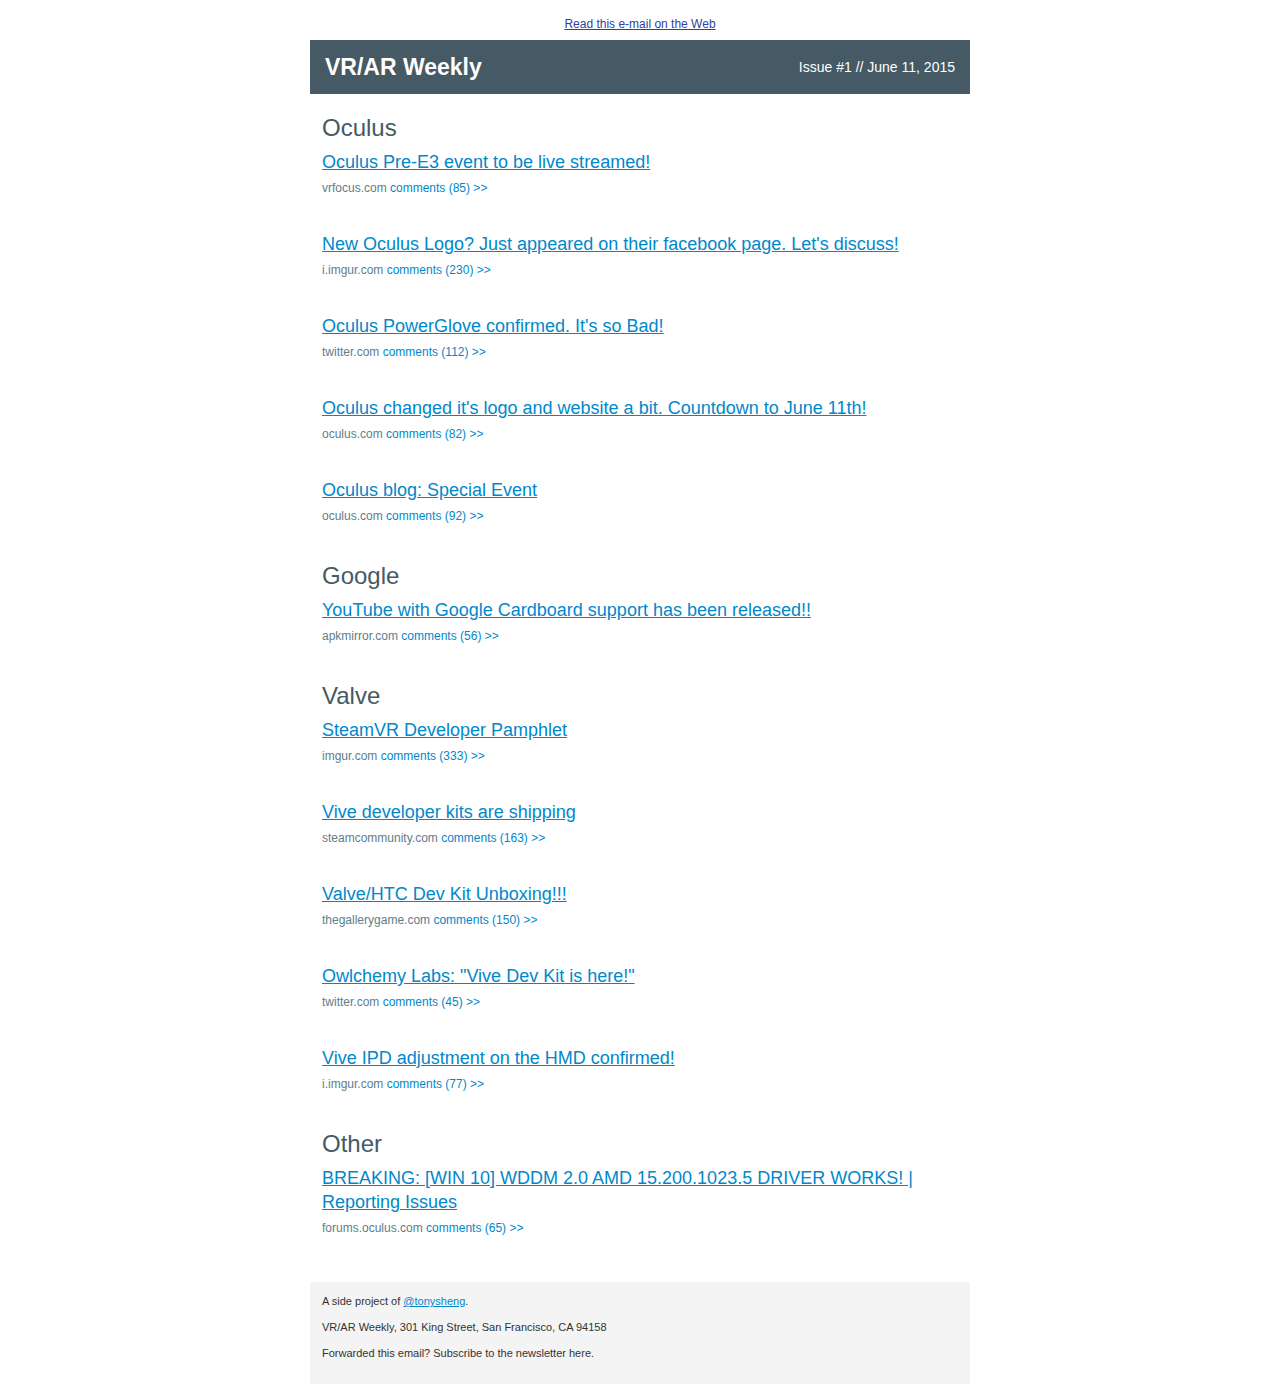
<file: 1.html>
<!DOCTYPE html>
<html>
<head>
    <title>VR/AR Weekly #1</title>
</head>
<body>
<!-- INCLOSING TABLE AND DIV -->
<div class="issue-html"><table border="0" width="100%" cellpadding="0" cellspacing="0" bgcolor="#ffffff" style="font-family: 'helvetica neue', helvetica, arial, sans-serif; font-size: 14px; line-height: 20px; color: #333"><tr><td align="center" valign="top">

<!-- EMAIL TEXT AND AND READ ON WEB LINK -->
	<table border="0" width="660" cellpadding="0" cellspacing="0" class="container noarchive" style="border-collapse: collapse;"><tr><td style="padding-top: 6px; padding-bottom: 6px; font-size: 12px; text-align: center; color: #555">
		<a target="_blank" href="{{url}}issue/1" style="color: #303F9F">Read this e-mail on the Web</a>
	</td></tr></table>

	<!-- BODY INCLOSING TABLE -->
	<table border="0" width="660" cellpadding="0" cellspacing="0" class="container" style="border-collapse: collapse">
		<tr><td style="background-color: #455A64"><table width="100%" cellspacing="0" cellpadding="0" align="left"><tr><td align="left" class="block" style="padding: 6px 12px;">

		<!-- TOP BANNER -->
			<table align="left" width="50%" class="gowide"><tr><td><span style="line-height: 36px; font-size: 23px; color: #303F9F; font-weight: bold; color: #ffffff; -webkit-font-smoothing: antialiased;">VR/AR Weekly</span></td></tr></table>
			<table align="left" style="text-align: right" width="50%" class="gowide lonmo"><tr><td><span style="font-size: 14px; line-height: 36px; font-weight: normal; color: #ffffff">
				Issue #1 // June 11, 2015
			</span></td></tr></table>
		</td></tr></table></td></tr>

		<!-- POSTS CONTAINER -->
		<tr><td style="padding: 16px 12px 12px 12px" align="left">

		
	<p style="color:#455A64; font-size: 24px; font-weight: normal; margin-top: 8px; margin-bottom: 10px">Oculus</p>
		<table width="600" align="left" class="gowide" cellpadding="0" cellspacing="0" style="border-collapse: collapse"><tr><td>
				<div style="font-size: 18px; margin: 2px 0px"><a target="_blank" href="http://vrfocus.com/archives/16121/oculus-e3-show-timing-announced-will-be-livestreamed/?utm_source=vrarweekly&amp;utm_medium=email" title="http://vrfocus.com/archives/16121/oculus-e3-show-timing-announced-will-be-livestreamed/" style="display: block; color: #0088cc; line-height: 24px; text-decoration: underline; font-weight: 500">Oculus Pre-E3 event to be live streamed!</a></div>
				<div style="color: #607D8B; font-weight: normal; font-size: 12px; line-height: 24px; text-transform: lowercase; margin-top: 2px; font-family: verdana, arial, sans-serif">
					vrfocus.com   <a target="_blank" href="https://www.reddit.com/r/oculus/comments/38ksj3/oculus_pree3_event_to_be_live_streamed/?utm_source=vrarweekly&amp;utm_medium=email" title="https://www.reddit.com/r/oculus/comments/38ksj3/oculus_pree3_event_to_be_live_streamed/" style="display: inline-block; color: #0088cc; text-decoration: none; text-transform: none">  comments (85) >></a></div>
					<div style="font-size: 13px; line-height: 17px; margin-top: 4px; color: #666666">
						
					</div>
					<br>
				</td></tr></table>
				<table width="140" class="nomo" align="left"><tr><td style="text-align: center"></td></tr></table>
				<br clear="all" style="clear: both">
		
		<table width="600" align="left" class="gowide" cellpadding="0" cellspacing="0" style="border-collapse: collapse"><tr><td>
				<div style="font-size: 18px; margin: 2px 0px"><a target="_blank" href="http://i.imgur.com/mfuLStB.png?utm_source=vrarweekly&amp;utm_medium=email" title="http://i.imgur.com/mfuLStB.png" style="display: block; color: #0088cc; line-height: 24px; text-decoration: underline; font-weight: 500">New Oculus Logo? Just appeared on their facebook page. Let's discuss!</a></div>
				<div style="color: #607D8B; font-weight: normal; font-size: 12px; line-height: 24px; text-transform: lowercase; margin-top: 2px; font-family: verdana, arial, sans-serif">
					i.imgur.com   <a target="_blank" href="https://www.reddit.com/r/oculus/comments/3964df/new_oculus_logo_just_appeared_on_their_facebook/?utm_source=vrarweekly&amp;utm_medium=email" title="https://www.reddit.com/r/oculus/comments/3964df/new_oculus_logo_just_appeared_on_their_facebook/" style="display: inline-block; color: #0088cc; text-decoration: none; text-transform: none">  comments (230) >></a></div>
					<div style="font-size: 13px; line-height: 17px; margin-top: 4px; color: #666666">
						
					</div>
					<br>
				</td></tr></table>
				<table width="140" class="nomo" align="left"><tr><td style="text-align: center"></td></tr></table>
				<br clear="all" style="clear: both">
		
		<table width="600" align="left" class="gowide" cellpadding="0" cellspacing="0" style="border-collapse: collapse"><tr><td>
				<div style="font-size: 18px; margin: 2px 0px"><a target="_blank" href="https://twitter.com/PalmerLuckey/status/606940907498258432?utm_source=vrarweekly&amp;utm_medium=email" title="https://twitter.com/PalmerLuckey/status/606940907498258432" style="display: block; color: #0088cc; line-height: 24px; text-decoration: underline; font-weight: 500">Oculus PowerGlove confirmed. It's so Bad!</a></div>
				<div style="color: #607D8B; font-weight: normal; font-size: 12px; line-height: 24px; text-transform: lowercase; margin-top: 2px; font-family: verdana, arial, sans-serif">
					twitter.com   <a target="_blank" href="https://www.reddit.com/r/oculus/comments/38q4h6/oculus_powerglove_confirmed_its_so_bad/?utm_source=vrarweekly&amp;utm_medium=email" title="https://www.reddit.com/r/oculus/comments/38q4h6/oculus_powerglove_confirmed_its_so_bad/" style="display: inline-block; color: #0088cc; text-decoration: none; text-transform: none">  comments (112) >></a></div>
					<div style="font-size: 13px; line-height: 17px; margin-top: 4px; color: #666666">
						
					</div>
					<br>
				</td></tr></table>
				<table width="140" class="nomo" align="left"><tr><td style="text-align: center"></td></tr></table>
				<br clear="all" style="clear: both">
		
		<table width="600" align="left" class="gowide" cellpadding="0" cellspacing="0" style="border-collapse: collapse"><tr><td>
				<div style="font-size: 18px; margin: 2px 0px"><a target="_blank" href="https://www.oculus.com/en-us/?utm_source=vrarweekly&amp;utm_medium=email" title="https://www.oculus.com/en-us/" style="display: block; color: #0088cc; line-height: 24px; text-decoration: underline; font-weight: 500">Oculus changed it's logo and website a bit. Countdown to June 11th!</a></div>
				<div style="color: #607D8B; font-weight: normal; font-size: 12px; line-height: 24px; text-transform: lowercase; margin-top: 2px; font-family: verdana, arial, sans-serif">
					oculus.com   <a target="_blank" href="https://www.reddit.com/r/oculus/comments/39647f/oculus_changed_its_logo_and_website_a_bit/?utm_source=vrarweekly&amp;utm_medium=email" title="https://www.reddit.com/r/oculus/comments/39647f/oculus_changed_its_logo_and_website_a_bit/" style="display: inline-block; color: #0088cc; text-decoration: none; text-transform: none">  comments (82) >></a></div>
					<div style="font-size: 13px; line-height: 17px; margin-top: 4px; color: #666666">
						
					</div>
					<br>
				</td></tr></table>
				<table width="140" class="nomo" align="left"><tr><td style="text-align: center"></td></tr></table>
				<br clear="all" style="clear: both">
		
		<table width="600" align="left" class="gowide" cellpadding="0" cellspacing="0" style="border-collapse: collapse"><tr><td>
				<div style="font-size: 18px; margin: 2px 0px"><a target="_blank" href="https://www.oculus.com/en-us/blog/june-11-special-event-livestream-plus-new-oculus-logo/?utm_source=vrarweekly&amp;utm_medium=email" title="https://www.oculus.com/en-us/blog/june-11-special-event-livestream-plus-new-oculus-logo/" style="display: block; color: #0088cc; line-height: 24px; text-decoration: underline; font-weight: 500">Oculus blog: Special Event</a></div>
				<div style="color: #607D8B; font-weight: normal; font-size: 12px; line-height: 24px; text-transform: lowercase; margin-top: 2px; font-family: verdana, arial, sans-serif">
					oculus.com   <a target="_blank" href="https://www.reddit.com/r/oculus/comments/39avxh/oculus_blog_special_event/?utm_source=vrarweekly&amp;utm_medium=email" title="https://www.reddit.com/r/oculus/comments/39avxh/oculus_blog_special_event/" style="display: inline-block; color: #0088cc; text-decoration: none; text-transform: none">  comments (92) >></a></div>
					<div style="font-size: 13px; line-height: 17px; margin-top: 4px; color: #666666">
						
					</div>
					<br>
				</td></tr></table>
				<table width="140" class="nomo" align="left"><tr><td style="text-align: center"></td></tr></table>
				<br clear="all" style="clear: both">
		<p style="color:#455A64; font-size: 24px; font-weight: normal; margin-top: 8px; margin-bottom: 10px">Google</p>
		<table width="600" align="left" class="gowide" cellpadding="0" cellspacing="0" style="border-collapse: collapse"><tr><td>
				<div style="font-size: 18px; margin: 2px 0px"><a target="_blank" href="http://www.apkmirror.com/apk/google-inc/youtube/youtube-10-21-57-android-apk-download?utm_source=vrarweekly&amp;utm_medium=email" title="http://www.apkmirror.com/apk/google-inc/youtube/youtube-10-21-57-android-apk-download" style="display: block; color: #0088cc; line-height: 24px; text-decoration: underline; font-weight: 500">YouTube with Google Cardboard support has been released!!</a></div>
				<div style="color: #607D8B; font-weight: normal; font-size: 12px; line-height: 24px; text-transform: lowercase; margin-top: 2px; font-family: verdana, arial, sans-serif">
					apkmirror.com   <a target="_blank" href="https://www.reddit.com/r/GoogleCardboard/comments/38hd13/youtube_with_google_cardboard_support_has_been/?utm_source=vrarweekly&amp;utm_medium=email" title="https://www.reddit.com/r/GoogleCardboard/comments/38hd13/youtube_with_google_cardboard_support_has_been/" style="display: inline-block; color: #0088cc; text-decoration: none; text-transform: none">  comments (56) >></a></div>
					<div style="font-size: 13px; line-height: 17px; margin-top: 4px; color: #666666">
						
					</div>
					<br>
				</td></tr></table>
				<table width="140" class="nomo" align="left"><tr><td style="text-align: center"></td></tr></table>
				<br clear="all" style="clear: both">
		<p style="color:#455A64; font-size: 24px; font-weight: normal; margin-top: 8px; margin-bottom: 10px">Valve</p>
		<table width="600" align="left" class="gowide" cellpadding="0" cellspacing="0" style="border-collapse: collapse"><tr><td>
				<div style="font-size: 18px; margin: 2px 0px"><a target="_blank" href="https://imgur.com/a/FDUwM?utm_source=vrarweekly&amp;utm_medium=email" title="https://imgur.com/a/FDUwM" style="display: block; color: #0088cc; line-height: 24px; text-decoration: underline; font-weight: 500">SteamVR Developer Pamphlet</a></div>
				<div style="color: #607D8B; font-weight: normal; font-size: 12px; line-height: 24px; text-transform: lowercase; margin-top: 2px; font-family: verdana, arial, sans-serif">
					imgur.com   <a target="_blank" href="https://www.reddit.com/r/oculus/comments/38wdos/steamvr_developer_pamphlet/?utm_source=vrarweekly&amp;utm_medium=email" title="https://www.reddit.com/r/oculus/comments/38wdos/steamvr_developer_pamphlet/" style="display: inline-block; color: #0088cc; text-decoration: none; text-transform: none">  comments (333) >></a></div>
					<div style="font-size: 13px; line-height: 17px; margin-top: 4px; color: #666666">
						
					</div>
					<br>
				</td></tr></table>
				<table width="140" class="nomo" align="left"><tr><td style="text-align: center"></td></tr></table>
				<br clear="all" style="clear: both">
		
		<table width="600" align="left" class="gowide" cellpadding="0" cellspacing="0" style="border-collapse: collapse"><tr><td>
				<div style="font-size: 18px; margin: 2px 0px"><a target="_blank" href="http://steamcommunity.com/games/250820/announcements/detail/155718876679273412?utm_source=vrarweekly&amp;utm_medium=email" title="http://steamcommunity.com/games/250820/announcements/detail/155718876679273412" style="display: block; color: #0088cc; line-height: 24px; text-decoration: underline; font-weight: 500">Vive developer kits are shipping</a></div>
				<div style="color: #607D8B; font-weight: normal; font-size: 12px; line-height: 24px; text-transform: lowercase; margin-top: 2px; font-family: verdana, arial, sans-serif">
					steamcommunity.com   <a target="_blank" href="https://www.reddit.com/r/oculus/comments/38oxck/vive_developer_kits_are_shipping/?utm_source=vrarweekly&amp;utm_medium=email" title="https://www.reddit.com/r/oculus/comments/38oxck/vive_developer_kits_are_shipping/" style="display: inline-block; color: #0088cc; text-decoration: none; text-transform: none">  comments (163) >></a></div>
					<div style="font-size: 13px; line-height: 17px; margin-top: 4px; color: #666666">
						
					</div>
					<br>
				</td></tr></table>
				<table width="140" class="nomo" align="left"><tr><td style="text-align: center"></td></tr></table>
				<br clear="all" style="clear: both">
		
		<table width="600" align="left" class="gowide" cellpadding="0" cellspacing="0" style="border-collapse: collapse"><tr><td>
				<div style="font-size: 18px; margin: 2px 0px"><a target="_blank" href="http://www.thegallerygame.com/blog/valvehtc-vive-dev-kit-unboxing/?utm_source=vrarweekly&amp;utm_medium=email" title="http://www.thegallerygame.com/blog/valvehtc-vive-dev-kit-unboxing/" style="display: block; color: #0088cc; line-height: 24px; text-decoration: underline; font-weight: 500">Valve/HTC Dev Kit Unboxing!!!</a></div>
				<div style="color: #607D8B; font-weight: normal; font-size: 12px; line-height: 24px; text-transform: lowercase; margin-top: 2px; font-family: verdana, arial, sans-serif">
					thegallerygame.com   <a target="_blank" href="https://www.reddit.com/r/oculus/comments/38q9mw/valvehtc_dev_kit_unboxing/?utm_source=vrarweekly&amp;utm_medium=email" title="https://www.reddit.com/r/oculus/comments/38q9mw/valvehtc_dev_kit_unboxing/" style="display: inline-block; color: #0088cc; text-decoration: none; text-transform: none">  comments (150) >></a></div>
					<div style="font-size: 13px; line-height: 17px; margin-top: 4px; color: #666666">
						
					</div>
					<br>
				</td></tr></table>
				<table width="140" class="nomo" align="left"><tr><td style="text-align: center"></td></tr></table>
				<br clear="all" style="clear: both">
		
		<table width="600" align="left" class="gowide" cellpadding="0" cellspacing="0" style="border-collapse: collapse"><tr><td>
				<div style="font-size: 18px; margin: 2px 0px"><a target="_blank" href="https://twitter.com/DevinReimer/status/606892698897809408?utm_source=vrarweekly&amp;utm_medium=email" title="https://twitter.com/DevinReimer/status/606892698897809408" style="display: block; color: #0088cc; line-height: 24px; text-decoration: underline; font-weight: 500">Owlchemy Labs: "Vive Dev Kit is here!"</a></div>
				<div style="color: #607D8B; font-weight: normal; font-size: 12px; line-height: 24px; text-transform: lowercase; margin-top: 2px; font-family: verdana, arial, sans-serif">
					twitter.com   <a target="_blank" href="https://www.reddit.com/r/oculus/comments/38pcs4/owlchemy_labs_vive_dev_kit_is_here/?utm_source=vrarweekly&amp;utm_medium=email" title="https://www.reddit.com/r/oculus/comments/38pcs4/owlchemy_labs_vive_dev_kit_is_here/" style="display: inline-block; color: #0088cc; text-decoration: none; text-transform: none">  comments (45) >></a></div>
					<div style="font-size: 13px; line-height: 17px; margin-top: 4px; color: #666666">
						
					</div>
					<br>
				</td></tr></table>
				<table width="140" class="nomo" align="left"><tr><td style="text-align: center"></td></tr></table>
				<br clear="all" style="clear: both">
		
		<table width="600" align="left" class="gowide" cellpadding="0" cellspacing="0" style="border-collapse: collapse"><tr><td>
				<div style="font-size: 18px; margin: 2px 0px"><a target="_blank" href="http://i.imgur.com/hc20MKs.png?utm_source=vrarweekly&amp;utm_medium=email" title="http://i.imgur.com/hc20MKs.png" style="display: block; color: #0088cc; line-height: 24px; text-decoration: underline; font-weight: 500">Vive IPD adjustment on the HMD confirmed!</a></div>
				<div style="color: #607D8B; font-weight: normal; font-size: 12px; line-height: 24px; text-transform: lowercase; margin-top: 2px; font-family: verdana, arial, sans-serif">
					i.imgur.com   <a target="_blank" href="https://www.reddit.com/r/oculus/comments/38rh7o/vive_ipd_adjustment_on_the_hmd_confirmed/?utm_source=vrarweekly&amp;utm_medium=email" title="https://www.reddit.com/r/oculus/comments/38rh7o/vive_ipd_adjustment_on_the_hmd_confirmed/" style="display: inline-block; color: #0088cc; text-decoration: none; text-transform: none">  comments (77) >></a></div>
					<div style="font-size: 13px; line-height: 17px; margin-top: 4px; color: #666666">
						
					</div>
					<br>
				</td></tr></table>
				<table width="140" class="nomo" align="left"><tr><td style="text-align: center"></td></tr></table>
				<br clear="all" style="clear: both">
		<p style="color:#455A64; font-size: 24px; font-weight: normal; margin-top: 8px; margin-bottom: 10px">Other</p>
		<table width="600" align="left" class="gowide" cellpadding="0" cellspacing="0" style="border-collapse: collapse"><tr><td>
				<div style="font-size: 18px; margin: 2px 0px"><a target="_blank" href="https://forums.oculus.com/viewtopic.php?f=34&amp;t=24052&amp;p=276980#p276980?utm_source=vrarweekly&amp;utm_medium=email" title="https://forums.oculus.com/viewtopic.php?f=34&amp;t=24052&amp;p=276980#p276980" style="display: block; color: #0088cc; line-height: 24px; text-decoration: underline; font-weight: 500">BREAKING: [WIN 10] WDDM 2.0 AMD 15.200.1023.5 DRIVER WORKS! | Reporting Issues</a></div>
				<div style="color: #607D8B; font-weight: normal; font-size: 12px; line-height: 24px; text-transform: lowercase; margin-top: 2px; font-family: verdana, arial, sans-serif">
					forums.oculus.com   <a target="_blank" href="https://www.reddit.com/r/oculus/comments/38xxht/breaking_win_10_wddm_20_amd_1520010235_driver/?utm_source=vrarweekly&amp;utm_medium=email" title="https://www.reddit.com/r/oculus/comments/38xxht/breaking_win_10_wddm_20_amd_1520010235_driver/" style="display: inline-block; color: #0088cc; text-decoration: none; text-transform: none">  comments (65) >></a></div>
					<div style="font-size: 13px; line-height: 17px; margin-top: 4px; color: #666666">
						
					</div>
					<br>
				</td></tr></table>
				<table width="140" class="nomo" align="left"><tr><td style="text-align: center"></td></tr></table>
				<br clear="all" style="clear: both">
		

		</td></tr>

		<!-- FOOTER -->
<tr><td bgcolor="#f4f4f4" style="font-family: verdana, helvetica, arial, sans-serif; text-align: left; padding-top: 12px; padding-left: 12px; padding-right: 12px; padding-bottom: 12px" class="noarchive">
	<p style="line-height: 15px; font-size: 11px; margin-top: 0">A side project of <a target="_blank" href="http://twitter.com/tonysheng" style="color: #0088cc">@tonysheng</a>.
	<p style="font-size: 11px; line-height: 15px">VR/AR Weekly, 301 King Street, San Francisco, CA 94158</p>
	<p style="font-size: 11px; line-height: 15px">Forwarded this email? Subscribe to the newsletter here.</p>
</td></tr>
</table>
</td></tr></table></div>
</body>
</html>
</file>
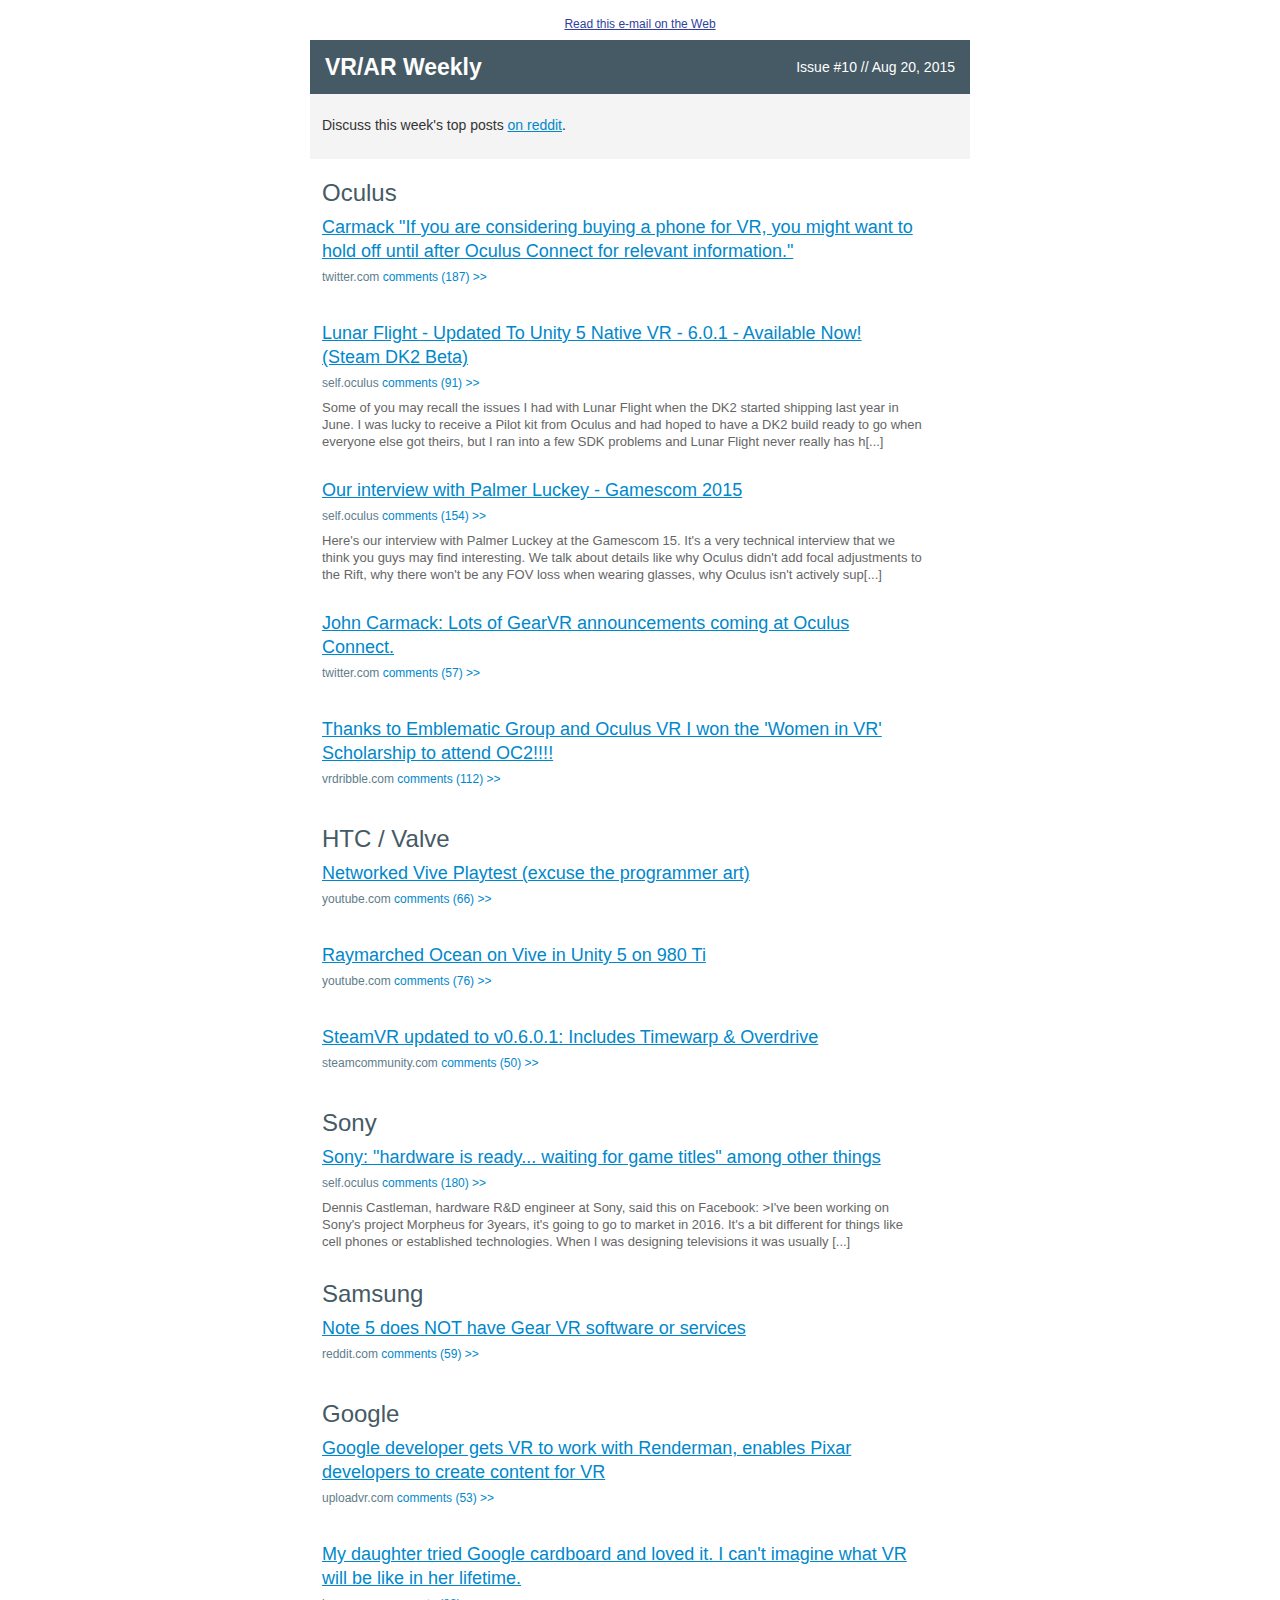
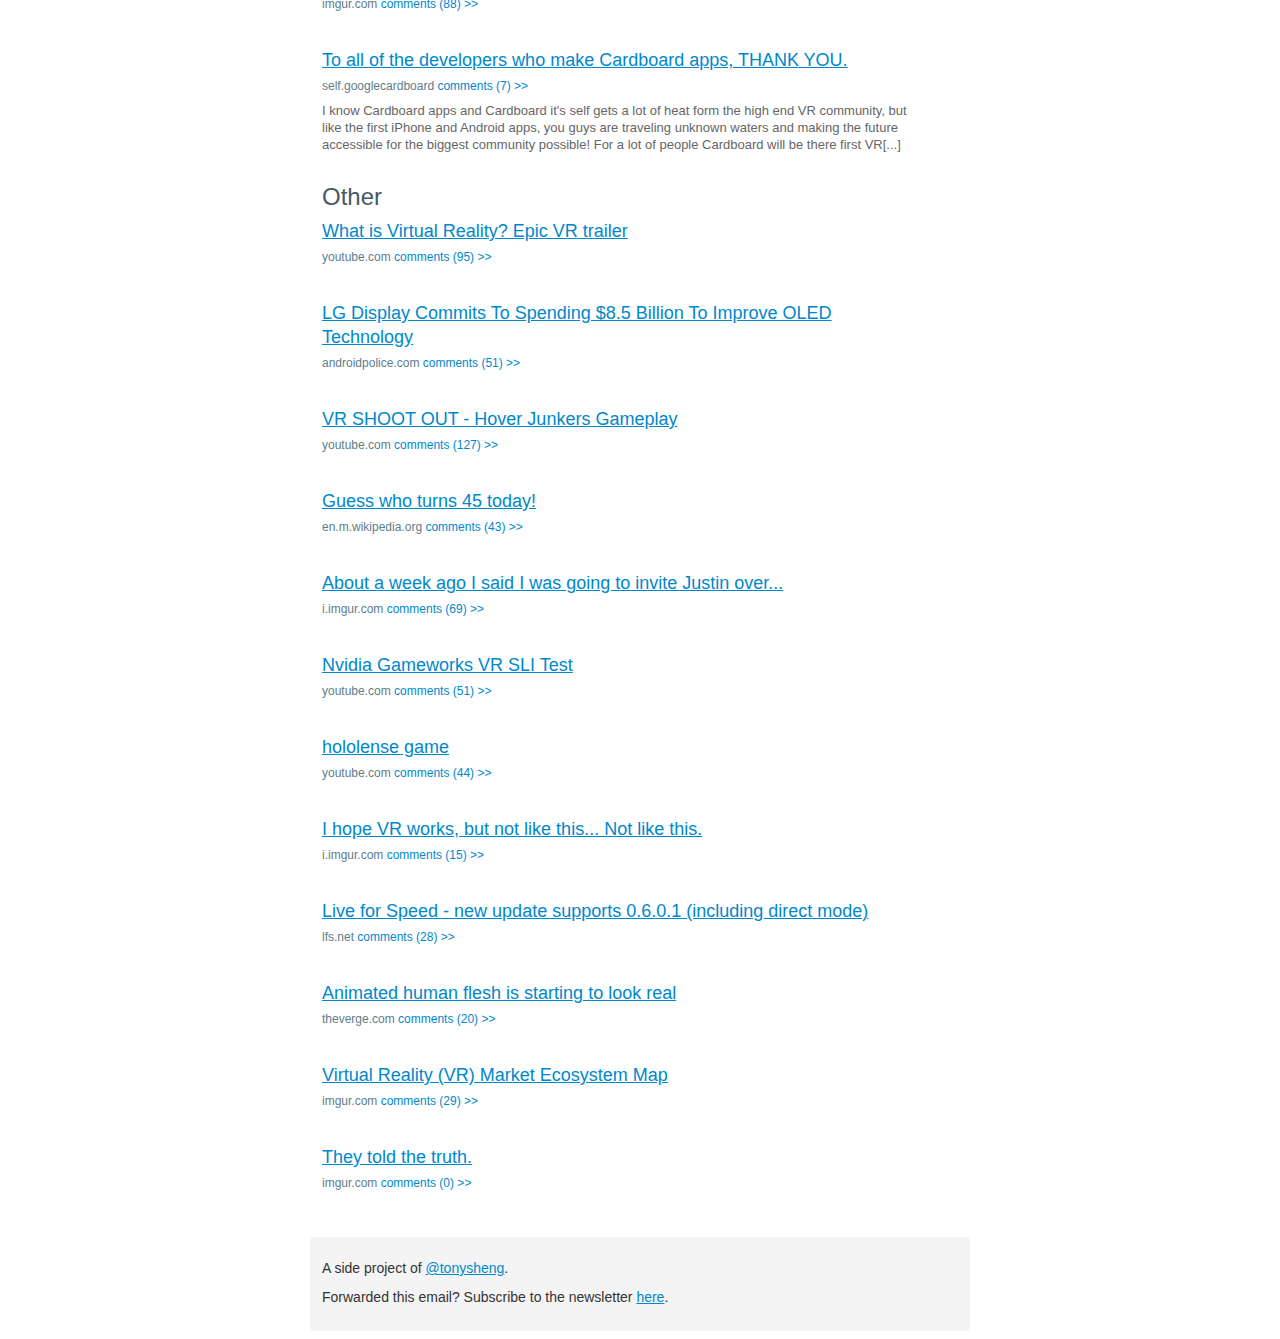
<file: 10.html>
<!DOCTYPE html>
<html>
<head>
    <title>Top posts in virtual and augmented reality | VR/AR Weekly #10</title>
    <meta name="description" content="Top posts from every major virtual reality subreddits for the week of Aug 20, 2015. Keep up to date with virtual reality and augmented reality by subscribing to VR/AR Weekly.">
</head>
<body>
<!-- INCLOSING TABLE AND DIV -->
<div class="issue-html"><table border="0" width="100%" cellpadding="0" cellspacing="0" bgcolor="#ffffff" style="font-family: 'helvetica neue', helvetica, arial, sans-serif; font-size: 14px; line-height: 20px; color: #333"><tr><td align="center" valign="top">

<!-- EMAIL TEXT AND AND READ ON WEB LINK -->
	<table border="0" width="660" cellpadding="0" cellspacing="0" class="container noarchive" style="border-collapse: collapse;"><tr><td style="padding-top: 6px; padding-bottom: 6px; font-size: 12px; text-align: center; color: #555">
		<a target="_blank" href="http://www.vrarweekly.com/10.html" style="color: #303F9F">Read this e-mail on the Web</a>
	</td></tr></table>

	<!-- BODY INCLOSING TABLE -->
	<table border="0" width="660" cellpadding="0" cellspacing="0" class="container" style="border-collapse: collapse">
		<tr><td style="background-color: #455A64"><table width="100%" cellspacing="0" cellpadding="0" align="left"><tr><td align="left" class="block" style="padding: 6px 12px;">

		<!-- TOP BANNER -->
			<table align="left" width="50%" class="gowide"><tr><td><span style="line-height: 36px; font-size: 23px; color: #303F9F; font-weight: bold; color: #ffffff; -webkit-font-smoothing: antialiased;">VR/AR Weekly</span></td></tr></table>
			<table align="left" style="text-align: right" width="50%" class="gowide lonmo"><tr><td><span style="font-size: 14px; line-height: 36px; font-weight: normal; color: #ffffff">
				Issue #10 // Aug 20, 2015
			</span></td></tr></table>
		</td></tr></table></td></tr>

		<!-- DISCUSS ON REDDIT -->
		<tr><td bgcolor="#f4f4f4" style="font-family: verdana, helvetica, arial, sans-serif; text-align: left; padding-top: 12px; padding-left: 12px; padding-right: 12px; padding-bottom: 12px;" class="noarchive">
			<p style="line-height: 15px; font-size: 14px; margin-top: 12px">Discuss this week's top posts <a target="_blank" href="https://www.reddit.com/r/oculus/comments/3hqeui/what_happened_this_week_in_virtual_reality_vrar/" style="color: #0088cc">on reddit</a>.
		</td></tr>

		<!-- POSTS CONTAINER -->
		<tr><td style="padding: 16px 12px 12px 12px" align="left">

		
	<p style="color:#455A64; font-size: 24px; font-weight: normal; margin-top: 8px; margin-bottom: 10px">Oculus</p>
		<table width="600" align="left" class="gowide" cellpadding="0" cellspacing="0" style="border-collapse: collapse"><tr><td>
				<div style="font-size: 18px; margin: 2px 0px"><a target="_blank" href="https://twitter.com/ID_AA_Carmack/status/632233609374490624?utm_source=vrarweekly&amp;utm_medium=email" title="https://twitter.com/ID_AA_Carmack/status/632233609374490624" style="display: block; color: #0088cc; line-height: 24px; text-decoration: underline; font-weight: 500">Carmack "If you are considering buying a phone for VR, you might want to hold off until after Oculus Connect for relevant information."</a></div>
				<div style="color: #607D8B; font-weight: normal; font-size: 12px; line-height: 24px; text-transform: lowercase; margin-top: 2px; font-family: verdana, arial, sans-serif">
					twitter.com   <a target="_blank" href="https://www.reddit.com/r/oculus/comments/3gzv9m/carmack_if_you_are_considering_buying_a_phone_for/?utm_source=vrarweekly&amp;utm_medium=email" title="https://www.reddit.com/r/oculus/comments/3gzv9m/carmack_if_you_are_considering_buying_a_phone_for/" style="display: inline-block; color: #0088cc; text-decoration: none; text-transform: none">  comments (187) >></a></div>
					<div style="font-size: 13px; line-height: 17px; margin-top: 4px; color: #666666">
						
					</div>
					<br>
				</td></tr></table>
				<table width="140" class="nomo" align="left"><tr><td style="text-align: center"></td></tr></table>
				<br clear="all" style="clear: both">
		
		<table width="600" align="left" class="gowide" cellpadding="0" cellspacing="0" style="border-collapse: collapse"><tr><td>
				<div style="font-size: 18px; margin: 2px 0px"><a target="_blank" href="http://www.reddit.com/r/oculus/comments/3hbipw/lunar_flight_updated_to_unity_5_native_vr_601/?utm_source=vrarweekly&amp;utm_medium=email" title="http://www.reddit.com/r/oculus/comments/3hbipw/lunar_flight_updated_to_unity_5_native_vr_601/" style="display: block; color: #0088cc; line-height: 24px; text-decoration: underline; font-weight: 500">Lunar Flight - Updated To Unity 5 Native VR - 6.0.1 - Available Now! (Steam DK2 Beta)</a></div>
				<div style="color: #607D8B; font-weight: normal; font-size: 12px; line-height: 24px; text-transform: lowercase; margin-top: 2px; font-family: verdana, arial, sans-serif">
					self.oculus   <a target="_blank" href="https://www.reddit.com/r/oculus/comments/3hbipw/lunar_flight_updated_to_unity_5_native_vr_601/?utm_source=vrarweekly&amp;utm_medium=email" title="https://www.reddit.com/r/oculus/comments/3hbipw/lunar_flight_updated_to_unity_5_native_vr_601/" style="display: inline-block; color: #0088cc; text-decoration: none; text-transform: none">  comments (91) >></a></div>
					<div style="font-size: 13px; line-height: 17px; margin-top: 4px; color: #666666">
						Some of you may recall the issues I had with Lunar Flight when the DK2 started shipping last year in June. I was lucky to receive a Pilot kit from Oculus and had hoped to have a DK2 build ready to go when everyone else got theirs, but I ran into a few SDK problems and Lunar Flight never really has h[...]
					</div>
					<br>
				</td></tr></table>
				<table width="140" class="nomo" align="left"><tr><td style="text-align: center"></td></tr></table>
				<br clear="all" style="clear: both">
		
		<table width="600" align="left" class="gowide" cellpadding="0" cellspacing="0" style="border-collapse: collapse"><tr><td>
				<div style="font-size: 18px; margin: 2px 0px"><a target="_blank" href="http://www.reddit.com/r/oculus/comments/3gya8k/our_interview_with_palmer_luckey_gamescom_2015/?utm_source=vrarweekly&amp;utm_medium=email" title="http://www.reddit.com/r/oculus/comments/3gya8k/our_interview_with_palmer_luckey_gamescom_2015/" style="display: block; color: #0088cc; line-height: 24px; text-decoration: underline; font-weight: 500">Our interview with Palmer Luckey - Gamescom 2015</a></div>
				<div style="color: #607D8B; font-weight: normal; font-size: 12px; line-height: 24px; text-transform: lowercase; margin-top: 2px; font-family: verdana, arial, sans-serif">
					self.oculus   <a target="_blank" href="https://www.reddit.com/r/oculus/comments/3gya8k/our_interview_with_palmer_luckey_gamescom_2015/?utm_source=vrarweekly&amp;utm_medium=email" title="https://www.reddit.com/r/oculus/comments/3gya8k/our_interview_with_palmer_luckey_gamescom_2015/" style="display: inline-block; color: #0088cc; text-decoration: none; text-transform: none">  comments (154) >></a></div>
					<div style="font-size: 13px; line-height: 17px; margin-top: 4px; color: #666666">
						Here's our interview with Palmer Luckey at the Gamescom 15. It's a very technical interview that we think you guys may find interesting. We talk about details like why Oculus didn't add focal adjustments to the Rift, why there won't be any FOV loss when wearing glasses, why Oculus isn't actively sup[...]
					</div>
					<br>
				</td></tr></table>
				<table width="140" class="nomo" align="left"><tr><td style="text-align: center"></td></tr></table>
				<br clear="all" style="clear: both">
		
		<table width="600" align="left" class="gowide" cellpadding="0" cellspacing="0" style="border-collapse: collapse"><tr><td>
				<div style="font-size: 18px; margin: 2px 0px"><a target="_blank" href="https://twitter.com/ID_AA_Carmack/status/632210136199622656?utm_source=vrarweekly&amp;utm_medium=email" title="https://twitter.com/ID_AA_Carmack/status/632210136199622656" style="display: block; color: #0088cc; line-height: 24px; text-decoration: underline; font-weight: 500">John Carmack: Lots of GearVR announcements coming at Oculus Connect.</a></div>
				<div style="color: #607D8B; font-weight: normal; font-size: 12px; line-height: 24px; text-transform: lowercase; margin-top: 2px; font-family: verdana, arial, sans-serif">
					twitter.com   <a target="_blank" href="https://www.reddit.com/r/oculus/comments/3gzi4n/john_carmack_lots_of_gearvr_announcements_coming/?utm_source=vrarweekly&amp;utm_medium=email" title="https://www.reddit.com/r/oculus/comments/3gzi4n/john_carmack_lots_of_gearvr_announcements_coming/" style="display: inline-block; color: #0088cc; text-decoration: none; text-transform: none">  comments (57) >></a></div>
					<div style="font-size: 13px; line-height: 17px; margin-top: 4px; color: #666666">
						
					</div>
					<br>
				</td></tr></table>
				<table width="140" class="nomo" align="left"><tr><td style="text-align: center"></td></tr></table>
				<br clear="all" style="clear: both">
		
		<table width="600" align="left" class="gowide" cellpadding="0" cellspacing="0" style="border-collapse: collapse"><tr><td>
				<div style="font-size: 18px; margin: 2px 0px"><a target="_blank" href="http://www.vrdribble.com/allthingsvr/2015/8/17/vr-dribbles-janessa-nichole-white-is-emblematic-group-and-oculus-vrs-scholarship-winner?utm_source=vrarweekly&amp;utm_medium=email" title="http://www.vrdribble.com/allthingsvr/2015/8/17/vr-dribbles-janessa-nichole-white-is-emblematic-group-and-oculus-vrs-scholarship-winner" style="display: block; color: #0088cc; line-height: 24px; text-decoration: underline; font-weight: 500">Thanks to Emblematic Group and Oculus VR I won the 'Women in VR' Scholarship to attend OC2!!!!</a></div>
				<div style="color: #607D8B; font-weight: normal; font-size: 12px; line-height: 24px; text-transform: lowercase; margin-top: 2px; font-family: verdana, arial, sans-serif">
					vrdribble.com   <a target="_blank" href="https://www.reddit.com/r/oculus/comments/3hm21f/thanks_to_emblematic_group_and_oculus_vr_i_won/?utm_source=vrarweekly&amp;utm_medium=email" title="https://www.reddit.com/r/oculus/comments/3hm21f/thanks_to_emblematic_group_and_oculus_vr_i_won/" style="display: inline-block; color: #0088cc; text-decoration: none; text-transform: none">  comments (112) >></a></div>
					<div style="font-size: 13px; line-height: 17px; margin-top: 4px; color: #666666">
						
					</div>
					<br>
				</td></tr></table>
				<table width="140" class="nomo" align="left"><tr><td style="text-align: center"></td></tr></table>
				<br clear="all" style="clear: both">
		<p style="color:#455A64; font-size: 24px; font-weight: normal; margin-top: 8px; margin-bottom: 10px">HTC / Valve</p>
		
		<table width="600" align="left" class="gowide" cellpadding="0" cellspacing="0" style="border-collapse: collapse"><tr><td>
				<div style="font-size: 18px; margin: 2px 0px"><a target="_blank" href="https://www.youtube.com/watch?v=uwa6yzeBOmw?utm_source=vrarweekly&amp;utm_medium=email" title="https://www.youtube.com/watch?v=uwa6yzeBOmw" style="display: block; color: #0088cc; line-height: 24px; text-decoration: underline; font-weight: 500">Networked Vive Playtest (excuse the programmer art)</a></div>
				<div style="color: #607D8B; font-weight: normal; font-size: 12px; line-height: 24px; text-transform: lowercase; margin-top: 2px; font-family: verdana, arial, sans-serif">
					youtube.com   <a target="_blank" href="https://www.reddit.com/r/oculus/comments/3hgqtb/networked_vive_playtest_excuse_the_programmer_art/?utm_source=vrarweekly&amp;utm_medium=email" title="https://www.reddit.com/r/oculus/comments/3hgqtb/networked_vive_playtest_excuse_the_programmer_art/" style="display: inline-block; color: #0088cc; text-decoration: none; text-transform: none">  comments (66) >></a></div>
					<div style="font-size: 13px; line-height: 17px; margin-top: 4px; color: #666666">
						
					</div>
					<br>
				</td></tr></table>
				<table width="140" class="nomo" align="left"><tr><td style="text-align: center"></td></tr></table>
				<br clear="all" style="clear: both">
		
		
		<table width="600" align="left" class="gowide" cellpadding="0" cellspacing="0" style="border-collapse: collapse"><tr><td>
				<div style="font-size: 18px; margin: 2px 0px"><a target="_blank" href="https://www.youtube.com/watch?v=EUEhNHpWseY?utm_source=vrarweekly&amp;utm_medium=email" title="https://www.youtube.com/watch?v=EUEhNHpWseY" style="display: block; color: #0088cc; line-height: 24px; text-decoration: underline; font-weight: 500">Raymarched Ocean on Vive in Unity 5 on 980 Ti</a></div>
				<div style="color: #607D8B; font-weight: normal; font-size: 12px; line-height: 24px; text-transform: lowercase; margin-top: 2px; font-family: verdana, arial, sans-serif">
					youtube.com   <a target="_blank" href="https://www.reddit.com/r/oculus/comments/3hjl4e/raymarched_ocean_on_vive_in_unity_5_on_980_ti/?utm_source=vrarweekly&amp;utm_medium=email" title="https://www.reddit.com/r/oculus/comments/3hjl4e/raymarched_ocean_on_vive_in_unity_5_on_980_ti/" style="display: inline-block; color: #0088cc; text-decoration: none; text-transform: none">  comments (76) >></a></div>
					<div style="font-size: 13px; line-height: 17px; margin-top: 4px; color: #666666">
						
					</div>
					<br>
				</td></tr></table>
				<table width="140" class="nomo" align="left"><tr><td style="text-align: center"></td></tr></table>
				<br clear="all" style="clear: both">
		
		
		<table width="600" align="left" class="gowide" cellpadding="0" cellspacing="0" style="border-collapse: collapse"><tr><td>
				<div style="font-size: 18px; margin: 2px 0px"><a target="_blank" href="http://steamcommunity.com/games/250820/announcements/detail/118570981123842132?utm_source=vrarweekly&amp;utm_medium=email" title="http://steamcommunity.com/games/250820/announcements/detail/118570981123842132" style="display: block; color: #0088cc; line-height: 24px; text-decoration: underline; font-weight: 500">SteamVR updated to v0.6.0.1: Includes Timewarp &amp; Overdrive</a></div>
				<div style="color: #607D8B; font-weight: normal; font-size: 12px; line-height: 24px; text-transform: lowercase; margin-top: 2px; font-family: verdana, arial, sans-serif">
					steamcommunity.com   <a target="_blank" href="https://www.reddit.com/r/oculus/comments/3hh92b/steamvr_updated_to_v0601_includes_timewarp/?utm_source=vrarweekly&amp;utm_medium=email" title="https://www.reddit.com/r/oculus/comments/3hh92b/steamvr_updated_to_v0601_includes_timewarp/" style="display: inline-block; color: #0088cc; text-decoration: none; text-transform: none">  comments (50) >></a></div>
					<div style="font-size: 13px; line-height: 17px; margin-top: 4px; color: #666666">
						
					</div>
					<br>
				</td></tr></table>
				<table width="140" class="nomo" align="left"><tr><td style="text-align: center"></td></tr></table>
				<br clear="all" style="clear: both">
		<p style="color:#455A64; font-size: 24px; font-weight: normal; margin-top: 8px; margin-bottom: 10px">Sony</p>
		<table width="600" align="left" class="gowide" cellpadding="0" cellspacing="0" style="border-collapse: collapse"><tr><td>
				<div style="font-size: 18px; margin: 2px 0px"><a target="_blank" href="http://www.reddit.com/r/oculus/comments/3h8agv/sony_hardware_is_ready_waiting_for_game_titles/?utm_source=vrarweekly&amp;utm_medium=email" title="http://www.reddit.com/r/oculus/comments/3h8agv/sony_hardware_is_ready_waiting_for_game_titles/" style="display: block; color: #0088cc; line-height: 24px; text-decoration: underline; font-weight: 500">Sony: "hardware is ready... waiting for game titles" among other things</a></div>
				<div style="color: #607D8B; font-weight: normal; font-size: 12px; line-height: 24px; text-transform: lowercase; margin-top: 2px; font-family: verdana, arial, sans-serif">
					self.oculus   <a target="_blank" href="https://www.reddit.com/r/oculus/comments/3h8agv/sony_hardware_is_ready_waiting_for_game_titles/?utm_source=vrarweekly&amp;utm_medium=email" title="https://www.reddit.com/r/oculus/comments/3h8agv/sony_hardware_is_ready_waiting_for_game_titles/" style="display: inline-block; color: #0088cc; text-decoration: none; text-transform: none">  comments (180) >></a></div>
					<div style="font-size: 13px; line-height: 17px; margin-top: 4px; color: #666666">
						Dennis Castleman, hardware R&amp;D engineer at Sony, said this on Facebook:

&gt;I've been working on Sony's project Morpheus for 3years, it's going to go to market in 2016. It's a bit different for things like cell phones or established technologies. When I was designing televisions it was usually [...]
					</div>
					<br>
				</td></tr></table>
				<table width="140" class="nomo" align="left"><tr><td style="text-align: center"></td></tr></table>
				<br clear="all" style="clear: both">
		<p style="color:#455A64; font-size: 24px; font-weight: normal; margin-top: 8px; margin-bottom: 10px">Samsung</p>
		
		
		<table width="600" align="left" class="gowide" cellpadding="0" cellspacing="0" style="border-collapse: collapse"><tr><td>
				<div style="font-size: 18px; margin: 2px 0px"><a target="_blank" href="http://www.reddit.com/r/GearVR/comments/3h28eq/note_5_920c_retail_does_not_have_gear_vr_software/?utm_source=vrarweekly&amp;utm_medium=email" title="http://www.reddit.com/r/GearVR/comments/3h28eq/note_5_920c_retail_does_not_have_gear_vr_software/" style="display: block; color: #0088cc; line-height: 24px; text-decoration: underline; font-weight: 500">Note 5 does NOT have Gear VR software or services</a></div>
				<div style="color: #607D8B; font-weight: normal; font-size: 12px; line-height: 24px; text-transform: lowercase; margin-top: 2px; font-family: verdana, arial, sans-serif">
					reddit.com   <a target="_blank" href="https://www.reddit.com/r/oculus/comments/3h2bcc/note_5_does_not_have_gear_vr_software_or_services/?utm_source=vrarweekly&amp;utm_medium=email" title="https://www.reddit.com/r/oculus/comments/3h2bcc/note_5_does_not_have_gear_vr_software_or_services/" style="display: inline-block; color: #0088cc; text-decoration: none; text-transform: none">  comments (59) >></a></div>
					<div style="font-size: 13px; line-height: 17px; margin-top: 4px; color: #666666">
						
					</div>
					<br>
				</td></tr></table>
				<table width="140" class="nomo" align="left"><tr><td style="text-align: center"></td></tr></table>
				<br clear="all" style="clear: both">
		<p style="color:#455A64; font-size: 24px; font-weight: normal; margin-top: 8px; margin-bottom: 10px">Google</p>
		<table width="600" align="left" class="gowide" cellpadding="0" cellspacing="0" style="border-collapse: collapse"><tr><td>
				<div style="font-size: 18px; margin: 2px 0px"><a target="_blank" href="http://uploadvr.com/renderman-vr-google/?utm_source=vrarweekly&amp;utm_medium=email" title="http://uploadvr.com/renderman-vr-google/" style="display: block; color: #0088cc; line-height: 24px; text-decoration: underline; font-weight: 500">Google developer gets VR to work with Renderman, enables Pixar developers to create content for VR</a></div>
				<div style="color: #607D8B; font-weight: normal; font-size: 12px; line-height: 24px; text-transform: lowercase; margin-top: 2px; font-family: verdana, arial, sans-serif">
					uploadvr.com   <a target="_blank" href="https://www.reddit.com/r/oculus/comments/3hlnus/google_developer_gets_vr_to_work_with_renderman/?utm_source=vrarweekly&amp;utm_medium=email" title="https://www.reddit.com/r/oculus/comments/3hlnus/google_developer_gets_vr_to_work_with_renderman/" style="display: inline-block; color: #0088cc; text-decoration: none; text-transform: none">  comments (53) >></a></div>
					<div style="font-size: 13px; line-height: 17px; margin-top: 4px; color: #666666">
						
					</div>
					<br>
				</td></tr></table>
				<table width="140" class="nomo" align="left"><tr><td style="text-align: center"></td></tr></table>
				<br clear="all" style="clear: both">
		
		<table width="600" align="left" class="gowide" cellpadding="0" cellspacing="0" style="border-collapse: collapse"><tr><td>
				<div style="font-size: 18px; margin: 2px 0px"><a target="_blank" href="http://imgur.com/xa2Yooc?utm_source=vrarweekly&amp;utm_medium=email" title="http://imgur.com/xa2Yooc" style="display: block; color: #0088cc; line-height: 24px; text-decoration: underline; font-weight: 500">My daughter tried Google cardboard and loved it. I can't imagine what VR will be like in her lifetime.</a></div>
				<div style="color: #607D8B; font-weight: normal; font-size: 12px; line-height: 24px; text-transform: lowercase; margin-top: 2px; font-family: verdana, arial, sans-serif">
					imgur.com   <a target="_blank" href="https://www.reddit.com/r/oculus/comments/3h5lhn/my_daughter_tried_google_cardboard_and_loved_it_i/?utm_source=vrarweekly&amp;utm_medium=email" title="https://www.reddit.com/r/oculus/comments/3h5lhn/my_daughter_tried_google_cardboard_and_loved_it_i/" style="display: inline-block; color: #0088cc; text-decoration: none; text-transform: none">  comments (88) >></a></div>
					<div style="font-size: 13px; line-height: 17px; margin-top: 4px; color: #666666">
						
					</div>
					<br>
				</td></tr></table>
				<table width="140" class="nomo" align="left"><tr><td style="text-align: center"></td></tr></table>
				<br clear="all" style="clear: both">
		
		<table width="600" align="left" class="gowide" cellpadding="0" cellspacing="0" style="border-collapse: collapse"><tr><td>
				<div style="font-size: 18px; margin: 2px 0px"><a target="_blank" href="http://www.reddit.com/r/GoogleCardboard/comments/3h46xe/to_all_of_the_developers_who_make_cardboard_apps/?utm_source=vrarweekly&amp;utm_medium=email" title="http://www.reddit.com/r/GoogleCardboard/comments/3h46xe/to_all_of_the_developers_who_make_cardboard_apps/" style="display: block; color: #0088cc; line-height: 24px; text-decoration: underline; font-weight: 500">To all of the developers who make Cardboard apps, THANK YOU.</a></div>
				<div style="color: #607D8B; font-weight: normal; font-size: 12px; line-height: 24px; text-transform: lowercase; margin-top: 2px; font-family: verdana, arial, sans-serif">
					self.GoogleCardboard   <a target="_blank" href="https://www.reddit.com/r/GoogleCardboard/comments/3h46xe/to_all_of_the_developers_who_make_cardboard_apps/?utm_source=vrarweekly&amp;utm_medium=email" title="https://www.reddit.com/r/GoogleCardboard/comments/3h46xe/to_all_of_the_developers_who_make_cardboard_apps/" style="display: inline-block; color: #0088cc; text-decoration: none; text-transform: none">  comments (7) >></a></div>
					<div style="font-size: 13px; line-height: 17px; margin-top: 4px; color: #666666">
						I know Cardboard apps and Cardboard it's self gets a lot of heat form the high end VR community, but like the first iPhone and Android apps, you guys are traveling unknown waters and making the future accessible for the biggest community possible! For a lot of people Cardboard will be there first VR[...]
					</div>
					<br>
				</td></tr></table>
				<table width="140" class="nomo" align="left"><tr><td style="text-align: center"></td></tr></table>
				<br clear="all" style="clear: both">
		<p style="color:#455A64; font-size: 24px; font-weight: normal; margin-top: 8px; margin-bottom: 10px">Other</p>
		<table width="600" align="left" class="gowide" cellpadding="0" cellspacing="0" style="border-collapse: collapse"><tr><td>
				<div style="font-size: 18px; margin: 2px 0px"><a target="_blank" href="https://www.youtube.com/watch?v=eHy90mzN3XI?utm_source=vrarweekly&amp;utm_medium=email" title="https://www.youtube.com/watch?v=eHy90mzN3XI" style="display: block; color: #0088cc; line-height: 24px; text-decoration: underline; font-weight: 500">What is Virtual Reality? Epic VR trailer</a></div>
				<div style="color: #607D8B; font-weight: normal; font-size: 12px; line-height: 24px; text-transform: lowercase; margin-top: 2px; font-family: verdana, arial, sans-serif">
					youtube.com   <a target="_blank" href="https://www.reddit.com/r/oculus/comments/3hb9k7/what_is_virtual_reality_epic_vr_trailer/?utm_source=vrarweekly&amp;utm_medium=email" title="https://www.reddit.com/r/oculus/comments/3hb9k7/what_is_virtual_reality_epic_vr_trailer/" style="display: inline-block; color: #0088cc; text-decoration: none; text-transform: none">  comments (95) >></a></div>
					<div style="font-size: 13px; line-height: 17px; margin-top: 4px; color: #666666">
						
					</div>
					<br>
				</td></tr></table>
				<table width="140" class="nomo" align="left"><tr><td style="text-align: center"></td></tr></table>
				<br clear="all" style="clear: both">
		
		<table width="600" align="left" class="gowide" cellpadding="0" cellspacing="0" style="border-collapse: collapse"><tr><td>
				<div style="font-size: 18px; margin: 2px 0px"><a target="_blank" href="http://www.androidpolice.com/2015/08/17/lg-display-commits-to-spending-8-5-billion-to-improve-oled-technology/?utm_source=vrarweekly&amp;utm_medium=email" title="http://www.androidpolice.com/2015/08/17/lg-display-commits-to-spending-8-5-billion-to-improve-oled-technology/" style="display: block; color: #0088cc; line-height: 24px; text-decoration: underline; font-weight: 500">LG Display Commits To Spending $8.5 Billion To Improve OLED Technology</a></div>
				<div style="color: #607D8B; font-weight: normal; font-size: 12px; line-height: 24px; text-transform: lowercase; margin-top: 2px; font-family: verdana, arial, sans-serif">
					androidpolice.com   <a target="_blank" href="https://www.reddit.com/r/oculus/comments/3hdwnl/lg_display_commits_to_spending_85_billion_to/?utm_source=vrarweekly&amp;utm_medium=email" title="https://www.reddit.com/r/oculus/comments/3hdwnl/lg_display_commits_to_spending_85_billion_to/" style="display: inline-block; color: #0088cc; text-decoration: none; text-transform: none">  comments (51) >></a></div>
					<div style="font-size: 13px; line-height: 17px; margin-top: 4px; color: #666666">
						
					</div>
					<br>
				</td></tr></table>
				<table width="140" class="nomo" align="left"><tr><td style="text-align: center"></td></tr></table>
				<br clear="all" style="clear: both">
		
		<table width="600" align="left" class="gowide" cellpadding="0" cellspacing="0" style="border-collapse: collapse"><tr><td>
				<div style="font-size: 18px; margin: 2px 0px"><a target="_blank" href="https://www.youtube.com/watch?v=kYDSqRzOVKE?utm_source=vrarweekly&amp;utm_medium=email" title="https://www.youtube.com/watch?v=kYDSqRzOVKE" style="display: block; color: #0088cc; line-height: 24px; text-decoration: underline; font-weight: 500">VR SHOOT OUT - Hover Junkers Gameplay</a></div>
				<div style="color: #607D8B; font-weight: normal; font-size: 12px; line-height: 24px; text-transform: lowercase; margin-top: 2px; font-family: verdana, arial, sans-serif">
					youtube.com   <a target="_blank" href="https://www.reddit.com/r/oculus/comments/3gyv51/vr_shoot_out_hover_junkers_gameplay/?utm_source=vrarweekly&amp;utm_medium=email" title="https://www.reddit.com/r/oculus/comments/3gyv51/vr_shoot_out_hover_junkers_gameplay/" style="display: inline-block; color: #0088cc; text-decoration: none; text-transform: none">  comments (127) >></a></div>
					<div style="font-size: 13px; line-height: 17px; margin-top: 4px; color: #666666">
						
					</div>
					<br>
				</td></tr></table>
				<table width="140" class="nomo" align="left"><tr><td style="text-align: center"></td></tr></table>
				<br clear="all" style="clear: both">
		
		<table width="600" align="left" class="gowide" cellpadding="0" cellspacing="0" style="border-collapse: collapse"><tr><td>
				<div style="font-size: 18px; margin: 2px 0px"><a target="_blank" href="https://en.m.wikipedia.org/wiki/John_Carmack?utm_source=vrarweekly&amp;utm_medium=email" title="https://en.m.wikipedia.org/wiki/John_Carmack" style="display: block; color: #0088cc; line-height: 24px; text-decoration: underline; font-weight: 500">Guess who turns 45 today!</a></div>
				<div style="color: #607D8B; font-weight: normal; font-size: 12px; line-height: 24px; text-transform: lowercase; margin-top: 2px; font-family: verdana, arial, sans-serif">
					en.m.wikipedia.org   <a target="_blank" href="https://www.reddit.com/r/oculus/comments/3hok9e/guess_who_turns_45_today/?utm_source=vrarweekly&amp;utm_medium=email" title="https://www.reddit.com/r/oculus/comments/3hok9e/guess_who_turns_45_today/" style="display: inline-block; color: #0088cc; text-decoration: none; text-transform: none">  comments (43) >></a></div>
					<div style="font-size: 13px; line-height: 17px; margin-top: 4px; color: #666666">
						
					</div>
					<br>
				</td></tr></table>
				<table width="140" class="nomo" align="left"><tr><td style="text-align: center"></td></tr></table>
				<br clear="all" style="clear: both">
		
		<table width="600" align="left" class="gowide" cellpadding="0" cellspacing="0" style="border-collapse: collapse"><tr><td>
				<div style="font-size: 18px; margin: 2px 0px"><a target="_blank" href="http://i.imgur.com/GMSEN2c.png?utm_source=vrarweekly&amp;utm_medium=email" title="http://i.imgur.com/GMSEN2c.png" style="display: block; color: #0088cc; line-height: 24px; text-decoration: underline; font-weight: 500">About a week ago I said I was going to invite Justin over...</a></div>
				<div style="color: #607D8B; font-weight: normal; font-size: 12px; line-height: 24px; text-transform: lowercase; margin-top: 2px; font-family: verdana, arial, sans-serif">
					i.imgur.com   <a target="_blank" href="https://www.reddit.com/r/oculus/comments/3hiro7/about_a_week_ago_i_said_i_was_going_to_invite/?utm_source=vrarweekly&amp;utm_medium=email" title="https://www.reddit.com/r/oculus/comments/3hiro7/about_a_week_ago_i_said_i_was_going_to_invite/" style="display: inline-block; color: #0088cc; text-decoration: none; text-transform: none">  comments (69) >></a></div>
					<div style="font-size: 13px; line-height: 17px; margin-top: 4px; color: #666666">
						
					</div>
					<br>
				</td></tr></table>
				<table width="140" class="nomo" align="left"><tr><td style="text-align: center"></td></tr></table>
				<br clear="all" style="clear: both">
		
		<table width="600" align="left" class="gowide" cellpadding="0" cellspacing="0" style="border-collapse: collapse"><tr><td>
				<div style="font-size: 18px; margin: 2px 0px"><a target="_blank" href="https://www.youtube.com/watch?v=HuOV-xz0GFc?utm_source=vrarweekly&amp;utm_medium=email" title="https://www.youtube.com/watch?v=HuOV-xz0GFc" style="display: block; color: #0088cc; line-height: 24px; text-decoration: underline; font-weight: 500">Nvidia Gameworks VR SLI Test</a></div>
				<div style="color: #607D8B; font-weight: normal; font-size: 12px; line-height: 24px; text-transform: lowercase; margin-top: 2px; font-family: verdana, arial, sans-serif">
					youtube.com   <a target="_blank" href="https://www.reddit.com/r/oculus/comments/3gwnsm/nvidia_gameworks_vr_sli_test/?utm_source=vrarweekly&amp;utm_medium=email" title="https://www.reddit.com/r/oculus/comments/3gwnsm/nvidia_gameworks_vr_sli_test/" style="display: inline-block; color: #0088cc; text-decoration: none; text-transform: none">  comments (51) >></a></div>
					<div style="font-size: 13px; line-height: 17px; margin-top: 4px; color: #666666">
						
					</div>
					<br>
				</td></tr></table>
				<table width="140" class="nomo" align="left"><tr><td style="text-align: center"></td></tr></table>
				<br clear="all" style="clear: both">
		
		<table width="600" align="left" class="gowide" cellpadding="0" cellspacing="0" style="border-collapse: collapse"><tr><td>
				<div style="font-size: 18px; margin: 2px 0px"><a target="_blank" href="https://www.youtube.com/watch?v=oUaiXs3qx6k?utm_source=vrarweekly&amp;utm_medium=email" title="https://www.youtube.com/watch?v=oUaiXs3qx6k" style="display: block; color: #0088cc; line-height: 24px; text-decoration: underline; font-weight: 500">hololense game</a></div>
				<div style="color: #607D8B; font-weight: normal; font-size: 12px; line-height: 24px; text-transform: lowercase; margin-top: 2px; font-family: verdana, arial, sans-serif">
					youtube.com   <a target="_blank" href="https://www.reddit.com/r/oculus/comments/3h9xkj/hololense_game/?utm_source=vrarweekly&amp;utm_medium=email" title="https://www.reddit.com/r/oculus/comments/3h9xkj/hololense_game/" style="display: inline-block; color: #0088cc; text-decoration: none; text-transform: none">  comments (44) >></a></div>
					<div style="font-size: 13px; line-height: 17px; margin-top: 4px; color: #666666">
						
					</div>
					<br>
				</td></tr></table>
				<table width="140" class="nomo" align="left"><tr><td style="text-align: center"></td></tr></table>
				<br clear="all" style="clear: both">
		
		<table width="600" align="left" class="gowide" cellpadding="0" cellspacing="0" style="border-collapse: collapse"><tr><td>
				<div style="font-size: 18px; margin: 2px 0px"><a target="_blank" href="http://i.imgur.com/sbLwkCj.gifv?utm_source=vrarweekly&amp;utm_medium=email" title="http://i.imgur.com/sbLwkCj.gifv" style="display: block; color: #0088cc; line-height: 24px; text-decoration: underline; font-weight: 500">I hope VR works, but not like this... Not like this.</a></div>
				<div style="color: #607D8B; font-weight: normal; font-size: 12px; line-height: 24px; text-transform: lowercase; margin-top: 2px; font-family: verdana, arial, sans-serif">
					i.imgur.com   <a target="_blank" href="https://www.reddit.com/r/oculus/comments/3hiifz/i_hope_vr_works_but_not_like_this_not_like_this/?utm_source=vrarweekly&amp;utm_medium=email" title="https://www.reddit.com/r/oculus/comments/3hiifz/i_hope_vr_works_but_not_like_this_not_like_this/" style="display: inline-block; color: #0088cc; text-decoration: none; text-transform: none">  comments (15) >></a></div>
					<div style="font-size: 13px; line-height: 17px; margin-top: 4px; color: #666666">
						
					</div>
					<br>
				</td></tr></table>
				<table width="140" class="nomo" align="left"><tr><td style="text-align: center"></td></tr></table>
				<br clear="all" style="clear: both">
		
		<table width="600" align="left" class="gowide" cellpadding="0" cellspacing="0" style="border-collapse: collapse"><tr><td>
				<div style="font-size: 18px; margin: 2px 0px"><a target="_blank" href="https://www.lfs.net/patch-6j?utm_source=vrarweekly&amp;utm_medium=email" title="https://www.lfs.net/patch-6j" style="display: block; color: #0088cc; line-height: 24px; text-decoration: underline; font-weight: 500">Live for Speed - new update supports 0.6.0.1 (including direct mode)</a></div>
				<div style="color: #607D8B; font-weight: normal; font-size: 12px; line-height: 24px; text-transform: lowercase; margin-top: 2px; font-family: verdana, arial, sans-serif">
					lfs.net   <a target="_blank" href="https://www.reddit.com/r/oculus/comments/3h3qmp/live_for_speed_new_update_supports_0601_including/?utm_source=vrarweekly&amp;utm_medium=email" title="https://www.reddit.com/r/oculus/comments/3h3qmp/live_for_speed_new_update_supports_0601_including/" style="display: inline-block; color: #0088cc; text-decoration: none; text-transform: none">  comments (28) >></a></div>
					<div style="font-size: 13px; line-height: 17px; margin-top: 4px; color: #666666">
						
					</div>
					<br>
				</td></tr></table>
				<table width="140" class="nomo" align="left"><tr><td style="text-align: center"></td></tr></table>
				<br clear="all" style="clear: both">
		
		<table width="600" align="left" class="gowide" cellpadding="0" cellspacing="0" style="border-collapse: collapse"><tr><td>
				<div style="font-size: 18px; margin: 2px 0px"><a target="_blank" href="http://www.theverge.com/2015/8/13/9146947/animation-human-siggraph-2015?utm_source=vrarweekly&amp;utm_medium=email" title="http://www.theverge.com/2015/8/13/9146947/animation-human-siggraph-2015" style="display: block; color: #0088cc; line-height: 24px; text-decoration: underline; font-weight: 500">Animated human flesh is starting to look real</a></div>
				<div style="color: #607D8B; font-weight: normal; font-size: 12px; line-height: 24px; text-transform: lowercase; margin-top: 2px; font-family: verdana, arial, sans-serif">
					theverge.com   <a target="_blank" href="https://www.reddit.com/r/oculus/comments/3gw2m0/animated_human_flesh_is_starting_to_look_real/?utm_source=vrarweekly&amp;utm_medium=email" title="https://www.reddit.com/r/oculus/comments/3gw2m0/animated_human_flesh_is_starting_to_look_real/" style="display: inline-block; color: #0088cc; text-decoration: none; text-transform: none">  comments (20) >></a></div>
					<div style="font-size: 13px; line-height: 17px; margin-top: 4px; color: #666666">
						
					</div>
					<br>
				</td></tr></table>
				<table width="140" class="nomo" align="left"><tr><td style="text-align: center"></td></tr></table>
				<br clear="all" style="clear: both">
		
		<table width="600" align="left" class="gowide" cellpadding="0" cellspacing="0" style="border-collapse: collapse"><tr><td>
				<div style="font-size: 18px; margin: 2px 0px"><a target="_blank" href="http://imgur.com/bDRrsyo?utm_source=vrarweekly&amp;utm_medium=email" title="http://imgur.com/bDRrsyo" style="display: block; color: #0088cc; line-height: 24px; text-decoration: underline; font-weight: 500">Virtual Reality (VR) Market Ecosystem Map</a></div>
				<div style="color: #607D8B; font-weight: normal; font-size: 12px; line-height: 24px; text-transform: lowercase; margin-top: 2px; font-family: verdana, arial, sans-serif">
					imgur.com   <a target="_blank" href="https://www.reddit.com/r/virtualreality/comments/3hbokq/virtual_reality_vr_market_ecosystem_map/?utm_source=vrarweekly&amp;utm_medium=email" title="https://www.reddit.com/r/virtualreality/comments/3hbokq/virtual_reality_vr_market_ecosystem_map/" style="display: inline-block; color: #0088cc; text-decoration: none; text-transform: none">  comments (29) >></a></div>
					<div style="font-size: 13px; line-height: 17px; margin-top: 4px; color: #666666">
						
					</div>
					<br>
				</td></tr></table>
				<table width="140" class="nomo" align="left"><tr><td style="text-align: center"></td></tr></table>
				<br clear="all" style="clear: both">
		
		<table width="600" align="left" class="gowide" cellpadding="0" cellspacing="0" style="border-collapse: collapse"><tr><td>
				<div style="font-size: 18px; margin: 2px 0px"><a target="_blank" href="http://imgur.com/bIMuZly?utm_source=vrarweekly&amp;utm_medium=email" title="http://imgur.com/bIMuZly" style="display: block; color: #0088cc; line-height: 24px; text-decoration: underline; font-weight: 500">They told the truth.</a></div>
				<div style="color: #607D8B; font-weight: normal; font-size: 12px; line-height: 24px; text-transform: lowercase; margin-top: 2px; font-family: verdana, arial, sans-serif">
					imgur.com   <a target="_blank" href="https://www.reddit.com/r/GoogleCardboard/comments/3hbkas/they_told_the_truth/?utm_source=vrarweekly&amp;utm_medium=email" title="https://www.reddit.com/r/GoogleCardboard/comments/3hbkas/they_told_the_truth/" style="display: inline-block; color: #0088cc; text-decoration: none; text-transform: none">  comments (0) >></a></div>
					<div style="font-size: 13px; line-height: 17px; margin-top: 4px; color: #666666">
						
					</div>
					<br>
				</td></tr></table>
				<table width="140" class="nomo" align="left"><tr><td style="text-align: center"></td></tr></table>
				<br clear="all" style="clear: both">
		

		</td></tr>

		<!-- FOOTER -->
<tr><td bgcolor="#f4f4f4" style="font-family: verdana, helvetica, arial, sans-serif; text-align: left; padding-top: 12px; padding-left: 12px; padding-right: 12px; padding-bottom: 12px" class="noarchive">
	<p style="line-height: 15px; font-size: 14px; margin-top: 12px">A side project of <a target="_blank" href="http://twitter.com/tonysheng" style="color: #0088cc">@tonysheng</a>.
	<p style="font-size: 14px; line-height: 15px">Forwarded this email? Subscribe to the newsletter <a target="_blank" href="http://www.vrarweekly.com" style="color: #0088cc">here</a>.</p>
</td></tr>
</table>
</td></tr></table></div>
</body>
</html>
</file>
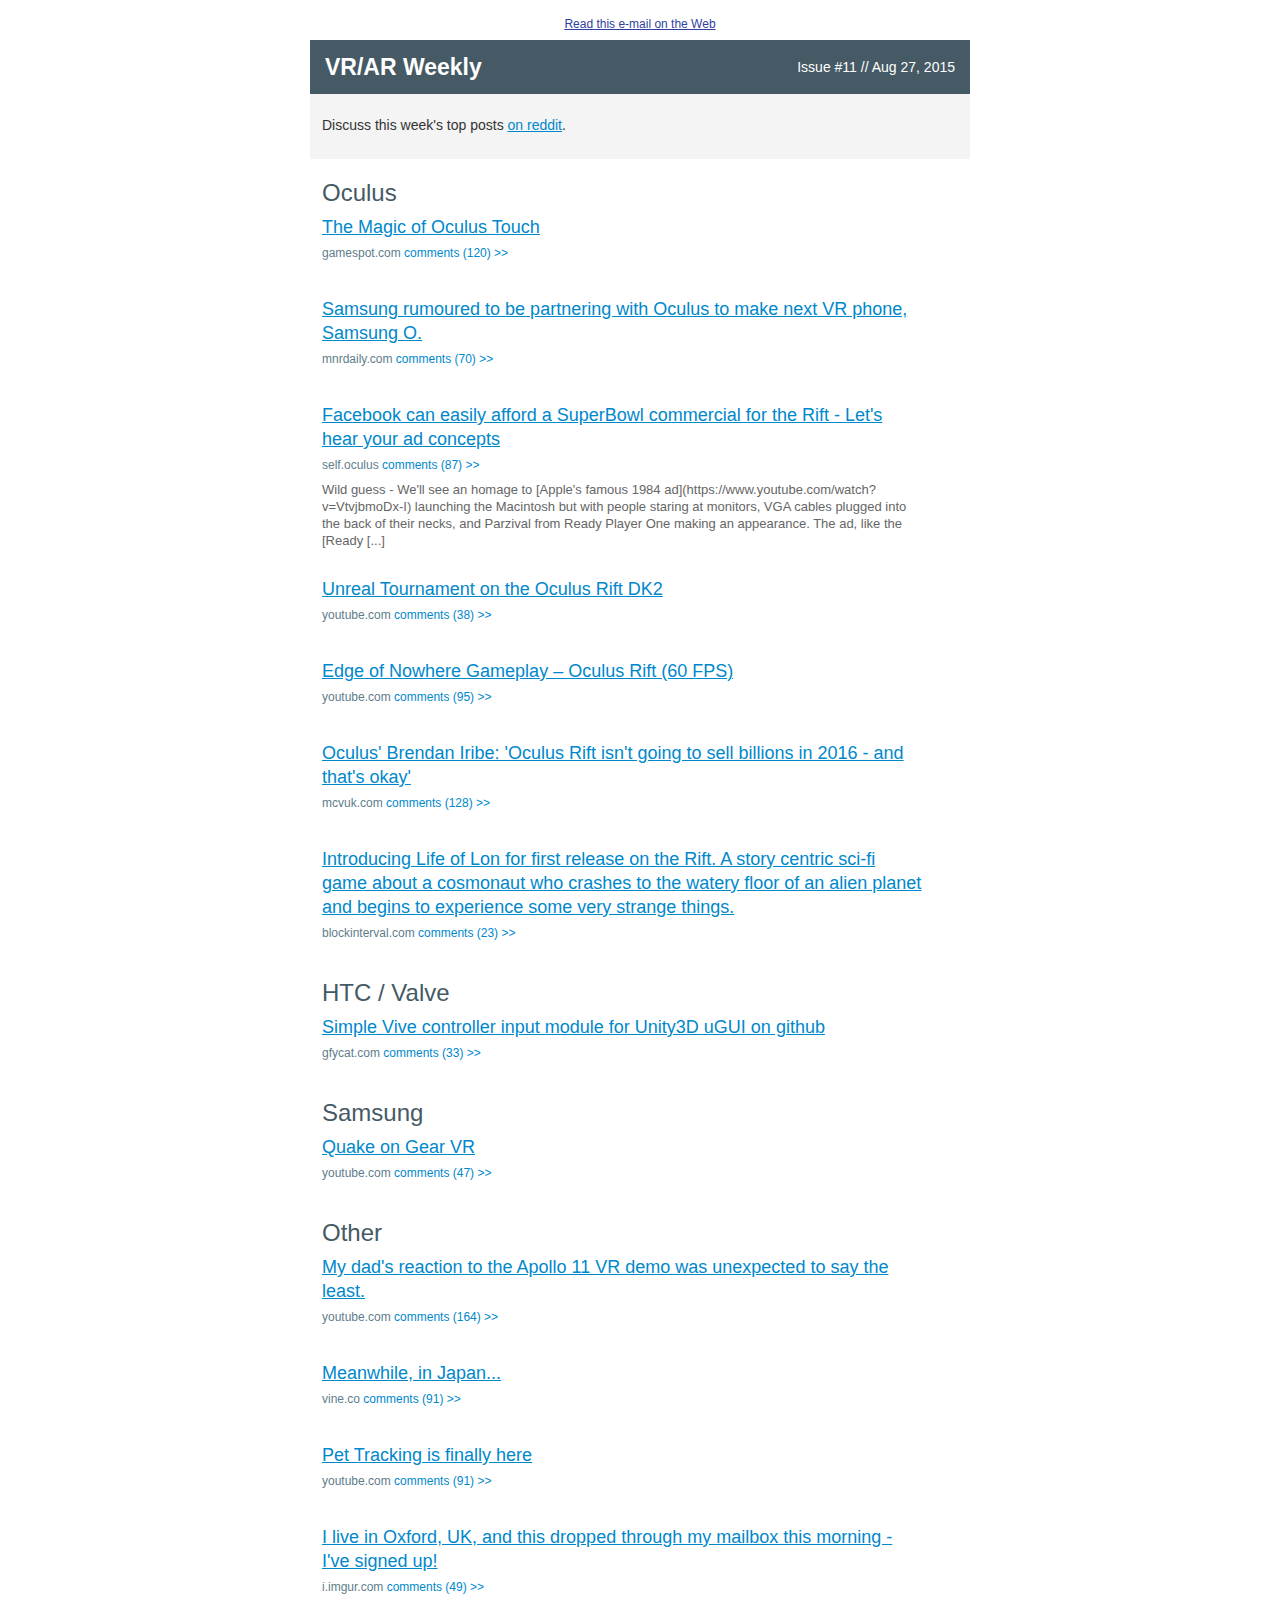
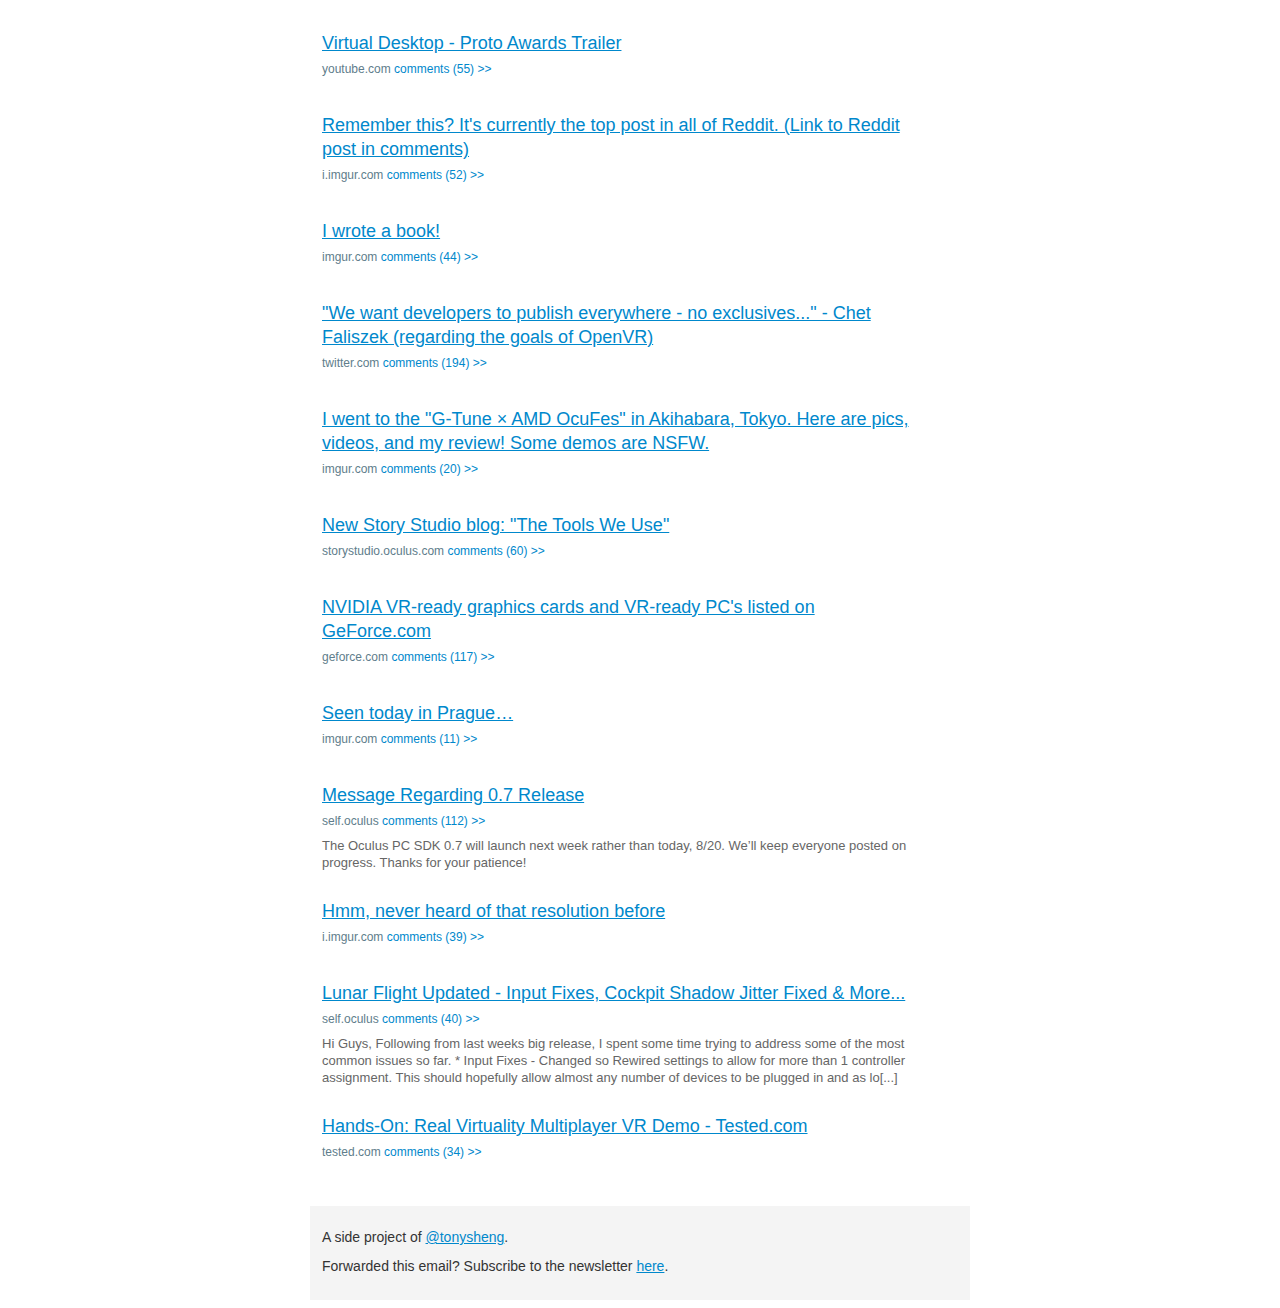
<file: 11.html>
<!DOCTYPE html>
<html>
<head>
    <title>Top posts in virtual and augmented reality | VR/AR Weekly #11</title>
    <meta name="description" content="Top posts from every major virtual reality subreddits for the week of Aug 27, 2015. Keep up to date with virtual reality and augmented reality by subscribing to VR/AR Weekly.">
</head>
<body>
<!-- INCLOSING TABLE AND DIV -->
<div class="issue-html"><table border="0" width="100%" cellpadding="0" cellspacing="0" bgcolor="#ffffff" style="font-family: 'helvetica neue', helvetica, arial, sans-serif; font-size: 14px; line-height: 20px; color: #333"><tr><td align="center" valign="top">

<!-- EMAIL TEXT AND AND READ ON WEB LINK -->
	<table border="0" width="660" cellpadding="0" cellspacing="0" class="container noarchive" style="border-collapse: collapse;"><tr><td style="padding-top: 6px; padding-bottom: 6px; font-size: 12px; text-align: center; color: #555">
		<a target="_blank" href="http://www.vrarweekly.com/11.html" style="color: #303F9F">Read this e-mail on the Web</a>
	</td></tr></table>

	<!-- BODY INCLOSING TABLE -->
	<table border="0" width="660" cellpadding="0" cellspacing="0" class="container" style="border-collapse: collapse">
		<tr><td style="background-color: #455A64"><table width="100%" cellspacing="0" cellpadding="0" align="left"><tr><td align="left" class="block" style="padding: 6px 12px;">

		<!-- TOP BANNER -->
			<table align="left" width="50%" class="gowide"><tr><td><span style="line-height: 36px; font-size: 23px; color: #303F9F; font-weight: bold; color: #ffffff; -webkit-font-smoothing: antialiased;">VR/AR Weekly</span></td></tr></table>
			<table align="left" style="text-align: right" width="50%" class="gowide lonmo"><tr><td><span style="font-size: 14px; line-height: 36px; font-weight: normal; color: #ffffff">
				Issue #11 // Aug 27, 2015
			</span></td></tr></table>
		</td></tr></table></td></tr>

		<!-- DISCUSS ON REDDIT -->
		<tr><td bgcolor="#f4f4f4" style="font-family: verdana, helvetica, arial, sans-serif; text-align: left; padding-top: 12px; padding-left: 12px; padding-right: 12px; padding-bottom: 12px;" class="noarchive">
			<p style="line-height: 15px; font-size: 14px; margin-top: 12px">Discuss this week's top posts <a target="_blank" href="https://www.reddit.com/r/oculus/comments/3ilqkr/what_happened_this_week_in_vr_vrar_weekly_issue_11/" style="color: #0088cc">on reddit</a>.
		</td></tr>

		<!-- POSTS CONTAINER -->
		<tr><td style="padding: 16px 12px 12px 12px" align="left">

		
	<p style="color:#455A64; font-size: 24px; font-weight: normal; margin-top: 8px; margin-bottom: 10px">Oculus</p>
		<table width="600" align="left" class="gowide" cellpadding="0" cellspacing="0" style="border-collapse: collapse"><tr><td>
				<div style="font-size: 18px; margin: 2px 0px"><a target="_blank" href="http://www.gamespot.com/videos/the-magic-of-oculus-touch/2300-6426686/?utm_source=vrarweekly&amp;utm_medium=email" title="http://www.gamespot.com/videos/the-magic-of-oculus-touch/2300-6426686/" style="display: block; color: #0088cc; line-height: 24px; text-decoration: underline; font-weight: 500">The Magic of Oculus Touch</a></div>
				<div style="color: #607D8B; font-weight: normal; font-size: 12px; line-height: 24px; text-transform: lowercase; margin-top: 2px; font-family: verdana, arial, sans-serif">
					gamespot.com   <a target="_blank" href="https://www.reddit.com/r/oculus/comments/3ihy6w/the_magic_of_oculus_touch/?utm_source=vrarweekly&amp;utm_medium=email" title="https://www.reddit.com/r/oculus/comments/3ihy6w/the_magic_of_oculus_touch/" style="display: inline-block; color: #0088cc; text-decoration: none; text-transform: none">  comments (120) >></a></div>
					<div style="font-size: 13px; line-height: 17px; margin-top: 4px; color: #666666">
						
					</div>
					<br>
				</td></tr></table>
				<table width="140" class="nomo" align="left"><tr><td style="text-align: center"></td></tr></table>
				<br clear="all" style="clear: both">
		
		<table width="600" align="left" class="gowide" cellpadding="0" cellspacing="0" style="border-collapse: collapse"><tr><td>
				<div style="font-size: 18px; margin: 2px 0px"><a target="_blank" href="http://www.mnrdaily.com/article/samsung.galaxy.o.series.vr.centric.smartphones.to.be.designed.with.oculus.rift/3256.htm?utm_source=vrarweekly&amp;utm_medium=email" title="http://www.mnrdaily.com/article/samsung.galaxy.o.series.vr.centric.smartphones.to.be.designed.with.oculus.rift/3256.htm" style="display: block; color: #0088cc; line-height: 24px; text-decoration: underline; font-weight: 500">Samsung rumoured to be partnering with Oculus to make next VR phone, Samsung O.</a></div>
				<div style="color: #607D8B; font-weight: normal; font-size: 12px; line-height: 24px; text-transform: lowercase; margin-top: 2px; font-family: verdana, arial, sans-serif">
					mnrdaily.com   <a target="_blank" href="https://www.reddit.com/r/oculus/comments/3hw3hb/samsung_rumoured_to_be_partnering_with_oculus_to/?utm_source=vrarweekly&amp;utm_medium=email" title="https://www.reddit.com/r/oculus/comments/3hw3hb/samsung_rumoured_to_be_partnering_with_oculus_to/" style="display: inline-block; color: #0088cc; text-decoration: none; text-transform: none">  comments (70) >></a></div>
					<div style="font-size: 13px; line-height: 17px; margin-top: 4px; color: #666666">
						
					</div>
					<br>
				</td></tr></table>
				<table width="140" class="nomo" align="left"><tr><td style="text-align: center"></td></tr></table>
				<br clear="all" style="clear: both">
		
		<table width="600" align="left" class="gowide" cellpadding="0" cellspacing="0" style="border-collapse: collapse"><tr><td>
				<div style="font-size: 18px; margin: 2px 0px"><a target="_blank" href="http://www.reddit.com/r/oculus/comments/3i03sn/facebook_can_easily_afford_a_superbowl_commercial/?utm_source=vrarweekly&amp;utm_medium=email" title="http://www.reddit.com/r/oculus/comments/3i03sn/facebook_can_easily_afford_a_superbowl_commercial/" style="display: block; color: #0088cc; line-height: 24px; text-decoration: underline; font-weight: 500">Facebook can easily afford a SuperBowl commercial for the Rift - Let's hear your ad concepts</a></div>
				<div style="color: #607D8B; font-weight: normal; font-size: 12px; line-height: 24px; text-transform: lowercase; margin-top: 2px; font-family: verdana, arial, sans-serif">
					self.oculus   <a target="_blank" href="https://www.reddit.com/r/oculus/comments/3i03sn/facebook_can_easily_afford_a_superbowl_commercial/?utm_source=vrarweekly&amp;utm_medium=email" title="https://www.reddit.com/r/oculus/comments/3i03sn/facebook_can_easily_afford_a_superbowl_commercial/" style="display: inline-block; color: #0088cc; text-decoration: none; text-transform: none">  comments (87) >></a></div>
					<div style="font-size: 13px; line-height: 17px; margin-top: 4px; color: #666666">
						Wild guess - We'll see an homage to [Apple's famous 1984 ad](https://www.youtube.com/watch?v=VtvjbmoDx-I) launching the Macintosh but with people staring at monitors, VGA cables plugged into the back of their necks, and Parzival from Ready Player One making an appearance.    The ad, like the [Ready [...]
					</div>
					<br>
				</td></tr></table>
				<table width="140" class="nomo" align="left"><tr><td style="text-align: center"></td></tr></table>
				<br clear="all" style="clear: both">
		
		<table width="600" align="left" class="gowide" cellpadding="0" cellspacing="0" style="border-collapse: collapse"><tr><td>
				<div style="font-size: 18px; margin: 2px 0px"><a target="_blank" href="https://www.youtube.com/watch?v=ad5fvD5vbtQ?utm_source=vrarweekly&amp;utm_medium=email" title="https://www.youtube.com/watch?v=ad5fvD5vbtQ" style="display: block; color: #0088cc; line-height: 24px; text-decoration: underline; font-weight: 500">Unreal Tournament on the Oculus Rift DK2</a></div>
				<div style="color: #607D8B; font-weight: normal; font-size: 12px; line-height: 24px; text-transform: lowercase; margin-top: 2px; font-family: verdana, arial, sans-serif">
					youtube.com   <a target="_blank" href="https://www.reddit.com/r/oculus/comments/3hvafv/unreal_tournament_on_the_oculus_rift_dk2/?utm_source=vrarweekly&amp;utm_medium=email" title="https://www.reddit.com/r/oculus/comments/3hvafv/unreal_tournament_on_the_oculus_rift_dk2/" style="display: inline-block; color: #0088cc; text-decoration: none; text-transform: none">  comments (38) >></a></div>
					<div style="font-size: 13px; line-height: 17px; margin-top: 4px; color: #666666">
						
					</div>
					<br>
				</td></tr></table>
				<table width="140" class="nomo" align="left"><tr><td style="text-align: center"></td></tr></table>
				<br clear="all" style="clear: both">
		
		<table width="600" align="left" class="gowide" cellpadding="0" cellspacing="0" style="border-collapse: collapse"><tr><td>
				<div style="font-size: 18px; margin: 2px 0px"><a target="_blank" href="https://www.youtube.com/watch?v=WoV0pn2wr20?utm_source=vrarweekly&amp;utm_medium=email" title="https://www.youtube.com/watch?v=WoV0pn2wr20" style="display: block; color: #0088cc; line-height: 24px; text-decoration: underline; font-weight: 500">Edge of Nowhere Gameplay – Oculus Rift (60 FPS)</a></div>
				<div style="color: #607D8B; font-weight: normal; font-size: 12px; line-height: 24px; text-transform: lowercase; margin-top: 2px; font-family: verdana, arial, sans-serif">
					youtube.com   <a target="_blank" href="https://www.reddit.com/r/oculus/comments/3i8die/edge_of_nowhere_gameplay_oculus_rift_60_fps/?utm_source=vrarweekly&amp;utm_medium=email" title="https://www.reddit.com/r/oculus/comments/3i8die/edge_of_nowhere_gameplay_oculus_rift_60_fps/" style="display: inline-block; color: #0088cc; text-decoration: none; text-transform: none">  comments (95) >></a></div>
					<div style="font-size: 13px; line-height: 17px; margin-top: 4px; color: #666666">
						
					</div>
					<br>
				</td></tr></table>
				<table width="140" class="nomo" align="left"><tr><td style="text-align: center"></td></tr></table>
				<br clear="all" style="clear: both">
		
		<table width="600" align="left" class="gowide" cellpadding="0" cellspacing="0" style="border-collapse: collapse"><tr><td>
				<div style="font-size: 18px; margin: 2px 0px"><a target="_blank" href="http://www.mcvuk.com/news/read/oculus-rift-isn-t-going-to-sell-billions-in-2016-and-that-s-okay/0154719?utm_source=vrarweekly&amp;utm_medium=email" title="http://www.mcvuk.com/news/read/oculus-rift-isn-t-going-to-sell-billions-in-2016-and-that-s-okay/0154719" style="display: block; color: #0088cc; line-height: 24px; text-decoration: underline; font-weight: 500">Oculus' Brendan Iribe: 'Oculus Rift isn't going to sell billions in 2016 - and that's okay'</a></div>
				<div style="color: #607D8B; font-weight: normal; font-size: 12px; line-height: 24px; text-transform: lowercase; margin-top: 2px; font-family: verdana, arial, sans-serif">
					mcvuk.com   <a target="_blank" href="https://www.reddit.com/r/oculus/comments/3hv068/oculus_brendan_iribe_oculus_rift_isnt_going_to/?utm_source=vrarweekly&amp;utm_medium=email" title="https://www.reddit.com/r/oculus/comments/3hv068/oculus_brendan_iribe_oculus_rift_isnt_going_to/" style="display: inline-block; color: #0088cc; text-decoration: none; text-transform: none">  comments (128) >></a></div>
					<div style="font-size: 13px; line-height: 17px; margin-top: 4px; color: #666666">
						
					</div>
					<br>
				</td></tr></table>
				<table width="140" class="nomo" align="left"><tr><td style="text-align: center"></td></tr></table>
				<br clear="all" style="clear: both">
		
		<table width="600" align="left" class="gowide" cellpadding="0" cellspacing="0" style="border-collapse: collapse"><tr><td>
				<div style="font-size: 18px; margin: 2px 0px"><a target="_blank" href="http://www.blockinterval.com/project-updates/2015/8/18/announcing-life-of-lon-for-vr?utm_source=vrarweekly&amp;utm_medium=email" title="http://www.blockinterval.com/project-updates/2015/8/18/announcing-life-of-lon-for-vr" style="display: block; color: #0088cc; line-height: 24px; text-decoration: underline; font-weight: 500">Introducing Life of Lon for first release on the Rift. A story centric sci-fi game about a cosmonaut who crashes to the watery floor of an alien planet and begins to experience some very strange things.</a></div>
				<div style="color: #607D8B; font-weight: normal; font-size: 12px; line-height: 24px; text-transform: lowercase; margin-top: 2px; font-family: verdana, arial, sans-serif">
					blockinterval.com   <a target="_blank" href="https://www.reddit.com/r/oculus/comments/3i75gf/introducing_life_of_lon_for_first_release_on_the/?utm_source=vrarweekly&amp;utm_medium=email" title="https://www.reddit.com/r/oculus/comments/3i75gf/introducing_life_of_lon_for_first_release_on_the/" style="display: inline-block; color: #0088cc; text-decoration: none; text-transform: none">  comments (23) >></a></div>
					<div style="font-size: 13px; line-height: 17px; margin-top: 4px; color: #666666">
						
					</div>
					<br>
				</td></tr></table>
				<table width="140" class="nomo" align="left"><tr><td style="text-align: center"></td></tr></table>
				<br clear="all" style="clear: both">
		<p style="color:#455A64; font-size: 24px; font-weight: normal; margin-top: 8px; margin-bottom: 10px">HTC / Valve</p>
		
		<table width="600" align="left" class="gowide" cellpadding="0" cellspacing="0" style="border-collapse: collapse"><tr><td>
				<div style="font-size: 18px; margin: 2px 0px"><a target="_blank" href="http://gfycat.com/ReflectingFancyAkitainu?utm_source=vrarweekly&amp;utm_medium=email" title="http://gfycat.com/ReflectingFancyAkitainu" style="display: block; color: #0088cc; line-height: 24px; text-decoration: underline; font-weight: 500">Simple Vive controller input module for Unity3D uGUI on github</a></div>
				<div style="color: #607D8B; font-weight: normal; font-size: 12px; line-height: 24px; text-transform: lowercase; margin-top: 2px; font-family: verdana, arial, sans-serif">
					gfycat.com   <a target="_blank" href="https://www.reddit.com/r/oculus/comments/3ihy8n/simple_vive_controller_input_module_for_unity3d/?utm_source=vrarweekly&amp;utm_medium=email" title="https://www.reddit.com/r/oculus/comments/3ihy8n/simple_vive_controller_input_module_for_unity3d/" style="display: inline-block; color: #0088cc; text-decoration: none; text-transform: none">  comments (33) >></a></div>
					<div style="font-size: 13px; line-height: 17px; margin-top: 4px; color: #666666">
						
					</div>
					<br>
				</td></tr></table>
				<table width="140" class="nomo" align="left"><tr><td style="text-align: center"></td></tr></table>
				<br clear="all" style="clear: both">
		<p style="color:#455A64; font-size: 24px; font-weight: normal; margin-top: 8px; margin-bottom: 10px">Samsung</p>
		
		<table width="600" align="left" class="gowide" cellpadding="0" cellspacing="0" style="border-collapse: collapse"><tr><td>
				<div style="font-size: 18px; margin: 2px 0px"><a target="_blank" href="https://www.youtube.com/watch?v=DwAUHIUEiJg?utm_source=vrarweekly&amp;utm_medium=email" title="https://www.youtube.com/watch?v=DwAUHIUEiJg" style="display: block; color: #0088cc; line-height: 24px; text-decoration: underline; font-weight: 500">Quake on Gear VR</a></div>
				<div style="color: #607D8B; font-weight: normal; font-size: 12px; line-height: 24px; text-transform: lowercase; margin-top: 2px; font-family: verdana, arial, sans-serif">
					youtube.com   <a target="_blank" href="https://www.reddit.com/r/oculus/comments/3huhnw/quake_on_gear_vr/?utm_source=vrarweekly&amp;utm_medium=email" title="https://www.reddit.com/r/oculus/comments/3huhnw/quake_on_gear_vr/" style="display: inline-block; color: #0088cc; text-decoration: none; text-transform: none">  comments (47) >></a></div>
					<div style="font-size: 13px; line-height: 17px; margin-top: 4px; color: #666666">
						
					</div>
					<br>
				</td></tr></table>
				<table width="140" class="nomo" align="left"><tr><td style="text-align: center"></td></tr></table>
				<br clear="all" style="clear: both">
		<p style="color:#455A64; font-size: 24px; font-weight: normal; margin-top: 8px; margin-bottom: 10px">Other</p>
		<table width="600" align="left" class="gowide" cellpadding="0" cellspacing="0" style="border-collapse: collapse"><tr><td>
				<div style="font-size: 18px; margin: 2px 0px"><a target="_blank" href="https://www.youtube.com/watch?v=NGVxud9N2gQ?utm_source=vrarweekly&amp;utm_medium=email" title="https://www.youtube.com/watch?v=NGVxud9N2gQ" style="display: block; color: #0088cc; line-height: 24px; text-decoration: underline; font-weight: 500">My dad's reaction to the Apollo 11 VR demo was unexpected to say the least.</a></div>
				<div style="color: #607D8B; font-weight: normal; font-size: 12px; line-height: 24px; text-transform: lowercase; margin-top: 2px; font-family: verdana, arial, sans-serif">
					youtube.com   <a target="_blank" href="https://www.reddit.com/r/oculus/comments/3i2t59/my_dads_reaction_to_the_apollo_11_vr_demo_was/?utm_source=vrarweekly&amp;utm_medium=email" title="https://www.reddit.com/r/oculus/comments/3i2t59/my_dads_reaction_to_the_apollo_11_vr_demo_was/" style="display: inline-block; color: #0088cc; text-decoration: none; text-transform: none">  comments (164) >></a></div>
					<div style="font-size: 13px; line-height: 17px; margin-top: 4px; color: #666666">
						
					</div>
					<br>
				</td></tr></table>
				<table width="140" class="nomo" align="left"><tr><td style="text-align: center"></td></tr></table>
				<br clear="all" style="clear: both">
		
		<table width="600" align="left" class="gowide" cellpadding="0" cellspacing="0" style="border-collapse: collapse"><tr><td>
				<div style="font-size: 18px; margin: 2px 0px"><a target="_blank" href="https://vine.co/v/eju3za36hjO?utm_source=vrarweekly&amp;utm_medium=email" title="https://vine.co/v/eju3za36hjO" style="display: block; color: #0088cc; line-height: 24px; text-decoration: underline; font-weight: 500">Meanwhile, in Japan...</a></div>
				<div style="color: #607D8B; font-weight: normal; font-size: 12px; line-height: 24px; text-transform: lowercase; margin-top: 2px; font-family: verdana, arial, sans-serif">
					vine.co   <a target="_blank" href="https://www.reddit.com/r/oculus/comments/3i7vf6/meanwhile_in_japan/?utm_source=vrarweekly&amp;utm_medium=email" title="https://www.reddit.com/r/oculus/comments/3i7vf6/meanwhile_in_japan/" style="display: inline-block; color: #0088cc; text-decoration: none; text-transform: none">  comments (91) >></a></div>
					<div style="font-size: 13px; line-height: 17px; margin-top: 4px; color: #666666">
						
					</div>
					<br>
				</td></tr></table>
				<table width="140" class="nomo" align="left"><tr><td style="text-align: center"></td></tr></table>
				<br clear="all" style="clear: both">
		
		<table width="600" align="left" class="gowide" cellpadding="0" cellspacing="0" style="border-collapse: collapse"><tr><td>
				<div style="font-size: 18px; margin: 2px 0px"><a target="_blank" href="https://www.youtube.com/watch?v=TDOVa82SKNI?utm_source=vrarweekly&amp;utm_medium=email" title="https://www.youtube.com/watch?v=TDOVa82SKNI" style="display: block; color: #0088cc; line-height: 24px; text-decoration: underline; font-weight: 500">Pet Tracking is finally here</a></div>
				<div style="color: #607D8B; font-weight: normal; font-size: 12px; line-height: 24px; text-transform: lowercase; margin-top: 2px; font-family: verdana, arial, sans-serif">
					youtube.com   <a target="_blank" href="https://www.reddit.com/r/oculus/comments/3hregp/pet_tracking_is_finally_here/?utm_source=vrarweekly&amp;utm_medium=email" title="https://www.reddit.com/r/oculus/comments/3hregp/pet_tracking_is_finally_here/" style="display: inline-block; color: #0088cc; text-decoration: none; text-transform: none">  comments (91) >></a></div>
					<div style="font-size: 13px; line-height: 17px; margin-top: 4px; color: #666666">
						
					</div>
					<br>
				</td></tr></table>
				<table width="140" class="nomo" align="left"><tr><td style="text-align: center"></td></tr></table>
				<br clear="all" style="clear: both">
		
		<table width="600" align="left" class="gowide" cellpadding="0" cellspacing="0" style="border-collapse: collapse"><tr><td>
				<div style="font-size: 18px; margin: 2px 0px"><a target="_blank" href="http://i.imgur.com/cQsnZij.jpg?utm_source=vrarweekly&amp;utm_medium=email" title="http://i.imgur.com/cQsnZij.jpg" style="display: block; color: #0088cc; line-height: 24px; text-decoration: underline; font-weight: 500">I live in Oxford, UK, and this dropped through my mailbox this morning - I've signed up!</a></div>
				<div style="color: #607D8B; font-weight: normal; font-size: 12px; line-height: 24px; text-transform: lowercase; margin-top: 2px; font-family: verdana, arial, sans-serif">
					i.imgur.com   <a target="_blank" href="https://www.reddit.com/r/oculus/comments/3ibzog/i_live_in_oxford_uk_and_this_dropped_through_my/?utm_source=vrarweekly&amp;utm_medium=email" title="https://www.reddit.com/r/oculus/comments/3ibzog/i_live_in_oxford_uk_and_this_dropped_through_my/" style="display: inline-block; color: #0088cc; text-decoration: none; text-transform: none">  comments (49) >></a></div>
					<div style="font-size: 13px; line-height: 17px; margin-top: 4px; color: #666666">
						
					</div>
					<br>
				</td></tr></table>
				<table width="140" class="nomo" align="left"><tr><td style="text-align: center"></td></tr></table>
				<br clear="all" style="clear: both">
		
		<table width="600" align="left" class="gowide" cellpadding="0" cellspacing="0" style="border-collapse: collapse"><tr><td>
				<div style="font-size: 18px; margin: 2px 0px"><a target="_blank" href="https://www.youtube.com/watch?v=7iBce0OsD20?utm_source=vrarweekly&amp;utm_medium=email" title="https://www.youtube.com/watch?v=7iBce0OsD20" style="display: block; color: #0088cc; line-height: 24px; text-decoration: underline; font-weight: 500">Virtual Desktop - Proto Awards Trailer</a></div>
				<div style="color: #607D8B; font-weight: normal; font-size: 12px; line-height: 24px; text-transform: lowercase; margin-top: 2px; font-family: verdana, arial, sans-serif">
					youtube.com   <a target="_blank" href="https://www.reddit.com/r/oculus/comments/3iez7c/virtual_desktop_proto_awards_trailer/?utm_source=vrarweekly&amp;utm_medium=email" title="https://www.reddit.com/r/oculus/comments/3iez7c/virtual_desktop_proto_awards_trailer/" style="display: inline-block; color: #0088cc; text-decoration: none; text-transform: none">  comments (55) >></a></div>
					<div style="font-size: 13px; line-height: 17px; margin-top: 4px; color: #666666">
						
					</div>
					<br>
				</td></tr></table>
				<table width="140" class="nomo" align="left"><tr><td style="text-align: center"></td></tr></table>
				<br clear="all" style="clear: both">
		
		<table width="600" align="left" class="gowide" cellpadding="0" cellspacing="0" style="border-collapse: collapse"><tr><td>
				<div style="font-size: 18px; margin: 2px 0px"><a target="_blank" href="http://i.imgur.com/AckNsBP.gifv?utm_source=vrarweekly&amp;utm_medium=email" title="http://i.imgur.com/AckNsBP.gifv" style="display: block; color: #0088cc; line-height: 24px; text-decoration: underline; font-weight: 500">Remember this? It's currently the top post in all of Reddit. (Link to Reddit post in comments)</a></div>
				<div style="color: #607D8B; font-weight: normal; font-size: 12px; line-height: 24px; text-transform: lowercase; margin-top: 2px; font-family: verdana, arial, sans-serif">
					i.imgur.com   <a target="_blank" href="https://www.reddit.com/r/oculus/comments/3i9vlr/remember_this_its_currently_the_top_post_in_all/?utm_source=vrarweekly&amp;utm_medium=email" title="https://www.reddit.com/r/oculus/comments/3i9vlr/remember_this_its_currently_the_top_post_in_all/" style="display: inline-block; color: #0088cc; text-decoration: none; text-transform: none">  comments (52) >></a></div>
					<div style="font-size: 13px; line-height: 17px; margin-top: 4px; color: #666666">
						
					</div>
					<br>
				</td></tr></table>
				<table width="140" class="nomo" align="left"><tr><td style="text-align: center"></td></tr></table>
				<br clear="all" style="clear: both">
		
		<table width="600" align="left" class="gowide" cellpadding="0" cellspacing="0" style="border-collapse: collapse"><tr><td>
				<div style="font-size: 18px; margin: 2px 0px"><a target="_blank" href="http://imgur.com/hDXBjjf?utm_source=vrarweekly&amp;utm_medium=email" title="http://imgur.com/hDXBjjf" style="display: block; color: #0088cc; line-height: 24px; text-decoration: underline; font-weight: 500">I wrote a book!</a></div>
				<div style="color: #607D8B; font-weight: normal; font-size: 12px; line-height: 24px; text-transform: lowercase; margin-top: 2px; font-family: verdana, arial, sans-serif">
					imgur.com   <a target="_blank" href="https://www.reddit.com/r/oculus/comments/3iehlc/i_wrote_a_book/?utm_source=vrarweekly&amp;utm_medium=email" title="https://www.reddit.com/r/oculus/comments/3iehlc/i_wrote_a_book/" style="display: inline-block; color: #0088cc; text-decoration: none; text-transform: none">  comments (44) >></a></div>
					<div style="font-size: 13px; line-height: 17px; margin-top: 4px; color: #666666">
						
					</div>
					<br>
				</td></tr></table>
				<table width="140" class="nomo" align="left"><tr><td style="text-align: center"></td></tr></table>
				<br clear="all" style="clear: both">
		
		<table width="600" align="left" class="gowide" cellpadding="0" cellspacing="0" style="border-collapse: collapse"><tr><td>
				<div style="font-size: 18px; margin: 2px 0px"><a target="_blank" href="https://twitter.com/chetfaliszek/status/635881307612909568?utm_source=vrarweekly&amp;utm_medium=email" title="https://twitter.com/chetfaliszek/status/635881307612909568" style="display: block; color: #0088cc; line-height: 24px; text-decoration: underline; font-weight: 500">"We want developers to publish everywhere - no exclusives..." - Chet Faliszek (regarding the goals of OpenVR)</a></div>
				<div style="color: #607D8B; font-weight: normal; font-size: 12px; line-height: 24px; text-transform: lowercase; margin-top: 2px; font-family: verdana, arial, sans-serif">
					twitter.com   <a target="_blank" href="https://www.reddit.com/r/oculus/comments/3i9xvm/we_want_developers_to_publish_everywhere_no/?utm_source=vrarweekly&amp;utm_medium=email" title="https://www.reddit.com/r/oculus/comments/3i9xvm/we_want_developers_to_publish_everywhere_no/" style="display: inline-block; color: #0088cc; text-decoration: none; text-transform: none">  comments (194) >></a></div>
					<div style="font-size: 13px; line-height: 17px; margin-top: 4px; color: #666666">
						
					</div>
					<br>
				</td></tr></table>
				<table width="140" class="nomo" align="left"><tr><td style="text-align: center"></td></tr></table>
				<br clear="all" style="clear: both">
		
		<table width="600" align="left" class="gowide" cellpadding="0" cellspacing="0" style="border-collapse: collapse"><tr><td>
				<div style="font-size: 18px; margin: 2px 0px"><a target="_blank" href="http://imgur.com/a/4w31i?utm_source=vrarweekly&amp;utm_medium=email" title="http://imgur.com/a/4w31i" style="display: block; color: #0088cc; line-height: 24px; text-decoration: underline; font-weight: 500">I went to the "G-Tune × AMD OcuFes" in Akihabara, Tokyo. Here are pics, videos, and my review! Some demos are NSFW.</a></div>
				<div style="color: #607D8B; font-weight: normal; font-size: 12px; line-height: 24px; text-transform: lowercase; margin-top: 2px; font-family: verdana, arial, sans-serif">
					imgur.com   <a target="_blank" href="https://www.reddit.com/r/oculus/comments/3il4lw/i_went_to_the_gtune_amd_ocufes_in_akihabara_tokyo/?utm_source=vrarweekly&amp;utm_medium=email" title="https://www.reddit.com/r/oculus/comments/3il4lw/i_went_to_the_gtune_amd_ocufes_in_akihabara_tokyo/" style="display: inline-block; color: #0088cc; text-decoration: none; text-transform: none">  comments (20) >></a></div>
					<div style="font-size: 13px; line-height: 17px; margin-top: 4px; color: #666666">
						
					</div>
					<br>
				</td></tr></table>
				<table width="140" class="nomo" align="left"><tr><td style="text-align: center"></td></tr></table>
				<br clear="all" style="clear: both">
		
		<table width="600" align="left" class="gowide" cellpadding="0" cellspacing="0" style="border-collapse: collapse"><tr><td>
				<div style="font-size: 18px; margin: 2px 0px"><a target="_blank" href="https://storystudio.oculus.com/en-us/blog/the-tools-we-use-as-of-august-2015/?utm_source=vrarweekly&amp;utm_medium=email" title="https://storystudio.oculus.com/en-us/blog/the-tools-we-use-as-of-august-2015/" style="display: block; color: #0088cc; line-height: 24px; text-decoration: underline; font-weight: 500">New Story Studio blog: "The Tools We Use"</a></div>
				<div style="color: #607D8B; font-weight: normal; font-size: 12px; line-height: 24px; text-transform: lowercase; margin-top: 2px; font-family: verdana, arial, sans-serif">
					storystudio.oculus.com   <a target="_blank" href="https://www.reddit.com/r/oculus/comments/3ihhct/new_story_studio_blog_the_tools_we_use/?utm_source=vrarweekly&amp;utm_medium=email" title="https://www.reddit.com/r/oculus/comments/3ihhct/new_story_studio_blog_the_tools_we_use/" style="display: inline-block; color: #0088cc; text-decoration: none; text-transform: none">  comments (60) >></a></div>
					<div style="font-size: 13px; line-height: 17px; margin-top: 4px; color: #666666">
						
					</div>
					<br>
				</td></tr></table>
				<table width="140" class="nomo" align="left"><tr><td style="text-align: center"></td></tr></table>
				<br clear="all" style="clear: both">
		
		<table width="600" align="left" class="gowide" cellpadding="0" cellspacing="0" style="border-collapse: collapse"><tr><td>
				<div style="font-size: 18px; margin: 2px 0px"><a target="_blank" href="http://www.geforce.com/virtual-reality?utm_source=vrarweekly&amp;utm_medium=email" title="http://www.geforce.com/virtual-reality" style="display: block; color: #0088cc; line-height: 24px; text-decoration: underline; font-weight: 500">NVIDIA VR-ready graphics cards and VR-ready PC's listed on GeForce.com</a></div>
				<div style="color: #607D8B; font-weight: normal; font-size: 12px; line-height: 24px; text-transform: lowercase; margin-top: 2px; font-family: verdana, arial, sans-serif">
					geforce.com   <a target="_blank" href="https://www.reddit.com/r/oculus/comments/3ieeuh/nvidia_vrready_graphics_cards_and_vrready_pcs/?utm_source=vrarweekly&amp;utm_medium=email" title="https://www.reddit.com/r/oculus/comments/3ieeuh/nvidia_vrready_graphics_cards_and_vrready_pcs/" style="display: inline-block; color: #0088cc; text-decoration: none; text-transform: none">  comments (117) >></a></div>
					<div style="font-size: 13px; line-height: 17px; margin-top: 4px; color: #666666">
						
					</div>
					<br>
				</td></tr></table>
				<table width="140" class="nomo" align="left"><tr><td style="text-align: center"></td></tr></table>
				<br clear="all" style="clear: both">
		
		<table width="600" align="left" class="gowide" cellpadding="0" cellspacing="0" style="border-collapse: collapse"><tr><td>
				<div style="font-size: 18px; margin: 2px 0px"><a target="_blank" href="http://imgur.com/ZtbDbkl?utm_source=vrarweekly&amp;utm_medium=email" title="http://imgur.com/ZtbDbkl" style="display: block; color: #0088cc; line-height: 24px; text-decoration: underline; font-weight: 500">Seen today in Prague…</a></div>
				<div style="color: #607D8B; font-weight: normal; font-size: 12px; line-height: 24px; text-transform: lowercase; margin-top: 2px; font-family: verdana, arial, sans-serif">
					imgur.com   <a target="_blank" href="https://www.reddit.com/r/oculus/comments/3hu592/seen_today_in_prague/?utm_source=vrarweekly&amp;utm_medium=email" title="https://www.reddit.com/r/oculus/comments/3hu592/seen_today_in_prague/" style="display: inline-block; color: #0088cc; text-decoration: none; text-transform: none">  comments (11) >></a></div>
					<div style="font-size: 13px; line-height: 17px; margin-top: 4px; color: #666666">
						
					</div>
					<br>
				</td></tr></table>
				<table width="140" class="nomo" align="left"><tr><td style="text-align: center"></td></tr></table>
				<br clear="all" style="clear: both">
		
		<table width="600" align="left" class="gowide" cellpadding="0" cellspacing="0" style="border-collapse: collapse"><tr><td>
				<div style="font-size: 18px; margin: 2px 0px"><a target="_blank" href="http://www.reddit.com/r/oculus/comments/3hqqaq/message_regarding_07_release/?utm_source=vrarweekly&amp;utm_medium=email" title="http://www.reddit.com/r/oculus/comments/3hqqaq/message_regarding_07_release/" style="display: block; color: #0088cc; line-height: 24px; text-decoration: underline; font-weight: 500">Message Regarding 0.7 Release</a></div>
				<div style="color: #607D8B; font-weight: normal; font-size: 12px; line-height: 24px; text-transform: lowercase; margin-top: 2px; font-family: verdana, arial, sans-serif">
					self.oculus   <a target="_blank" href="https://www.reddit.com/r/oculus/comments/3hqqaq/message_regarding_07_release/?utm_source=vrarweekly&amp;utm_medium=email" title="https://www.reddit.com/r/oculus/comments/3hqqaq/message_regarding_07_release/" style="display: inline-block; color: #0088cc; text-decoration: none; text-transform: none">  comments (112) >></a></div>
					<div style="font-size: 13px; line-height: 17px; margin-top: 4px; color: #666666">
						The Oculus PC SDK 0.7 will launch next week rather than today, 8/20. 

We’ll keep everyone posted on progress. 

Thanks for your patience!
					</div>
					<br>
				</td></tr></table>
				<table width="140" class="nomo" align="left"><tr><td style="text-align: center"></td></tr></table>
				<br clear="all" style="clear: both">
		
		<table width="600" align="left" class="gowide" cellpadding="0" cellspacing="0" style="border-collapse: collapse"><tr><td>
				<div style="font-size: 18px; margin: 2px 0px"><a target="_blank" href="http://i.imgur.com/6nJLKbO.png?utm_source=vrarweekly&amp;utm_medium=email" title="http://i.imgur.com/6nJLKbO.png" style="display: block; color: #0088cc; line-height: 24px; text-decoration: underline; font-weight: 500">Hmm, never heard of that resolution before</a></div>
				<div style="color: #607D8B; font-weight: normal; font-size: 12px; line-height: 24px; text-transform: lowercase; margin-top: 2px; font-family: verdana, arial, sans-serif">
					i.imgur.com   <a target="_blank" href="https://www.reddit.com/r/oculus/comments/3ihf2y/hmm_never_heard_of_that_resolution_before/?utm_source=vrarweekly&amp;utm_medium=email" title="https://www.reddit.com/r/oculus/comments/3ihf2y/hmm_never_heard_of_that_resolution_before/" style="display: inline-block; color: #0088cc; text-decoration: none; text-transform: none">  comments (39) >></a></div>
					<div style="font-size: 13px; line-height: 17px; margin-top: 4px; color: #666666">
						
					</div>
					<br>
				</td></tr></table>
				<table width="140" class="nomo" align="left"><tr><td style="text-align: center"></td></tr></table>
				<br clear="all" style="clear: both">
		
		<table width="600" align="left" class="gowide" cellpadding="0" cellspacing="0" style="border-collapse: collapse"><tr><td>
				<div style="font-size: 18px; margin: 2px 0px"><a target="_blank" href="http://www.reddit.com/r/oculus/comments/3i2le6/lunar_flight_updated_input_fixes_cockpit_shadow/?utm_source=vrarweekly&amp;utm_medium=email" title="http://www.reddit.com/r/oculus/comments/3i2le6/lunar_flight_updated_input_fixes_cockpit_shadow/" style="display: block; color: #0088cc; line-height: 24px; text-decoration: underline; font-weight: 500">Lunar Flight Updated - Input Fixes, Cockpit Shadow Jitter Fixed &amp; More...</a></div>
				<div style="color: #607D8B; font-weight: normal; font-size: 12px; line-height: 24px; text-transform: lowercase; margin-top: 2px; font-family: verdana, arial, sans-serif">
					self.oculus   <a target="_blank" href="https://www.reddit.com/r/oculus/comments/3i2le6/lunar_flight_updated_input_fixes_cockpit_shadow/?utm_source=vrarweekly&amp;utm_medium=email" title="https://www.reddit.com/r/oculus/comments/3i2le6/lunar_flight_updated_input_fixes_cockpit_shadow/" style="display: inline-block; color: #0088cc; text-decoration: none; text-transform: none">  comments (40) >></a></div>
					<div style="font-size: 13px; line-height: 17px; margin-top: 4px; color: #666666">
						Hi Guys,

Following from last weeks big release, I spent some time trying to address some of the most common issues so far.

* Input Fixes - Changed so Rewired settings to allow for more than 1 controller assignment. This should hopefully allow almost any number of devices to be plugged in and as lo[...]
					</div>
					<br>
				</td></tr></table>
				<table width="140" class="nomo" align="left"><tr><td style="text-align: center"></td></tr></table>
				<br clear="all" style="clear: both">
		
		<table width="600" align="left" class="gowide" cellpadding="0" cellspacing="0" style="border-collapse: collapse"><tr><td>
				<div style="font-size: 18px; margin: 2px 0px"><a target="_blank" href="http://www.tested.com/tech/538086-hands-real-virtuality-multiplayer-vr-demo/?utm_source=vrarweekly&amp;utm_medium=email" title="http://www.tested.com/tech/538086-hands-real-virtuality-multiplayer-vr-demo/" style="display: block; color: #0088cc; line-height: 24px; text-decoration: underline; font-weight: 500">Hands-On: Real Virtuality Multiplayer VR Demo - Tested.com</a></div>
				<div style="color: #607D8B; font-weight: normal; font-size: 12px; line-height: 24px; text-transform: lowercase; margin-top: 2px; font-family: verdana, arial, sans-serif">
					tested.com   <a target="_blank" href="https://www.reddit.com/r/oculus/comments/3hunem/handson_real_virtuality_multiplayer_vr_demo/?utm_source=vrarweekly&amp;utm_medium=email" title="https://www.reddit.com/r/oculus/comments/3hunem/handson_real_virtuality_multiplayer_vr_demo/" style="display: inline-block; color: #0088cc; text-decoration: none; text-transform: none">  comments (34) >></a></div>
					<div style="font-size: 13px; line-height: 17px; margin-top: 4px; color: #666666">
						
					</div>
					<br>
				</td></tr></table>
				<table width="140" class="nomo" align="left"><tr><td style="text-align: center"></td></tr></table>
				<br clear="all" style="clear: both">
		

		</td></tr>

		<!-- FOOTER -->
<tr><td bgcolor="#f4f4f4" style="font-family: verdana, helvetica, arial, sans-serif; text-align: left; padding-top: 12px; padding-left: 12px; padding-right: 12px; padding-bottom: 12px" class="noarchive">
	<p style="line-height: 15px; font-size: 14px; margin-top: 12px">A side project of <a target="_blank" href="http://twitter.com/tonysheng" style="color: #0088cc">@tonysheng</a>.
	<p style="font-size: 14px; line-height: 15px">Forwarded this email? Subscribe to the newsletter <a target="_blank" href="http://www.vrarweekly.com" style="color: #0088cc">here</a>.</p>
</td></tr>
</table>
</td></tr></table></div>
</body>
</html>
</file>
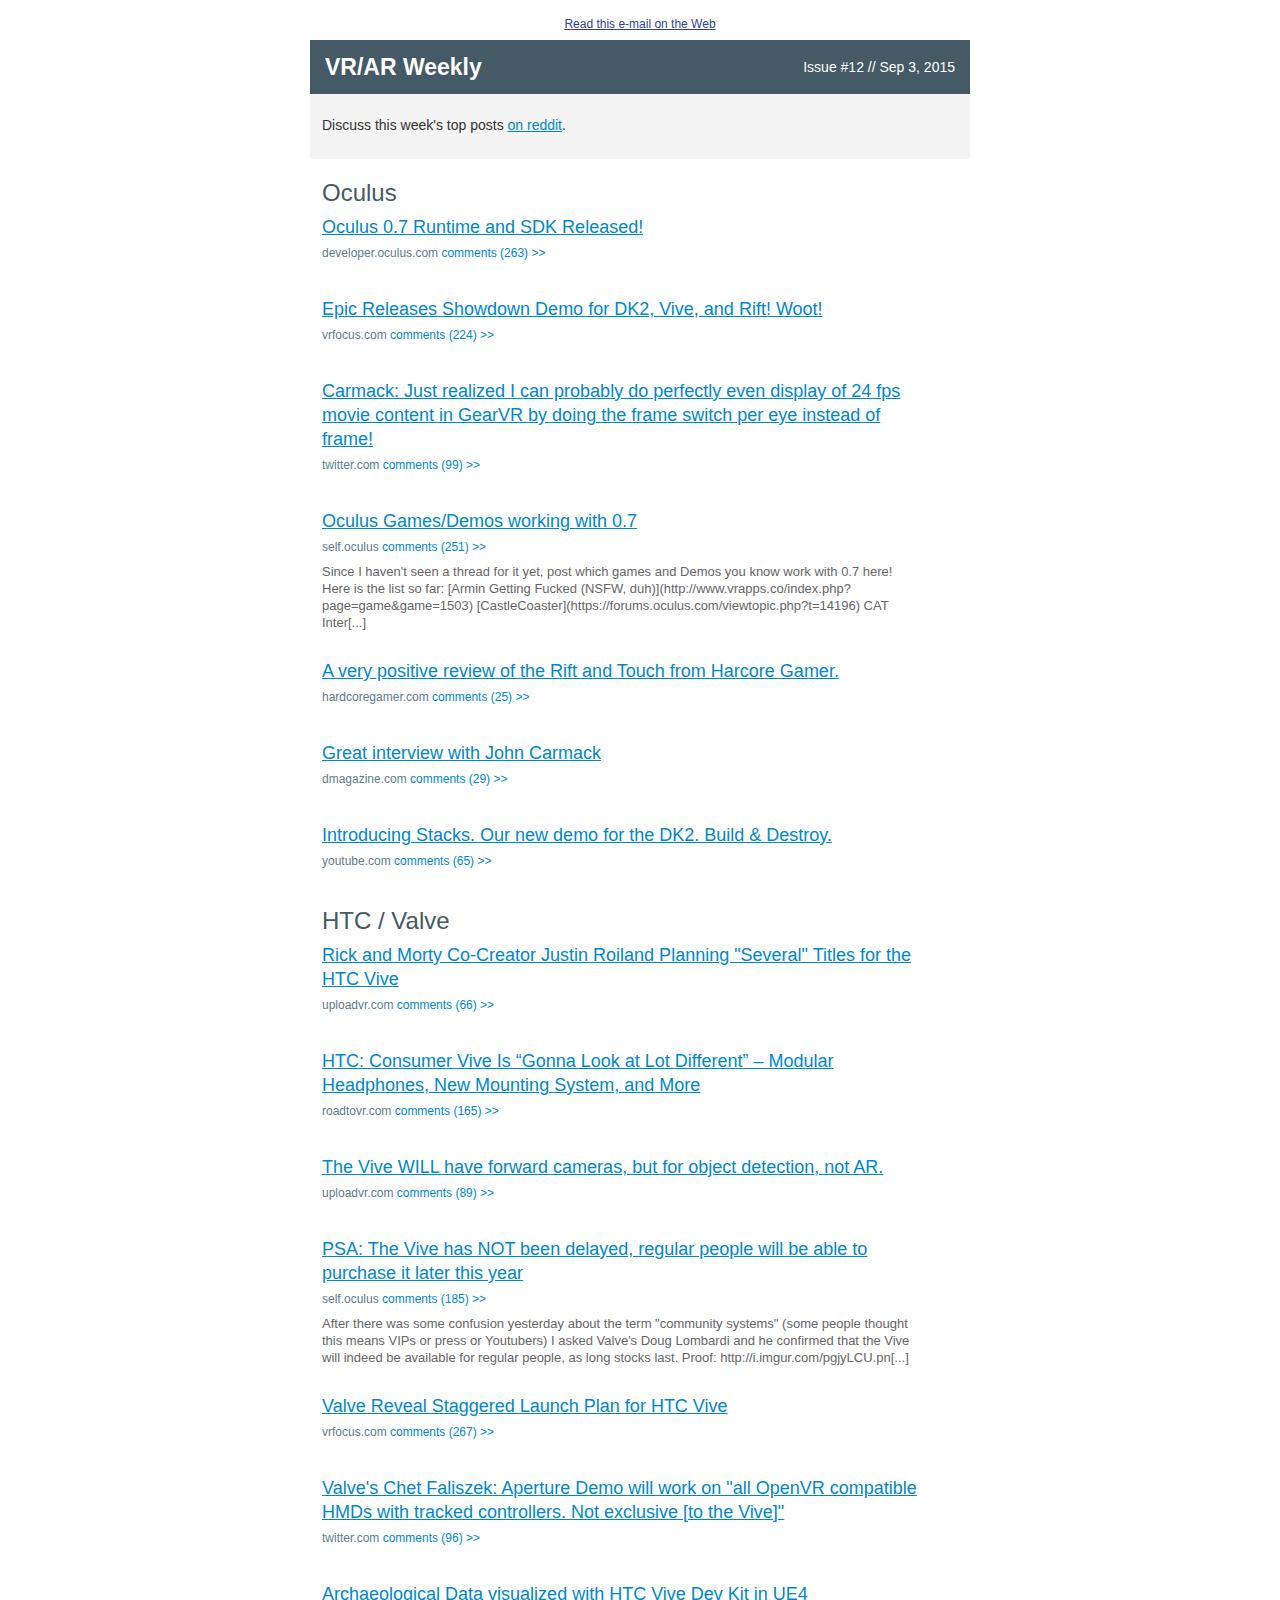
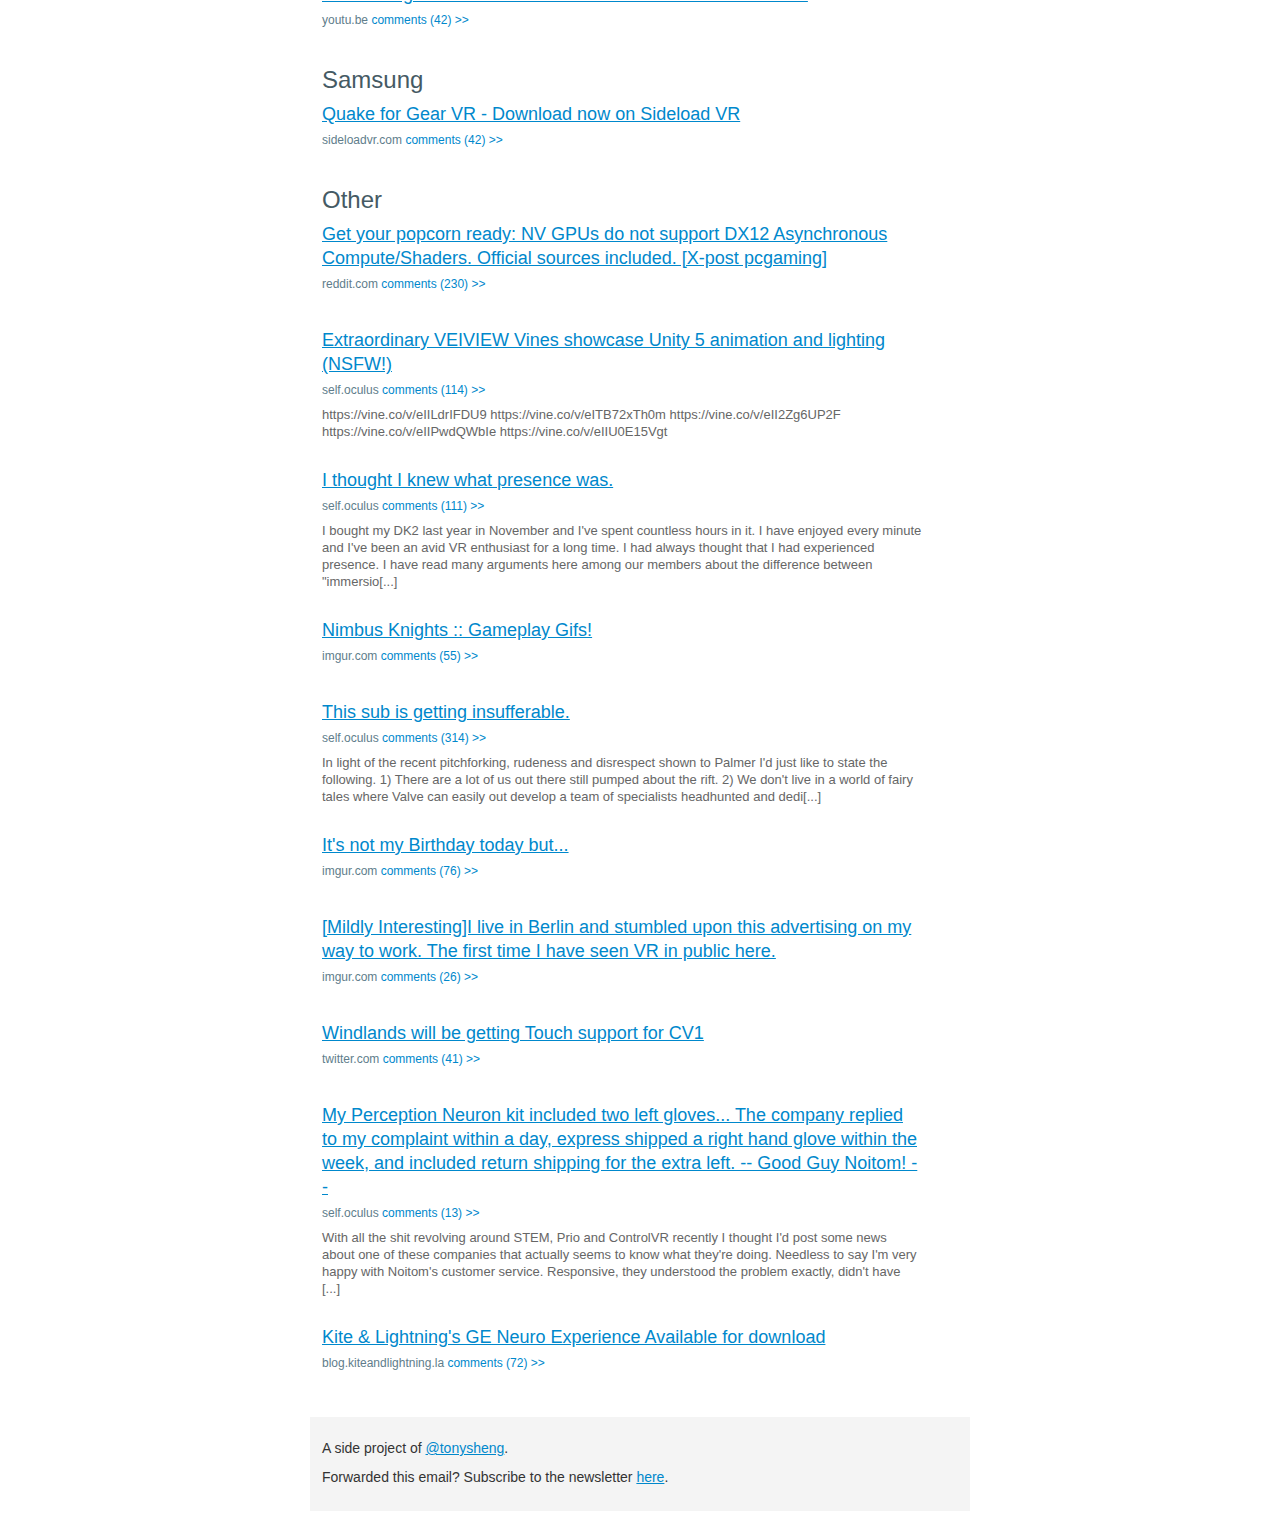
<file: 12.html>
<!DOCTYPE html>
<html>
<head>
    <title>Top posts in virtual and augmented reality | VR/AR Weekly #12</title>
    <meta name="description" content="Top posts from every major virtual reality subreddits for the week of Sep 3, 2015. Keep up to date with virtual reality and augmented reality by subscribing to VR/AR Weekly.">
</head>
<body>
<!-- INCLOSING TABLE AND DIV -->
<div class="issue-html"><table border="0" width="100%" cellpadding="0" cellspacing="0" bgcolor="#ffffff" style="font-family: 'helvetica neue', helvetica, arial, sans-serif; font-size: 14px; line-height: 20px; color: #333"><tr><td align="center" valign="top">

<!-- EMAIL TEXT AND AND READ ON WEB LINK -->
	<table border="0" width="660" cellpadding="0" cellspacing="0" class="container noarchive" style="border-collapse: collapse;"><tr><td style="padding-top: 6px; padding-bottom: 6px; font-size: 12px; text-align: center; color: #555">
		<a target="_blank" href="http://www.vrarweekly.com/12.html" style="color: #303F9F">Read this e-mail on the Web</a>
	</td></tr></table>

	<!-- BODY INCLOSING TABLE -->
	<table border="0" width="660" cellpadding="0" cellspacing="0" class="container" style="border-collapse: collapse">
		<tr><td style="background-color: #455A64"><table width="100%" cellspacing="0" cellpadding="0" align="left"><tr><td align="left" class="block" style="padding: 6px 12px;">

		<!-- TOP BANNER -->
			<table align="left" width="50%" class="gowide"><tr><td><span style="line-height: 36px; font-size: 23px; color: #303F9F; font-weight: bold; color: #ffffff; -webkit-font-smoothing: antialiased;">VR/AR Weekly</span></td></tr></table>
			<table align="left" style="text-align: right" width="50%" class="gowide lonmo"><tr><td><span style="font-size: 14px; line-height: 36px; font-weight: normal; color: #ffffff">
				Issue #12 // Sep 3, 2015
			</span></td></tr></table>
		</td></tr></table></td></tr>

		<!-- DISCUSS ON REDDIT -->
		<tr><td bgcolor="#f4f4f4" style="font-family: verdana, helvetica, arial, sans-serif; text-align: left; padding-top: 12px; padding-left: 12px; padding-right: 12px; padding-bottom: 12px;" class="noarchive">
			<p style="line-height: 15px; font-size: 14px; margin-top: 12px">Discuss this week's top posts <a target="_blank" href="https://www.reddit.com/r/oculus/comments/3ji3yx/a_roundup_of_what_happened_this_week_in_vr_vrar/" style="color: #0088cc">on reddit</a>.
		</td></tr>

		<!-- POSTS CONTAINER -->
		<tr><td style="padding: 16px 12px 12px 12px" align="left">

		
	<p style="color:#455A64; font-size: 24px; font-weight: normal; margin-top: 8px; margin-bottom: 10px">Oculus</p>
		<table width="600" align="left" class="gowide" cellpadding="0" cellspacing="0" style="border-collapse: collapse"><tr><td>
				<div style="font-size: 18px; margin: 2px 0px"><a target="_blank" href="https://developer.oculus.com/downloads/pc/0.7.0.0-beta/Oculus_Runtime_for_Windows/?utm_source=vrarweekly&amp;utm_medium=email" title="https://developer.oculus.com/downloads/pc/0.7.0.0-beta/Oculus_Runtime_for_Windows/" style="display: block; color: #0088cc; line-height: 24px; text-decoration: underline; font-weight: 500">Oculus 0.7 Runtime and SDK Released!</a></div>
				<div style="color: #607D8B; font-weight: normal; font-size: 12px; line-height: 24px; text-transform: lowercase; margin-top: 2px; font-family: verdana, arial, sans-serif">
					developer.oculus.com   <a target="_blank" href="https://www.reddit.com/r/oculus/comments/3inqbc/oculus_07_runtime_and_sdk_released/?utm_source=vrarweekly&amp;utm_medium=email" title="https://www.reddit.com/r/oculus/comments/3inqbc/oculus_07_runtime_and_sdk_released/" style="display: inline-block; color: #0088cc; text-decoration: none; text-transform: none">  comments (263) >></a></div>
					<div style="font-size: 13px; line-height: 17px; margin-top: 4px; color: #666666">
						
					</div>
					<br>
				</td></tr></table>
				<table width="140" class="nomo" align="left"><tr><td style="text-align: center"></td></tr></table>
				<br clear="all" style="clear: both">
		
		<table width="600" align="left" class="gowide" cellpadding="0" cellspacing="0" style="border-collapse: collapse"><tr><td>
				<div style="font-size: 18px; margin: 2px 0px"><a target="_blank" href="http://vrfocus.com/archives/21005/epic-games-release-showdown-for-oculus-rift-project-morpheus-htc-vive/?utm_source=vrarweekly&amp;utm_medium=email" title="http://vrfocus.com/archives/21005/epic-games-release-showdown-for-oculus-rift-project-morpheus-htc-vive/" style="display: block; color: #0088cc; line-height: 24px; text-decoration: underline; font-weight: 500">Epic Releases Showdown Demo for DK2, Vive, and Rift! Woot!</a></div>
				<div style="color: #607D8B; font-weight: normal; font-size: 12px; line-height: 24px; text-transform: lowercase; margin-top: 2px; font-family: verdana, arial, sans-serif">
					vrfocus.com   <a target="_blank" href="https://www.reddit.com/r/oculus/comments/3jdpp9/epic_releases_showdown_demo_for_dk2_vive_and_rift/?utm_source=vrarweekly&amp;utm_medium=email" title="https://www.reddit.com/r/oculus/comments/3jdpp9/epic_releases_showdown_demo_for_dk2_vive_and_rift/" style="display: inline-block; color: #0088cc; text-decoration: none; text-transform: none">  comments (224) >></a></div>
					<div style="font-size: 13px; line-height: 17px; margin-top: 4px; color: #666666">
						
					</div>
					<br>
				</td></tr></table>
				<table width="140" class="nomo" align="left"><tr><td style="text-align: center"></td></tr></table>
				<br clear="all" style="clear: both">
		
		<table width="600" align="left" class="gowide" cellpadding="0" cellspacing="0" style="border-collapse: collapse"><tr><td>
				<div style="font-size: 18px; margin: 2px 0px"><a target="_blank" href="https://twitter.com/ID_AA_Carmack/status/637418851576217601?utm_source=vrarweekly&amp;utm_medium=email" title="https://twitter.com/ID_AA_Carmack/status/637418851576217601" style="display: block; color: #0088cc; line-height: 24px; text-decoration: underline; font-weight: 500">Carmack: Just realized I can probably do perfectly even display of 24 fps movie content in GearVR by doing the frame switch per eye instead of frame!</a></div>
				<div style="color: #607D8B; font-weight: normal; font-size: 12px; line-height: 24px; text-transform: lowercase; margin-top: 2px; font-family: verdana, arial, sans-serif">
					twitter.com   <a target="_blank" href="https://www.reddit.com/r/oculus/comments/3isjzs/carmack_just_realized_i_can_probably_do_perfectly/?utm_source=vrarweekly&amp;utm_medium=email" title="https://www.reddit.com/r/oculus/comments/3isjzs/carmack_just_realized_i_can_probably_do_perfectly/" style="display: inline-block; color: #0088cc; text-decoration: none; text-transform: none">  comments (99) >></a></div>
					<div style="font-size: 13px; line-height: 17px; margin-top: 4px; color: #666666">
						
					</div>
					<br>
				</td></tr></table>
				<table width="140" class="nomo" align="left"><tr><td style="text-align: center"></td></tr></table>
				<br clear="all" style="clear: both">
		
		<table width="600" align="left" class="gowide" cellpadding="0" cellspacing="0" style="border-collapse: collapse"><tr><td>
				<div style="font-size: 18px; margin: 2px 0px"><a target="_blank" href="http://www.reddit.com/r/oculus/comments/3iozd5/oculus_gamesdemos_working_with_07/?utm_source=vrarweekly&amp;utm_medium=email" title="http://www.reddit.com/r/oculus/comments/3iozd5/oculus_gamesdemos_working_with_07/" style="display: block; color: #0088cc; line-height: 24px; text-decoration: underline; font-weight: 500">Oculus Games/Demos working with 0.7</a></div>
				<div style="color: #607D8B; font-weight: normal; font-size: 12px; line-height: 24px; text-transform: lowercase; margin-top: 2px; font-family: verdana, arial, sans-serif">
					self.oculus   <a target="_blank" href="https://www.reddit.com/r/oculus/comments/3iozd5/oculus_gamesdemos_working_with_07/?utm_source=vrarweekly&amp;utm_medium=email" title="https://www.reddit.com/r/oculus/comments/3iozd5/oculus_gamesdemos_working_with_07/" style="display: inline-block; color: #0088cc; text-decoration: none; text-transform: none">  comments (251) >></a></div>
					<div style="font-size: 13px; line-height: 17px; margin-top: 4px; color: #666666">
						Since I haven't seen a thread for it yet, post which games and Demos you know work with 0.7 here!

Here is the list so far:

[Armin Getting Fucked (NSFW, duh)](http://www.vrapps.co/index.php?page=game&amp;game=1503)     
[CastleCoaster](https://forums.oculus.com/viewtopic.php?t=14196)     
CAT Inter[...]
					</div>
					<br>
				</td></tr></table>
				<table width="140" class="nomo" align="left"><tr><td style="text-align: center"></td></tr></table>
				<br clear="all" style="clear: both">
		
		<table width="600" align="left" class="gowide" cellpadding="0" cellspacing="0" style="border-collapse: collapse"><tr><td>
				<div style="font-size: 18px; margin: 2px 0px"><a target="_blank" href="http://www.hardcoregamer.com/2015/08/29/pax-prime-2015-oculus-touch-is-an-impressive-application-of-technology/164883/?utm_source=vrarweekly&amp;utm_medium=email" title="http://www.hardcoregamer.com/2015/08/29/pax-prime-2015-oculus-touch-is-an-impressive-application-of-technology/164883/" style="display: block; color: #0088cc; line-height: 24px; text-decoration: underline; font-weight: 500">A very positive review of the Rift and Touch from Harcore Gamer.</a></div>
				<div style="color: #607D8B; font-weight: normal; font-size: 12px; line-height: 24px; text-transform: lowercase; margin-top: 2px; font-family: verdana, arial, sans-serif">
					hardcoregamer.com   <a target="_blank" href="https://www.reddit.com/r/oculus/comments/3ivv34/a_very_positive_review_of_the_rift_and_touch_from/?utm_source=vrarweekly&amp;utm_medium=email" title="https://www.reddit.com/r/oculus/comments/3ivv34/a_very_positive_review_of_the_rift_and_touch_from/" style="display: inline-block; color: #0088cc; text-decoration: none; text-transform: none">  comments (25) >></a></div>
					<div style="font-size: 13px; line-height: 17px; margin-top: 4px; color: #666666">
						
					</div>
					<br>
				</td></tr></table>
				<table width="140" class="nomo" align="left"><tr><td style="text-align: center"></td></tr></table>
				<br clear="all" style="clear: both">
		
		<table width="600" align="left" class="gowide" cellpadding="0" cellspacing="0" style="border-collapse: collapse"><tr><td>
				<div style="font-size: 18px; margin: 2px 0px"><a target="_blank" href="http://www.dmagazine.com/publications/d-ceo/2015/september/virtual-reality-of-john-carmack?utm_source=vrarweekly&amp;utm_medium=email" title="http://www.dmagazine.com/publications/d-ceo/2015/september/virtual-reality-of-john-carmack" style="display: block; color: #0088cc; line-height: 24px; text-decoration: underline; font-weight: 500">Great interview with John Carmack</a></div>
				<div style="color: #607D8B; font-weight: normal; font-size: 12px; line-height: 24px; text-transform: lowercase; margin-top: 2px; font-family: verdana, arial, sans-serif">
					dmagazine.com   <a target="_blank" href="https://www.reddit.com/r/oculus/comments/3iqtg7/great_interview_with_john_carmack/?utm_source=vrarweekly&amp;utm_medium=email" title="https://www.reddit.com/r/oculus/comments/3iqtg7/great_interview_with_john_carmack/" style="display: inline-block; color: #0088cc; text-decoration: none; text-transform: none">  comments (29) >></a></div>
					<div style="font-size: 13px; line-height: 17px; margin-top: 4px; color: #666666">
						
					</div>
					<br>
				</td></tr></table>
				<table width="140" class="nomo" align="left"><tr><td style="text-align: center"></td></tr></table>
				<br clear="all" style="clear: both">
		
		<table width="600" align="left" class="gowide" cellpadding="0" cellspacing="0" style="border-collapse: collapse"><tr><td>
				<div style="font-size: 18px; margin: 2px 0px"><a target="_blank" href="https://www.youtube.com/watch?v=MFuIVyGvGNg?utm_source=vrarweekly&amp;utm_medium=email" title="https://www.youtube.com/watch?v=MFuIVyGvGNg" style="display: block; color: #0088cc; line-height: 24px; text-decoration: underline; font-weight: 500">Introducing Stacks. Our new demo for the DK2. Build &amp; Destroy.</a></div>
				<div style="color: #607D8B; font-weight: normal; font-size: 12px; line-height: 24px; text-transform: lowercase; margin-top: 2px; font-family: verdana, arial, sans-serif">
					youtube.com   <a target="_blank" href="https://www.reddit.com/r/oculus/comments/3je0ge/introducing_stacks_our_new_demo_for_the_dk2_build/?utm_source=vrarweekly&amp;utm_medium=email" title="https://www.reddit.com/r/oculus/comments/3je0ge/introducing_stacks_our_new_demo_for_the_dk2_build/" style="display: inline-block; color: #0088cc; text-decoration: none; text-transform: none">  comments (65) >></a></div>
					<div style="font-size: 13px; line-height: 17px; margin-top: 4px; color: #666666">
						
					</div>
					<br>
				</td></tr></table>
				<table width="140" class="nomo" align="left"><tr><td style="text-align: center"></td></tr></table>
				<br clear="all" style="clear: both">
		<p style="color:#455A64; font-size: 24px; font-weight: normal; margin-top: 8px; margin-bottom: 10px">HTC / Valve</p>
		<table width="600" align="left" class="gowide" cellpadding="0" cellspacing="0" style="border-collapse: collapse"><tr><td>
				<div style="font-size: 18px; margin: 2px 0px"><a target="_blank" href="http://uploadvr.com/rick-and-morty-co-creator-justin-roiland-planning-several-titles-for-the-htc-vive/?utm_source=vrarweekly&amp;utm_medium=email" title="http://uploadvr.com/rick-and-morty-co-creator-justin-roiland-planning-several-titles-for-the-htc-vive/" style="display: block; color: #0088cc; line-height: 24px; text-decoration: underline; font-weight: 500">Rick and Morty Co-Creator Justin Roiland Planning "Several" Titles for the HTC Vive</a></div>
				<div style="color: #607D8B; font-weight: normal; font-size: 12px; line-height: 24px; text-transform: lowercase; margin-top: 2px; font-family: verdana, arial, sans-serif">
					uploadvr.com   <a target="_blank" href="https://www.reddit.com/r/oculus/comments/3j09q8/rick_and_morty_cocreator_justin_roiland_planning/?utm_source=vrarweekly&amp;utm_medium=email" title="https://www.reddit.com/r/oculus/comments/3j09q8/rick_and_morty_cocreator_justin_roiland_planning/" style="display: inline-block; color: #0088cc; text-decoration: none; text-transform: none">  comments (66) >></a></div>
					<div style="font-size: 13px; line-height: 17px; margin-top: 4px; color: #666666">
						
					</div>
					<br>
				</td></tr></table>
				<table width="140" class="nomo" align="left"><tr><td style="text-align: center"></td></tr></table>
				<br clear="all" style="clear: both">
		
		<table width="600" align="left" class="gowide" cellpadding="0" cellspacing="0" style="border-collapse: collapse"><tr><td>
				<div style="font-size: 18px; margin: 2px 0px"><a target="_blank" href="http://www.roadtovr.com/consumer-htc-vive-headset-modular-headphones-new-mounting-system-and-more/?utm_source=vrarweekly&amp;utm_medium=email" title="http://www.roadtovr.com/consumer-htc-vive-headset-modular-headphones-new-mounting-system-and-more/" style="display: block; color: #0088cc; line-height: 24px; text-decoration: underline; font-weight: 500">HTC: Consumer Vive Is “Gonna Look at Lot Different” – Modular Headphones, New Mounting System, and More</a></div>
				<div style="color: #607D8B; font-weight: normal; font-size: 12px; line-height: 24px; text-transform: lowercase; margin-top: 2px; font-family: verdana, arial, sans-serif">
					roadtovr.com   <a target="_blank" href="https://www.reddit.com/r/oculus/comments/3imj2j/htc_consumer_vive_is_gonna_look_at_lot_different/?utm_source=vrarweekly&amp;utm_medium=email" title="https://www.reddit.com/r/oculus/comments/3imj2j/htc_consumer_vive_is_gonna_look_at_lot_different/" style="display: inline-block; color: #0088cc; text-decoration: none; text-transform: none">  comments (165) >></a></div>
					<div style="font-size: 13px; line-height: 17px; margin-top: 4px; color: #666666">
						
					</div>
					<br>
				</td></tr></table>
				<table width="140" class="nomo" align="left"><tr><td style="text-align: center"></td></tr></table>
				<br clear="all" style="clear: both">
		
		<table width="600" align="left" class="gowide" cellpadding="0" cellspacing="0" style="border-collapse: collapse"><tr><td>
				<div style="font-size: 18px; margin: 2px 0px"><a target="_blank" href="http://uploadvr.com/htc-vive-will-ship-with-forward-facing-cameras-with-a-purpose/?utm_source=vrarweekly&amp;utm_medium=email" title="http://uploadvr.com/htc-vive-will-ship-with-forward-facing-cameras-with-a-purpose/" style="display: block; color: #0088cc; line-height: 24px; text-decoration: underline; font-weight: 500">The Vive WILL have forward cameras, but for object detection, not AR.</a></div>
				<div style="color: #607D8B; font-weight: normal; font-size: 12px; line-height: 24px; text-transform: lowercase; margin-top: 2px; font-family: verdana, arial, sans-serif">
					uploadvr.com   <a target="_blank" href="https://www.reddit.com/r/oculus/comments/3j8t0i/the_vive_will_have_forward_cameras_but_for_object/?utm_source=vrarweekly&amp;utm_medium=email" title="https://www.reddit.com/r/oculus/comments/3j8t0i/the_vive_will_have_forward_cameras_but_for_object/" style="display: inline-block; color: #0088cc; text-decoration: none; text-transform: none">  comments (89) >></a></div>
					<div style="font-size: 13px; line-height: 17px; margin-top: 4px; color: #666666">
						
					</div>
					<br>
				</td></tr></table>
				<table width="140" class="nomo" align="left"><tr><td style="text-align: center"></td></tr></table>
				<br clear="all" style="clear: both">
		
		<table width="600" align="left" class="gowide" cellpadding="0" cellspacing="0" style="border-collapse: collapse"><tr><td>
				<div style="font-size: 18px; margin: 2px 0px"><a target="_blank" href="http://www.reddit.com/r/oculus/comments/3iqyy1/psa_the_vive_has_not_been_delayed_regular_people/?utm_source=vrarweekly&amp;utm_medium=email" title="http://www.reddit.com/r/oculus/comments/3iqyy1/psa_the_vive_has_not_been_delayed_regular_people/" style="display: block; color: #0088cc; line-height: 24px; text-decoration: underline; font-weight: 500">PSA: The Vive has NOT been delayed, regular people will be able to purchase it later this year</a></div>
				<div style="color: #607D8B; font-weight: normal; font-size: 12px; line-height: 24px; text-transform: lowercase; margin-top: 2px; font-family: verdana, arial, sans-serif">
					self.oculus   <a target="_blank" href="https://www.reddit.com/r/oculus/comments/3iqyy1/psa_the_vive_has_not_been_delayed_regular_people/?utm_source=vrarweekly&amp;utm_medium=email" title="https://www.reddit.com/r/oculus/comments/3iqyy1/psa_the_vive_has_not_been_delayed_regular_people/" style="display: inline-block; color: #0088cc; text-decoration: none; text-transform: none">  comments (185) >></a></div>
					<div style="font-size: 13px; line-height: 17px; margin-top: 4px; color: #666666">
						After there was some confusion yesterday about the term "community systems" (some people thought this means VIPs or press or Youtubers) I asked Valve's Doug Lombardi and he confirmed that the Vive will indeed be available for regular people, as long stocks last.

Proof: http://i.imgur.com/pgjyLCU.pn[...]
					</div>
					<br>
				</td></tr></table>
				<table width="140" class="nomo" align="left"><tr><td style="text-align: center"></td></tr></table>
				<br clear="all" style="clear: both">
		
		<table width="600" align="left" class="gowide" cellpadding="0" cellspacing="0" style="border-collapse: collapse"><tr><td>
				<div style="font-size: 18px; margin: 2px 0px"><a target="_blank" href="http://vrfocus.com/archives/20731/valve-reveal-staggered-launch-plan-for-htc-vive/?utm_source=vrarweekly&amp;utm_medium=email" title="http://vrfocus.com/archives/20731/valve-reveal-staggered-launch-plan-for-htc-vive/" style="display: block; color: #0088cc; line-height: 24px; text-decoration: underline; font-weight: 500">Valve Reveal Staggered Launch Plan for HTC Vive</a></div>
				<div style="color: #607D8B; font-weight: normal; font-size: 12px; line-height: 24px; text-transform: lowercase; margin-top: 2px; font-family: verdana, arial, sans-serif">
					vrfocus.com   <a target="_blank" href="https://www.reddit.com/r/oculus/comments/3ins3f/valve_reveal_staggered_launch_plan_for_htc_vive/?utm_source=vrarweekly&amp;utm_medium=email" title="https://www.reddit.com/r/oculus/comments/3ins3f/valve_reveal_staggered_launch_plan_for_htc_vive/" style="display: inline-block; color: #0088cc; text-decoration: none; text-transform: none">  comments (267) >></a></div>
					<div style="font-size: 13px; line-height: 17px; margin-top: 4px; color: #666666">
						
					</div>
					<br>
				</td></tr></table>
				<table width="140" class="nomo" align="left"><tr><td style="text-align: center"></td></tr></table>
				<br clear="all" style="clear: both">
		
		<table width="600" align="left" class="gowide" cellpadding="0" cellspacing="0" style="border-collapse: collapse"><tr><td>
				<div style="font-size: 18px; margin: 2px 0px"><a target="_blank" href="https://twitter.com/chetfaliszek/status/638769215202312192?utm_source=vrarweekly&amp;utm_medium=email" title="https://twitter.com/chetfaliszek/status/638769215202312192" style="display: block; color: #0088cc; line-height: 24px; text-decoration: underline; font-weight: 500">Valve's Chet Faliszek: Aperture Demo will work on "all OpenVR compatible HMDs with tracked controllers. Not exclusive [to the Vive]"</a></div>
				<div style="color: #607D8B; font-weight: normal; font-size: 12px; line-height: 24px; text-transform: lowercase; margin-top: 2px; font-family: verdana, arial, sans-serif">
					twitter.com   <a target="_blank" href="https://www.reddit.com/r/oculus/comments/3jglzv/valves_chet_faliszek_aperture_demo_will_work_on/?utm_source=vrarweekly&amp;utm_medium=email" title="https://www.reddit.com/r/oculus/comments/3jglzv/valves_chet_faliszek_aperture_demo_will_work_on/" style="display: inline-block; color: #0088cc; text-decoration: none; text-transform: none">  comments (96) >></a></div>
					<div style="font-size: 13px; line-height: 17px; margin-top: 4px; color: #666666">
						
					</div>
					<br>
				</td></tr></table>
				<table width="140" class="nomo" align="left"><tr><td style="text-align: center"></td></tr></table>
				<br clear="all" style="clear: both">
		
		<table width="600" align="left" class="gowide" cellpadding="0" cellspacing="0" style="border-collapse: collapse"><tr><td>
				<div style="font-size: 18px; margin: 2px 0px"><a target="_blank" href="https://youtu.be/EYMJKDTBTao?utm_source=vrarweekly&amp;utm_medium=email" title="https://youtu.be/EYMJKDTBTao" style="display: block; color: #0088cc; line-height: 24px; text-decoration: underline; font-weight: 500">Archaeological Data visualized with HTC Vive Dev Kit in UE4</a></div>
				<div style="color: #607D8B; font-weight: normal; font-size: 12px; line-height: 24px; text-transform: lowercase; margin-top: 2px; font-family: verdana, arial, sans-serif">
					youtu.be   <a target="_blank" href="https://www.reddit.com/r/oculus/comments/3iyuha/archaeological_data_visualized_with_htc_vive_dev/?utm_source=vrarweekly&amp;utm_medium=email" title="https://www.reddit.com/r/oculus/comments/3iyuha/archaeological_data_visualized_with_htc_vive_dev/" style="display: inline-block; color: #0088cc; text-decoration: none; text-transform: none">  comments (42) >></a></div>
					<div style="font-size: 13px; line-height: 17px; margin-top: 4px; color: #666666">
						
					</div>
					<br>
				</td></tr></table>
				<table width="140" class="nomo" align="left"><tr><td style="text-align: center"></td></tr></table>
				<br clear="all" style="clear: both">
		<p style="color:#455A64; font-size: 24px; font-weight: normal; margin-top: 8px; margin-bottom: 10px">Samsung</p>
		<table width="600" align="left" class="gowide" cellpadding="0" cellspacing="0" style="border-collapse: collapse"><tr><td>
				<div style="font-size: 18px; margin: 2px 0px"><a target="_blank" href="http://sideloadvr.com/detail.php?id=9?utm_source=vrarweekly&amp;utm_medium=email" title="http://sideloadvr.com/detail.php?id=9" style="display: block; color: #0088cc; line-height: 24px; text-decoration: underline; font-weight: 500">Quake for Gear VR - Download now on Sideload VR</a></div>
				<div style="color: #607D8B; font-weight: normal; font-size: 12px; line-height: 24px; text-transform: lowercase; margin-top: 2px; font-family: verdana, arial, sans-serif">
					sideloadvr.com   <a target="_blank" href="https://www.reddit.com/r/oculus/comments/3j6lc3/quake_for_gear_vr_download_now_on_sideload_vr/?utm_source=vrarweekly&amp;utm_medium=email" title="https://www.reddit.com/r/oculus/comments/3j6lc3/quake_for_gear_vr_download_now_on_sideload_vr/" style="display: inline-block; color: #0088cc; text-decoration: none; text-transform: none">  comments (42) >></a></div>
					<div style="font-size: 13px; line-height: 17px; margin-top: 4px; color: #666666">
						
					</div>
					<br>
				</td></tr></table>
				<table width="140" class="nomo" align="left"><tr><td style="text-align: center"></td></tr></table>
				<br clear="all" style="clear: both">
		<p style="color:#455A64; font-size: 24px; font-weight: normal; margin-top: 8px; margin-bottom: 10px">Other</p>
		<table width="600" align="left" class="gowide" cellpadding="0" cellspacing="0" style="border-collapse: collapse"><tr><td>
				<div style="font-size: 18px; margin: 2px 0px"><a target="_blank" href="https://www.reddit.com/r/pcgaming/comments/3j1916/get_your_popcorn_ready_nv_gpus_do_not_support/?utm_source=vrarweekly&amp;utm_medium=email" title="https://www.reddit.com/r/pcgaming/comments/3j1916/get_your_popcorn_ready_nv_gpus_do_not_support/" style="display: block; color: #0088cc; line-height: 24px; text-decoration: underline; font-weight: 500">Get your popcorn ready: NV GPUs do not support DX12 Asynchronous Compute/Shaders. Official sources included. [X-post pcgaming]</a></div>
				<div style="color: #607D8B; font-weight: normal; font-size: 12px; line-height: 24px; text-transform: lowercase; margin-top: 2px; font-family: verdana, arial, sans-serif">
					reddit.com   <a target="_blank" href="https://www.reddit.com/r/oculus/comments/3j1igf/get_your_popcorn_ready_nv_gpus_do_not_support/?utm_source=vrarweekly&amp;utm_medium=email" title="https://www.reddit.com/r/oculus/comments/3j1igf/get_your_popcorn_ready_nv_gpus_do_not_support/" style="display: inline-block; color: #0088cc; text-decoration: none; text-transform: none">  comments (230) >></a></div>
					<div style="font-size: 13px; line-height: 17px; margin-top: 4px; color: #666666">
						
					</div>
					<br>
				</td></tr></table>
				<table width="140" class="nomo" align="left"><tr><td style="text-align: center"></td></tr></table>
				<br clear="all" style="clear: both">
		
		<table width="600" align="left" class="gowide" cellpadding="0" cellspacing="0" style="border-collapse: collapse"><tr><td>
				<div style="font-size: 18px; margin: 2px 0px"><a target="_blank" href="http://www.reddit.com/r/oculus/comments/3j3w8i/extraordinary_veiview_vines_showcase_unity_5/?utm_source=vrarweekly&amp;utm_medium=email" title="http://www.reddit.com/r/oculus/comments/3j3w8i/extraordinary_veiview_vines_showcase_unity_5/" style="display: block; color: #0088cc; line-height: 24px; text-decoration: underline; font-weight: 500">Extraordinary VEIVIEW Vines showcase Unity 5 animation and lighting (NSFW!)</a></div>
				<div style="color: #607D8B; font-weight: normal; font-size: 12px; line-height: 24px; text-transform: lowercase; margin-top: 2px; font-family: verdana, arial, sans-serif">
					self.oculus   <a target="_blank" href="https://www.reddit.com/r/oculus/comments/3j3w8i/extraordinary_veiview_vines_showcase_unity_5/?utm_source=vrarweekly&amp;utm_medium=email" title="https://www.reddit.com/r/oculus/comments/3j3w8i/extraordinary_veiview_vines_showcase_unity_5/" style="display: inline-block; color: #0088cc; text-decoration: none; text-transform: none">  comments (114) >></a></div>
					<div style="font-size: 13px; line-height: 17px; margin-top: 4px; color: #666666">
						https://vine.co/v/eIILdrIFDU9

https://vine.co/v/eITB72xTh0m

https://vine.co/v/eII2Zg6UP2F

https://vine.co/v/eIIPwdQWbIe

https://vine.co/v/eIIU0E15Vgt
					</div>
					<br>
				</td></tr></table>
				<table width="140" class="nomo" align="left"><tr><td style="text-align: center"></td></tr></table>
				<br clear="all" style="clear: both">
		
		<table width="600" align="left" class="gowide" cellpadding="0" cellspacing="0" style="border-collapse: collapse"><tr><td>
				<div style="font-size: 18px; margin: 2px 0px"><a target="_blank" href="http://www.reddit.com/r/oculus/comments/3ixhgo/i_thought_i_knew_what_presence_was/?utm_source=vrarweekly&amp;utm_medium=email" title="http://www.reddit.com/r/oculus/comments/3ixhgo/i_thought_i_knew_what_presence_was/" style="display: block; color: #0088cc; line-height: 24px; text-decoration: underline; font-weight: 500">I thought I knew what presence was.</a></div>
				<div style="color: #607D8B; font-weight: normal; font-size: 12px; line-height: 24px; text-transform: lowercase; margin-top: 2px; font-family: verdana, arial, sans-serif">
					self.oculus   <a target="_blank" href="https://www.reddit.com/r/oculus/comments/3ixhgo/i_thought_i_knew_what_presence_was/?utm_source=vrarweekly&amp;utm_medium=email" title="https://www.reddit.com/r/oculus/comments/3ixhgo/i_thought_i_knew_what_presence_was/" style="display: inline-block; color: #0088cc; text-decoration: none; text-transform: none">  comments (111) >></a></div>
					<div style="font-size: 13px; line-height: 17px; margin-top: 4px; color: #666666">
						I bought my DK2 last year in November and I've spent countless hours in it. I have enjoyed every minute and I've been an avid VR enthusiast for a long time.

I had always thought that I had experienced presence. I have read many arguments here among our members about the difference between "immersio[...]
					</div>
					<br>
				</td></tr></table>
				<table width="140" class="nomo" align="left"><tr><td style="text-align: center"></td></tr></table>
				<br clear="all" style="clear: both">
		
		<table width="600" align="left" class="gowide" cellpadding="0" cellspacing="0" style="border-collapse: collapse"><tr><td>
				<div style="font-size: 18px; margin: 2px 0px"><a target="_blank" href="http://imgur.com/DndIDXM?utm_source=vrarweekly&amp;utm_medium=email" title="http://imgur.com/DndIDXM" style="display: block; color: #0088cc; line-height: 24px; text-decoration: underline; font-weight: 500">Nimbus Knights :: Gameplay Gifs!</a></div>
				<div style="color: #607D8B; font-weight: normal; font-size: 12px; line-height: 24px; text-transform: lowercase; margin-top: 2px; font-family: verdana, arial, sans-serif">
					imgur.com   <a target="_blank" href="https://www.reddit.com/r/oculus/comments/3ip4nq/nimbus_knights_gameplay_gifs/?utm_source=vrarweekly&amp;utm_medium=email" title="https://www.reddit.com/r/oculus/comments/3ip4nq/nimbus_knights_gameplay_gifs/" style="display: inline-block; color: #0088cc; text-decoration: none; text-transform: none">  comments (55) >></a></div>
					<div style="font-size: 13px; line-height: 17px; margin-top: 4px; color: #666666">
						
					</div>
					<br>
				</td></tr></table>
				<table width="140" class="nomo" align="left"><tr><td style="text-align: center"></td></tr></table>
				<br clear="all" style="clear: both">
		
		<table width="600" align="left" class="gowide" cellpadding="0" cellspacing="0" style="border-collapse: collapse"><tr><td>
				<div style="font-size: 18px; margin: 2px 0px"><a target="_blank" href="http://www.reddit.com/r/oculus/comments/3iq97j/this_sub_is_getting_insufferable/?utm_source=vrarweekly&amp;utm_medium=email" title="http://www.reddit.com/r/oculus/comments/3iq97j/this_sub_is_getting_insufferable/" style="display: block; color: #0088cc; line-height: 24px; text-decoration: underline; font-weight: 500">This sub is getting insufferable.</a></div>
				<div style="color: #607D8B; font-weight: normal; font-size: 12px; line-height: 24px; text-transform: lowercase; margin-top: 2px; font-family: verdana, arial, sans-serif">
					self.oculus   <a target="_blank" href="https://www.reddit.com/r/oculus/comments/3iq97j/this_sub_is_getting_insufferable/?utm_source=vrarweekly&amp;utm_medium=email" title="https://www.reddit.com/r/oculus/comments/3iq97j/this_sub_is_getting_insufferable/" style="display: inline-block; color: #0088cc; text-decoration: none; text-transform: none">  comments (314) >></a></div>
					<div style="font-size: 13px; line-height: 17px; margin-top: 4px; color: #666666">
						In light of the recent pitchforking, rudeness and disrespect shown to Palmer I'd just like to state the following.

1) There are a lot of us out there still pumped about the rift.

2) We don't live in a world of fairy tales where Valve can easily out develop a team of specialists headhunted and dedi[...]
					</div>
					<br>
				</td></tr></table>
				<table width="140" class="nomo" align="left"><tr><td style="text-align: center"></td></tr></table>
				<br clear="all" style="clear: both">
		
		<table width="600" align="left" class="gowide" cellpadding="0" cellspacing="0" style="border-collapse: collapse"><tr><td>
				<div style="font-size: 18px; margin: 2px 0px"><a target="_blank" href="http://imgur.com/m7kmTfo?utm_source=vrarweekly&amp;utm_medium=email" title="http://imgur.com/m7kmTfo" style="display: block; color: #0088cc; line-height: 24px; text-decoration: underline; font-weight: 500">It's not my Birthday today but...</a></div>
				<div style="color: #607D8B; font-weight: normal; font-size: 12px; line-height: 24px; text-transform: lowercase; margin-top: 2px; font-family: verdana, arial, sans-serif">
					imgur.com   <a target="_blank" href="https://www.reddit.com/r/oculus/comments/3j2kfa/its_not_my_birthday_today_but/?utm_source=vrarweekly&amp;utm_medium=email" title="https://www.reddit.com/r/oculus/comments/3j2kfa/its_not_my_birthday_today_but/" style="display: inline-block; color: #0088cc; text-decoration: none; text-transform: none">  comments (76) >></a></div>
					<div style="font-size: 13px; line-height: 17px; margin-top: 4px; color: #666666">
						
					</div>
					<br>
				</td></tr></table>
				<table width="140" class="nomo" align="left"><tr><td style="text-align: center"></td></tr></table>
				<br clear="all" style="clear: both">
		
		<table width="600" align="left" class="gowide" cellpadding="0" cellspacing="0" style="border-collapse: collapse"><tr><td>
				<div style="font-size: 18px; margin: 2px 0px"><a target="_blank" href="http://imgur.com/qkSrs7s?utm_source=vrarweekly&amp;utm_medium=email" title="http://imgur.com/qkSrs7s" style="display: block; color: #0088cc; line-height: 24px; text-decoration: underline; font-weight: 500">[Mildly Interesting]I live in Berlin and stumbled upon this advertising on my way to work. The first time I have seen VR in public here.</a></div>
				<div style="color: #607D8B; font-weight: normal; font-size: 12px; line-height: 24px; text-transform: lowercase; margin-top: 2px; font-family: verdana, arial, sans-serif">
					imgur.com   <a target="_blank" href="https://www.reddit.com/r/oculus/comments/3iz6bj/mildly_interestingi_live_in_berlin_and_stumbled/?utm_source=vrarweekly&amp;utm_medium=email" title="https://www.reddit.com/r/oculus/comments/3iz6bj/mildly_interestingi_live_in_berlin_and_stumbled/" style="display: inline-block; color: #0088cc; text-decoration: none; text-transform: none">  comments (26) >></a></div>
					<div style="font-size: 13px; line-height: 17px; margin-top: 4px; color: #666666">
						
					</div>
					<br>
				</td></tr></table>
				<table width="140" class="nomo" align="left"><tr><td style="text-align: center"></td></tr></table>
				<br clear="all" style="clear: both">
		
		<table width="600" align="left" class="gowide" cellpadding="0" cellspacing="0" style="border-collapse: collapse"><tr><td>
				<div style="font-size: 18px; margin: 2px 0px"><a target="_blank" href="https://twitter.com/IljaKivikangas/status/637224128685174784?utm_source=vrarweekly&amp;utm_medium=email" title="https://twitter.com/IljaKivikangas/status/637224128685174784" style="display: block; color: #0088cc; line-height: 24px; text-decoration: underline; font-weight: 500">Windlands will be getting Touch support for CV1</a></div>
				<div style="color: #607D8B; font-weight: normal; font-size: 12px; line-height: 24px; text-transform: lowercase; margin-top: 2px; font-family: verdana, arial, sans-serif">
					twitter.com   <a target="_blank" href="https://www.reddit.com/r/oculus/comments/3jfana/windlands_will_be_getting_touch_support_for_cv1/?utm_source=vrarweekly&amp;utm_medium=email" title="https://www.reddit.com/r/oculus/comments/3jfana/windlands_will_be_getting_touch_support_for_cv1/" style="display: inline-block; color: #0088cc; text-decoration: none; text-transform: none">  comments (41) >></a></div>
					<div style="font-size: 13px; line-height: 17px; margin-top: 4px; color: #666666">
						
					</div>
					<br>
				</td></tr></table>
				<table width="140" class="nomo" align="left"><tr><td style="text-align: center"></td></tr></table>
				<br clear="all" style="clear: both">
		
		<table width="600" align="left" class="gowide" cellpadding="0" cellspacing="0" style="border-collapse: collapse"><tr><td>
				<div style="font-size: 18px; margin: 2px 0px"><a target="_blank" href="http://www.reddit.com/r/oculus/comments/3izd01/my_perception_neuron_kit_included_two_left_gloves/?utm_source=vrarweekly&amp;utm_medium=email" title="http://www.reddit.com/r/oculus/comments/3izd01/my_perception_neuron_kit_included_two_left_gloves/" style="display: block; color: #0088cc; line-height: 24px; text-decoration: underline; font-weight: 500">My Perception Neuron kit included two left gloves... The company replied to my complaint within a day, express shipped a right hand glove within the week, and included return shipping for the extra left. -- Good Guy Noitom! --</a></div>
				<div style="color: #607D8B; font-weight: normal; font-size: 12px; line-height: 24px; text-transform: lowercase; margin-top: 2px; font-family: verdana, arial, sans-serif">
					self.oculus   <a target="_blank" href="https://www.reddit.com/r/oculus/comments/3izd01/my_perception_neuron_kit_included_two_left_gloves/?utm_source=vrarweekly&amp;utm_medium=email" title="https://www.reddit.com/r/oculus/comments/3izd01/my_perception_neuron_kit_included_two_left_gloves/" style="display: inline-block; color: #0088cc; text-decoration: none; text-transform: none">  comments (13) >></a></div>
					<div style="font-size: 13px; line-height: 17px; margin-top: 4px; color: #666666">
						With all the shit revolving around STEM, Prio and ControlVR recently I thought I'd post some news about one of these companies that actually seems to know what they're doing.

Needless to say I'm very happy with Noitom's customer service. Responsive, they understood the problem exactly, didn't have [...]
					</div>
					<br>
				</td></tr></table>
				<table width="140" class="nomo" align="left"><tr><td style="text-align: center"></td></tr></table>
				<br clear="all" style="clear: both">
		
		<table width="600" align="left" class="gowide" cellpadding="0" cellspacing="0" style="border-collapse: collapse"><tr><td>
				<div style="font-size: 18px; margin: 2px 0px"><a target="_blank" href="http://blog.kiteandlightning.la/download-ge-neuro/?utm_source=vrarweekly&amp;utm_medium=email" title="http://blog.kiteandlightning.la/download-ge-neuro/" style="display: block; color: #0088cc; line-height: 24px; text-decoration: underline; font-weight: 500">Kite &amp; Lightning's GE Neuro Experience Available for download</a></div>
				<div style="color: #607D8B; font-weight: normal; font-size: 12px; line-height: 24px; text-transform: lowercase; margin-top: 2px; font-family: verdana, arial, sans-serif">
					blog.kiteandlightning.la   <a target="_blank" href="https://www.reddit.com/r/oculus/comments/3j3l31/kite_lightnings_ge_neuro_experience_available_for/?utm_source=vrarweekly&amp;utm_medium=email" title="https://www.reddit.com/r/oculus/comments/3j3l31/kite_lightnings_ge_neuro_experience_available_for/" style="display: inline-block; color: #0088cc; text-decoration: none; text-transform: none">  comments (72) >></a></div>
					<div style="font-size: 13px; line-height: 17px; margin-top: 4px; color: #666666">
						
					</div>
					<br>
				</td></tr></table>
				<table width="140" class="nomo" align="left"><tr><td style="text-align: center"></td></tr></table>
				<br clear="all" style="clear: both">
		

		</td></tr>

		<!-- FOOTER -->
<tr><td bgcolor="#f4f4f4" style="font-family: verdana, helvetica, arial, sans-serif; text-align: left; padding-top: 12px; padding-left: 12px; padding-right: 12px; padding-bottom: 12px" class="noarchive">
	<p style="line-height: 15px; font-size: 14px; margin-top: 12px">A side project of <a target="_blank" href="http://twitter.com/tonysheng" style="color: #0088cc">@tonysheng</a>.
	<p style="font-size: 14px; line-height: 15px">Forwarded this email? Subscribe to the newsletter <a target="_blank" href="http://www.vrarweekly.com" style="color: #0088cc">here</a>.</p>
</td></tr>
</table>
</td></tr></table></div>
</body>
</html>
</file>
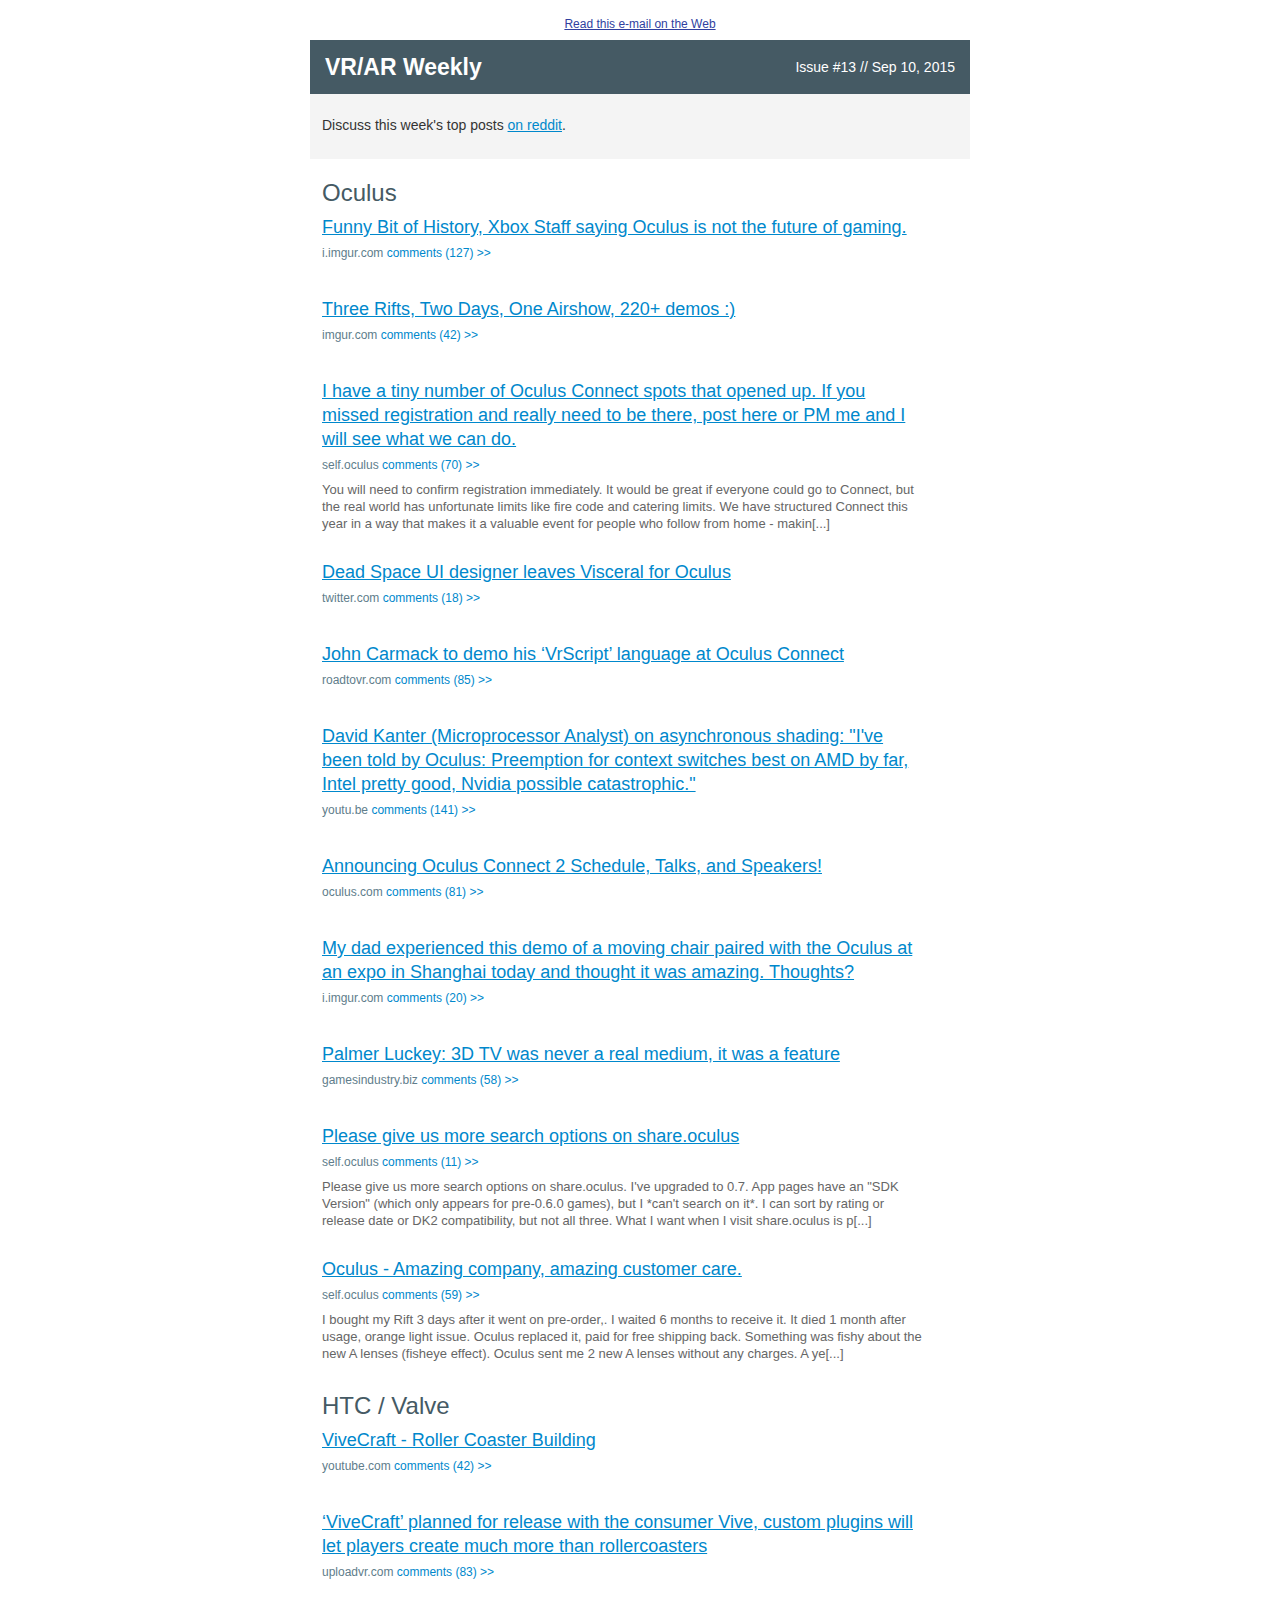
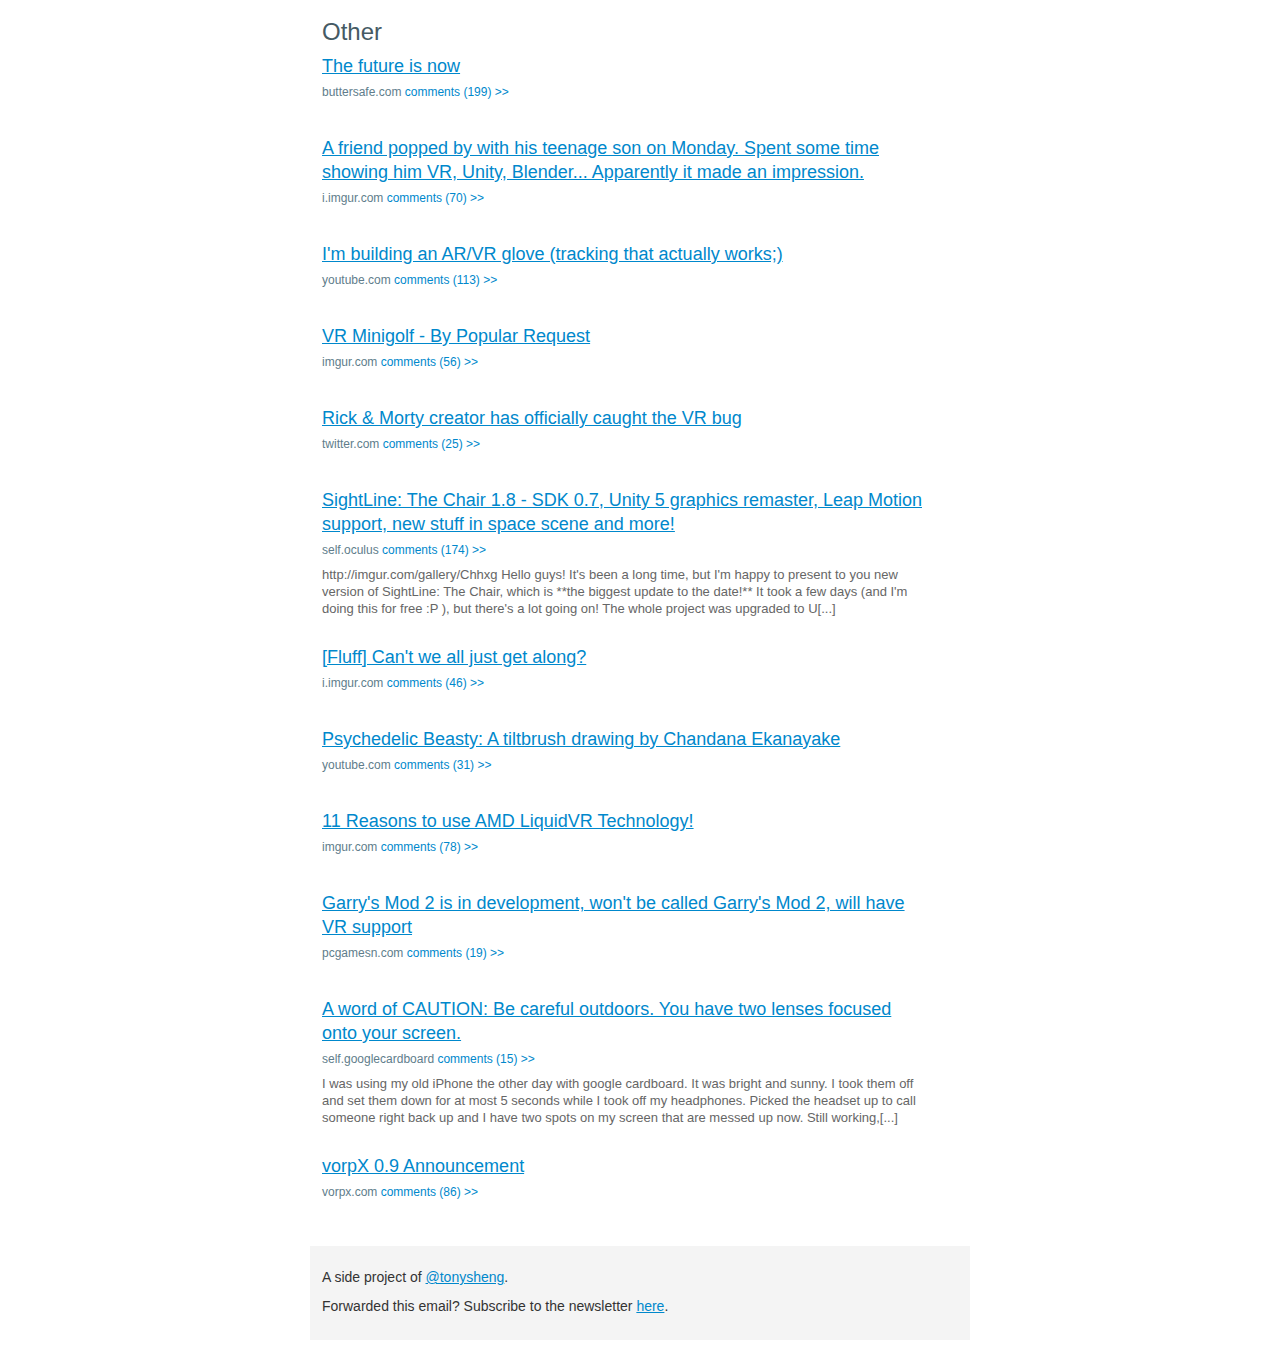
<file: 13.html>
<!DOCTYPE html>
<html>
<head>
    <title>Top posts in virtual and augmented reality | VR/AR Weekly #13</title>
    <meta name="description" content="Top posts from every major virtual reality subreddits for the week of Sep 10, 2015. Keep up to date with virtual reality and augmented reality by subscribing to VR/AR Weekly.">
</head>
<body>
<!-- INCLOSING TABLE AND DIV -->
<div class="issue-html"><table border="0" width="100%" cellpadding="0" cellspacing="0" bgcolor="#ffffff" style="font-family: 'helvetica neue', helvetica, arial, sans-serif; font-size: 14px; line-height: 20px; color: #333"><tr><td align="center" valign="top">

<!-- EMAIL TEXT AND AND READ ON WEB LINK -->
	<table border="0" width="660" cellpadding="0" cellspacing="0" class="container noarchive" style="border-collapse: collapse;"><tr><td style="padding-top: 6px; padding-bottom: 6px; font-size: 12px; text-align: center; color: #555">
		<a target="_blank" href="http://www.vrarweekly.com/13.html" style="color: #303F9F">Read this e-mail on the Web</a>
	</td></tr></table>

	<!-- BODY INCLOSING TABLE -->
	<table border="0" width="660" cellpadding="0" cellspacing="0" class="container" style="border-collapse: collapse">
		<tr><td style="background-color: #455A64"><table width="100%" cellspacing="0" cellpadding="0" align="left"><tr><td align="left" class="block" style="padding: 6px 12px;">

		<!-- TOP BANNER -->
			<table align="left" width="50%" class="gowide"><tr><td><span style="line-height: 36px; font-size: 23px; color: #303F9F; font-weight: bold; color: #ffffff; -webkit-font-smoothing: antialiased;">VR/AR Weekly</span></td></tr></table>
			<table align="left" style="text-align: right" width="50%" class="gowide lonmo"><tr><td><span style="font-size: 14px; line-height: 36px; font-weight: normal; color: #ffffff">
				Issue #13 // Sep 10, 2015
			</span></td></tr></table>
		</td></tr></table></td></tr>

		<!-- DISCUSS ON REDDIT -->
		<tr><td bgcolor="#f4f4f4" style="font-family: verdana, helvetica, arial, sans-serif; text-align: left; padding-top: 12px; padding-left: 12px; padding-right: 12px; padding-bottom: 12px;" class="noarchive">
			<p style="line-height: 15px; font-size: 14px; margin-top: 12px">Discuss this week's top posts <a target="_blank" href="https://www.reddit.com/r/oculus/comments/3kf0aa/top_vr_discussions_from_last_week_vrar_weekly/" style="color: #0088cc">on reddit</a>.
		</td></tr>

		<!-- POSTS CONTAINER -->
		<tr><td style="padding: 16px 12px 12px 12px" align="left">

		
	<p style="color:#455A64; font-size: 24px; font-weight: normal; margin-top: 8px; margin-bottom: 10px">Oculus</p>
		<table width="600" align="left" class="gowide" cellpadding="0" cellspacing="0" style="border-collapse: collapse"><tr><td>
				<div style="font-size: 18px; margin: 2px 0px"><a target="_blank" href="http://i.imgur.com/tPXfUO1.png?utm_source=vrarweekly&amp;utm_medium=email" title="http://i.imgur.com/tPXfUO1.png" style="display: block; color: #0088cc; line-height: 24px; text-decoration: underline; font-weight: 500">Funny Bit of History, Xbox Staff saying Oculus is not the future of gaming.</a></div>
				<div style="color: #607D8B; font-weight: normal; font-size: 12px; line-height: 24px; text-transform: lowercase; margin-top: 2px; font-family: verdana, arial, sans-serif">
					i.imgur.com   <a target="_blank" href="https://www.reddit.com/r/oculus/comments/3jrrkf/funny_bit_of_history_xbox_staff_saying_oculus_is/?utm_source=vrarweekly&amp;utm_medium=email" title="https://www.reddit.com/r/oculus/comments/3jrrkf/funny_bit_of_history_xbox_staff_saying_oculus_is/" style="display: inline-block; color: #0088cc; text-decoration: none; text-transform: none">  comments (127) >></a></div>
					<div style="font-size: 13px; line-height: 17px; margin-top: 4px; color: #666666">
						
					</div>
					<br>
				</td></tr></table>
				<table width="140" class="nomo" align="left"><tr><td style="text-align: center"></td></tr></table>
				<br clear="all" style="clear: both">
		
		<table width="600" align="left" class="gowide" cellpadding="0" cellspacing="0" style="border-collapse: collapse"><tr><td>
				<div style="font-size: 18px; margin: 2px 0px"><a target="_blank" href="http://imgur.com/a/108gY?utm_source=vrarweekly&amp;utm_medium=email" title="http://imgur.com/a/108gY" style="display: block; color: #0088cc; line-height: 24px; text-decoration: underline; font-weight: 500">Three Rifts, Two Days, One Airshow, 220+ demos :)</a></div>
				<div style="color: #607D8B; font-weight: normal; font-size: 12px; line-height: 24px; text-transform: lowercase; margin-top: 2px; font-family: verdana, arial, sans-serif">
					imgur.com   <a target="_blank" href="https://www.reddit.com/r/oculus/comments/3jzj7l/three_rifts_two_days_one_airshow_220_demos/?utm_source=vrarweekly&amp;utm_medium=email" title="https://www.reddit.com/r/oculus/comments/3jzj7l/three_rifts_two_days_one_airshow_220_demos/" style="display: inline-block; color: #0088cc; text-decoration: none; text-transform: none">  comments (42) >></a></div>
					<div style="font-size: 13px; line-height: 17px; margin-top: 4px; color: #666666">
						
					</div>
					<br>
				</td></tr></table>
				<table width="140" class="nomo" align="left"><tr><td style="text-align: center"></td></tr></table>
				<br clear="all" style="clear: both">
		
		<table width="600" align="left" class="gowide" cellpadding="0" cellspacing="0" style="border-collapse: collapse"><tr><td>
				<div style="font-size: 18px; margin: 2px 0px"><a target="_blank" href="http://www.reddit.com/r/oculus/comments/3k60jr/i_have_a_tiny_number_of_oculus_connect_spots_that/?utm_source=vrarweekly&amp;utm_medium=email" title="http://www.reddit.com/r/oculus/comments/3k60jr/i_have_a_tiny_number_of_oculus_connect_spots_that/" style="display: block; color: #0088cc; line-height: 24px; text-decoration: underline; font-weight: 500">I have a tiny number of Oculus Connect spots that opened up. If you missed registration and really need to be there, post here or PM me and I will see what we can do.</a></div>
				<div style="color: #607D8B; font-weight: normal; font-size: 12px; line-height: 24px; text-transform: lowercase; margin-top: 2px; font-family: verdana, arial, sans-serif">
					self.oculus   <a target="_blank" href="https://www.reddit.com/r/oculus/comments/3k60jr/i_have_a_tiny_number_of_oculus_connect_spots_that/?utm_source=vrarweekly&amp;utm_medium=email" title="https://www.reddit.com/r/oculus/comments/3k60jr/i_have_a_tiny_number_of_oculus_connect_spots_that/" style="display: inline-block; color: #0088cc; text-decoration: none; text-transform: none">  comments (70) >></a></div>
					<div style="font-size: 13px; line-height: 17px; margin-top: 4px; color: #666666">
						You will need to confirm registration immediately.  It would be great if everyone could go to Connect, but the real world has unfortunate limits like fire code and catering limits.  

We have structured Connect this year in a way that makes it a valuable event for people who follow from home - makin[...]
					</div>
					<br>
				</td></tr></table>
				<table width="140" class="nomo" align="left"><tr><td style="text-align: center"></td></tr></table>
				<br clear="all" style="clear: both">
		
		<table width="600" align="left" class="gowide" cellpadding="0" cellspacing="0" style="border-collapse: collapse"><tr><td>
				<div style="font-size: 18px; margin: 2px 0px"><a target="_blank" href="https://twitter.com/DinoIgnacio/status/637325230482939905?s=09?utm_source=vrarweekly&amp;utm_medium=email" title="https://twitter.com/DinoIgnacio/status/637325230482939905?s=09" style="display: block; color: #0088cc; line-height: 24px; text-decoration: underline; font-weight: 500">Dead Space UI designer leaves Visceral for Oculus</a></div>
				<div style="color: #607D8B; font-weight: normal; font-size: 12px; line-height: 24px; text-transform: lowercase; margin-top: 2px; font-family: verdana, arial, sans-serif">
					twitter.com   <a target="_blank" href="https://www.reddit.com/r/oculus/comments/3jtb5y/dead_space_ui_designer_leaves_visceral_for_oculus/?utm_source=vrarweekly&amp;utm_medium=email" title="https://www.reddit.com/r/oculus/comments/3jtb5y/dead_space_ui_designer_leaves_visceral_for_oculus/" style="display: inline-block; color: #0088cc; text-decoration: none; text-transform: none">  comments (18) >></a></div>
					<div style="font-size: 13px; line-height: 17px; margin-top: 4px; color: #666666">
						
					</div>
					<br>
				</td></tr></table>
				<table width="140" class="nomo" align="left"><tr><td style="text-align: center"></td></tr></table>
				<br clear="all" style="clear: both">
		
		<table width="600" align="left" class="gowide" cellpadding="0" cellspacing="0" style="border-collapse: collapse"><tr><td>
				<div style="font-size: 18px; margin: 2px 0px"><a target="_blank" href="http://www.roadtovr.com/oculus-cto-john-carmack-will-demo-his-vrscript-language-at-connect/?utm_source=vrarweekly&amp;utm_medium=email" title="http://www.roadtovr.com/oculus-cto-john-carmack-will-demo-his-vrscript-language-at-connect/" style="display: block; color: #0088cc; line-height: 24px; text-decoration: underline; font-weight: 500">John Carmack to demo his ‘VrScript’ language at Oculus Connect</a></div>
				<div style="color: #607D8B; font-weight: normal; font-size: 12px; line-height: 24px; text-transform: lowercase; margin-top: 2px; font-family: verdana, arial, sans-serif">
					roadtovr.com   <a target="_blank" href="https://www.reddit.com/r/oculus/comments/3jukef/john_carmack_to_demo_his_vrscript_language_at/?utm_source=vrarweekly&amp;utm_medium=email" title="https://www.reddit.com/r/oculus/comments/3jukef/john_carmack_to_demo_his_vrscript_language_at/" style="display: inline-block; color: #0088cc; text-decoration: none; text-transform: none">  comments (85) >></a></div>
					<div style="font-size: 13px; line-height: 17px; margin-top: 4px; color: #666666">
						
					</div>
					<br>
				</td></tr></table>
				<table width="140" class="nomo" align="left"><tr><td style="text-align: center"></td></tr></table>
				<br clear="all" style="clear: both">
		
		<table width="600" align="left" class="gowide" cellpadding="0" cellspacing="0" style="border-collapse: collapse"><tr><td>
				<div style="font-size: 18px; margin: 2px 0px"><a target="_blank" href="https://youtu.be/tTVeZlwn9W8?t=1h21m35s?utm_source=vrarweekly&amp;utm_medium=email" title="https://youtu.be/tTVeZlwn9W8?t=1h21m35s" style="display: block; color: #0088cc; line-height: 24px; text-decoration: underline; font-weight: 500">David Kanter (Microprocessor Analyst) on asynchronous shading: "I've been told by Oculus: Preemption for context switches best on AMD by far, Intel pretty good, Nvidia possible catastrophic."</a></div>
				<div style="color: #607D8B; font-weight: normal; font-size: 12px; line-height: 24px; text-transform: lowercase; margin-top: 2px; font-family: verdana, arial, sans-serif">
					youtu.be   <a target="_blank" href="https://www.reddit.com/r/oculus/comments/3jnhza/david_kanter_microprocessor_analyst_on/?utm_source=vrarweekly&amp;utm_medium=email" title="https://www.reddit.com/r/oculus/comments/3jnhza/david_kanter_microprocessor_analyst_on/" style="display: inline-block; color: #0088cc; text-decoration: none; text-transform: none">  comments (141) >></a></div>
					<div style="font-size: 13px; line-height: 17px; margin-top: 4px; color: #666666">
						
					</div>
					<br>
				</td></tr></table>
				<table width="140" class="nomo" align="left"><tr><td style="text-align: center"></td></tr></table>
				<br clear="all" style="clear: both">
		
		<table width="600" align="left" class="gowide" cellpadding="0" cellspacing="0" style="border-collapse: collapse"><tr><td>
				<div style="font-size: 18px; margin: 2px 0px"><a target="_blank" href="https://www.oculus.com/en-us/blog/announcing-oculus-connect-2-schedule-talks-and-speakers/?utm_source=vrarweekly&amp;utm_medium=email" title="https://www.oculus.com/en-us/blog/announcing-oculus-connect-2-schedule-talks-and-speakers/" style="display: block; color: #0088cc; line-height: 24px; text-decoration: underline; font-weight: 500">Announcing Oculus Connect 2 Schedule, Talks, and Speakers!</a></div>
				<div style="color: #607D8B; font-weight: normal; font-size: 12px; line-height: 24px; text-transform: lowercase; margin-top: 2px; font-family: verdana, arial, sans-serif">
					oculus.com   <a target="_blank" href="https://www.reddit.com/r/oculus/comments/3jmebf/announcing_oculus_connect_2_schedule_talks_and/?utm_source=vrarweekly&amp;utm_medium=email" title="https://www.reddit.com/r/oculus/comments/3jmebf/announcing_oculus_connect_2_schedule_talks_and/" style="display: inline-block; color: #0088cc; text-decoration: none; text-transform: none">  comments (81) >></a></div>
					<div style="font-size: 13px; line-height: 17px; margin-top: 4px; color: #666666">
						
					</div>
					<br>
				</td></tr></table>
				<table width="140" class="nomo" align="left"><tr><td style="text-align: center"></td></tr></table>
				<br clear="all" style="clear: both">
		
		<table width="600" align="left" class="gowide" cellpadding="0" cellspacing="0" style="border-collapse: collapse"><tr><td>
				<div style="font-size: 18px; margin: 2px 0px"><a target="_blank" href="http://i.imgur.com/WrkluUu.gifv?utm_source=vrarweekly&amp;utm_medium=email" title="http://i.imgur.com/WrkluUu.gifv" style="display: block; color: #0088cc; line-height: 24px; text-decoration: underline; font-weight: 500">My dad experienced this demo of a moving chair paired with the Oculus at an expo in Shanghai today and thought it was amazing. Thoughts?</a></div>
				<div style="color: #607D8B; font-weight: normal; font-size: 12px; line-height: 24px; text-transform: lowercase; margin-top: 2px; font-family: verdana, arial, sans-serif">
					i.imgur.com   <a target="_blank" href="https://www.reddit.com/r/oculus/comments/3jpt0e/my_dad_experienced_this_demo_of_a_moving_chair/?utm_source=vrarweekly&amp;utm_medium=email" title="https://www.reddit.com/r/oculus/comments/3jpt0e/my_dad_experienced_this_demo_of_a_moving_chair/" style="display: inline-block; color: #0088cc; text-decoration: none; text-transform: none">  comments (20) >></a></div>
					<div style="font-size: 13px; line-height: 17px; margin-top: 4px; color: #666666">
						
					</div>
					<br>
				</td></tr></table>
				<table width="140" class="nomo" align="left"><tr><td style="text-align: center"></td></tr></table>
				<br clear="all" style="clear: both">
		
		<table width="600" align="left" class="gowide" cellpadding="0" cellspacing="0" style="border-collapse: collapse"><tr><td>
				<div style="font-size: 18px; margin: 2px 0px"><a target="_blank" href="http://www.gamesindustry.biz/articles/2015-09-02-palmer-luckey-3d-tv-was-never-a-real-medium-it-was-a-feature?utm_source=vrarweekly&amp;utm_medium=email" title="http://www.gamesindustry.biz/articles/2015-09-02-palmer-luckey-3d-tv-was-never-a-real-medium-it-was-a-feature" style="display: block; color: #0088cc; line-height: 24px; text-decoration: underline; font-weight: 500">Palmer Luckey: 3D TV was never a real medium, it was a feature</a></div>
				<div style="color: #607D8B; font-weight: normal; font-size: 12px; line-height: 24px; text-transform: lowercase; margin-top: 2px; font-family: verdana, arial, sans-serif">
					gamesindustry.biz   <a target="_blank" href="https://www.reddit.com/r/oculus/comments/3jsidk/palmer_luckey_3d_tv_was_never_a_real_medium_it/?utm_source=vrarweekly&amp;utm_medium=email" title="https://www.reddit.com/r/oculus/comments/3jsidk/palmer_luckey_3d_tv_was_never_a_real_medium_it/" style="display: inline-block; color: #0088cc; text-decoration: none; text-transform: none">  comments (58) >></a></div>
					<div style="font-size: 13px; line-height: 17px; margin-top: 4px; color: #666666">
						
					</div>
					<br>
				</td></tr></table>
				<table width="140" class="nomo" align="left"><tr><td style="text-align: center"></td></tr></table>
				<br clear="all" style="clear: both">
		
		<table width="600" align="left" class="gowide" cellpadding="0" cellspacing="0" style="border-collapse: collapse"><tr><td>
				<div style="font-size: 18px; margin: 2px 0px"><a target="_blank" href="http://www.reddit.com/r/oculus/comments/3jzurv/please_give_us_more_search_options_on_shareoculus/?utm_source=vrarweekly&amp;utm_medium=email" title="http://www.reddit.com/r/oculus/comments/3jzurv/please_give_us_more_search_options_on_shareoculus/" style="display: block; color: #0088cc; line-height: 24px; text-decoration: underline; font-weight: 500">Please give us more search options on share.oculus</a></div>
				<div style="color: #607D8B; font-weight: normal; font-size: 12px; line-height: 24px; text-transform: lowercase; margin-top: 2px; font-family: verdana, arial, sans-serif">
					self.oculus   <a target="_blank" href="https://www.reddit.com/r/oculus/comments/3jzurv/please_give_us_more_search_options_on_shareoculus/?utm_source=vrarweekly&amp;utm_medium=email" title="https://www.reddit.com/r/oculus/comments/3jzurv/please_give_us_more_search_options_on_shareoculus/" style="display: inline-block; color: #0088cc; text-decoration: none; text-transform: none">  comments (11) >></a></div>
					<div style="font-size: 13px; line-height: 17px; margin-top: 4px; color: #666666">
						Please give us more search options on share.oculus.

I've upgraded to 0.7. App pages have an "SDK Version" (which only appears for pre-0.6.0 games), but I *can't search on it*.

I can sort by rating or release date or DK2 compatibility, but not all three. 

What I want when I visit share.oculus is p[...]
					</div>
					<br>
				</td></tr></table>
				<table width="140" class="nomo" align="left"><tr><td style="text-align: center"></td></tr></table>
				<br clear="all" style="clear: both">
		
		<table width="600" align="left" class="gowide" cellpadding="0" cellspacing="0" style="border-collapse: collapse"><tr><td>
				<div style="font-size: 18px; margin: 2px 0px"><a target="_blank" href="http://www.reddit.com/r/oculus/comments/3jir4g/oculus_amazing_company_amazing_customer_care/?utm_source=vrarweekly&amp;utm_medium=email" title="http://www.reddit.com/r/oculus/comments/3jir4g/oculus_amazing_company_amazing_customer_care/" style="display: block; color: #0088cc; line-height: 24px; text-decoration: underline; font-weight: 500">Oculus - Amazing company, amazing customer care.</a></div>
				<div style="color: #607D8B; font-weight: normal; font-size: 12px; line-height: 24px; text-transform: lowercase; margin-top: 2px; font-family: verdana, arial, sans-serif">
					self.oculus   <a target="_blank" href="https://www.reddit.com/r/oculus/comments/3jir4g/oculus_amazing_company_amazing_customer_care/?utm_source=vrarweekly&amp;utm_medium=email" title="https://www.reddit.com/r/oculus/comments/3jir4g/oculus_amazing_company_amazing_customer_care/" style="display: inline-block; color: #0088cc; text-decoration: none; text-transform: none">  comments (59) >></a></div>
					<div style="font-size: 13px; line-height: 17px; margin-top: 4px; color: #666666">
						I bought my Rift 3 days after it went on pre-order,. I waited 6 months to receive it. It died 1 month after usage, orange light issue. Oculus replaced it, paid for free shipping back. Something was fishy about the new A lenses (fisheye effect). Oculus sent me 2 new A lenses without any charges. A ye[...]
					</div>
					<br>
				</td></tr></table>
				<table width="140" class="nomo" align="left"><tr><td style="text-align: center"></td></tr></table>
				<br clear="all" style="clear: both">
		<p style="color:#455A64; font-size: 24px; font-weight: normal; margin-top: 8px; margin-bottom: 10px">HTC / Valve</p>
		<table width="600" align="left" class="gowide" cellpadding="0" cellspacing="0" style="border-collapse: collapse"><tr><td>
				<div style="font-size: 18px; margin: 2px 0px"><a target="_blank" href="https://www.youtube.com/watch?v=I0ud4JayYPU?utm_source=vrarweekly&amp;utm_medium=email" title="https://www.youtube.com/watch?v=I0ud4JayYPU" style="display: block; color: #0088cc; line-height: 24px; text-decoration: underline; font-weight: 500">ViveCraft - Roller Coaster Building</a></div>
				<div style="color: #607D8B; font-weight: normal; font-size: 12px; line-height: 24px; text-transform: lowercase; margin-top: 2px; font-family: verdana, arial, sans-serif">
					youtube.com   <a target="_blank" href="https://www.reddit.com/r/oculus/comments/3ji8ad/vivecraft_roller_coaster_building/?utm_source=vrarweekly&amp;utm_medium=email" title="https://www.reddit.com/r/oculus/comments/3ji8ad/vivecraft_roller_coaster_building/" style="display: inline-block; color: #0088cc; text-decoration: none; text-transform: none">  comments (42) >></a></div>
					<div style="font-size: 13px; line-height: 17px; margin-top: 4px; color: #666666">
						
					</div>
					<br>
				</td></tr></table>
				<table width="140" class="nomo" align="left"><tr><td style="text-align: center"></td></tr></table>
				<br clear="all" style="clear: both">
		
		<table width="600" align="left" class="gowide" cellpadding="0" cellspacing="0" style="border-collapse: collapse"><tr><td>
				<div style="font-size: 18px; margin: 2px 0px"><a target="_blank" href="http://uploadvr.com/vivecraft-consumer-launch/?utm_source=vrarweekly&amp;utm_medium=email" title="http://uploadvr.com/vivecraft-consumer-launch/" style="display: block; color: #0088cc; line-height: 24px; text-decoration: underline; font-weight: 500">‘ViveCraft’ planned for release with the consumer Vive, custom plugins will let players create much more than rollercoasters</a></div>
				<div style="color: #607D8B; font-weight: normal; font-size: 12px; line-height: 24px; text-transform: lowercase; margin-top: 2px; font-family: verdana, arial, sans-serif">
					uploadvr.com   <a target="_blank" href="https://www.reddit.com/r/oculus/comments/3k3zgu/vivecraft_planned_for_release_with_the_consumer/?utm_source=vrarweekly&amp;utm_medium=email" title="https://www.reddit.com/r/oculus/comments/3k3zgu/vivecraft_planned_for_release_with_the_consumer/" style="display: inline-block; color: #0088cc; text-decoration: none; text-transform: none">  comments (83) >></a></div>
					<div style="font-size: 13px; line-height: 17px; margin-top: 4px; color: #666666">
						
					</div>
					<br>
				</td></tr></table>
				<table width="140" class="nomo" align="left"><tr><td style="text-align: center"></td></tr></table>
				<br clear="all" style="clear: both">
		<p style="color:#455A64; font-size: 24px; font-weight: normal; margin-top: 8px; margin-bottom: 10px">Other</p>
		<table width="600" align="left" class="gowide" cellpadding="0" cellspacing="0" style="border-collapse: collapse"><tr><td>
				<div style="font-size: 18px; margin: 2px 0px"><a target="_blank" href="http://buttersafe.com/comics/2011-12-22-TheGreatestGift.jpg?utm_source=vrarweekly&amp;utm_medium=email" title="http://buttersafe.com/comics/2011-12-22-TheGreatestGift.jpg" style="display: block; color: #0088cc; line-height: 24px; text-decoration: underline; font-weight: 500">The future is now</a></div>
				<div style="color: #607D8B; font-weight: normal; font-size: 12px; line-height: 24px; text-transform: lowercase; margin-top: 2px; font-family: verdana, arial, sans-serif">
					buttersafe.com   <a target="_blank" href="https://www.reddit.com/r/oculus/comments/3jw47s/the_future_is_now/?utm_source=vrarweekly&amp;utm_medium=email" title="https://www.reddit.com/r/oculus/comments/3jw47s/the_future_is_now/" style="display: inline-block; color: #0088cc; text-decoration: none; text-transform: none">  comments (199) >></a></div>
					<div style="font-size: 13px; line-height: 17px; margin-top: 4px; color: #666666">
						
					</div>
					<br>
				</td></tr></table>
				<table width="140" class="nomo" align="left"><tr><td style="text-align: center"></td></tr></table>
				<br clear="all" style="clear: both">
		
		<table width="600" align="left" class="gowide" cellpadding="0" cellspacing="0" style="border-collapse: collapse"><tr><td>
				<div style="font-size: 18px; margin: 2px 0px"><a target="_blank" href="http://i.imgur.com/o4D3TDc.jpg?utm_source=vrarweekly&amp;utm_medium=email" title="http://i.imgur.com/o4D3TDc.jpg" style="display: block; color: #0088cc; line-height: 24px; text-decoration: underline; font-weight: 500">A friend popped by with his teenage son on Monday. Spent some time showing him VR, Unity, Blender... Apparently it made an impression.</a></div>
				<div style="color: #607D8B; font-weight: normal; font-size: 12px; line-height: 24px; text-transform: lowercase; margin-top: 2px; font-family: verdana, arial, sans-serif">
					i.imgur.com   <a target="_blank" href="https://www.reddit.com/r/oculus/comments/3k8vow/a_friend_popped_by_with_his_teenage_son_on_monday/?utm_source=vrarweekly&amp;utm_medium=email" title="https://www.reddit.com/r/oculus/comments/3k8vow/a_friend_popped_by_with_his_teenage_son_on_monday/" style="display: inline-block; color: #0088cc; text-decoration: none; text-transform: none">  comments (70) >></a></div>
					<div style="font-size: 13px; line-height: 17px; margin-top: 4px; color: #666666">
						
					</div>
					<br>
				</td></tr></table>
				<table width="140" class="nomo" align="left"><tr><td style="text-align: center"></td></tr></table>
				<br clear="all" style="clear: both">
		
		<table width="600" align="left" class="gowide" cellpadding="0" cellspacing="0" style="border-collapse: collapse"><tr><td>
				<div style="font-size: 18px; margin: 2px 0px"><a target="_blank" href="https://www.youtube.com/watch?v=xxeAgxs409A?utm_source=vrarweekly&amp;utm_medium=email" title="https://www.youtube.com/watch?v=xxeAgxs409A" style="display: block; color: #0088cc; line-height: 24px; text-decoration: underline; font-weight: 500">I'm building an AR/VR glove (tracking that actually works;)</a></div>
				<div style="color: #607D8B; font-weight: normal; font-size: 12px; line-height: 24px; text-transform: lowercase; margin-top: 2px; font-family: verdana, arial, sans-serif">
					youtube.com   <a target="_blank" href="https://www.reddit.com/r/oculus/comments/3k2sou/im_building_an_arvr_glove_tracking_that_actually/?utm_source=vrarweekly&amp;utm_medium=email" title="https://www.reddit.com/r/oculus/comments/3k2sou/im_building_an_arvr_glove_tracking_that_actually/" style="display: inline-block; color: #0088cc; text-decoration: none; text-transform: none">  comments (113) >></a></div>
					<div style="font-size: 13px; line-height: 17px; margin-top: 4px; color: #666666">
						
					</div>
					<br>
				</td></tr></table>
				<table width="140" class="nomo" align="left"><tr><td style="text-align: center"></td></tr></table>
				<br clear="all" style="clear: both">
		
		<table width="600" align="left" class="gowide" cellpadding="0" cellspacing="0" style="border-collapse: collapse"><tr><td>
				<div style="font-size: 18px; margin: 2px 0px"><a target="_blank" href="https://imgur.com/sokBDKy?utm_source=vrarweekly&amp;utm_medium=email" title="https://imgur.com/sokBDKy" style="display: block; color: #0088cc; line-height: 24px; text-decoration: underline; font-weight: 500">VR Minigolf - By Popular Request</a></div>
				<div style="color: #607D8B; font-weight: normal; font-size: 12px; line-height: 24px; text-transform: lowercase; margin-top: 2px; font-family: verdana, arial, sans-serif">
					imgur.com   <a target="_blank" href="https://www.reddit.com/r/oculus/comments/3jm83m/vr_minigolf_by_popular_request/?utm_source=vrarweekly&amp;utm_medium=email" title="https://www.reddit.com/r/oculus/comments/3jm83m/vr_minigolf_by_popular_request/" style="display: inline-block; color: #0088cc; text-decoration: none; text-transform: none">  comments (56) >></a></div>
					<div style="font-size: 13px; line-height: 17px; margin-top: 4px; color: #666666">
						
					</div>
					<br>
				</td></tr></table>
				<table width="140" class="nomo" align="left"><tr><td style="text-align: center"></td></tr></table>
				<br clear="all" style="clear: both">
		
		<table width="600" align="left" class="gowide" cellpadding="0" cellspacing="0" style="border-collapse: collapse"><tr><td>
				<div style="font-size: 18px; margin: 2px 0px"><a target="_blank" href="https://twitter.com/JustinRoiland/status/639761043128844288?utm_source=vrarweekly&amp;utm_medium=email" title="https://twitter.com/JustinRoiland/status/639761043128844288" style="display: block; color: #0088cc; line-height: 24px; text-decoration: underline; font-weight: 500">Rick &amp; Morty creator has officially caught the VR bug</a></div>
				<div style="color: #607D8B; font-weight: normal; font-size: 12px; line-height: 24px; text-transform: lowercase; margin-top: 2px; font-family: verdana, arial, sans-serif">
					twitter.com   <a target="_blank" href="https://www.reddit.com/r/oculus/comments/3jq89t/rick_morty_creator_has_officially_caught_the_vr/?utm_source=vrarweekly&amp;utm_medium=email" title="https://www.reddit.com/r/oculus/comments/3jq89t/rick_morty_creator_has_officially_caught_the_vr/" style="display: inline-block; color: #0088cc; text-decoration: none; text-transform: none">  comments (25) >></a></div>
					<div style="font-size: 13px; line-height: 17px; margin-top: 4px; color: #666666">
						
					</div>
					<br>
				</td></tr></table>
				<table width="140" class="nomo" align="left"><tr><td style="text-align: center"></td></tr></table>
				<br clear="all" style="clear: both">
		
		<table width="600" align="left" class="gowide" cellpadding="0" cellspacing="0" style="border-collapse: collapse"><tr><td>
				<div style="font-size: 18px; margin: 2px 0px"><a target="_blank" href="http://www.reddit.com/r/oculus/comments/3jn11w/sightline_the_chair_18_sdk_07_unity_5_graphics/?utm_source=vrarweekly&amp;utm_medium=email" title="http://www.reddit.com/r/oculus/comments/3jn11w/sightline_the_chair_18_sdk_07_unity_5_graphics/" style="display: block; color: #0088cc; line-height: 24px; text-decoration: underline; font-weight: 500">SightLine: The Chair 1.8 - SDK 0.7, Unity 5 graphics remaster, Leap Motion support, new stuff in space scene and more!</a></div>
				<div style="color: #607D8B; font-weight: normal; font-size: 12px; line-height: 24px; text-transform: lowercase; margin-top: 2px; font-family: verdana, arial, sans-serif">
					self.oculus   <a target="_blank" href="https://www.reddit.com/r/oculus/comments/3jn11w/sightline_the_chair_18_sdk_07_unity_5_graphics/?utm_source=vrarweekly&amp;utm_medium=email" title="https://www.reddit.com/r/oculus/comments/3jn11w/sightline_the_chair_18_sdk_07_unity_5_graphics/" style="display: inline-block; color: #0088cc; text-decoration: none; text-transform: none">  comments (174) >></a></div>
					<div style="font-size: 13px; line-height: 17px; margin-top: 4px; color: #666666">
						http://imgur.com/gallery/Chhxg

Hello guys!

It's been a long time, but I'm happy to present to you new version of SightLine: The Chair, which is **the biggest update to the date!**

It took a few days (and I'm doing this for free :P ), but there's a lot going on! The whole project was upgraded to U[...]
					</div>
					<br>
				</td></tr></table>
				<table width="140" class="nomo" align="left"><tr><td style="text-align: center"></td></tr></table>
				<br clear="all" style="clear: both">
		
		<table width="600" align="left" class="gowide" cellpadding="0" cellspacing="0" style="border-collapse: collapse"><tr><td>
				<div style="font-size: 18px; margin: 2px 0px"><a target="_blank" href="http://i.imgur.com/NKHbody.jpg?utm_source=vrarweekly&amp;utm_medium=email" title="http://i.imgur.com/NKHbody.jpg" style="display: block; color: #0088cc; line-height: 24px; text-decoration: underline; font-weight: 500">[Fluff] Can't we all just get along?</a></div>
				<div style="color: #607D8B; font-weight: normal; font-size: 12px; line-height: 24px; text-transform: lowercase; margin-top: 2px; font-family: verdana, arial, sans-serif">
					i.imgur.com   <a target="_blank" href="https://www.reddit.com/r/oculus/comments/3jsnbt/fluff_cant_we_all_just_get_along/?utm_source=vrarweekly&amp;utm_medium=email" title="https://www.reddit.com/r/oculus/comments/3jsnbt/fluff_cant_we_all_just_get_along/" style="display: inline-block; color: #0088cc; text-decoration: none; text-transform: none">  comments (46) >></a></div>
					<div style="font-size: 13px; line-height: 17px; margin-top: 4px; color: #666666">
						
					</div>
					<br>
				</td></tr></table>
				<table width="140" class="nomo" align="left"><tr><td style="text-align: center"></td></tr></table>
				<br clear="all" style="clear: both">
		
		<table width="600" align="left" class="gowide" cellpadding="0" cellspacing="0" style="border-collapse: collapse"><tr><td>
				<div style="font-size: 18px; margin: 2px 0px"><a target="_blank" href="https://www.youtube.com/watch?v=skOH4eNr-38?utm_source=vrarweekly&amp;utm_medium=email" title="https://www.youtube.com/watch?v=skOH4eNr-38" style="display: block; color: #0088cc; line-height: 24px; text-decoration: underline; font-weight: 500">Psychedelic Beasty: A tiltbrush drawing by Chandana Ekanayake</a></div>
				<div style="color: #607D8B; font-weight: normal; font-size: 12px; line-height: 24px; text-transform: lowercase; margin-top: 2px; font-family: verdana, arial, sans-serif">
					youtube.com   <a target="_blank" href="https://www.reddit.com/r/oculus/comments/3jjiv6/psychedelic_beasty_a_tiltbrush_drawing_by/?utm_source=vrarweekly&amp;utm_medium=email" title="https://www.reddit.com/r/oculus/comments/3jjiv6/psychedelic_beasty_a_tiltbrush_drawing_by/" style="display: inline-block; color: #0088cc; text-decoration: none; text-transform: none">  comments (31) >></a></div>
					<div style="font-size: 13px; line-height: 17px; margin-top: 4px; color: #666666">
						
					</div>
					<br>
				</td></tr></table>
				<table width="140" class="nomo" align="left"><tr><td style="text-align: center"></td></tr></table>
				<br clear="all" style="clear: both">
		
		<table width="600" align="left" class="gowide" cellpadding="0" cellspacing="0" style="border-collapse: collapse"><tr><td>
				<div style="font-size: 18px; margin: 2px 0px"><a target="_blank" href="http://imgur.com/BnBknMN?utm_source=vrarweekly&amp;utm_medium=email" title="http://imgur.com/BnBknMN" style="display: block; color: #0088cc; line-height: 24px; text-decoration: underline; font-weight: 500">11 Reasons to use AMD LiquidVR Technology!</a></div>
				<div style="color: #607D8B; font-weight: normal; font-size: 12px; line-height: 24px; text-transform: lowercase; margin-top: 2px; font-family: verdana, arial, sans-serif">
					imgur.com   <a target="_blank" href="https://www.reddit.com/r/oculus/comments/3jqy5y/11_reasons_to_use_amd_liquidvr_technology/?utm_source=vrarweekly&amp;utm_medium=email" title="https://www.reddit.com/r/oculus/comments/3jqy5y/11_reasons_to_use_amd_liquidvr_technology/" style="display: inline-block; color: #0088cc; text-decoration: none; text-transform: none">  comments (78) >></a></div>
					<div style="font-size: 13px; line-height: 17px; margin-top: 4px; color: #666666">
						
					</div>
					<br>
				</td></tr></table>
				<table width="140" class="nomo" align="left"><tr><td style="text-align: center"></td></tr></table>
				<br clear="all" style="clear: both">
		
		<table width="600" align="left" class="gowide" cellpadding="0" cellspacing="0" style="border-collapse: collapse"><tr><td>
				<div style="font-size: 18px; margin: 2px 0px"><a target="_blank" href="http://www.pcgamesn.com/garrys-mod/garrys-mod-2-wont-be-called-garrys-mod-2-will-have-vr-support-says-garry-newman?utm_source=vrarweekly&amp;utm_medium=email" title="http://www.pcgamesn.com/garrys-mod/garrys-mod-2-wont-be-called-garrys-mod-2-will-have-vr-support-says-garry-newman" style="display: block; color: #0088cc; line-height: 24px; text-decoration: underline; font-weight: 500">Garry's Mod 2 is in development, won't be called Garry's Mod 2, will have VR support</a></div>
				<div style="color: #607D8B; font-weight: normal; font-size: 12px; line-height: 24px; text-transform: lowercase; margin-top: 2px; font-family: verdana, arial, sans-serif">
					pcgamesn.com   <a target="_blank" href="https://www.reddit.com/r/oculus/comments/3k9a30/garrys_mod_2_is_in_development_wont_be_called/?utm_source=vrarweekly&amp;utm_medium=email" title="https://www.reddit.com/r/oculus/comments/3k9a30/garrys_mod_2_is_in_development_wont_be_called/" style="display: inline-block; color: #0088cc; text-decoration: none; text-transform: none">  comments (19) >></a></div>
					<div style="font-size: 13px; line-height: 17px; margin-top: 4px; color: #666666">
						
					</div>
					<br>
				</td></tr></table>
				<table width="140" class="nomo" align="left"><tr><td style="text-align: center"></td></tr></table>
				<br clear="all" style="clear: both">
		
		<table width="600" align="left" class="gowide" cellpadding="0" cellspacing="0" style="border-collapse: collapse"><tr><td>
				<div style="font-size: 18px; margin: 2px 0px"><a target="_blank" href="http://www.reddit.com/r/GoogleCardboard/comments/3k1mup/a_word_of_caution_be_careful_outdoors_you_have/?utm_source=vrarweekly&amp;utm_medium=email" title="http://www.reddit.com/r/GoogleCardboard/comments/3k1mup/a_word_of_caution_be_careful_outdoors_you_have/" style="display: block; color: #0088cc; line-height: 24px; text-decoration: underline; font-weight: 500">A word of CAUTION: Be careful outdoors. You have two lenses focused onto your screen.</a></div>
				<div style="color: #607D8B; font-weight: normal; font-size: 12px; line-height: 24px; text-transform: lowercase; margin-top: 2px; font-family: verdana, arial, sans-serif">
					self.GoogleCardboard   <a target="_blank" href="https://www.reddit.com/r/GoogleCardboard/comments/3k1mup/a_word_of_caution_be_careful_outdoors_you_have/?utm_source=vrarweekly&amp;utm_medium=email" title="https://www.reddit.com/r/GoogleCardboard/comments/3k1mup/a_word_of_caution_be_careful_outdoors_you_have/" style="display: inline-block; color: #0088cc; text-decoration: none; text-transform: none">  comments (15) >></a></div>
					<div style="font-size: 13px; line-height: 17px; margin-top: 4px; color: #666666">
						I was using my old iPhone the other day with google cardboard. It was bright and sunny. I took them off and set them down for at most 5 seconds while I took off my headphones. Picked the headset up to call someone right back up and I have two spots on my screen that are messed up now. Still working,[...]
					</div>
					<br>
				</td></tr></table>
				<table width="140" class="nomo" align="left"><tr><td style="text-align: center"></td></tr></table>
				<br clear="all" style="clear: both">
		
		<table width="600" align="left" class="gowide" cellpadding="0" cellspacing="0" style="border-collapse: collapse"><tr><td>
				<div style="font-size: 18px; margin: 2px 0px"><a target="_blank" href="https://www.vorpx.com/vorpx-0-9-announcement/?utm_source=vrarweekly&amp;utm_medium=email" title="https://www.vorpx.com/vorpx-0-9-announcement/" style="display: block; color: #0088cc; line-height: 24px; text-decoration: underline; font-weight: 500">vorpX 0.9 Announcement</a></div>
				<div style="color: #607D8B; font-weight: normal; font-size: 12px; line-height: 24px; text-transform: lowercase; margin-top: 2px; font-family: verdana, arial, sans-serif">
					vorpx.com   <a target="_blank" href="https://www.reddit.com/r/oculus/comments/3jkph2/vorpx_09_announcement/?utm_source=vrarweekly&amp;utm_medium=email" title="https://www.reddit.com/r/oculus/comments/3jkph2/vorpx_09_announcement/" style="display: inline-block; color: #0088cc; text-decoration: none; text-transform: none">  comments (86) >></a></div>
					<div style="font-size: 13px; line-height: 17px; margin-top: 4px; color: #666666">
						
					</div>
					<br>
				</td></tr></table>
				<table width="140" class="nomo" align="left"><tr><td style="text-align: center"></td></tr></table>
				<br clear="all" style="clear: both">
		

		</td></tr>

		<!-- FOOTER -->
<tr><td bgcolor="#f4f4f4" style="font-family: verdana, helvetica, arial, sans-serif; text-align: left; padding-top: 12px; padding-left: 12px; padding-right: 12px; padding-bottom: 12px" class="noarchive">
	<p style="line-height: 15px; font-size: 14px; margin-top: 12px">A side project of <a target="_blank" href="http://twitter.com/tonysheng" style="color: #0088cc">@tonysheng</a>.
	<p style="font-size: 14px; line-height: 15px">Forwarded this email? Subscribe to the newsletter <a target="_blank" href="http://www.vrarweekly.com" style="color: #0088cc">here</a>.</p>
</td></tr>
</table>
</td></tr></table></div>
</body>
</html>
</file>
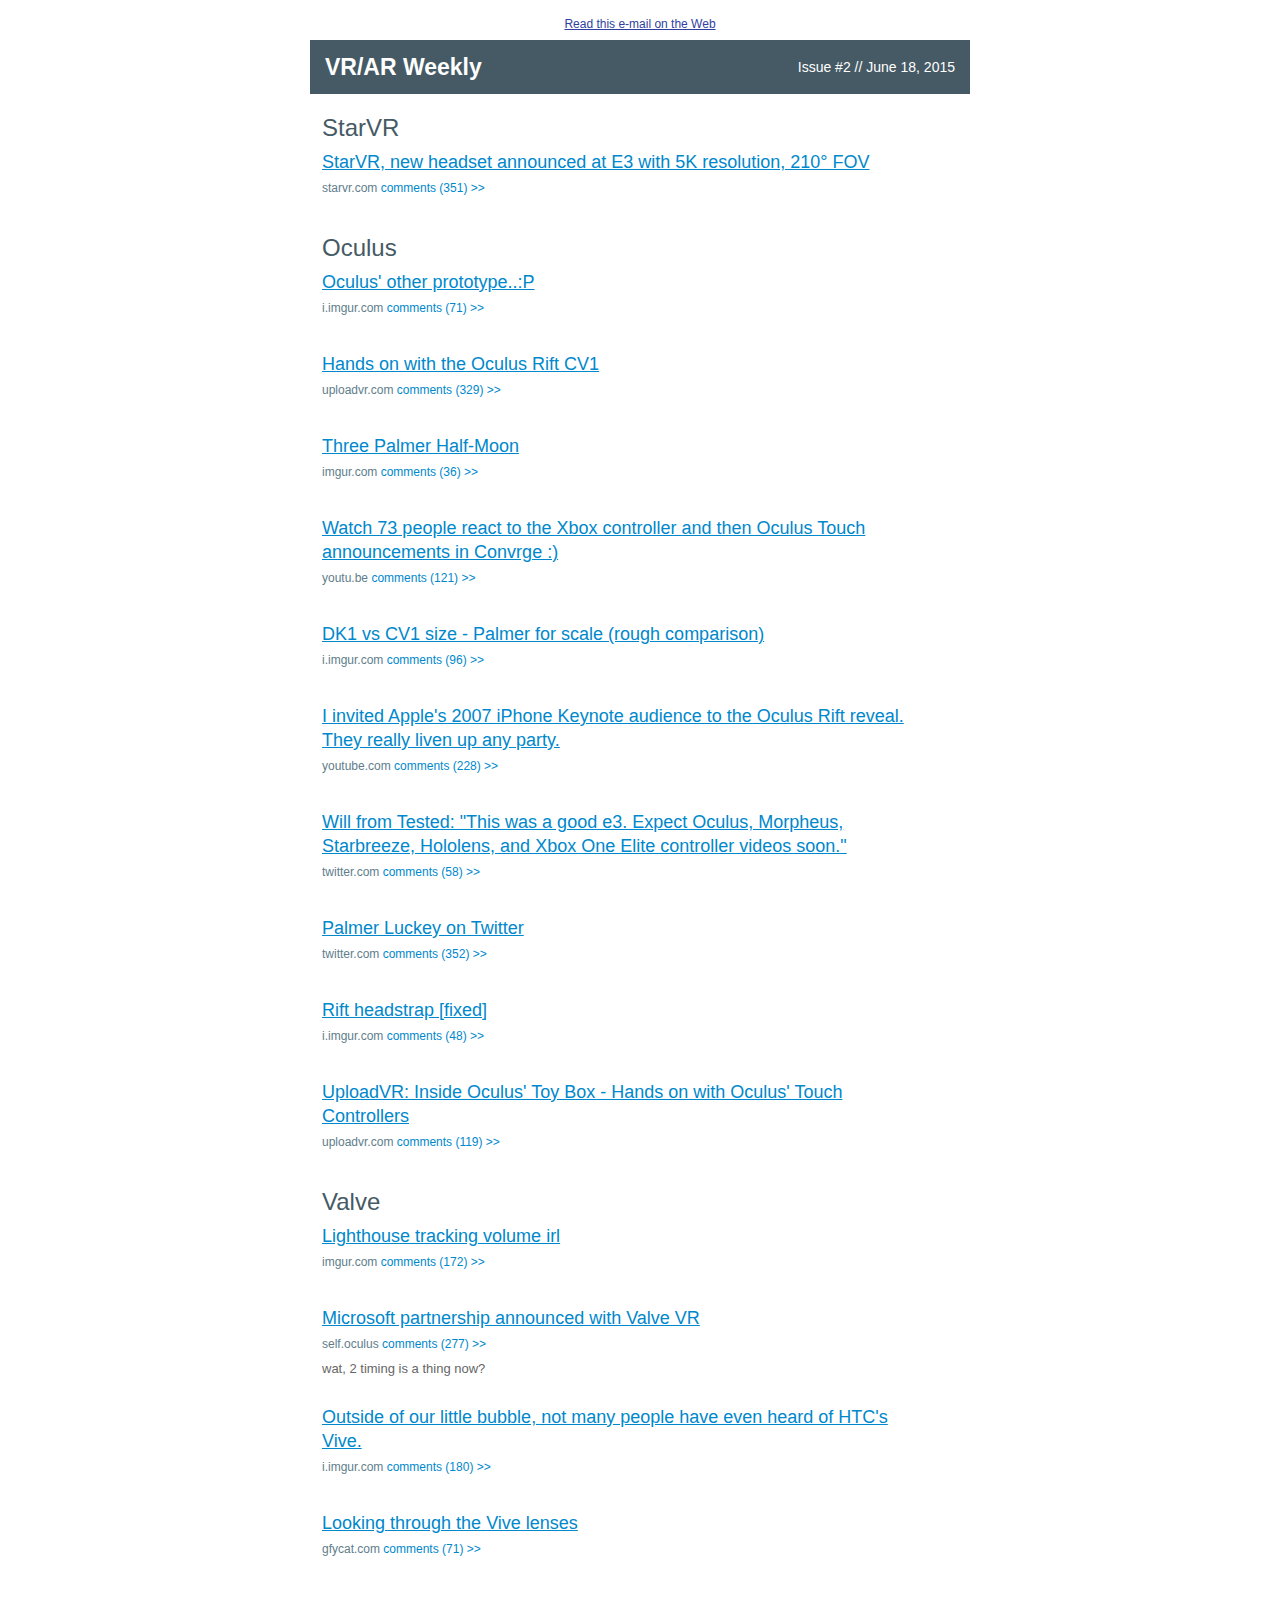
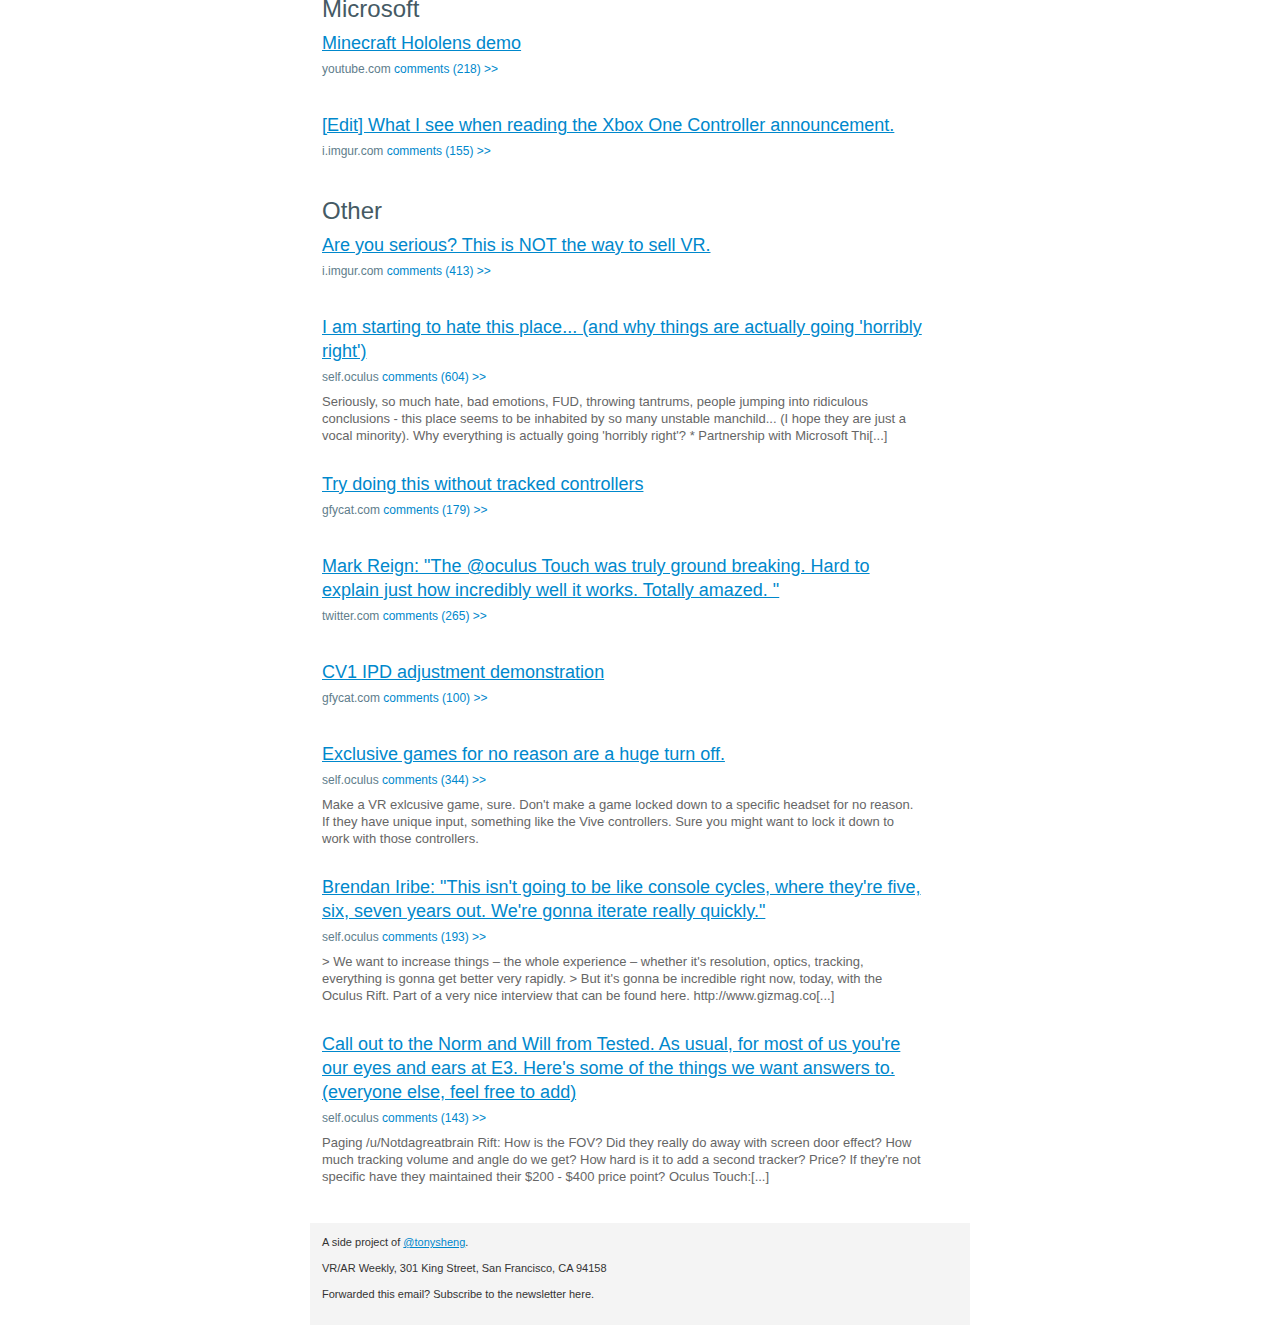
<file: 2.html>
<!DOCTYPE html>
<html>
<head>
    <title>VR/AR Weekly #2</title>
</head>
<body>
<!-- INCLOSING TABLE AND DIV -->
<div class="issue-html"><table border="0" width="100%" cellpadding="0" cellspacing="0" bgcolor="#ffffff" style="font-family: 'helvetica neue', helvetica, arial, sans-serif; font-size: 14px; line-height: 20px; color: #333"><tr><td align="center" valign="top">

<!-- EMAIL TEXT AND AND READ ON WEB LINK -->
	<table border="0" width="660" cellpadding="0" cellspacing="0" class="container noarchive" style="border-collapse: collapse;"><tr><td style="padding-top: 6px; padding-bottom: 6px; font-size: 12px; text-align: center; color: #555">
		<a target="_blank" href="{{url}}issue/2" style="color: #303F9F">Read this e-mail on the Web</a>
	</td></tr></table>

	<!-- BODY INCLOSING TABLE -->
	<table border="0" width="660" cellpadding="0" cellspacing="0" class="container" style="border-collapse: collapse">
		<tr><td style="background-color: #455A64"><table width="100%" cellspacing="0" cellpadding="0" align="left"><tr><td align="left" class="block" style="padding: 6px 12px;">

		<!-- TOP BANNER -->
			<table align="left" width="50%" class="gowide"><tr><td><span style="line-height: 36px; font-size: 23px; color: #303F9F; font-weight: bold; color: #ffffff; -webkit-font-smoothing: antialiased;">VR/AR Weekly</span></td></tr></table>
			<table align="left" style="text-align: right" width="50%" class="gowide lonmo"><tr><td><span style="font-size: 14px; line-height: 36px; font-weight: normal; color: #ffffff">
				Issue #2 // June 18, 2015
			</span></td></tr></table>
		</td></tr></table></td></tr>

		<!-- POSTS CONTAINER -->
		<tr><td style="padding: 16px 12px 12px 12px" align="left">

		
	<p style="color:#455A64; font-size: 24px; font-weight: normal; margin-top: 8px; margin-bottom: 10px">StarVR</p>
		<table width="600" align="left" class="gowide" cellpadding="0" cellspacing="0" style="border-collapse: collapse"><tr><td>
				<div style="font-size: 18px; margin: 2px 0px"><a target="_blank" href="http://www.starvr.com?utm_source=vrarweekly&amp;utm_medium=email" title="http://www.starvr.com" style="display: block; color: #0088cc; line-height: 24px; text-decoration: underline; font-weight: 500">StarVR, new headset announced at E3 with 5K resolution, 210° FOV</a></div>
				<div style="color: #607D8B; font-weight: normal; font-size: 12px; line-height: 24px; text-transform: lowercase; margin-top: 2px; font-family: verdana, arial, sans-serif">
					starvr.com   <a target="_blank" href="https://www.reddit.com/r/oculus/comments/39s1kw/starvr_new_headset_announced_at_e3_with_5k/?utm_source=vrarweekly&amp;utm_medium=email" title="https://www.reddit.com/r/oculus/comments/39s1kw/starvr_new_headset_announced_at_e3_with_5k/" style="display: inline-block; color: #0088cc; text-decoration: none; text-transform: none">  comments (351) >></a></div>
					<div style="font-size: 13px; line-height: 17px; margin-top: 4px; color: #666666">
						
					</div>
					<br>
				</td></tr></table>
				<table width="140" class="nomo" align="left"><tr><td style="text-align: center"></td></tr></table>
				<br clear="all" style="clear: both">
		<p style="color:#455A64; font-size: 24px; font-weight: normal; margin-top: 8px; margin-bottom: 10px">Oculus</p>
		<table width="600" align="left" class="gowide" cellpadding="0" cellspacing="0" style="border-collapse: collapse"><tr><td>
				<div style="font-size: 18px; margin: 2px 0px"><a target="_blank" href="http://i.imgur.com/NSF7CLw.jpg?utm_source=vrarweekly&amp;utm_medium=email" title="http://i.imgur.com/NSF7CLw.jpg" style="display: block; color: #0088cc; line-height: 24px; text-decoration: underline; font-weight: 500">Oculus' other prototype..:P</a></div>
				<div style="color: #607D8B; font-weight: normal; font-size: 12px; line-height: 24px; text-transform: lowercase; margin-top: 2px; font-family: verdana, arial, sans-serif">
					i.imgur.com   <a target="_blank" href="https://www.reddit.com/r/oculus/comments/39h6sm/oculus_other_prototypep/?utm_source=vrarweekly&amp;utm_medium=email" title="https://www.reddit.com/r/oculus/comments/39h6sm/oculus_other_prototypep/" style="display: inline-block; color: #0088cc; text-decoration: none; text-transform: none">  comments (71) >></a></div>
					<div style="font-size: 13px; line-height: 17px; margin-top: 4px; color: #666666">
						
					</div>
					<br>
				</td></tr></table>
				<table width="140" class="nomo" align="left"><tr><td style="text-align: center"></td></tr></table>
				<br clear="all" style="clear: both">
		
		<table width="600" align="left" class="gowide" cellpadding="0" cellspacing="0" style="border-collapse: collapse"><tr><td>
				<div style="font-size: 18px; margin: 2px 0px"><a target="_blank" href="http://uploadvr.com/back-to-the-chair-hands-on-with-the-oculus-rift-consumer-version/?utm_source=vrarweekly&amp;utm_medium=email" title="http://uploadvr.com/back-to-the-chair-hands-on-with-the-oculus-rift-consumer-version/" style="display: block; color: #0088cc; line-height: 24px; text-decoration: underline; font-weight: 500">Hands on with the Oculus Rift CV1</a></div>
				<div style="color: #607D8B; font-weight: normal; font-size: 12px; line-height: 24px; text-transform: lowercase; margin-top: 2px; font-family: verdana, arial, sans-serif">
					uploadvr.com   <a target="_blank" href="https://www.reddit.com/r/oculus/comments/3a303m/hands_on_with_the_oculus_rift_cv1/?utm_source=vrarweekly&amp;utm_medium=email" title="https://www.reddit.com/r/oculus/comments/3a303m/hands_on_with_the_oculus_rift_cv1/" style="display: inline-block; color: #0088cc; text-decoration: none; text-transform: none">  comments (329) >></a></div>
					<div style="font-size: 13px; line-height: 17px; margin-top: 4px; color: #666666">
						
					</div>
					<br>
				</td></tr></table>
				<table width="140" class="nomo" align="left"><tr><td style="text-align: center"></td></tr></table>
				<br clear="all" style="clear: both">
		
		<table width="600" align="left" class="gowide" cellpadding="0" cellspacing="0" style="border-collapse: collapse"><tr><td>
				<div style="font-size: 18px; margin: 2px 0px"><a target="_blank" href="http://imgur.com/MaUsD0g?utm_source=vrarweekly&amp;utm_medium=email" title="http://imgur.com/MaUsD0g" style="display: block; color: #0088cc; line-height: 24px; text-decoration: underline; font-weight: 500">Three Palmer Half-Moon</a></div>
				<div style="color: #607D8B; font-weight: normal; font-size: 12px; line-height: 24px; text-transform: lowercase; margin-top: 2px; font-family: verdana, arial, sans-serif">
					imgur.com   <a target="_blank" href="https://www.reddit.com/r/oculus/comments/3a7h7f/three_palmer_halfmoon/?utm_source=vrarweekly&amp;utm_medium=email" title="https://www.reddit.com/r/oculus/comments/3a7h7f/three_palmer_halfmoon/" style="display: inline-block; color: #0088cc; text-decoration: none; text-transform: none">  comments (36) >></a></div>
					<div style="font-size: 13px; line-height: 17px; margin-top: 4px; color: #666666">
						
					</div>
					<br>
				</td></tr></table>
				<table width="140" class="nomo" align="left"><tr><td style="text-align: center"></td></tr></table>
				<br clear="all" style="clear: both">
		
		<table width="600" align="left" class="gowide" cellpadding="0" cellspacing="0" style="border-collapse: collapse"><tr><td>
				<div style="font-size: 18px; margin: 2px 0px"><a target="_blank" href="https://youtu.be/oW-8VeSEsP4?utm_source=vrarweekly&amp;utm_medium=email" title="https://youtu.be/oW-8VeSEsP4" style="display: block; color: #0088cc; line-height: 24px; text-decoration: underline; font-weight: 500">Watch 73 people react to the Xbox controller and then Oculus Touch announcements in Convrge :)</a></div>
				<div style="color: #607D8B; font-weight: normal; font-size: 12px; line-height: 24px; text-transform: lowercase; margin-top: 2px; font-family: verdana, arial, sans-serif">
					youtu.be   <a target="_blank" href="https://www.reddit.com/r/oculus/comments/39hlap/watch_73_people_react_to_the_xbox_controller_and/?utm_source=vrarweekly&amp;utm_medium=email" title="https://www.reddit.com/r/oculus/comments/39hlap/watch_73_people_react_to_the_xbox_controller_and/" style="display: inline-block; color: #0088cc; text-decoration: none; text-transform: none">  comments (121) >></a></div>
					<div style="font-size: 13px; line-height: 17px; margin-top: 4px; color: #666666">
						
					</div>
					<br>
				</td></tr></table>
				<table width="140" class="nomo" align="left"><tr><td style="text-align: center"></td></tr></table>
				<br clear="all" style="clear: both">
		
		<table width="600" align="left" class="gowide" cellpadding="0" cellspacing="0" style="border-collapse: collapse"><tr><td>
				<div style="font-size: 18px; margin: 2px 0px"><a target="_blank" href="http://i.imgur.com/sra939K.jpg?utm_source=vrarweekly&amp;utm_medium=email" title="http://i.imgur.com/sra939K.jpg" style="display: block; color: #0088cc; line-height: 24px; text-decoration: underline; font-weight: 500">DK1 vs CV1 size - Palmer for scale (rough comparison)</a></div>
				<div style="color: #607D8B; font-weight: normal; font-size: 12px; line-height: 24px; text-transform: lowercase; margin-top: 2px; font-family: verdana, arial, sans-serif">
					i.imgur.com   <a target="_blank" href="https://www.reddit.com/r/oculus/comments/3a40h3/dk1_vs_cv1_size_palmer_for_scale_rough_comparison/?utm_source=vrarweekly&amp;utm_medium=email" title="https://www.reddit.com/r/oculus/comments/3a40h3/dk1_vs_cv1_size_palmer_for_scale_rough_comparison/" style="display: inline-block; color: #0088cc; text-decoration: none; text-transform: none">  comments (96) >></a></div>
					<div style="font-size: 13px; line-height: 17px; margin-top: 4px; color: #666666">
						
					</div>
					<br>
				</td></tr></table>
				<table width="140" class="nomo" align="left"><tr><td style="text-align: center"></td></tr></table>
				<br clear="all" style="clear: both">
		
		<table width="600" align="left" class="gowide" cellpadding="0" cellspacing="0" style="border-collapse: collapse"><tr><td>
				<div style="font-size: 18px; margin: 2px 0px"><a target="_blank" href="https://www.youtube.com/watch?v=Qzww8afzxew?utm_source=vrarweekly&amp;utm_medium=email" title="https://www.youtube.com/watch?v=Qzww8afzxew" style="display: block; color: #0088cc; line-height: 24px; text-decoration: underline; font-weight: 500">I invited Apple's 2007 iPhone Keynote audience to the Oculus Rift reveal. They really liven up any party.</a></div>
				<div style="color: #607D8B; font-weight: normal; font-size: 12px; line-height: 24px; text-transform: lowercase; margin-top: 2px; font-family: verdana, arial, sans-serif">
					youtube.com   <a target="_blank" href="https://www.reddit.com/r/oculus/comments/39odzy/i_invited_apples_2007_iphone_keynote_audience_to/?utm_source=vrarweekly&amp;utm_medium=email" title="https://www.reddit.com/r/oculus/comments/39odzy/i_invited_apples_2007_iphone_keynote_audience_to/" style="display: inline-block; color: #0088cc; text-decoration: none; text-transform: none">  comments (228) >></a></div>
					<div style="font-size: 13px; line-height: 17px; margin-top: 4px; color: #666666">
						
					</div>
					<br>
				</td></tr></table>
				<table width="140" class="nomo" align="left"><tr><td style="text-align: center"></td></tr></table>
				<br clear="all" style="clear: both">
		
		<table width="600" align="left" class="gowide" cellpadding="0" cellspacing="0" style="border-collapse: collapse"><tr><td>
				<div style="font-size: 18px; margin: 2px 0px"><a target="_blank" href="https://twitter.com/willsmith/status/611318988157521920?utm_source=vrarweekly&amp;utm_medium=email" title="https://twitter.com/willsmith/status/611318988157521920" style="display: block; color: #0088cc; line-height: 24px; text-decoration: underline; font-weight: 500">Will from Tested: "This was a good e3. Expect Oculus, Morpheus, Starbreeze, Hololens, and Xbox One Elite controller videos soon."</a></div>
				<div style="color: #607D8B; font-weight: normal; font-size: 12px; line-height: 24px; text-transform: lowercase; margin-top: 2px; font-family: verdana, arial, sans-serif">
					twitter.com   <a target="_blank" href="https://www.reddit.com/r/oculus/comments/3a84t8/will_from_tested_this_was_a_good_e3_expect_oculus/?utm_source=vrarweekly&amp;utm_medium=email" title="https://www.reddit.com/r/oculus/comments/3a84t8/will_from_tested_this_was_a_good_e3_expect_oculus/" style="display: inline-block; color: #0088cc; text-decoration: none; text-transform: none">  comments (58) >></a></div>
					<div style="font-size: 13px; line-height: 17px; margin-top: 4px; color: #666666">
						
					</div>
					<br>
				</td></tr></table>
				<table width="140" class="nomo" align="left"><tr><td style="text-align: center"></td></tr></table>
				<br clear="all" style="clear: both">
		
		<table width="600" align="left" class="gowide" cellpadding="0" cellspacing="0" style="border-collapse: collapse"><tr><td>
				<div style="font-size: 18px; margin: 2px 0px"><a target="_blank" href="https://twitter.com/PalmerLuckey/status/609057819942211585?utm_source=vrarweekly&amp;utm_medium=email" title="https://twitter.com/PalmerLuckey/status/609057819942211585" style="display: block; color: #0088cc; line-height: 24px; text-decoration: underline; font-weight: 500">Palmer Luckey on Twitter</a></div>
				<div style="color: #607D8B; font-weight: normal; font-size: 12px; line-height: 24px; text-transform: lowercase; margin-top: 2px; font-family: verdana, arial, sans-serif">
					twitter.com   <a target="_blank" href="https://www.reddit.com/r/oculus/comments/39h4z4/palmer_luckey_on_twitter/?utm_source=vrarweekly&amp;utm_medium=email" title="https://www.reddit.com/r/oculus/comments/39h4z4/palmer_luckey_on_twitter/" style="display: inline-block; color: #0088cc; text-decoration: none; text-transform: none">  comments (352) >></a></div>
					<div style="font-size: 13px; line-height: 17px; margin-top: 4px; color: #666666">
						
					</div>
					<br>
				</td></tr></table>
				<table width="140" class="nomo" align="left"><tr><td style="text-align: center"></td></tr></table>
				<br clear="all" style="clear: both">
		
		<table width="600" align="left" class="gowide" cellpadding="0" cellspacing="0" style="border-collapse: collapse"><tr><td>
				<div style="font-size: 18px; margin: 2px 0px"><a target="_blank" href="http://i.imgur.com/MMqA3Dz.jpg?utm_source=vrarweekly&amp;utm_medium=email" title="http://i.imgur.com/MMqA3Dz.jpg" style="display: block; color: #0088cc; line-height: 24px; text-decoration: underline; font-weight: 500">Rift headstrap [fixed]</a></div>
				<div style="color: #607D8B; font-weight: normal; font-size: 12px; line-height: 24px; text-transform: lowercase; margin-top: 2px; font-family: verdana, arial, sans-serif">
					i.imgur.com   <a target="_blank" href="https://www.reddit.com/r/oculus/comments/39mu64/rift_headstrap_fixed/?utm_source=vrarweekly&amp;utm_medium=email" title="https://www.reddit.com/r/oculus/comments/39mu64/rift_headstrap_fixed/" style="display: inline-block; color: #0088cc; text-decoration: none; text-transform: none">  comments (48) >></a></div>
					<div style="font-size: 13px; line-height: 17px; margin-top: 4px; color: #666666">
						
					</div>
					<br>
				</td></tr></table>
				<table width="140" class="nomo" align="left"><tr><td style="text-align: center"></td></tr></table>
				<br clear="all" style="clear: both">
		
		<table width="600" align="left" class="gowide" cellpadding="0" cellspacing="0" style="border-collapse: collapse"><tr><td>
				<div style="font-size: 18px; margin: 2px 0px"><a target="_blank" href="http://uploadvr.com/inside-oculus-toy-box-hands-on-with-oculus-touch-controllers/?utm_source=vrarweekly&amp;utm_medium=email" title="http://uploadvr.com/inside-oculus-toy-box-hands-on-with-oculus-touch-controllers/" style="display: block; color: #0088cc; line-height: 24px; text-decoration: underline; font-weight: 500">UploadVR: Inside Oculus' Toy Box - Hands on with Oculus' Touch Controllers</a></div>
				<div style="color: #607D8B; font-weight: normal; font-size: 12px; line-height: 24px; text-transform: lowercase; margin-top: 2px; font-family: verdana, arial, sans-serif">
					uploadvr.com   <a target="_blank" href="https://www.reddit.com/r/oculus/comments/3a48y9/uploadvr_inside_oculus_toy_box_hands_on_with/?utm_source=vrarweekly&amp;utm_medium=email" title="https://www.reddit.com/r/oculus/comments/3a48y9/uploadvr_inside_oculus_toy_box_hands_on_with/" style="display: inline-block; color: #0088cc; text-decoration: none; text-transform: none">  comments (119) >></a></div>
					<div style="font-size: 13px; line-height: 17px; margin-top: 4px; color: #666666">
						
					</div>
					<br>
				</td></tr></table>
				<table width="140" class="nomo" align="left"><tr><td style="text-align: center"></td></tr></table>
				<br clear="all" style="clear: both">
		<p style="color:#455A64; font-size: 24px; font-weight: normal; margin-top: 8px; margin-bottom: 10px">Valve</p>
		<table width="600" align="left" class="gowide" cellpadding="0" cellspacing="0" style="border-collapse: collapse"><tr><td>
				<div style="font-size: 18px; margin: 2px 0px"><a target="_blank" href="http://imgur.com/YfPH9a4?utm_source=vrarweekly&amp;utm_medium=email" title="http://imgur.com/YfPH9a4" style="display: block; color: #0088cc; line-height: 24px; text-decoration: underline; font-weight: 500">Lighthouse tracking volume irl</a></div>
				<div style="color: #607D8B; font-weight: normal; font-size: 12px; line-height: 24px; text-transform: lowercase; margin-top: 2px; font-family: verdana, arial, sans-serif">
					imgur.com   <a target="_blank" href="https://www.reddit.com/r/oculus/comments/39r9s5/lighthouse_tracking_volume_irl/?utm_source=vrarweekly&amp;utm_medium=email" title="https://www.reddit.com/r/oculus/comments/39r9s5/lighthouse_tracking_volume_irl/" style="display: inline-block; color: #0088cc; text-decoration: none; text-transform: none">  comments (172) >></a></div>
					<div style="font-size: 13px; line-height: 17px; margin-top: 4px; color: #666666">
						
					</div>
					<br>
				</td></tr></table>
				<table width="140" class="nomo" align="left"><tr><td style="text-align: center"></td></tr></table>
				<br clear="all" style="clear: both">
		
		<table width="600" align="left" class="gowide" cellpadding="0" cellspacing="0" style="border-collapse: collapse"><tr><td>
				<div style="font-size: 18px; margin: 2px 0px"><a target="_blank" href="http://www.reddit.com/r/oculus/comments/39xs1i/microsoft_partnership_announced_with_valve_vr/?utm_source=vrarweekly&amp;utm_medium=email" title="http://www.reddit.com/r/oculus/comments/39xs1i/microsoft_partnership_announced_with_valve_vr/" style="display: block; color: #0088cc; line-height: 24px; text-decoration: underline; font-weight: 500">Microsoft partnership announced with Valve VR</a></div>
				<div style="color: #607D8B; font-weight: normal; font-size: 12px; line-height: 24px; text-transform: lowercase; margin-top: 2px; font-family: verdana, arial, sans-serif">
					self.oculus   <a target="_blank" href="https://www.reddit.com/r/oculus/comments/39xs1i/microsoft_partnership_announced_with_valve_vr/?utm_source=vrarweekly&amp;utm_medium=email" title="https://www.reddit.com/r/oculus/comments/39xs1i/microsoft_partnership_announced_with_valve_vr/" style="display: inline-block; color: #0088cc; text-decoration: none; text-transform: none">  comments (277) >></a></div>
					<div style="font-size: 13px; line-height: 17px; margin-top: 4px; color: #666666">
						wat, 2 timing is a thing now?
					</div>
					<br>
				</td></tr></table>
				<table width="140" class="nomo" align="left"><tr><td style="text-align: center"></td></tr></table>
				<br clear="all" style="clear: both">
		
		<table width="600" align="left" class="gowide" cellpadding="0" cellspacing="0" style="border-collapse: collapse"><tr><td>
				<div style="font-size: 18px; margin: 2px 0px"><a target="_blank" href="http://i.imgur.com/Pi7lTT2.png?utm_source=vrarweekly&amp;utm_medium=email" title="http://i.imgur.com/Pi7lTT2.png" style="display: block; color: #0088cc; line-height: 24px; text-decoration: underline; font-weight: 500">Outside of our little bubble, not many people have even heard of HTC's Vive.</a></div>
				<div style="color: #607D8B; font-weight: normal; font-size: 12px; line-height: 24px; text-transform: lowercase; margin-top: 2px; font-family: verdana, arial, sans-serif">
					i.imgur.com   <a target="_blank" href="https://www.reddit.com/r/oculus/comments/3a5gpj/outside_of_our_little_bubble_not_many_people_have/?utm_source=vrarweekly&amp;utm_medium=email" title="https://www.reddit.com/r/oculus/comments/3a5gpj/outside_of_our_little_bubble_not_many_people_have/" style="display: inline-block; color: #0088cc; text-decoration: none; text-transform: none">  comments (180) >></a></div>
					<div style="font-size: 13px; line-height: 17px; margin-top: 4px; color: #666666">
						
					</div>
					<br>
				</td></tr></table>
				<table width="140" class="nomo" align="left"><tr><td style="text-align: center"></td></tr></table>
				<br clear="all" style="clear: both">
		
		<table width="600" align="left" class="gowide" cellpadding="0" cellspacing="0" style="border-collapse: collapse"><tr><td>
				<div style="font-size: 18px; margin: 2px 0px"><a target="_blank" href="http://gfycat.com/BowedDevotedFly?utm_source=vrarweekly&amp;utm_medium=email" title="http://gfycat.com/BowedDevotedFly" style="display: block; color: #0088cc; line-height: 24px; text-decoration: underline; font-weight: 500">Looking through the Vive lenses</a></div>
				<div style="color: #607D8B; font-weight: normal; font-size: 12px; line-height: 24px; text-transform: lowercase; margin-top: 2px; font-family: verdana, arial, sans-serif">
					gfycat.com   <a target="_blank" href="https://www.reddit.com/r/oculus/comments/39h2vi/looking_through_the_vive_lenses/?utm_source=vrarweekly&amp;utm_medium=email" title="https://www.reddit.com/r/oculus/comments/39h2vi/looking_through_the_vive_lenses/" style="display: inline-block; color: #0088cc; text-decoration: none; text-transform: none">  comments (71) >></a></div>
					<div style="font-size: 13px; line-height: 17px; margin-top: 4px; color: #666666">
						
					</div>
					<br>
				</td></tr></table>
				<table width="140" class="nomo" align="left"><tr><td style="text-align: center"></td></tr></table>
				<br clear="all" style="clear: both">
		<p style="color:#455A64; font-size: 24px; font-weight: normal; margin-top: 8px; margin-bottom: 10px">Microsoft</p>
		<table width="600" align="left" class="gowide" cellpadding="0" cellspacing="0" style="border-collapse: collapse"><tr><td>
				<div style="font-size: 18px; margin: 2px 0px"><a target="_blank" href="https://www.youtube.com/watch?t=14&amp;v=xgakdcEzVwg?utm_source=vrarweekly&amp;utm_medium=email" title="https://www.youtube.com/watch?t=14&amp;v=xgakdcEzVwg" style="display: block; color: #0088cc; line-height: 24px; text-decoration: underline; font-weight: 500">Minecraft Hololens demo</a></div>
				<div style="color: #607D8B; font-weight: normal; font-size: 12px; line-height: 24px; text-transform: lowercase; margin-top: 2px; font-family: verdana, arial, sans-serif">
					youtube.com   <a target="_blank" href="https://www.reddit.com/r/oculus/comments/39xwfh/minecraft_hololens_demo/?utm_source=vrarweekly&amp;utm_medium=email" title="https://www.reddit.com/r/oculus/comments/39xwfh/minecraft_hololens_demo/" style="display: inline-block; color: #0088cc; text-decoration: none; text-transform: none">  comments (218) >></a></div>
					<div style="font-size: 13px; line-height: 17px; margin-top: 4px; color: #666666">
						
					</div>
					<br>
				</td></tr></table>
				<table width="140" class="nomo" align="left"><tr><td style="text-align: center"></td></tr></table>
				<br clear="all" style="clear: both">
		
		<table width="600" align="left" class="gowide" cellpadding="0" cellspacing="0" style="border-collapse: collapse"><tr><td>
				<div style="font-size: 18px; margin: 2px 0px"><a target="_blank" href="http://i.imgur.com/YNwWi4d.png?utm_source=vrarweekly&amp;utm_medium=email" title="http://i.imgur.com/YNwWi4d.png" style="display: block; color: #0088cc; line-height: 24px; text-decoration: underline; font-weight: 500">[Edit] What I see when reading the Xbox One Controller announcement.</a></div>
				<div style="color: #607D8B; font-weight: normal; font-size: 12px; line-height: 24px; text-transform: lowercase; margin-top: 2px; font-family: verdana, arial, sans-serif">
					i.imgur.com   <a target="_blank" href="https://www.reddit.com/r/oculus/comments/39irpz/edit_what_i_see_when_reading_the_xbox_one/?utm_source=vrarweekly&amp;utm_medium=email" title="https://www.reddit.com/r/oculus/comments/39irpz/edit_what_i_see_when_reading_the_xbox_one/" style="display: inline-block; color: #0088cc; text-decoration: none; text-transform: none">  comments (155) >></a></div>
					<div style="font-size: 13px; line-height: 17px; margin-top: 4px; color: #666666">
						
					</div>
					<br>
				</td></tr></table>
				<table width="140" class="nomo" align="left"><tr><td style="text-align: center"></td></tr></table>
				<br clear="all" style="clear: both">
		<p style="color:#455A64; font-size: 24px; font-weight: normal; margin-top: 8px; margin-bottom: 10px">Other</p>
		<table width="600" align="left" class="gowide" cellpadding="0" cellspacing="0" style="border-collapse: collapse"><tr><td>
				<div style="font-size: 18px; margin: 2px 0px"><a target="_blank" href="http://i.imgur.com/vxapzhN.jpg?utm_source=vrarweekly&amp;utm_medium=email" title="http://i.imgur.com/vxapzhN.jpg" style="display: block; color: #0088cc; line-height: 24px; text-decoration: underline; font-weight: 500">Are you serious? This is NOT the way to sell VR.</a></div>
				<div style="color: #607D8B; font-weight: normal; font-size: 12px; line-height: 24px; text-transform: lowercase; margin-top: 2px; font-family: verdana, arial, sans-serif">
					i.imgur.com   <a target="_blank" href="https://www.reddit.com/r/oculus/comments/39hejc/are_you_serious_this_is_not_the_way_to_sell_vr/?utm_source=vrarweekly&amp;utm_medium=email" title="https://www.reddit.com/r/oculus/comments/39hejc/are_you_serious_this_is_not_the_way_to_sell_vr/" style="display: inline-block; color: #0088cc; text-decoration: none; text-transform: none">  comments (413) >></a></div>
					<div style="font-size: 13px; line-height: 17px; margin-top: 4px; color: #666666">
						
					</div>
					<br>
				</td></tr></table>
				<table width="140" class="nomo" align="left"><tr><td style="text-align: center"></td></tr></table>
				<br clear="all" style="clear: both">
		
		<table width="600" align="left" class="gowide" cellpadding="0" cellspacing="0" style="border-collapse: collapse"><tr><td>
				<div style="font-size: 18px; margin: 2px 0px"><a target="_blank" href="http://www.reddit.com/r/oculus/comments/39km6o/i_am_starting_to_hate_this_place_and_why_things/?utm_source=vrarweekly&amp;utm_medium=email" title="http://www.reddit.com/r/oculus/comments/39km6o/i_am_starting_to_hate_this_place_and_why_things/" style="display: block; color: #0088cc; line-height: 24px; text-decoration: underline; font-weight: 500">I am starting to hate this place... (and why things are actually going 'horribly right')</a></div>
				<div style="color: #607D8B; font-weight: normal; font-size: 12px; line-height: 24px; text-transform: lowercase; margin-top: 2px; font-family: verdana, arial, sans-serif">
					self.oculus   <a target="_blank" href="https://www.reddit.com/r/oculus/comments/39km6o/i_am_starting_to_hate_this_place_and_why_things/?utm_source=vrarweekly&amp;utm_medium=email" title="https://www.reddit.com/r/oculus/comments/39km6o/i_am_starting_to_hate_this_place_and_why_things/" style="display: inline-block; color: #0088cc; text-decoration: none; text-transform: none">  comments (604) >></a></div>
					<div style="font-size: 13px; line-height: 17px; margin-top: 4px; color: #666666">
						Seriously, so much hate, bad emotions, FUD, throwing tantrums, people jumping into ridiculous conclusions - this place seems to be inhabited by so many unstable manchild... (I hope they are just a vocal minority).

Why everything is actually going 'horribly right'?

* Partnership with Microsoft

Thi[...]
					</div>
					<br>
				</td></tr></table>
				<table width="140" class="nomo" align="left"><tr><td style="text-align: center"></td></tr></table>
				<br clear="all" style="clear: both">
		
		<table width="600" align="left" class="gowide" cellpadding="0" cellspacing="0" style="border-collapse: collapse"><tr><td>
				<div style="font-size: 18px; margin: 2px 0px"><a target="_blank" href="http://gfycat.com/WideeyedTimelyChafer?utm_source=vrarweekly&amp;utm_medium=email" title="http://gfycat.com/WideeyedTimelyChafer" style="display: block; color: #0088cc; line-height: 24px; text-decoration: underline; font-weight: 500">Try doing this without tracked controllers</a></div>
				<div style="color: #607D8B; font-weight: normal; font-size: 12px; line-height: 24px; text-transform: lowercase; margin-top: 2px; font-family: verdana, arial, sans-serif">
					gfycat.com   <a target="_blank" href="https://www.reddit.com/r/oculus/comments/39h5uz/try_doing_this_without_tracked_controllers/?utm_source=vrarweekly&amp;utm_medium=email" title="https://www.reddit.com/r/oculus/comments/39h5uz/try_doing_this_without_tracked_controllers/" style="display: inline-block; color: #0088cc; text-decoration: none; text-transform: none">  comments (179) >></a></div>
					<div style="font-size: 13px; line-height: 17px; margin-top: 4px; color: #666666">
						
					</div>
					<br>
				</td></tr></table>
				<table width="140" class="nomo" align="left"><tr><td style="text-align: center"></td></tr></table>
				<br clear="all" style="clear: both">
		
		<table width="600" align="left" class="gowide" cellpadding="0" cellspacing="0" style="border-collapse: collapse"><tr><td>
				<div style="font-size: 18px; margin: 2px 0px"><a target="_blank" href="https://twitter.com/MarkRein/status/610863141061328897?utm_source=vrarweekly&amp;utm_medium=email" title="https://twitter.com/MarkRein/status/610863141061328897" style="display: block; color: #0088cc; line-height: 24px; text-decoration: underline; font-weight: 500">Mark Reign: "The @oculus Touch was truly ground breaking. Hard to explain just how incredibly well it works. Totally amazed. "</a></div>
				<div style="color: #607D8B; font-weight: normal; font-size: 12px; line-height: 24px; text-transform: lowercase; margin-top: 2px; font-family: verdana, arial, sans-serif">
					twitter.com   <a target="_blank" href="https://www.reddit.com/r/oculus/comments/3a28mp/mark_reign_the_oculus_touch_was_truly_ground/?utm_source=vrarweekly&amp;utm_medium=email" title="https://www.reddit.com/r/oculus/comments/3a28mp/mark_reign_the_oculus_touch_was_truly_ground/" style="display: inline-block; color: #0088cc; text-decoration: none; text-transform: none">  comments (265) >></a></div>
					<div style="font-size: 13px; line-height: 17px; margin-top: 4px; color: #666666">
						
					</div>
					<br>
				</td></tr></table>
				<table width="140" class="nomo" align="left"><tr><td style="text-align: center"></td></tr></table>
				<br clear="all" style="clear: both">
		
		<table width="600" align="left" class="gowide" cellpadding="0" cellspacing="0" style="border-collapse: collapse"><tr><td>
				<div style="font-size: 18px; margin: 2px 0px"><a target="_blank" href="http://gfycat.com/FormalUnfoldedBluetonguelizard?utm_source=vrarweekly&amp;utm_medium=email" title="http://gfycat.com/FormalUnfoldedBluetonguelizard" style="display: block; color: #0088cc; line-height: 24px; text-decoration: underline; font-weight: 500">CV1 IPD adjustment demonstration</a></div>
				<div style="color: #607D8B; font-weight: normal; font-size: 12px; line-height: 24px; text-transform: lowercase; margin-top: 2px; font-family: verdana, arial, sans-serif">
					gfycat.com   <a target="_blank" href="https://www.reddit.com/r/oculus/comments/39k7me/cv1_ipd_adjustment_demonstration/?utm_source=vrarweekly&amp;utm_medium=email" title="https://www.reddit.com/r/oculus/comments/39k7me/cv1_ipd_adjustment_demonstration/" style="display: inline-block; color: #0088cc; text-decoration: none; text-transform: none">  comments (100) >></a></div>
					<div style="font-size: 13px; line-height: 17px; margin-top: 4px; color: #666666">
						
					</div>
					<br>
				</td></tr></table>
				<table width="140" class="nomo" align="left"><tr><td style="text-align: center"></td></tr></table>
				<br clear="all" style="clear: both">
		
		<table width="600" align="left" class="gowide" cellpadding="0" cellspacing="0" style="border-collapse: collapse"><tr><td>
				<div style="font-size: 18px; margin: 2px 0px"><a target="_blank" href="http://www.reddit.com/r/oculus/comments/39h15g/exclusive_games_for_no_reason_are_a_huge_turn_off/?utm_source=vrarweekly&amp;utm_medium=email" title="http://www.reddit.com/r/oculus/comments/39h15g/exclusive_games_for_no_reason_are_a_huge_turn_off/" style="display: block; color: #0088cc; line-height: 24px; text-decoration: underline; font-weight: 500">Exclusive games for no reason are a huge turn off.</a></div>
				<div style="color: #607D8B; font-weight: normal; font-size: 12px; line-height: 24px; text-transform: lowercase; margin-top: 2px; font-family: verdana, arial, sans-serif">
					self.oculus   <a target="_blank" href="https://www.reddit.com/r/oculus/comments/39h15g/exclusive_games_for_no_reason_are_a_huge_turn_off/?utm_source=vrarweekly&amp;utm_medium=email" title="https://www.reddit.com/r/oculus/comments/39h15g/exclusive_games_for_no_reason_are_a_huge_turn_off/" style="display: inline-block; color: #0088cc; text-decoration: none; text-transform: none">  comments (344) >></a></div>
					<div style="font-size: 13px; line-height: 17px; margin-top: 4px; color: #666666">
						Make a VR exlcusive game, sure.

Don't make a game locked down to a specific headset for no reason.

If they have unique input, something like the Vive controllers. Sure you might want to lock it down to work with those controllers.

					</div>
					<br>
				</td></tr></table>
				<table width="140" class="nomo" align="left"><tr><td style="text-align: center"></td></tr></table>
				<br clear="all" style="clear: both">
		
		<table width="600" align="left" class="gowide" cellpadding="0" cellspacing="0" style="border-collapse: collapse"><tr><td>
				<div style="font-size: 18px; margin: 2px 0px"><a target="_blank" href="http://www.reddit.com/r/oculus/comments/39qp7t/brendan_iribe_this_isnt_going_to_be_like_console/?utm_source=vrarweekly&amp;utm_medium=email" title="http://www.reddit.com/r/oculus/comments/39qp7t/brendan_iribe_this_isnt_going_to_be_like_console/" style="display: block; color: #0088cc; line-height: 24px; text-decoration: underline; font-weight: 500">Brendan Iribe: "This isn't going to be like console cycles, where they're five, six, seven years out. We're gonna iterate really quickly."</a></div>
				<div style="color: #607D8B; font-weight: normal; font-size: 12px; line-height: 24px; text-transform: lowercase; margin-top: 2px; font-family: verdana, arial, sans-serif">
					self.oculus   <a target="_blank" href="https://www.reddit.com/r/oculus/comments/39qp7t/brendan_iribe_this_isnt_going_to_be_like_console/?utm_source=vrarweekly&amp;utm_medium=email" title="https://www.reddit.com/r/oculus/comments/39qp7t/brendan_iribe_this_isnt_going_to_be_like_console/" style="display: inline-block; color: #0088cc; text-decoration: none; text-transform: none">  comments (193) >></a></div>
					<div style="font-size: 13px; line-height: 17px; margin-top: 4px; color: #666666">
						&gt; We want to increase things – the whole experience – whether it's resolution, optics, tracking, everything is gonna get better very rapidly.

&gt; But it's gonna be incredible right now, today, with the Oculus Rift.

Part of a very nice interview that can be found here.

http://www.gizmag.co[...]
					</div>
					<br>
				</td></tr></table>
				<table width="140" class="nomo" align="left"><tr><td style="text-align: center"></td></tr></table>
				<br clear="all" style="clear: both">
		
		<table width="600" align="left" class="gowide" cellpadding="0" cellspacing="0" style="border-collapse: collapse"><tr><td>
				<div style="font-size: 18px; margin: 2px 0px"><a target="_blank" href="http://www.reddit.com/r/oculus/comments/39k0wh/call_out_to_the_norm_and_will_from_tested_as/?utm_source=vrarweekly&amp;utm_medium=email" title="http://www.reddit.com/r/oculus/comments/39k0wh/call_out_to_the_norm_and_will_from_tested_as/" style="display: block; color: #0088cc; line-height: 24px; text-decoration: underline; font-weight: 500">Call out to the Norm and Will from Tested. As usual, for most of us you're our eyes and ears at E3. Here's some of the things we want answers to. (everyone else, feel free to add)</a></div>
				<div style="color: #607D8B; font-weight: normal; font-size: 12px; line-height: 24px; text-transform: lowercase; margin-top: 2px; font-family: verdana, arial, sans-serif">
					self.oculus   <a target="_blank" href="https://www.reddit.com/r/oculus/comments/39k0wh/call_out_to_the_norm_and_will_from_tested_as/?utm_source=vrarweekly&amp;utm_medium=email" title="https://www.reddit.com/r/oculus/comments/39k0wh/call_out_to_the_norm_and_will_from_tested_as/" style="display: inline-block; color: #0088cc; text-decoration: none; text-transform: none">  comments (143) >></a></div>
					<div style="font-size: 13px; line-height: 17px; margin-top: 4px; color: #666666">
						Paging /u/Notdagreatbrain

Rift:  
How is the FOV?  
Did they really do away with screen door effect?  
How much tracking volume and angle do we get?   
How hard is it to add a second tracker?  
Price?  If they're not specific have they maintained their $200 - $400 price point?  
  
  
Oculus Touch:[...]
					</div>
					<br>
				</td></tr></table>
				<table width="140" class="nomo" align="left"><tr><td style="text-align: center"></td></tr></table>
				<br clear="all" style="clear: both">
		

		</td></tr>

		<!-- FOOTER -->
<tr><td bgcolor="#f4f4f4" style="font-family: verdana, helvetica, arial, sans-serif; text-align: left; padding-top: 12px; padding-left: 12px; padding-right: 12px; padding-bottom: 12px" class="noarchive">
	<p style="line-height: 15px; font-size: 11px; margin-top: 0">A side project of <a target="_blank" href="http://twitter.com/tonysheng" style="color: #0088cc">@tonysheng</a>.
	<p style="font-size: 11px; line-height: 15px">VR/AR Weekly, 301 King Street, San Francisco, CA 94158</p>
	<p style="font-size: 11px; line-height: 15px">Forwarded this email? Subscribe to the newsletter here.</p>
</td></tr>
</table>
</td></tr></table></div>
</body>
</html>
</file>
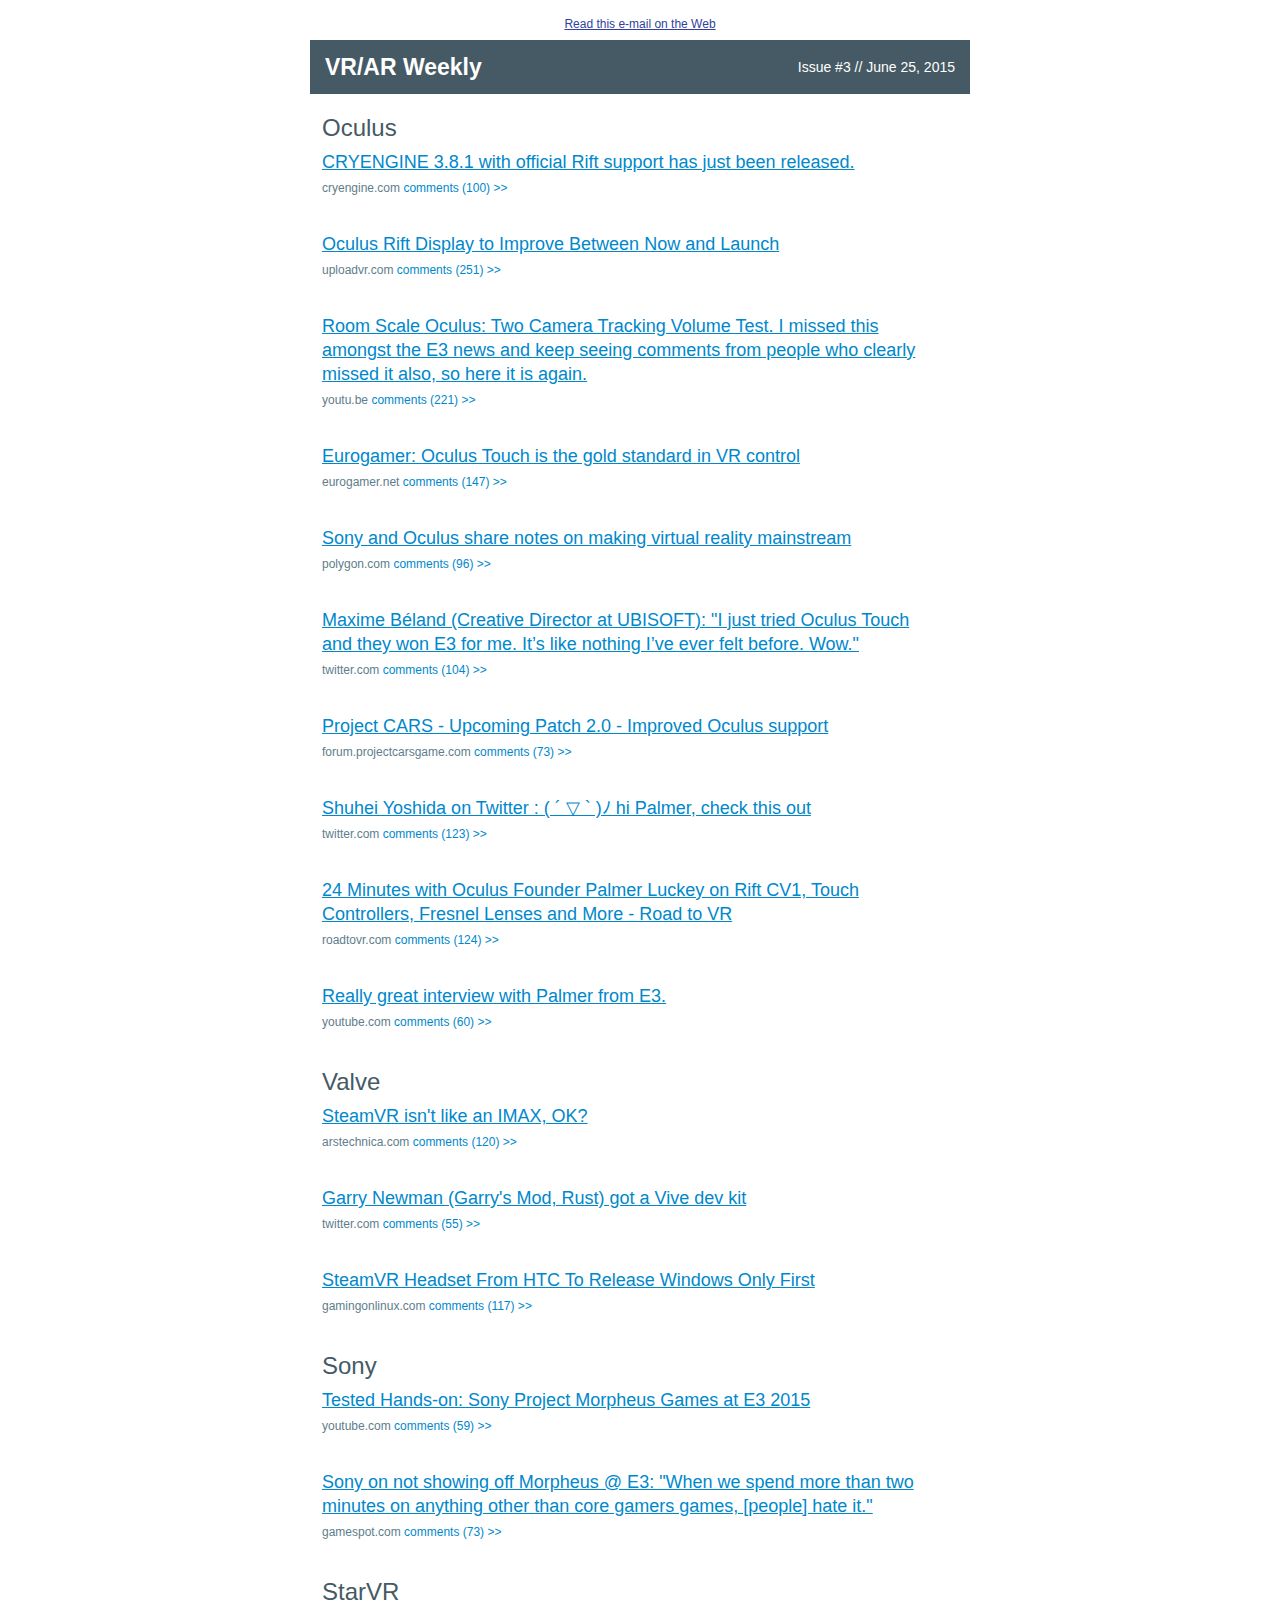
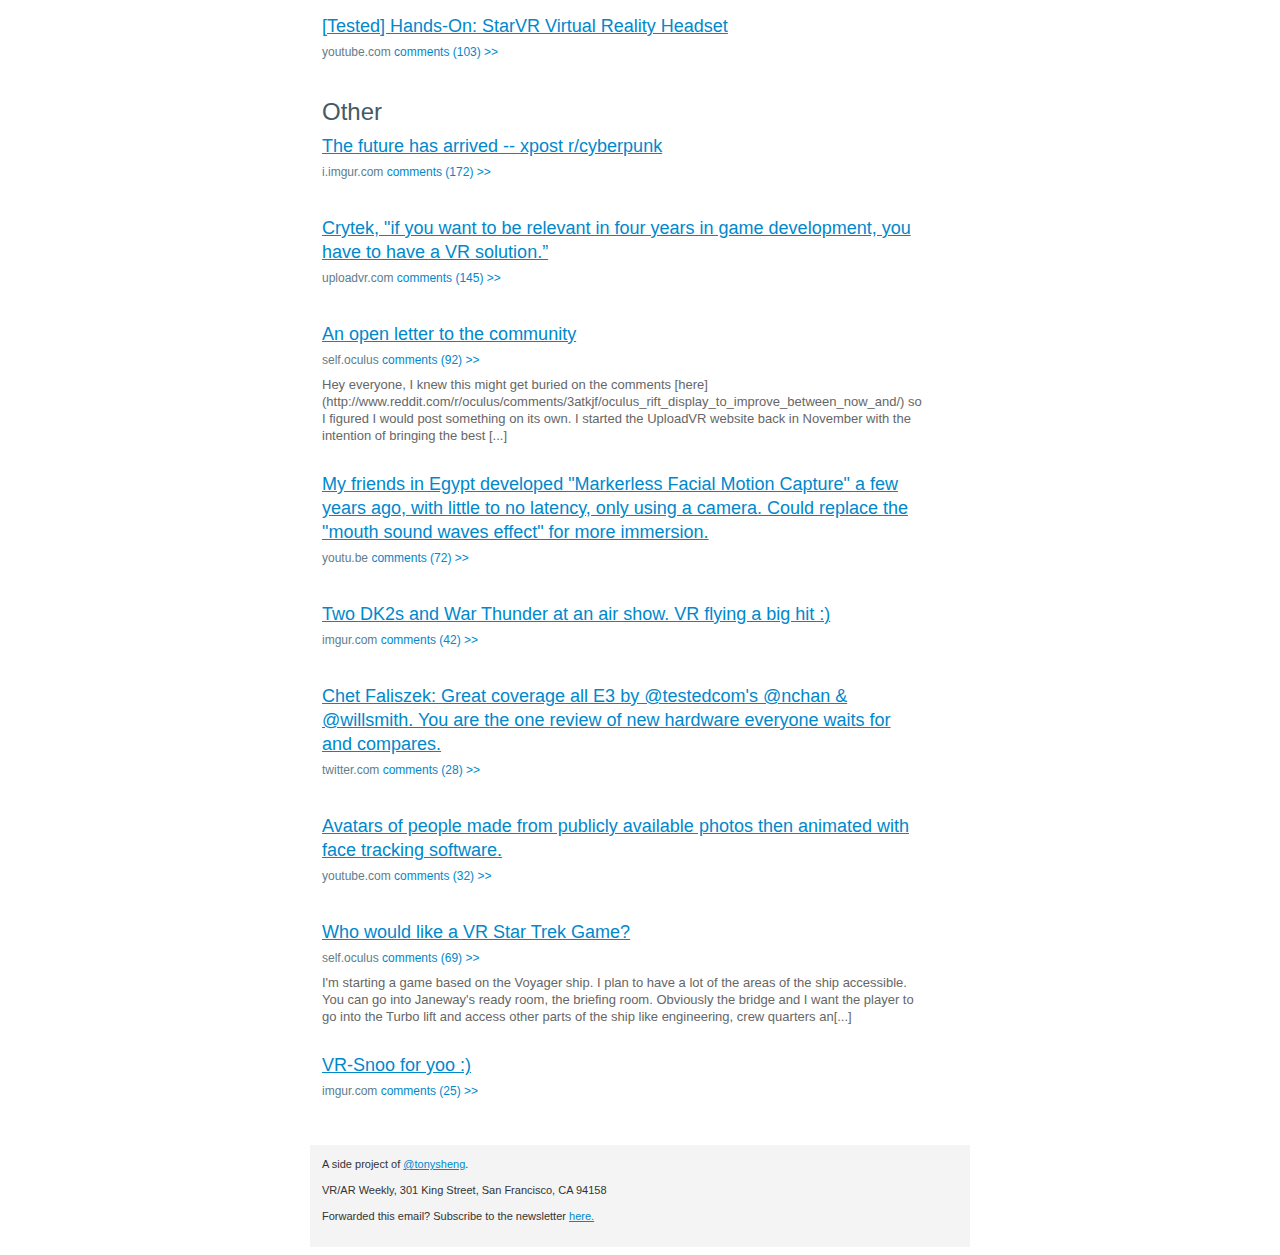
<file: 3.html>
<!DOCTYPE html>
<html>
<head>
    <title>VR/AR Weekly #3</title>
</head>
<body>
<!-- INCLOSING TABLE AND DIV -->
<div class="issue-html"><table border="0" width="100%" cellpadding="0" cellspacing="0" bgcolor="#ffffff" style="font-family: 'helvetica neue', helvetica, arial, sans-serif; font-size: 14px; line-height: 20px; color: #333"><tr><td align="center" valign="top">

<!-- EMAIL TEXT AND AND READ ON WEB LINK -->
	<table border="0" width="660" cellpadding="0" cellspacing="0" class="container noarchive" style="border-collapse: collapse;"><tr><td style="padding-top: 6px; padding-bottom: 6px; font-size: 12px; text-align: center; color: #555">
		<a target="_blank" href="http://www.vrarweekly.comissue/3" style="color: #303F9F">Read this e-mail on the Web</a>
	</td></tr></table>

	<!-- BODY INCLOSING TABLE -->
	<table border="0" width="660" cellpadding="0" cellspacing="0" class="container" style="border-collapse: collapse">
		<tr><td style="background-color: #455A64"><table width="100%" cellspacing="0" cellpadding="0" align="left"><tr><td align="left" class="block" style="padding: 6px 12px;">

		<!-- TOP BANNER -->
			<table align="left" width="50%" class="gowide"><tr><td><span style="line-height: 36px; font-size: 23px; color: #303F9F; font-weight: bold; color: #ffffff; -webkit-font-smoothing: antialiased;">VR/AR Weekly</span></td></tr></table>
			<table align="left" style="text-align: right" width="50%" class="gowide lonmo"><tr><td><span style="font-size: 14px; line-height: 36px; font-weight: normal; color: #ffffff">
				Issue #3 // June 25, 2015
			</span></td></tr></table>
		</td></tr></table></td></tr>

		<!-- POSTS CONTAINER -->
		<tr><td style="padding: 16px 12px 12px 12px" align="left">

		
	<p style="color:#455A64; font-size: 24px; font-weight: normal; margin-top: 8px; margin-bottom: 10px">Oculus</p>
		<table width="600" align="left" class="gowide" cellpadding="0" cellspacing="0" style="border-collapse: collapse"><tr><td>
				<div style="font-size: 18px; margin: 2px 0px"><a target="_blank" href="http://cryengine.com/news/update-from-the-team-cryengine-381-is-here-adding-opengl-linux-and-oculus-rift-support?utm_source=vrarweekly&amp;utm_medium=email" title="http://cryengine.com/news/update-from-the-team-cryengine-381-is-here-adding-opengl-linux-and-oculus-rift-support" style="display: block; color: #0088cc; line-height: 24px; text-decoration: underline; font-weight: 500">CRYENGINE 3.8.1 with official Rift support has just been released.</a></div>
				<div style="color: #607D8B; font-weight: normal; font-size: 12px; line-height: 24px; text-transform: lowercase; margin-top: 2px; font-family: verdana, arial, sans-serif">
					cryengine.com   <a target="_blank" href="https://www.reddit.com/r/oculus/comments/3afu0v/cryengine_381_with_official_rift_support_has_just/?utm_source=vrarweekly&amp;utm_medium=email" title="https://www.reddit.com/r/oculus/comments/3afu0v/cryengine_381_with_official_rift_support_has_just/" style="display: inline-block; color: #0088cc; text-decoration: none; text-transform: none">  comments (100) >></a></div>
					<div style="font-size: 13px; line-height: 17px; margin-top: 4px; color: #666666">
						
					</div>
					<br>
				</td></tr></table>
				<table width="140" class="nomo" align="left"><tr><td style="text-align: center"></td></tr></table>
				<br clear="all" style="clear: both">
		
		<table width="600" align="left" class="gowide" cellpadding="0" cellspacing="0" style="border-collapse: collapse"><tr><td>
				<div style="font-size: 18px; margin: 2px 0px"><a target="_blank" href="http://uploadvr.com/oculus-rift-4k-display/?utm_source=vrarweekly&amp;utm_medium=email" title="http://uploadvr.com/oculus-rift-4k-display/" style="display: block; color: #0088cc; line-height: 24px; text-decoration: underline; font-weight: 500">Oculus Rift Display to Improve Between Now and Launch</a></div>
				<div style="color: #607D8B; font-weight: normal; font-size: 12px; line-height: 24px; text-transform: lowercase; margin-top: 2px; font-family: verdana, arial, sans-serif">
					uploadvr.com   <a target="_blank" href="https://www.reddit.com/r/oculus/comments/3atkjf/oculus_rift_display_to_improve_between_now_and/?utm_source=vrarweekly&amp;utm_medium=email" title="https://www.reddit.com/r/oculus/comments/3atkjf/oculus_rift_display_to_improve_between_now_and/" style="display: inline-block; color: #0088cc; text-decoration: none; text-transform: none">  comments (251) >></a></div>
					<div style="font-size: 13px; line-height: 17px; margin-top: 4px; color: #666666">
						
					</div>
					<br>
				</td></tr></table>
				<table width="140" class="nomo" align="left"><tr><td style="text-align: center"></td></tr></table>
				<br clear="all" style="clear: both">
		
		<table width="600" align="left" class="gowide" cellpadding="0" cellspacing="0" style="border-collapse: collapse"><tr><td>
				<div style="font-size: 18px; margin: 2px 0px"><a target="_blank" href="http://youtu.be/cXrJu-zOzm4?utm_source=vrarweekly&amp;utm_medium=email" title="http://youtu.be/cXrJu-zOzm4" style="display: block; color: #0088cc; line-height: 24px; text-decoration: underline; font-weight: 500">Room Scale Oculus: Two Camera Tracking Volume Test. I missed this amongst the E3 news and keep seeing comments from people who clearly missed it also, so here it is again.</a></div>
				<div style="color: #607D8B; font-weight: normal; font-size: 12px; line-height: 24px; text-transform: lowercase; margin-top: 2px; font-family: verdana, arial, sans-serif">
					youtu.be   <a target="_blank" href="https://www.reddit.com/r/oculus/comments/3aletu/room_scale_oculus_two_camera_tracking_volume_test/?utm_source=vrarweekly&amp;utm_medium=email" title="https://www.reddit.com/r/oculus/comments/3aletu/room_scale_oculus_two_camera_tracking_volume_test/" style="display: inline-block; color: #0088cc; text-decoration: none; text-transform: none">  comments (221) >></a></div>
					<div style="font-size: 13px; line-height: 17px; margin-top: 4px; color: #666666">
						
					</div>
					<br>
				</td></tr></table>
				<table width="140" class="nomo" align="left"><tr><td style="text-align: center"></td></tr></table>
				<br clear="all" style="clear: both">
		
		<table width="600" align="left" class="gowide" cellpadding="0" cellspacing="0" style="border-collapse: collapse"><tr><td>
				<div style="font-size: 18px; margin: 2px 0px"><a target="_blank" href="http://www.eurogamer.net/articles/2015-06-24-oculus-touch-is-the-gold-standard-in-vr-control?utm_source=vrarweekly&amp;utm_medium=email" title="http://www.eurogamer.net/articles/2015-06-24-oculus-touch-is-the-gold-standard-in-vr-control" style="display: block; color: #0088cc; line-height: 24px; text-decoration: underline; font-weight: 500">Eurogamer: Oculus Touch is the gold standard in VR control</a></div>
				<div style="color: #607D8B; font-weight: normal; font-size: 12px; line-height: 24px; text-transform: lowercase; margin-top: 2px; font-family: verdana, arial, sans-serif">
					eurogamer.net   <a target="_blank" href="https://www.reddit.com/r/oculus/comments/3ayhh5/eurogamer_oculus_touch_is_the_gold_standard_in_vr/?utm_source=vrarweekly&amp;utm_medium=email" title="https://www.reddit.com/r/oculus/comments/3ayhh5/eurogamer_oculus_touch_is_the_gold_standard_in_vr/" style="display: inline-block; color: #0088cc; text-decoration: none; text-transform: none">  comments (147) >></a></div>
					<div style="font-size: 13px; line-height: 17px; margin-top: 4px; color: #666666">
						
					</div>
					<br>
				</td></tr></table>
				<table width="140" class="nomo" align="left"><tr><td style="text-align: center"></td></tr></table>
				<br clear="all" style="clear: both">
		
		<table width="600" align="left" class="gowide" cellpadding="0" cellspacing="0" style="border-collapse: collapse"><tr><td>
				<div style="font-size: 18px; margin: 2px 0px"><a target="_blank" href="http://www.polygon.com/e3-2015/2015/6/18/8808495/project-morpheus-oculus-sony-virtual-reality?utm_source=vrarweekly&amp;utm_medium=email" title="http://www.polygon.com/e3-2015/2015/6/18/8808495/project-morpheus-oculus-sony-virtual-reality" style="display: block; color: #0088cc; line-height: 24px; text-decoration: underline; font-weight: 500">Sony and Oculus share notes on making virtual reality mainstream</a></div>
				<div style="color: #607D8B; font-weight: normal; font-size: 12px; line-height: 24px; text-transform: lowercase; margin-top: 2px; font-family: verdana, arial, sans-serif">
					polygon.com   <a target="_blank" href="https://www.reddit.com/r/oculus/comments/3amkqb/sony_and_oculus_share_notes_on_making_virtual/?utm_source=vrarweekly&amp;utm_medium=email" title="https://www.reddit.com/r/oculus/comments/3amkqb/sony_and_oculus_share_notes_on_making_virtual/" style="display: inline-block; color: #0088cc; text-decoration: none; text-transform: none">  comments (96) >></a></div>
					<div style="font-size: 13px; line-height: 17px; margin-top: 4px; color: #666666">
						
					</div>
					<br>
				</td></tr></table>
				<table width="140" class="nomo" align="left"><tr><td style="text-align: center"></td></tr></table>
				<br clear="all" style="clear: both">
		
		<table width="600" align="left" class="gowide" cellpadding="0" cellspacing="0" style="border-collapse: collapse"><tr><td>
				<div style="font-size: 18px; margin: 2px 0px"><a target="_blank" href="https://twitter.com/Harpax/status/611582824836149248?utm_source=vrarweekly&amp;utm_medium=email" title="https://twitter.com/Harpax/status/611582824836149248" style="display: block; color: #0088cc; line-height: 24px; text-decoration: underline; font-weight: 500">Maxime Béland (Creative Director at UBISOFT): "I just tried Oculus Touch and they won E3 for me. It’s like nothing I’ve ever felt before. Wow."</a></div>
				<div style="color: #607D8B; font-weight: normal; font-size: 12px; line-height: 24px; text-transform: lowercase; margin-top: 2px; font-family: verdana, arial, sans-serif">
					twitter.com   <a target="_blank" href="https://www.reddit.com/r/oculus/comments/3ab2y4/maxime_béland_creative_director_at_ubisoft_i_just/?utm_source=vrarweekly&amp;utm_medium=email" title="https://www.reddit.com/r/oculus/comments/3ab2y4/maxime_béland_creative_director_at_ubisoft_i_just/" style="display: inline-block; color: #0088cc; text-decoration: none; text-transform: none">  comments (104) >></a></div>
					<div style="font-size: 13px; line-height: 17px; margin-top: 4px; color: #666666">
						
					</div>
					<br>
				</td></tr></table>
				<table width="140" class="nomo" align="left"><tr><td style="text-align: center"></td></tr></table>
				<br clear="all" style="clear: both">
		
		<table width="600" align="left" class="gowide" cellpadding="0" cellspacing="0" style="border-collapse: collapse"><tr><td>
				<div style="font-size: 18px; margin: 2px 0px"><a target="_blank" href="http://forum.projectcarsgame.com/showthread.php?32776-Project-CARS-All-Platforms-Upcoming-Patch-2-0-Release-notes?utm_source=vrarweekly&amp;utm_medium=email" title="http://forum.projectcarsgame.com/showthread.php?32776-Project-CARS-All-Platforms-Upcoming-Patch-2-0-Release-notes" style="display: block; color: #0088cc; line-height: 24px; text-decoration: underline; font-weight: 500">Project CARS - Upcoming Patch 2.0 - Improved Oculus support</a></div>
				<div style="color: #607D8B; font-weight: normal; font-size: 12px; line-height: 24px; text-transform: lowercase; margin-top: 2px; font-family: verdana, arial, sans-serif">
					forum.projectcarsgame.com   <a target="_blank" href="https://www.reddit.com/r/oculus/comments/3aykg8/project_cars_upcoming_patch_20_improved_oculus/?utm_source=vrarweekly&amp;utm_medium=email" title="https://www.reddit.com/r/oculus/comments/3aykg8/project_cars_upcoming_patch_20_improved_oculus/" style="display: inline-block; color: #0088cc; text-decoration: none; text-transform: none">  comments (73) >></a></div>
					<div style="font-size: 13px; line-height: 17px; margin-top: 4px; color: #666666">
						
					</div>
					<br>
				</td></tr></table>
				<table width="140" class="nomo" align="left"><tr><td style="text-align: center"></td></tr></table>
				<br clear="all" style="clear: both">
		
		<table width="600" align="left" class="gowide" cellpadding="0" cellspacing="0" style="border-collapse: collapse"><tr><td>
				<div style="font-size: 18px; margin: 2px 0px"><a target="_blank" href="https://twitter.com/yosp/status/612368843474776064?utm_source=vrarweekly&amp;utm_medium=email" title="https://twitter.com/yosp/status/612368843474776064" style="display: block; color: #0088cc; line-height: 24px; text-decoration: underline; font-weight: 500">Shuhei Yoshida on Twitter : ( ´ ▽ ` )ﾉ hi Palmer, check this out</a></div>
				<div style="color: #607D8B; font-weight: normal; font-size: 12px; line-height: 24px; text-transform: lowercase; margin-top: 2px; font-family: verdana, arial, sans-serif">
					twitter.com   <a target="_blank" href="https://www.reddit.com/r/oculus/comments/3aor74/shuhei_yoshida_on_twitter_ﾉ_hi_palmer_check_this/?utm_source=vrarweekly&amp;utm_medium=email" title="https://www.reddit.com/r/oculus/comments/3aor74/shuhei_yoshida_on_twitter_ﾉ_hi_palmer_check_this/" style="display: inline-block; color: #0088cc; text-decoration: none; text-transform: none">  comments (123) >></a></div>
					<div style="font-size: 13px; line-height: 17px; margin-top: 4px; color: #666666">
						
					</div>
					<br>
				</td></tr></table>
				<table width="140" class="nomo" align="left"><tr><td style="text-align: center"></td></tr></table>
				<br clear="all" style="clear: both">
		
		<table width="600" align="left" class="gowide" cellpadding="0" cellspacing="0" style="border-collapse: collapse"><tr><td>
				<div style="font-size: 18px; margin: 2px 0px"><a target="_blank" href="http://www.roadtovr.com/24-minutes-with-oculus-founder-palmer-luckey-on-rift-cv1-touch-controllers-fresnel-lenses-and-more/?utm_source=vrarweekly&amp;utm_medium=email" title="http://www.roadtovr.com/24-minutes-with-oculus-founder-palmer-luckey-on-rift-cv1-touch-controllers-fresnel-lenses-and-more/" style="display: block; color: #0088cc; line-height: 24px; text-decoration: underline; font-weight: 500">24 Minutes with Oculus Founder Palmer Luckey on Rift CV1, Touch Controllers, Fresnel Lenses and More - Road to VR</a></div>
				<div style="color: #607D8B; font-weight: normal; font-size: 12px; line-height: 24px; text-transform: lowercase; margin-top: 2px; font-family: verdana, arial, sans-serif">
					roadtovr.com   <a target="_blank" href="https://www.reddit.com/r/oculus/comments/3aed7d/24_minutes_with_oculus_founder_palmer_luckey_on/?utm_source=vrarweekly&amp;utm_medium=email" title="https://www.reddit.com/r/oculus/comments/3aed7d/24_minutes_with_oculus_founder_palmer_luckey_on/" style="display: inline-block; color: #0088cc; text-decoration: none; text-transform: none">  comments (124) >></a></div>
					<div style="font-size: 13px; line-height: 17px; margin-top: 4px; color: #666666">
						
					</div>
					<br>
				</td></tr></table>
				<table width="140" class="nomo" align="left"><tr><td style="text-align: center"></td></tr></table>
				<br clear="all" style="clear: both">
		
		<table width="600" align="left" class="gowide" cellpadding="0" cellspacing="0" style="border-collapse: collapse"><tr><td>
				<div style="font-size: 18px; margin: 2px 0px"><a target="_blank" href="https://www.youtube.com/watch?v=HKxPRrY7K0E?utm_source=vrarweekly&amp;utm_medium=email" title="https://www.youtube.com/watch?v=HKxPRrY7K0E" style="display: block; color: #0088cc; line-height: 24px; text-decoration: underline; font-weight: 500">Really great interview with Palmer from E3.</a></div>
				<div style="color: #607D8B; font-weight: normal; font-size: 12px; line-height: 24px; text-transform: lowercase; margin-top: 2px; font-family: verdana, arial, sans-serif">
					youtube.com   <a target="_blank" href="https://www.reddit.com/r/oculus/comments/3al9ji/really_great_interview_with_palmer_from_e3/?utm_source=vrarweekly&amp;utm_medium=email" title="https://www.reddit.com/r/oculus/comments/3al9ji/really_great_interview_with_palmer_from_e3/" style="display: inline-block; color: #0088cc; text-decoration: none; text-transform: none">  comments (60) >></a></div>
					<div style="font-size: 13px; line-height: 17px; margin-top: 4px; color: #666666">
						
					</div>
					<br>
				</td></tr></table>
				<table width="140" class="nomo" align="left"><tr><td style="text-align: center"></td></tr></table>
				<br clear="all" style="clear: both">
		<p style="color:#455A64; font-size: 24px; font-weight: normal; margin-top: 8px; margin-bottom: 10px">Valve</p>
		<table width="600" align="left" class="gowide" cellpadding="0" cellspacing="0" style="border-collapse: collapse"><tr><td>
				<div style="font-size: 18px; margin: 2px 0px"><a target="_blank" href="http://arstechnica.com/tech-policy/2015/06/from-quote-to-retraction-request-imaxs-absurd-attempt-to-censor-ars/?utm_source=vrarweekly&amp;utm_medium=email" title="http://arstechnica.com/tech-policy/2015/06/from-quote-to-retraction-request-imaxs-absurd-attempt-to-censor-ars/" style="display: block; color: #0088cc; line-height: 24px; text-decoration: underline; font-weight: 500">SteamVR isn't like an IMAX, OK?</a></div>
				<div style="color: #607D8B; font-weight: normal; font-size: 12px; line-height: 24px; text-transform: lowercase; margin-top: 2px; font-family: verdana, arial, sans-serif">
					arstechnica.com   <a target="_blank" href="https://www.reddit.com/r/oculus/comments/3ae7zw/steamvr_isnt_like_an_imax_ok/?utm_source=vrarweekly&amp;utm_medium=email" title="https://www.reddit.com/r/oculus/comments/3ae7zw/steamvr_isnt_like_an_imax_ok/" style="display: inline-block; color: #0088cc; text-decoration: none; text-transform: none">  comments (120) >></a></div>
					<div style="font-size: 13px; line-height: 17px; margin-top: 4px; color: #666666">
						
					</div>
					<br>
				</td></tr></table>
				<table width="140" class="nomo" align="left"><tr><td style="text-align: center"></td></tr></table>
				<br clear="all" style="clear: both">
		
		<table width="600" align="left" class="gowide" cellpadding="0" cellspacing="0" style="border-collapse: collapse"><tr><td>
				<div style="font-size: 18px; margin: 2px 0px"><a target="_blank" href="https://twitter.com/garrynewman/status/611858707828375552?utm_source=vrarweekly&amp;utm_medium=email" title="https://twitter.com/garrynewman/status/611858707828375552" style="display: block; color: #0088cc; line-height: 24px; text-decoration: underline; font-weight: 500">Garry Newman (Garry's Mod, Rust) got a Vive dev kit</a></div>
				<div style="color: #607D8B; font-weight: normal; font-size: 12px; line-height: 24px; text-transform: lowercase; margin-top: 2px; font-family: verdana, arial, sans-serif">
					twitter.com   <a target="_blank" href="https://www.reddit.com/r/oculus/comments/3agfqa/garry_newman_garrys_mod_rust_got_a_vive_dev_kit/?utm_source=vrarweekly&amp;utm_medium=email" title="https://www.reddit.com/r/oculus/comments/3agfqa/garry_newman_garrys_mod_rust_got_a_vive_dev_kit/" style="display: inline-block; color: #0088cc; text-decoration: none; text-transform: none">  comments (55) >></a></div>
					<div style="font-size: 13px; line-height: 17px; margin-top: 4px; color: #666666">
						
					</div>
					<br>
				</td></tr></table>
				<table width="140" class="nomo" align="left"><tr><td style="text-align: center"></td></tr></table>
				<br clear="all" style="clear: both">
		
		<table width="600" align="left" class="gowide" cellpadding="0" cellspacing="0" style="border-collapse: collapse"><tr><td>
				<div style="font-size: 18px; margin: 2px 0px"><a target="_blank" href="https://www.gamingonlinux.com/articles/steamvr-headset-from-htc-to-release-windows-only-first.5540?utm_source=vrarweekly&amp;utm_medium=email" title="https://www.gamingonlinux.com/articles/steamvr-headset-from-htc-to-release-windows-only-first.5540" style="display: block; color: #0088cc; line-height: 24px; text-decoration: underline; font-weight: 500">SteamVR Headset From HTC To Release Windows Only First</a></div>
				<div style="color: #607D8B; font-weight: normal; font-size: 12px; line-height: 24px; text-transform: lowercase; margin-top: 2px; font-family: verdana, arial, sans-serif">
					gamingonlinux.com   <a target="_blank" href="https://www.reddit.com/r/oculus/comments/3auyli/steamvr_headset_from_htc_to_release_windows_only/?utm_source=vrarweekly&amp;utm_medium=email" title="https://www.reddit.com/r/oculus/comments/3auyli/steamvr_headset_from_htc_to_release_windows_only/" style="display: inline-block; color: #0088cc; text-decoration: none; text-transform: none">  comments (117) >></a></div>
					<div style="font-size: 13px; line-height: 17px; margin-top: 4px; color: #666666">
						
					</div>
					<br>
				</td></tr></table>
				<table width="140" class="nomo" align="left"><tr><td style="text-align: center"></td></tr></table>
				<br clear="all" style="clear: both">
		<p style="color:#455A64; font-size: 24px; font-weight: normal; margin-top: 8px; margin-bottom: 10px">Sony</p>
		<table width="600" align="left" class="gowide" cellpadding="0" cellspacing="0" style="border-collapse: collapse"><tr><td>
				<div style="font-size: 18px; margin: 2px 0px"><a target="_blank" href="https://www.youtube.com/watch?v=Dq5VVnsQgB8&amp;hd=1?utm_source=vrarweekly&amp;utm_medium=email" title="https://www.youtube.com/watch?v=Dq5VVnsQgB8&amp;hd=1" style="display: block; color: #0088cc; line-height: 24px; text-decoration: underline; font-weight: 500">Tested Hands-on: Sony Project Morpheus Games at E3 2015</a></div>
				<div style="color: #607D8B; font-weight: normal; font-size: 12px; line-height: 24px; text-transform: lowercase; margin-top: 2px; font-family: verdana, arial, sans-serif">
					youtube.com   <a target="_blank" href="https://www.reddit.com/r/oculus/comments/3atzuv/tested_handson_sony_project_morpheus_games_at_e3/?utm_source=vrarweekly&amp;utm_medium=email" title="https://www.reddit.com/r/oculus/comments/3atzuv/tested_handson_sony_project_morpheus_games_at_e3/" style="display: inline-block; color: #0088cc; text-decoration: none; text-transform: none">  comments (59) >></a></div>
					<div style="font-size: 13px; line-height: 17px; margin-top: 4px; color: #666666">
						
					</div>
					<br>
				</td></tr></table>
				<table width="140" class="nomo" align="left"><tr><td style="text-align: center"></td></tr></table>
				<br clear="all" style="clear: both">
		
		<table width="600" align="left" class="gowide" cellpadding="0" cellspacing="0" style="border-collapse: collapse"><tr><td>
				<div style="font-size: 18px; margin: 2px 0px"><a target="_blank" href="http://www.gamespot.com/articles/sony-hasn-t-decided-project-morpheus-release-date/1100-6428390/?utm_source=vrarweekly&amp;utm_medium=email" title="http://www.gamespot.com/articles/sony-hasn-t-decided-project-morpheus-release-date/1100-6428390/" style="display: block; color: #0088cc; line-height: 24px; text-decoration: underline; font-weight: 500">Sony on not showing off Morpheus @ E3: "When we spend more than two minutes on anything other than core gamers games, [people] hate it."</a></div>
				<div style="color: #607D8B; font-weight: normal; font-size: 12px; line-height: 24px; text-transform: lowercase; margin-top: 2px; font-family: verdana, arial, sans-serif">
					gamespot.com   <a target="_blank" href="https://www.reddit.com/r/oculus/comments/3b01hl/sony_on_not_showing_off_morpheus_e3_when_we_spend/?utm_source=vrarweekly&amp;utm_medium=email" title="https://www.reddit.com/r/oculus/comments/3b01hl/sony_on_not_showing_off_morpheus_e3_when_we_spend/" style="display: inline-block; color: #0088cc; text-decoration: none; text-transform: none">  comments (73) >></a></div>
					<div style="font-size: 13px; line-height: 17px; margin-top: 4px; color: #666666">
						
					</div>
					<br>
				</td></tr></table>
				<table width="140" class="nomo" align="left"><tr><td style="text-align: center"></td></tr></table>
				<br clear="all" style="clear: both">
		<p style="color:#455A64; font-size: 24px; font-weight: normal; margin-top: 8px; margin-bottom: 10px">StarVR</p>
		<table width="600" align="left" class="gowide" cellpadding="0" cellspacing="0" style="border-collapse: collapse"><tr><td>
				<div style="font-size: 18px; margin: 2px 0px"><a target="_blank" href="https://www.youtube.com/watch?v=GiZvF2bIBoE?utm_source=vrarweekly&amp;utm_medium=email" title="https://www.youtube.com/watch?v=GiZvF2bIBoE" style="display: block; color: #0088cc; line-height: 24px; text-decoration: underline; font-weight: 500">[Tested] Hands-On: StarVR Virtual Reality Headset</a></div>
				<div style="color: #607D8B; font-weight: normal; font-size: 12px; line-height: 24px; text-transform: lowercase; margin-top: 2px; font-family: verdana, arial, sans-serif">
					youtube.com   <a target="_blank" href="https://www.reddit.com/r/oculus/comments/3aek6q/tested_handson_starvr_virtual_reality_headset/?utm_source=vrarweekly&amp;utm_medium=email" title="https://www.reddit.com/r/oculus/comments/3aek6q/tested_handson_starvr_virtual_reality_headset/" style="display: inline-block; color: #0088cc; text-decoration: none; text-transform: none">  comments (103) >></a></div>
					<div style="font-size: 13px; line-height: 17px; margin-top: 4px; color: #666666">
						
					</div>
					<br>
				</td></tr></table>
				<table width="140" class="nomo" align="left"><tr><td style="text-align: center"></td></tr></table>
				<br clear="all" style="clear: both">
		<p style="color:#455A64; font-size: 24px; font-weight: normal; margin-top: 8px; margin-bottom: 10px">Other</p>
		<table width="600" align="left" class="gowide" cellpadding="0" cellspacing="0" style="border-collapse: collapse"><tr><td>
				<div style="font-size: 18px; margin: 2px 0px"><a target="_blank" href="http://i.imgur.com/ICUdVKS.jpg?utm_source=vrarweekly&amp;utm_medium=email" title="http://i.imgur.com/ICUdVKS.jpg" style="display: block; color: #0088cc; line-height: 24px; text-decoration: underline; font-weight: 500">The future has arrived -- xpost r/cyberpunk</a></div>
				<div style="color: #607D8B; font-weight: normal; font-size: 12px; line-height: 24px; text-transform: lowercase; margin-top: 2px; font-family: verdana, arial, sans-serif">
					i.imgur.com   <a target="_blank" href="https://www.reddit.com/r/oculus/comments/3auxmq/the_future_has_arrived_xpost_rcyberpunk/?utm_source=vrarweekly&amp;utm_medium=email" title="https://www.reddit.com/r/oculus/comments/3auxmq/the_future_has_arrived_xpost_rcyberpunk/" style="display: inline-block; color: #0088cc; text-decoration: none; text-transform: none">  comments (172) >></a></div>
					<div style="font-size: 13px; line-height: 17px; margin-top: 4px; color: #666666">
						
					</div>
					<br>
				</td></tr></table>
				<table width="140" class="nomo" align="left"><tr><td style="text-align: center"></td></tr></table>
				<br clear="all" style="clear: both">
		
		<table width="600" align="left" class="gowide" cellpadding="0" cellspacing="0" style="border-collapse: collapse"><tr><td>
				<div style="font-size: 18px; margin: 2px 0px"><a target="_blank" href="http://uploadvr.com/crytek-vr-push/?utm_source=vrarweekly&amp;utm_medium=email" title="http://uploadvr.com/crytek-vr-push/" style="display: block; color: #0088cc; line-height: 24px; text-decoration: underline; font-weight: 500">Crytek, "if you want to be relevant in four years in game development, you have to have a VR solution.”</a></div>
				<div style="color: #607D8B; font-weight: normal; font-size: 12px; line-height: 24px; text-transform: lowercase; margin-top: 2px; font-family: verdana, arial, sans-serif">
					uploadvr.com   <a target="_blank" href="https://www.reddit.com/r/oculus/comments/3ark9l/crytek_if_you_want_to_be_relevant_in_four_years/?utm_source=vrarweekly&amp;utm_medium=email" title="https://www.reddit.com/r/oculus/comments/3ark9l/crytek_if_you_want_to_be_relevant_in_four_years/" style="display: inline-block; color: #0088cc; text-decoration: none; text-transform: none">  comments (145) >></a></div>
					<div style="font-size: 13px; line-height: 17px; margin-top: 4px; color: #666666">
						
					</div>
					<br>
				</td></tr></table>
				<table width="140" class="nomo" align="left"><tr><td style="text-align: center"></td></tr></table>
				<br clear="all" style="clear: both">
		
		<table width="600" align="left" class="gowide" cellpadding="0" cellspacing="0" style="border-collapse: collapse"><tr><td>
				<div style="font-size: 18px; margin: 2px 0px"><a target="_blank" href="http://www.reddit.com/r/oculus/comments/3auibx/an_open_letter_to_the_community/?utm_source=vrarweekly&amp;utm_medium=email" title="http://www.reddit.com/r/oculus/comments/3auibx/an_open_letter_to_the_community/" style="display: block; color: #0088cc; line-height: 24px; text-decoration: underline; font-weight: 500">An open letter to the community</a></div>
				<div style="color: #607D8B; font-weight: normal; font-size: 12px; line-height: 24px; text-transform: lowercase; margin-top: 2px; font-family: verdana, arial, sans-serif">
					self.oculus   <a target="_blank" href="https://www.reddit.com/r/oculus/comments/3auibx/an_open_letter_to_the_community/?utm_source=vrarweekly&amp;utm_medium=email" title="https://www.reddit.com/r/oculus/comments/3auibx/an_open_letter_to_the_community/" style="display: inline-block; color: #0088cc; text-decoration: none; text-transform: none">  comments (92) >></a></div>
					<div style="font-size: 13px; line-height: 17px; margin-top: 4px; color: #666666">
						Hey everyone,

I knew this might get buried on the comments [here](http://www.reddit.com/r/oculus/comments/3atkjf/oculus_rift_display_to_improve_between_now_and/) so I figured I would post something on its own.

I started the UploadVR website back in November with the intention of bringing the best [...]
					</div>
					<br>
				</td></tr></table>
				<table width="140" class="nomo" align="left"><tr><td style="text-align: center"></td></tr></table>
				<br clear="all" style="clear: both">
		
		<table width="600" align="left" class="gowide" cellpadding="0" cellspacing="0" style="border-collapse: collapse"><tr><td>
				<div style="font-size: 18px; margin: 2px 0px"><a target="_blank" href="https://youtu.be/7bX0qpsLfpE?utm_source=vrarweekly&amp;utm_medium=email" title="https://youtu.be/7bX0qpsLfpE" style="display: block; color: #0088cc; line-height: 24px; text-decoration: underline; font-weight: 500">My friends in Egypt developed "Markerless Facial Motion Capture" a few years ago, with little to no latency, only using a camera. Could replace the "mouth sound waves effect" for more immersion.</a></div>
				<div style="color: #607D8B; font-weight: normal; font-size: 12px; line-height: 24px; text-transform: lowercase; margin-top: 2px; font-family: verdana, arial, sans-serif">
					youtu.be   <a target="_blank" href="https://www.reddit.com/r/oculus/comments/3adveh/my_friends_in_egypt_developed_markerless_facial/?utm_source=vrarweekly&amp;utm_medium=email" title="https://www.reddit.com/r/oculus/comments/3adveh/my_friends_in_egypt_developed_markerless_facial/" style="display: inline-block; color: #0088cc; text-decoration: none; text-transform: none">  comments (72) >></a></div>
					<div style="font-size: 13px; line-height: 17px; margin-top: 4px; color: #666666">
						
					</div>
					<br>
				</td></tr></table>
				<table width="140" class="nomo" align="left"><tr><td style="text-align: center"></td></tr></table>
				<br clear="all" style="clear: both">
		
		<table width="600" align="left" class="gowide" cellpadding="0" cellspacing="0" style="border-collapse: collapse"><tr><td>
				<div style="font-size: 18px; margin: 2px 0px"><a target="_blank" href="http://imgur.com/a/s86Dt?utm_source=vrarweekly&amp;utm_medium=email" title="http://imgur.com/a/s86Dt" style="display: block; color: #0088cc; line-height: 24px; text-decoration: underline; font-weight: 500">Two DK2s and War Thunder at an air show. VR flying a big hit :)</a></div>
				<div style="color: #607D8B; font-weight: normal; font-size: 12px; line-height: 24px; text-transform: lowercase; margin-top: 2px; font-family: verdana, arial, sans-serif">
					imgur.com   <a target="_blank" href="https://www.reddit.com/r/oculus/comments/3ahixt/two_dk2s_and_war_thunder_at_an_air_show_vr_flying/?utm_source=vrarweekly&amp;utm_medium=email" title="https://www.reddit.com/r/oculus/comments/3ahixt/two_dk2s_and_war_thunder_at_an_air_show_vr_flying/" style="display: inline-block; color: #0088cc; text-decoration: none; text-transform: none">  comments (42) >></a></div>
					<div style="font-size: 13px; line-height: 17px; margin-top: 4px; color: #666666">
						
					</div>
					<br>
				</td></tr></table>
				<table width="140" class="nomo" align="left"><tr><td style="text-align: center"></td></tr></table>
				<br clear="all" style="clear: both">
		
		<table width="600" align="left" class="gowide" cellpadding="0" cellspacing="0" style="border-collapse: collapse"><tr><td>
				<div style="font-size: 18px; margin: 2px 0px"><a target="_blank" href="https://twitter.com/chetfaliszek/status/612337395065720832?utm_source=vrarweekly&amp;utm_medium=email" title="https://twitter.com/chetfaliszek/status/612337395065720832" style="display: block; color: #0088cc; line-height: 24px; text-decoration: underline; font-weight: 500">Chet Faliszek: Great coverage all E3 by @testedcom's @nchan &amp; @willsmith. You are the one review of new hardware everyone waits for and compares.</a></div>
				<div style="color: #607D8B; font-weight: normal; font-size: 12px; line-height: 24px; text-transform: lowercase; margin-top: 2px; font-family: verdana, arial, sans-serif">
					twitter.com   <a target="_blank" href="https://www.reddit.com/r/oculus/comments/3aji8c/chet_faliszek_great_coverage_all_e3_by_testedcoms/?utm_source=vrarweekly&amp;utm_medium=email" title="https://www.reddit.com/r/oculus/comments/3aji8c/chet_faliszek_great_coverage_all_e3_by_testedcoms/" style="display: inline-block; color: #0088cc; text-decoration: none; text-transform: none">  comments (28) >></a></div>
					<div style="font-size: 13px; line-height: 17px; margin-top: 4px; color: #666666">
						
					</div>
					<br>
				</td></tr></table>
				<table width="140" class="nomo" align="left"><tr><td style="text-align: center"></td></tr></table>
				<br clear="all" style="clear: both">
		
		<table width="600" align="left" class="gowide" cellpadding="0" cellspacing="0" style="border-collapse: collapse"><tr><td>
				<div style="font-size: 18px; margin: 2px 0px"><a target="_blank" href="https://www.youtube.com/watch?v=jZgSEsrv3LQ?utm_source=vrarweekly&amp;utm_medium=email" title="https://www.youtube.com/watch?v=jZgSEsrv3LQ" style="display: block; color: #0088cc; line-height: 24px; text-decoration: underline; font-weight: 500">Avatars of people made from publicly available photos then animated with face tracking software.</a></div>
				<div style="color: #607D8B; font-weight: normal; font-size: 12px; line-height: 24px; text-transform: lowercase; margin-top: 2px; font-family: verdana, arial, sans-serif">
					youtube.com   <a target="_blank" href="https://www.reddit.com/r/oculus/comments/3aen1g/avatars_of_people_made_from_publicly_available/?utm_source=vrarweekly&amp;utm_medium=email" title="https://www.reddit.com/r/oculus/comments/3aen1g/avatars_of_people_made_from_publicly_available/" style="display: inline-block; color: #0088cc; text-decoration: none; text-transform: none">  comments (32) >></a></div>
					<div style="font-size: 13px; line-height: 17px; margin-top: 4px; color: #666666">
						
					</div>
					<br>
				</td></tr></table>
				<table width="140" class="nomo" align="left"><tr><td style="text-align: center"></td></tr></table>
				<br clear="all" style="clear: both">
		
		<table width="600" align="left" class="gowide" cellpadding="0" cellspacing="0" style="border-collapse: collapse"><tr><td>
				<div style="font-size: 18px; margin: 2px 0px"><a target="_blank" href="http://www.reddit.com/r/oculus/comments/3ama5k/who_would_like_a_vr_star_trek_game/?utm_source=vrarweekly&amp;utm_medium=email" title="http://www.reddit.com/r/oculus/comments/3ama5k/who_would_like_a_vr_star_trek_game/" style="display: block; color: #0088cc; line-height: 24px; text-decoration: underline; font-weight: 500">Who would like a VR Star Trek Game?</a></div>
				<div style="color: #607D8B; font-weight: normal; font-size: 12px; line-height: 24px; text-transform: lowercase; margin-top: 2px; font-family: verdana, arial, sans-serif">
					self.oculus   <a target="_blank" href="https://www.reddit.com/r/oculus/comments/3ama5k/who_would_like_a_vr_star_trek_game/?utm_source=vrarweekly&amp;utm_medium=email" title="https://www.reddit.com/r/oculus/comments/3ama5k/who_would_like_a_vr_star_trek_game/" style="display: inline-block; color: #0088cc; text-decoration: none; text-transform: none">  comments (69) >></a></div>
					<div style="font-size: 13px; line-height: 17px; margin-top: 4px; color: #666666">
						I'm starting a game based on the Voyager ship. I plan to have a lot of the areas of the ship accessible. You can go into Janeway's ready room, the briefing room. Obviously the bridge and I want the player to go into the Turbo lift and access other parts of the ship like engineering, crew quarters an[...]
					</div>
					<br>
				</td></tr></table>
				<table width="140" class="nomo" align="left"><tr><td style="text-align: center"></td></tr></table>
				<br clear="all" style="clear: both">
		
		<table width="600" align="left" class="gowide" cellpadding="0" cellspacing="0" style="border-collapse: collapse"><tr><td>
				<div style="font-size: 18px; margin: 2px 0px"><a target="_blank" href="http://imgur.com/g02tzr0?utm_source=vrarweekly&amp;utm_medium=email" title="http://imgur.com/g02tzr0" style="display: block; color: #0088cc; line-height: 24px; text-decoration: underline; font-weight: 500">VR-Snoo for yoo :)</a></div>
				<div style="color: #607D8B; font-weight: normal; font-size: 12px; line-height: 24px; text-transform: lowercase; margin-top: 2px; font-family: verdana, arial, sans-serif">
					imgur.com   <a target="_blank" href="https://www.reddit.com/r/oculus/comments/3abiiv/vrsnoo_for_yoo/?utm_source=vrarweekly&amp;utm_medium=email" title="https://www.reddit.com/r/oculus/comments/3abiiv/vrsnoo_for_yoo/" style="display: inline-block; color: #0088cc; text-decoration: none; text-transform: none">  comments (25) >></a></div>
					<div style="font-size: 13px; line-height: 17px; margin-top: 4px; color: #666666">
						
					</div>
					<br>
				</td></tr></table>
				<table width="140" class="nomo" align="left"><tr><td style="text-align: center"></td></tr></table>
				<br clear="all" style="clear: both">
		

		</td></tr>

		<!-- FOOTER -->
<tr><td bgcolor="#f4f4f4" style="font-family: verdana, helvetica, arial, sans-serif; text-align: left; padding-top: 12px; padding-left: 12px; padding-right: 12px; padding-bottom: 12px" class="noarchive">
	<p style="line-height: 15px; font-size: 11px; margin-top: 0">A side project of <a target="_blank" href="http://twitter.com/tonysheng" style="color: #0088cc">@tonysheng</a>.
	<p style="font-size: 11px; line-height: 15px">VR/AR Weekly, 301 King Street, San Francisco, CA 94158</p>
	<p style="font-size: 11px; line-height: 15px">Forwarded this email? Subscribe to the newsletter <a target="_blank" href="http://www.vrarweekly.com" style="color: #0088cc">here.</a></p>
</td></tr>
</table>
</td></tr></table></div>
</body>
</html>
</file>
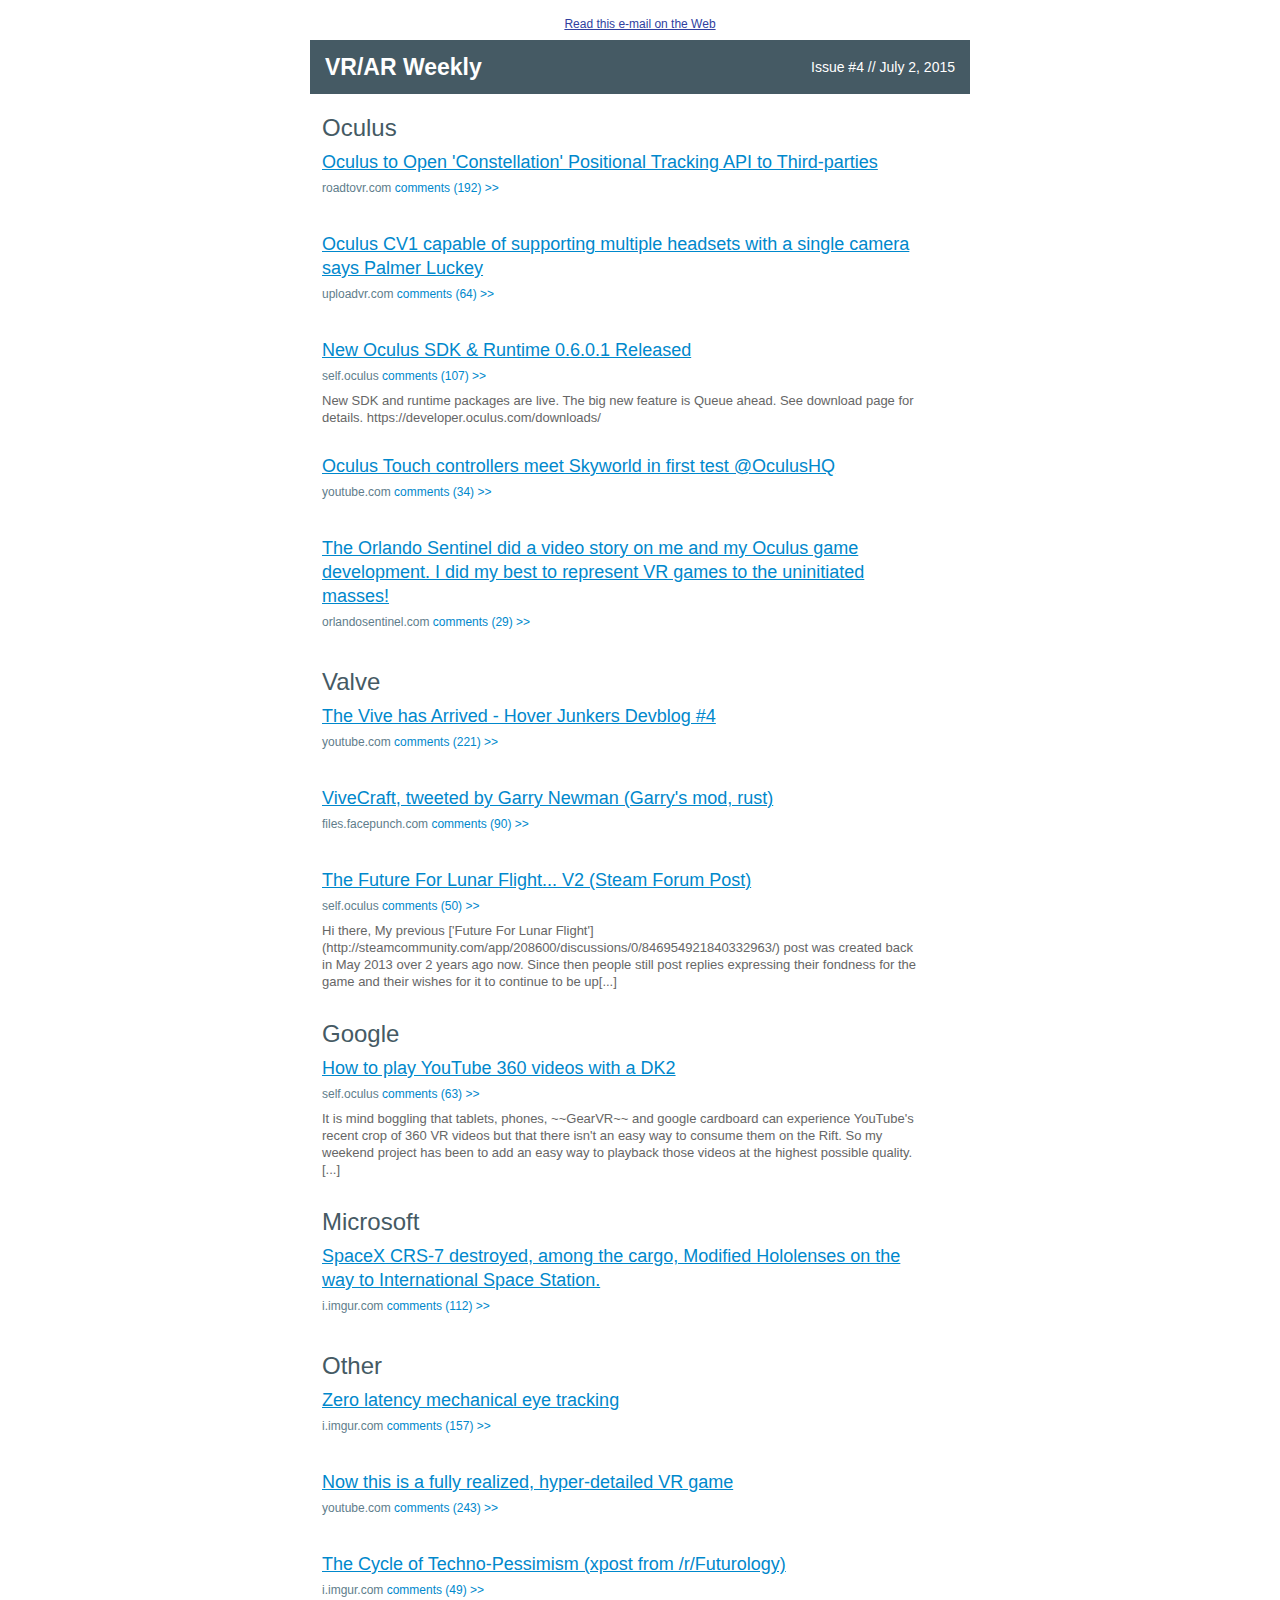
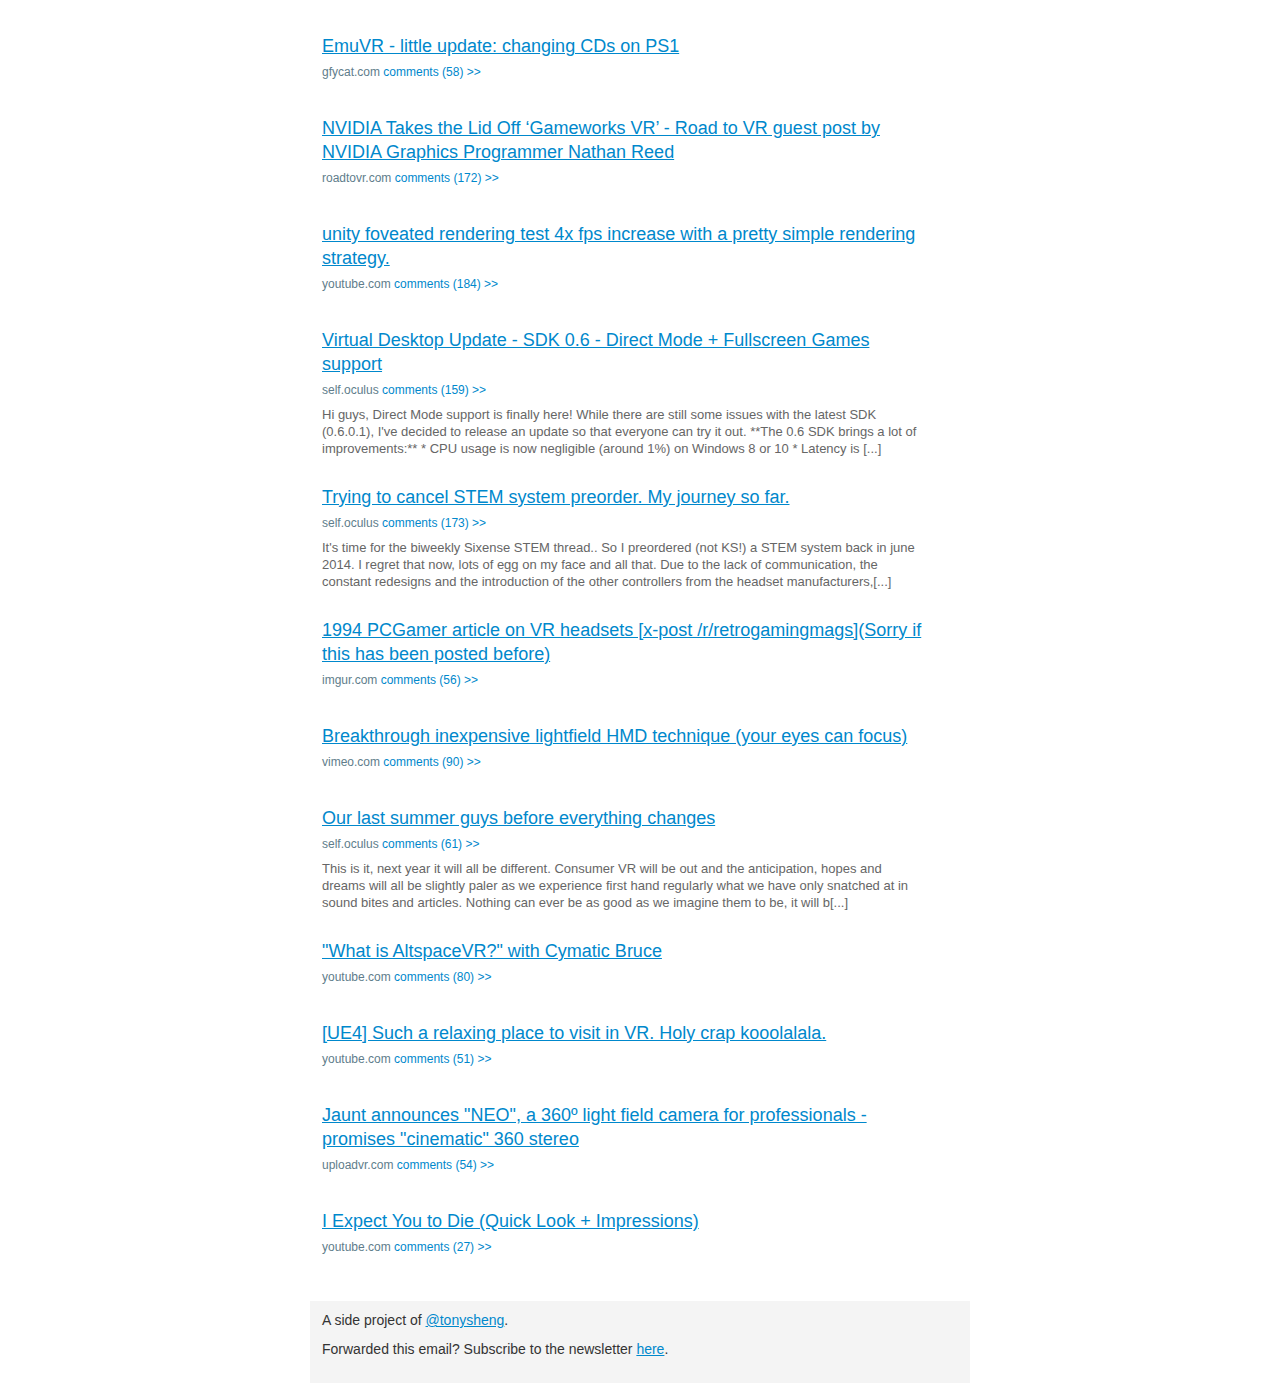
<file: 4.html>
<!DOCTYPE html>
<html>
<head>
    <title>Top posts in virtual and augmented reality | VR/AR Weekly #4</title>
    <meta name="description" content="Top posts from every major virtual reality subreddits for the week of July 2, 2015. Keep up to date with virtual reality and augmented reality by subscribing to VR/AR Weekly.">
</head>
<body>
<!-- INCLOSING TABLE AND DIV -->
<div class="issue-html"><table border="0" width="100%" cellpadding="0" cellspacing="0" bgcolor="#ffffff" style="font-family: 'helvetica neue', helvetica, arial, sans-serif; font-size: 14px; line-height: 20px; color: #333"><tr><td align="center" valign="top">

<!-- EMAIL TEXT AND AND READ ON WEB LINK -->
	<table border="0" width="660" cellpadding="0" cellspacing="0" class="container noarchive" style="border-collapse: collapse;"><tr><td style="padding-top: 6px; padding-bottom: 6px; font-size: 12px; text-align: center; color: #555">
		<a target="_blank" href="http://www.vrarweekly.comissue/4" style="color: #303F9F">Read this e-mail on the Web</a>
	</td></tr></table>

	<!-- BODY INCLOSING TABLE -->
	<table border="0" width="660" cellpadding="0" cellspacing="0" class="container" style="border-collapse: collapse">
		<tr><td style="background-color: #455A64"><table width="100%" cellspacing="0" cellpadding="0" align="left"><tr><td align="left" class="block" style="padding: 6px 12px;">

		<!-- TOP BANNER -->
			<table align="left" width="50%" class="gowide"><tr><td><span style="line-height: 36px; font-size: 23px; color: #303F9F; font-weight: bold; color: #ffffff; -webkit-font-smoothing: antialiased;">VR/AR Weekly</span></td></tr></table>
			<table align="left" style="text-align: right" width="50%" class="gowide lonmo"><tr><td><span style="font-size: 14px; line-height: 36px; font-weight: normal; color: #ffffff">
				Issue #4 // July 2, 2015
			</span></td></tr></table>
		</td></tr></table></td></tr>

		<!-- POSTS CONTAINER -->
		<tr><td style="padding: 16px 12px 12px 12px" align="left">

		
	<p style="color:#455A64; font-size: 24px; font-weight: normal; margin-top: 8px; margin-bottom: 10px">Oculus</p>
		<table width="600" align="left" class="gowide" cellpadding="0" cellspacing="0" style="border-collapse: collapse"><tr><td>
				<div style="font-size: 18px; margin: 2px 0px"><a target="_blank" href="http://www.roadtovr.com/oculus-to-open-rift-constellation-positional-tracking-api-to-third-parties/?utm_source=vrarweekly&amp;utm_medium=email" title="http://www.roadtovr.com/oculus-to-open-rift-constellation-positional-tracking-api-to-third-parties/" style="display: block; color: #0088cc; line-height: 24px; text-decoration: underline; font-weight: 500">Oculus to Open 'Constellation' Positional Tracking API to Third-parties</a></div>
				<div style="color: #607D8B; font-weight: normal; font-size: 12px; line-height: 24px; text-transform: lowercase; margin-top: 2px; font-family: verdana, arial, sans-serif">
					roadtovr.com   <a target="_blank" href="https://www.reddit.com/r/oculus/comments/3b3iyo/oculus_to_open_constellation_positional_tracking/?utm_source=vrarweekly&amp;utm_medium=email" title="https://www.reddit.com/r/oculus/comments/3b3iyo/oculus_to_open_constellation_positional_tracking/" style="display: inline-block; color: #0088cc; text-decoration: none; text-transform: none">  comments (192) >></a></div>
					<div style="font-size: 13px; line-height: 17px; margin-top: 4px; color: #666666">
						
					</div>
					<br>
				</td></tr></table>
				<table width="140" class="nomo" align="left"><tr><td style="text-align: center"></td></tr></table>
				<br clear="all" style="clear: both">
		
		<table width="600" align="left" class="gowide" cellpadding="0" cellspacing="0" style="border-collapse: collapse"><tr><td>
				<div style="font-size: 18px; margin: 2px 0px"><a target="_blank" href="http://uploadvr.com/oculus-cv1-positional-camera-efficient/?utm_source=vrarweekly&amp;utm_medium=email" title="http://uploadvr.com/oculus-cv1-positional-camera-efficient/" style="display: block; color: #0088cc; line-height: 24px; text-decoration: underline; font-weight: 500">Oculus CV1 capable of supporting multiple headsets with a single camera says Palmer Luckey</a></div>
				<div style="color: #607D8B; font-weight: normal; font-size: 12px; line-height: 24px; text-transform: lowercase; margin-top: 2px; font-family: verdana, arial, sans-serif">
					uploadvr.com   <a target="_blank" href="https://www.reddit.com/r/oculus/comments/3b8d40/oculus_cv1_capable_of_supporting_multiple/?utm_source=vrarweekly&amp;utm_medium=email" title="https://www.reddit.com/r/oculus/comments/3b8d40/oculus_cv1_capable_of_supporting_multiple/" style="display: inline-block; color: #0088cc; text-decoration: none; text-transform: none">  comments (64) >></a></div>
					<div style="font-size: 13px; line-height: 17px; margin-top: 4px; color: #666666">
						
					</div>
					<br>
				</td></tr></table>
				<table width="140" class="nomo" align="left"><tr><td style="text-align: center"></td></tr></table>
				<br clear="all" style="clear: both">
		
		<table width="600" align="left" class="gowide" cellpadding="0" cellspacing="0" style="border-collapse: collapse"><tr><td>
				<div style="font-size: 18px; margin: 2px 0px"><a target="_blank" href="http://www.reddit.com/r/oculus/comments/3b52dt/new_oculus_sdk_runtime_0601_released/?utm_source=vrarweekly&amp;utm_medium=email" title="http://www.reddit.com/r/oculus/comments/3b52dt/new_oculus_sdk_runtime_0601_released/" style="display: block; color: #0088cc; line-height: 24px; text-decoration: underline; font-weight: 500">New Oculus SDK &amp; Runtime 0.6.0.1 Released</a></div>
				<div style="color: #607D8B; font-weight: normal; font-size: 12px; line-height: 24px; text-transform: lowercase; margin-top: 2px; font-family: verdana, arial, sans-serif">
					self.oculus   <a target="_blank" href="https://www.reddit.com/r/oculus/comments/3b52dt/new_oculus_sdk_runtime_0601_released/?utm_source=vrarweekly&amp;utm_medium=email" title="https://www.reddit.com/r/oculus/comments/3b52dt/new_oculus_sdk_runtime_0601_released/" style="display: inline-block; color: #0088cc; text-decoration: none; text-transform: none">  comments (107) >></a></div>
					<div style="font-size: 13px; line-height: 17px; margin-top: 4px; color: #666666">
						New SDK and runtime packages are live. 

The big new feature is Queue ahead. See download page for details.

https://developer.oculus.com/downloads/
					</div>
					<br>
				</td></tr></table>
				<table width="140" class="nomo" align="left"><tr><td style="text-align: center"></td></tr></table>
				<br clear="all" style="clear: both">
		
		<table width="600" align="left" class="gowide" cellpadding="0" cellspacing="0" style="border-collapse: collapse"><tr><td>
				<div style="font-size: 18px; margin: 2px 0px"><a target="_blank" href="https://www.youtube.com/watch?v=pE45LZPGQ2g?utm_source=vrarweekly&amp;utm_medium=email" title="https://www.youtube.com/watch?v=pE45LZPGQ2g" style="display: block; color: #0088cc; line-height: 24px; text-decoration: underline; font-weight: 500">Oculus Touch controllers meet Skyworld in first test @OculusHQ</a></div>
				<div style="color: #607D8B; font-weight: normal; font-size: 12px; line-height: 24px; text-transform: lowercase; margin-top: 2px; font-family: verdana, arial, sans-serif">
					youtube.com   <a target="_blank" href="https://www.reddit.com/r/oculus/comments/3bk5d4/oculus_touch_controllers_meet_skyworld_in_first/?utm_source=vrarweekly&amp;utm_medium=email" title="https://www.reddit.com/r/oculus/comments/3bk5d4/oculus_touch_controllers_meet_skyworld_in_first/" style="display: inline-block; color: #0088cc; text-decoration: none; text-transform: none">  comments (34) >></a></div>
					<div style="font-size: 13px; line-height: 17px; margin-top: 4px; color: #666666">
						
					</div>
					<br>
				</td></tr></table>
				<table width="140" class="nomo" align="left"><tr><td style="text-align: center"></td></tr></table>
				<br clear="all" style="clear: both">
		
		<table width="600" align="left" class="gowide" cellpadding="0" cellspacing="0" style="border-collapse: collapse"><tr><td>
				<div style="font-size: 18px; margin: 2px 0px"><a target="_blank" href="http://www.orlandosentinel.com/os-local-indie-game-designer-steps-into-virtual-reality-blog-20150626-post.html?utm_source=vrarweekly&amp;utm_medium=email" title="http://www.orlandosentinel.com/os-local-indie-game-designer-steps-into-virtual-reality-blog-20150626-post.html" style="display: block; color: #0088cc; line-height: 24px; text-decoration: underline; font-weight: 500">The Orlando Sentinel did a video story on me and my Oculus game development. I did my best to represent VR games to the uninitiated masses!</a></div>
				<div style="color: #607D8B; font-weight: normal; font-size: 12px; line-height: 24px; text-transform: lowercase; margin-top: 2px; font-family: verdana, arial, sans-serif">
					orlandosentinel.com   <a target="_blank" href="https://www.reddit.com/r/oculus/comments/3bbo9k/the_orlando_sentinel_did_a_video_story_on_me_and/?utm_source=vrarweekly&amp;utm_medium=email" title="https://www.reddit.com/r/oculus/comments/3bbo9k/the_orlando_sentinel_did_a_video_story_on_me_and/" style="display: inline-block; color: #0088cc; text-decoration: none; text-transform: none">  comments (29) >></a></div>
					<div style="font-size: 13px; line-height: 17px; margin-top: 4px; color: #666666">
						
					</div>
					<br>
				</td></tr></table>
				<table width="140" class="nomo" align="left"><tr><td style="text-align: center"></td></tr></table>
				<br clear="all" style="clear: both">
		<p style="color:#455A64; font-size: 24px; font-weight: normal; margin-top: 8px; margin-bottom: 10px">Valve</p>
		<table width="600" align="left" class="gowide" cellpadding="0" cellspacing="0" style="border-collapse: collapse"><tr><td>
				<div style="font-size: 18px; margin: 2px 0px"><a target="_blank" href="https://www.youtube.com/watch?v=VhIGeh2jjhY?utm_source=vrarweekly&amp;utm_medium=email" title="https://www.youtube.com/watch?v=VhIGeh2jjhY" style="display: block; color: #0088cc; line-height: 24px; text-decoration: underline; font-weight: 500">The Vive has Arrived - Hover Junkers Devblog #4</a></div>
				<div style="color: #607D8B; font-weight: normal; font-size: 12px; line-height: 24px; text-transform: lowercase; margin-top: 2px; font-family: verdana, arial, sans-serif">
					youtube.com   <a target="_blank" href="https://www.reddit.com/r/oculus/comments/3b8xgt/the_vive_has_arrived_hover_junkers_devblog_4/?utm_source=vrarweekly&amp;utm_medium=email" title="https://www.reddit.com/r/oculus/comments/3b8xgt/the_vive_has_arrived_hover_junkers_devblog_4/" style="display: inline-block; color: #0088cc; text-decoration: none; text-transform: none">  comments (221) >></a></div>
					<div style="font-size: 13px; line-height: 17px; margin-top: 4px; color: #666666">
						
					</div>
					<br>
				</td></tr></table>
				<table width="140" class="nomo" align="left"><tr><td style="text-align: center"></td></tr></table>
				<br clear="all" style="clear: both">
		
		<table width="600" align="left" class="gowide" cellpadding="0" cellspacing="0" style="border-collapse: collapse"><tr><td>
				<div style="font-size: 18px; margin: 2px 0px"><a target="_blank" href="http://files.facepunch.com/ziks/2015/June/25/2015-06-25-1643-26.mp4?utm_source=vrarweekly&amp;utm_medium=email" title="http://files.facepunch.com/ziks/2015/June/25/2015-06-25-1643-26.mp4" style="display: block; color: #0088cc; line-height: 24px; text-decoration: underline; font-weight: 500">ViveCraft, tweeted by Garry Newman (Garry's mod, rust)</a></div>
				<div style="color: #607D8B; font-weight: normal; font-size: 12px; line-height: 24px; text-transform: lowercase; margin-top: 2px; font-family: verdana, arial, sans-serif">
					files.facepunch.com   <a target="_blank" href="https://www.reddit.com/r/oculus/comments/3b3s79/vivecraft_tweeted_by_garry_newman_garrys_mod_rust/?utm_source=vrarweekly&amp;utm_medium=email" title="https://www.reddit.com/r/oculus/comments/3b3s79/vivecraft_tweeted_by_garry_newman_garrys_mod_rust/" style="display: inline-block; color: #0088cc; text-decoration: none; text-transform: none">  comments (90) >></a></div>
					<div style="font-size: 13px; line-height: 17px; margin-top: 4px; color: #666666">
						
					</div>
					<br>
				</td></tr></table>
				<table width="140" class="nomo" align="left"><tr><td style="text-align: center"></td></tr></table>
				<br clear="all" style="clear: both">
		
		<table width="600" align="left" class="gowide" cellpadding="0" cellspacing="0" style="border-collapse: collapse"><tr><td>
				<div style="font-size: 18px; margin: 2px 0px"><a target="_blank" href="http://www.reddit.com/r/oculus/comments/3bdktn/the_future_for_lunar_flight_v2_steam_forum_post/?utm_source=vrarweekly&amp;utm_medium=email" title="http://www.reddit.com/r/oculus/comments/3bdktn/the_future_for_lunar_flight_v2_steam_forum_post/" style="display: block; color: #0088cc; line-height: 24px; text-decoration: underline; font-weight: 500">The Future For Lunar Flight... V2 (Steam Forum Post)</a></div>
				<div style="color: #607D8B; font-weight: normal; font-size: 12px; line-height: 24px; text-transform: lowercase; margin-top: 2px; font-family: verdana, arial, sans-serif">
					self.oculus   <a target="_blank" href="https://www.reddit.com/r/oculus/comments/3bdktn/the_future_for_lunar_flight_v2_steam_forum_post/?utm_source=vrarweekly&amp;utm_medium=email" title="https://www.reddit.com/r/oculus/comments/3bdktn/the_future_for_lunar_flight_v2_steam_forum_post/" style="display: inline-block; color: #0088cc; text-decoration: none; text-transform: none">  comments (50) >></a></div>
					<div style="font-size: 13px; line-height: 17px; margin-top: 4px; color: #666666">
						Hi there,

My previous ['Future For Lunar Flight'](http://steamcommunity.com/app/208600/discussions/0/846954921840332963/) post was created back in May 2013 over 2 years ago now.

Since then people still post replies expressing their fondness for the game and their wishes for it to continue to be up[...]
					</div>
					<br>
				</td></tr></table>
				<table width="140" class="nomo" align="left"><tr><td style="text-align: center"></td></tr></table>
				<br clear="all" style="clear: both">
		<p style="color:#455A64; font-size: 24px; font-weight: normal; margin-top: 8px; margin-bottom: 10px">Google</p>
		<table width="600" align="left" class="gowide" cellpadding="0" cellspacing="0" style="border-collapse: collapse"><tr><td>
				<div style="font-size: 18px; margin: 2px 0px"><a target="_blank" href="http://www.reddit.com/r/oculus/comments/3bh2rg/how_to_play_youtube_360_videos_with_a_dk2/?utm_source=vrarweekly&amp;utm_medium=email" title="http://www.reddit.com/r/oculus/comments/3bh2rg/how_to_play_youtube_360_videos_with_a_dk2/" style="display: block; color: #0088cc; line-height: 24px; text-decoration: underline; font-weight: 500">How to play YouTube 360 videos with a DK2</a></div>
				<div style="color: #607D8B; font-weight: normal; font-size: 12px; line-height: 24px; text-transform: lowercase; margin-top: 2px; font-family: verdana, arial, sans-serif">
					self.oculus   <a target="_blank" href="https://www.reddit.com/r/oculus/comments/3bh2rg/how_to_play_youtube_360_videos_with_a_dk2/?utm_source=vrarweekly&amp;utm_medium=email" title="https://www.reddit.com/r/oculus/comments/3bh2rg/how_to_play_youtube_360_videos_with_a_dk2/" style="display: inline-block; color: #0088cc; text-decoration: none; text-transform: none">  comments (63) >></a></div>
					<div style="font-size: 13px; line-height: 17px; margin-top: 4px; color: #666666">
						It is mind boggling that tablets, phones, ~~GearVR~~ and google cardboard can experience YouTube's recent crop of 360 VR videos but that there isn't an easy way to consume them on the Rift.


So my weekend project has been to add an easy way to playback those videos at the highest possible quality.
[...]
					</div>
					<br>
				</td></tr></table>
				<table width="140" class="nomo" align="left"><tr><td style="text-align: center"></td></tr></table>
				<br clear="all" style="clear: both">
		<p style="color:#455A64; font-size: 24px; font-weight: normal; margin-top: 8px; margin-bottom: 10px">Microsoft</p>
		<table width="600" align="left" class="gowide" cellpadding="0" cellspacing="0" style="border-collapse: collapse"><tr><td>
				<div style="font-size: 18px; margin: 2px 0px"><a target="_blank" href="http://i.imgur.com/6dIeNIm.gifv?utm_source=vrarweekly&amp;utm_medium=email" title="http://i.imgur.com/6dIeNIm.gifv" style="display: block; color: #0088cc; line-height: 24px; text-decoration: underline; font-weight: 500">SpaceX CRS-7 destroyed, among the cargo, Modified Hololenses on the way to International Space Station.</a></div>
				<div style="color: #607D8B; font-weight: normal; font-size: 12px; line-height: 24px; text-transform: lowercase; margin-top: 2px; font-family: verdana, arial, sans-serif">
					i.imgur.com   <a target="_blank" href="https://www.reddit.com/r/oculus/comments/3bepxx/spacex_crs7_destroyed_among_the_cargo_modified/?utm_source=vrarweekly&amp;utm_medium=email" title="https://www.reddit.com/r/oculus/comments/3bepxx/spacex_crs7_destroyed_among_the_cargo_modified/" style="display: inline-block; color: #0088cc; text-decoration: none; text-transform: none">  comments (112) >></a></div>
					<div style="font-size: 13px; line-height: 17px; margin-top: 4px; color: #666666">
						
					</div>
					<br>
				</td></tr></table>
				<table width="140" class="nomo" align="left"><tr><td style="text-align: center"></td></tr></table>
				<br clear="all" style="clear: both">
		<p style="color:#455A64; font-size: 24px; font-weight: normal; margin-top: 8px; margin-bottom: 10px">Other</p>
		<table width="600" align="left" class="gowide" cellpadding="0" cellspacing="0" style="border-collapse: collapse"><tr><td>
				<div style="font-size: 18px; margin: 2px 0px"><a target="_blank" href="http://i.imgur.com/9zf78WZ.gifv?utm_source=vrarweekly&amp;utm_medium=email" title="http://i.imgur.com/9zf78WZ.gifv" style="display: block; color: #0088cc; line-height: 24px; text-decoration: underline; font-weight: 500">Zero latency mechanical eye tracking</a></div>
				<div style="color: #607D8B; font-weight: normal; font-size: 12px; line-height: 24px; text-transform: lowercase; margin-top: 2px; font-family: verdana, arial, sans-serif">
					i.imgur.com   <a target="_blank" href="https://www.reddit.com/r/oculus/comments/3b55sl/zero_latency_mechanical_eye_tracking/?utm_source=vrarweekly&amp;utm_medium=email" title="https://www.reddit.com/r/oculus/comments/3b55sl/zero_latency_mechanical_eye_tracking/" style="display: inline-block; color: #0088cc; text-decoration: none; text-transform: none">  comments (157) >></a></div>
					<div style="font-size: 13px; line-height: 17px; margin-top: 4px; color: #666666">
						
					</div>
					<br>
				</td></tr></table>
				<table width="140" class="nomo" align="left"><tr><td style="text-align: center"></td></tr></table>
				<br clear="all" style="clear: both">
		
		<table width="600" align="left" class="gowide" cellpadding="0" cellspacing="0" style="border-collapse: collapse"><tr><td>
				<div style="font-size: 18px; margin: 2px 0px"><a target="_blank" href="https://www.youtube.com/watch?v=__i_LoRKhJ0?utm_source=vrarweekly&amp;utm_medium=email" title="https://www.youtube.com/watch?v=__i_LoRKhJ0" style="display: block; color: #0088cc; line-height: 24px; text-decoration: underline; font-weight: 500">Now this is a fully realized, hyper-detailed VR game</a></div>
				<div style="color: #607D8B; font-weight: normal; font-size: 12px; line-height: 24px; text-transform: lowercase; margin-top: 2px; font-family: verdana, arial, sans-serif">
					youtube.com   <a target="_blank" href="https://www.reddit.com/r/oculus/comments/3boxrr/now_this_is_a_fully_realized_hyperdetailed_vr_game/?utm_source=vrarweekly&amp;utm_medium=email" title="https://www.reddit.com/r/oculus/comments/3boxrr/now_this_is_a_fully_realized_hyperdetailed_vr_game/" style="display: inline-block; color: #0088cc; text-decoration: none; text-transform: none">  comments (243) >></a></div>
					<div style="font-size: 13px; line-height: 17px; margin-top: 4px; color: #666666">
						
					</div>
					<br>
				</td></tr></table>
				<table width="140" class="nomo" align="left"><tr><td style="text-align: center"></td></tr></table>
				<br clear="all" style="clear: both">
		
		<table width="600" align="left" class="gowide" cellpadding="0" cellspacing="0" style="border-collapse: collapse"><tr><td>
				<div style="font-size: 18px; margin: 2px 0px"><a target="_blank" href="http://i.imgur.com/2GMMuQe.jpg?utm_source=vrarweekly&amp;utm_medium=email" title="http://i.imgur.com/2GMMuQe.jpg" style="display: block; color: #0088cc; line-height: 24px; text-decoration: underline; font-weight: 500">The Cycle of Techno-Pessimism (xpost from /r/Futurology)</a></div>
				<div style="color: #607D8B; font-weight: normal; font-size: 12px; line-height: 24px; text-transform: lowercase; margin-top: 2px; font-family: verdana, arial, sans-serif">
					i.imgur.com   <a target="_blank" href="https://www.reddit.com/r/oculus/comments/3brbys/the_cycle_of_technopessimism_xpost_from/?utm_source=vrarweekly&amp;utm_medium=email" title="https://www.reddit.com/r/oculus/comments/3brbys/the_cycle_of_technopessimism_xpost_from/" style="display: inline-block; color: #0088cc; text-decoration: none; text-transform: none">  comments (49) >></a></div>
					<div style="font-size: 13px; line-height: 17px; margin-top: 4px; color: #666666">
						
					</div>
					<br>
				</td></tr></table>
				<table width="140" class="nomo" align="left"><tr><td style="text-align: center"></td></tr></table>
				<br clear="all" style="clear: both">
		
		<table width="600" align="left" class="gowide" cellpadding="0" cellspacing="0" style="border-collapse: collapse"><tr><td>
				<div style="font-size: 18px; margin: 2px 0px"><a target="_blank" href="http://www.gfycat.com/JollyPositiveAndalusianhorse?utm_source=vrarweekly&amp;utm_medium=email" title="http://www.gfycat.com/JollyPositiveAndalusianhorse" style="display: block; color: #0088cc; line-height: 24px; text-decoration: underline; font-weight: 500">EmuVR - little update: changing CDs on PS1</a></div>
				<div style="color: #607D8B; font-weight: normal; font-size: 12px; line-height: 24px; text-transform: lowercase; margin-top: 2px; font-family: verdana, arial, sans-serif">
					gfycat.com   <a target="_blank" href="https://www.reddit.com/r/oculus/comments/3bbuf9/emuvr_little_update_changing_cds_on_ps1/?utm_source=vrarweekly&amp;utm_medium=email" title="https://www.reddit.com/r/oculus/comments/3bbuf9/emuvr_little_update_changing_cds_on_ps1/" style="display: inline-block; color: #0088cc; text-decoration: none; text-transform: none">  comments (58) >></a></div>
					<div style="font-size: 13px; line-height: 17px; margin-top: 4px; color: #666666">
						
					</div>
					<br>
				</td></tr></table>
				<table width="140" class="nomo" align="left"><tr><td style="text-align: center"></td></tr></table>
				<br clear="all" style="clear: both">
		
		<table width="600" align="left" class="gowide" cellpadding="0" cellspacing="0" style="border-collapse: collapse"><tr><td>
				<div style="font-size: 18px; margin: 2px 0px"><a target="_blank" href="http://www.roadtovr.com/nvidia-takes-the-lid-off-gameworks-vr-technical-deep-dive-and-community-qa?utm_source=vrarweekly&amp;utm_medium=email" title="http://www.roadtovr.com/nvidia-takes-the-lid-off-gameworks-vr-technical-deep-dive-and-community-qa" style="display: block; color: #0088cc; line-height: 24px; text-decoration: underline; font-weight: 500">NVIDIA Takes the Lid Off ‘Gameworks VR’ - Road to VR guest post by NVIDIA Graphics Programmer Nathan Reed</a></div>
				<div style="color: #607D8B; font-weight: normal; font-size: 12px; line-height: 24px; text-transform: lowercase; margin-top: 2px; font-family: verdana, arial, sans-serif">
					roadtovr.com   <a target="_blank" href="https://www.reddit.com/r/oculus/comments/3bi9ro/nvidia_takes_the_lid_off_gameworks_vr_road_to_vr/?utm_source=vrarweekly&amp;utm_medium=email" title="https://www.reddit.com/r/oculus/comments/3bi9ro/nvidia_takes_the_lid_off_gameworks_vr_road_to_vr/" style="display: inline-block; color: #0088cc; text-decoration: none; text-transform: none">  comments (172) >></a></div>
					<div style="font-size: 13px; line-height: 17px; margin-top: 4px; color: #666666">
						
					</div>
					<br>
				</td></tr></table>
				<table width="140" class="nomo" align="left"><tr><td style="text-align: center"></td></tr></table>
				<br clear="all" style="clear: both">
		
		<table width="600" align="left" class="gowide" cellpadding="0" cellspacing="0" style="border-collapse: collapse"><tr><td>
				<div style="font-size: 18px; margin: 2px 0px"><a target="_blank" href="https://www.youtube.com/watch?v=GKR8tM28NnQ?utm_source=vrarweekly&amp;utm_medium=email" title="https://www.youtube.com/watch?v=GKR8tM28NnQ" style="display: block; color: #0088cc; line-height: 24px; text-decoration: underline; font-weight: 500">unity foveated rendering test 4x fps increase with a pretty simple rendering strategy.</a></div>
				<div style="color: #607D8B; font-weight: normal; font-size: 12px; line-height: 24px; text-transform: lowercase; margin-top: 2px; font-family: verdana, arial, sans-serif">
					youtube.com   <a target="_blank" href="https://www.reddit.com/r/oculus/comments/3bls3q/unity_foveated_rendering_test_4x_fps_increase/?utm_source=vrarweekly&amp;utm_medium=email" title="https://www.reddit.com/r/oculus/comments/3bls3q/unity_foveated_rendering_test_4x_fps_increase/" style="display: inline-block; color: #0088cc; text-decoration: none; text-transform: none">  comments (184) >></a></div>
					<div style="font-size: 13px; line-height: 17px; margin-top: 4px; color: #666666">
						
					</div>
					<br>
				</td></tr></table>
				<table width="140" class="nomo" align="left"><tr><td style="text-align: center"></td></tr></table>
				<br clear="all" style="clear: both">
		
		<table width="600" align="left" class="gowide" cellpadding="0" cellspacing="0" style="border-collapse: collapse"><tr><td>
				<div style="font-size: 18px; margin: 2px 0px"><a target="_blank" href="http://www.reddit.com/r/oculus/comments/3basp5/virtual_desktop_update_sdk_06_direct_mode/?utm_source=vrarweekly&amp;utm_medium=email" title="http://www.reddit.com/r/oculus/comments/3basp5/virtual_desktop_update_sdk_06_direct_mode/" style="display: block; color: #0088cc; line-height: 24px; text-decoration: underline; font-weight: 500">Virtual Desktop Update - SDK 0.6 - Direct Mode + Fullscreen Games support</a></div>
				<div style="color: #607D8B; font-weight: normal; font-size: 12px; line-height: 24px; text-transform: lowercase; margin-top: 2px; font-family: verdana, arial, sans-serif">
					self.oculus   <a target="_blank" href="https://www.reddit.com/r/oculus/comments/3basp5/virtual_desktop_update_sdk_06_direct_mode/?utm_source=vrarweekly&amp;utm_medium=email" title="https://www.reddit.com/r/oculus/comments/3basp5/virtual_desktop_update_sdk_06_direct_mode/" style="display: inline-block; color: #0088cc; text-decoration: none; text-transform: none">  comments (159) >></a></div>
					<div style="font-size: 13px; line-height: 17px; margin-top: 4px; color: #666666">
						Hi guys, Direct Mode support is finally here! While there are still some issues with the latest SDK (0.6.0.1), I've decided to release an update so that everyone can try it out.

**The 0.6 SDK brings a lot of improvements:**

* CPU usage is now negligible (around 1%) on Windows 8 or 10
* Latency is [...]
					</div>
					<br>
				</td></tr></table>
				<table width="140" class="nomo" align="left"><tr><td style="text-align: center"></td></tr></table>
				<br clear="all" style="clear: both">
		
		<table width="600" align="left" class="gowide" cellpadding="0" cellspacing="0" style="border-collapse: collapse"><tr><td>
				<div style="font-size: 18px; margin: 2px 0px"><a target="_blank" href="http://www.reddit.com/r/oculus/comments/3bn05z/trying_to_cancel_stem_system_preorder_my_journey/?utm_source=vrarweekly&amp;utm_medium=email" title="http://www.reddit.com/r/oculus/comments/3bn05z/trying_to_cancel_stem_system_preorder_my_journey/" style="display: block; color: #0088cc; line-height: 24px; text-decoration: underline; font-weight: 500">Trying to cancel STEM system preorder. My journey so far.</a></div>
				<div style="color: #607D8B; font-weight: normal; font-size: 12px; line-height: 24px; text-transform: lowercase; margin-top: 2px; font-family: verdana, arial, sans-serif">
					self.oculus   <a target="_blank" href="https://www.reddit.com/r/oculus/comments/3bn05z/trying_to_cancel_stem_system_preorder_my_journey/?utm_source=vrarweekly&amp;utm_medium=email" title="https://www.reddit.com/r/oculus/comments/3bn05z/trying_to_cancel_stem_system_preorder_my_journey/" style="display: inline-block; color: #0088cc; text-decoration: none; text-transform: none">  comments (173) >></a></div>
					<div style="font-size: 13px; line-height: 17px; margin-top: 4px; color: #666666">
						It's time for the biweekly Sixense STEM thread..

So I preordered (not KS!) a STEM system back in june 2014. I regret that now, lots of egg on my face and all that.

Due to the lack of communication, the constant redesigns and the introduction of the other controllers from the headset manufacturers,[...]
					</div>
					<br>
				</td></tr></table>
				<table width="140" class="nomo" align="left"><tr><td style="text-align: center"></td></tr></table>
				<br clear="all" style="clear: both">
		
		<table width="600" align="left" class="gowide" cellpadding="0" cellspacing="0" style="border-collapse: collapse"><tr><td>
				<div style="font-size: 18px; margin: 2px 0px"><a target="_blank" href="https://imgur.com/a/TpiQW?utm_source=vrarweekly&amp;utm_medium=email" title="https://imgur.com/a/TpiQW" style="display: block; color: #0088cc; line-height: 24px; text-decoration: underline; font-weight: 500">1994 PCGamer article on VR headsets [x-post /r/retrogamingmags](Sorry if this has been posted before)</a></div>
				<div style="color: #607D8B; font-weight: normal; font-size: 12px; line-height: 24px; text-transform: lowercase; margin-top: 2px; font-family: verdana, arial, sans-serif">
					imgur.com   <a target="_blank" href="https://www.reddit.com/r/oculus/comments/3btyev/1994_pcgamer_article_on_vr_headsets_xpost/?utm_source=vrarweekly&amp;utm_medium=email" title="https://www.reddit.com/r/oculus/comments/3btyev/1994_pcgamer_article_on_vr_headsets_xpost/" style="display: inline-block; color: #0088cc; text-decoration: none; text-transform: none">  comments (56) >></a></div>
					<div style="font-size: 13px; line-height: 17px; margin-top: 4px; color: #666666">
						
					</div>
					<br>
				</td></tr></table>
				<table width="140" class="nomo" align="left"><tr><td style="text-align: center"></td></tr></table>
				<br clear="all" style="clear: both">
		
		<table width="600" align="left" class="gowide" cellpadding="0" cellspacing="0" style="border-collapse: collapse"><tr><td>
				<div style="font-size: 18px; margin: 2px 0px"><a target="_blank" href="https://vimeo.com/128641900?utm_source=vrarweekly&amp;utm_medium=email" title="https://vimeo.com/128641900" style="display: block; color: #0088cc; line-height: 24px; text-decoration: underline; font-weight: 500">Breakthrough inexpensive lightfield HMD technique (your eyes can focus)</a></div>
				<div style="color: #607D8B; font-weight: normal; font-size: 12px; line-height: 24px; text-transform: lowercase; margin-top: 2px; font-family: verdana, arial, sans-serif">
					vimeo.com   <a target="_blank" href="https://www.reddit.com/r/oculus/comments/3bhz0g/breakthrough_inexpensive_lightfield_hmd_technique/?utm_source=vrarweekly&amp;utm_medium=email" title="https://www.reddit.com/r/oculus/comments/3bhz0g/breakthrough_inexpensive_lightfield_hmd_technique/" style="display: inline-block; color: #0088cc; text-decoration: none; text-transform: none">  comments (90) >></a></div>
					<div style="font-size: 13px; line-height: 17px; margin-top: 4px; color: #666666">
						
					</div>
					<br>
				</td></tr></table>
				<table width="140" class="nomo" align="left"><tr><td style="text-align: center"></td></tr></table>
				<br clear="all" style="clear: both">
		
		<table width="600" align="left" class="gowide" cellpadding="0" cellspacing="0" style="border-collapse: collapse"><tr><td>
				<div style="font-size: 18px; margin: 2px 0px"><a target="_blank" href="http://www.reddit.com/r/oculus/comments/3badbl/our_last_summer_guys_before_everything_changes/?utm_source=vrarweekly&amp;utm_medium=email" title="http://www.reddit.com/r/oculus/comments/3badbl/our_last_summer_guys_before_everything_changes/" style="display: block; color: #0088cc; line-height: 24px; text-decoration: underline; font-weight: 500">Our last summer guys before everything changes</a></div>
				<div style="color: #607D8B; font-weight: normal; font-size: 12px; line-height: 24px; text-transform: lowercase; margin-top: 2px; font-family: verdana, arial, sans-serif">
					self.oculus   <a target="_blank" href="https://www.reddit.com/r/oculus/comments/3badbl/our_last_summer_guys_before_everything_changes/?utm_source=vrarweekly&amp;utm_medium=email" title="https://www.reddit.com/r/oculus/comments/3badbl/our_last_summer_guys_before_everything_changes/" style="display: inline-block; color: #0088cc; text-decoration: none; text-transform: none">  comments (61) >></a></div>
					<div style="font-size: 13px; line-height: 17px; margin-top: 4px; color: #666666">
						This is it, next year it will all be different. Consumer VR will be out and the anticipation, hopes and dreams will all be slightly paler as we experience first hand regularly what we have only snatched at in sound bites and articles. 

Nothing can ever be as good as we imagine them to be, it will b[...]
					</div>
					<br>
				</td></tr></table>
				<table width="140" class="nomo" align="left"><tr><td style="text-align: center"></td></tr></table>
				<br clear="all" style="clear: both">
		
		<table width="600" align="left" class="gowide" cellpadding="0" cellspacing="0" style="border-collapse: collapse"><tr><td>
				<div style="font-size: 18px; margin: 2px 0px"><a target="_blank" href="https://www.youtube.com/watch?v=CQtQGoMRXaI?utm_source=vrarweekly&amp;utm_medium=email" title="https://www.youtube.com/watch?v=CQtQGoMRXaI" style="display: block; color: #0088cc; line-height: 24px; text-decoration: underline; font-weight: 500">"What is AltspaceVR?" with Cymatic Bruce</a></div>
				<div style="color: #607D8B; font-weight: normal; font-size: 12px; line-height: 24px; text-transform: lowercase; margin-top: 2px; font-family: verdana, arial, sans-serif">
					youtube.com   <a target="_blank" href="https://www.reddit.com/r/oculus/comments/3b5hb9/what_is_altspacevr_with_cymatic_bruce/?utm_source=vrarweekly&amp;utm_medium=email" title="https://www.reddit.com/r/oculus/comments/3b5hb9/what_is_altspacevr_with_cymatic_bruce/" style="display: inline-block; color: #0088cc; text-decoration: none; text-transform: none">  comments (80) >></a></div>
					<div style="font-size: 13px; line-height: 17px; margin-top: 4px; color: #666666">
						
					</div>
					<br>
				</td></tr></table>
				<table width="140" class="nomo" align="left"><tr><td style="text-align: center"></td></tr></table>
				<br clear="all" style="clear: both">
		
		<table width="600" align="left" class="gowide" cellpadding="0" cellspacing="0" style="border-collapse: collapse"><tr><td>
				<div style="font-size: 18px; margin: 2px 0px"><a target="_blank" href="https://www.youtube.com/watch?v=_nLGoqqDc0w?utm_source=vrarweekly&amp;utm_medium=email" title="https://www.youtube.com/watch?v=_nLGoqqDc0w" style="display: block; color: #0088cc; line-height: 24px; text-decoration: underline; font-weight: 500">[UE4] Such a relaxing place to visit in VR. Holy crap kooolalala.</a></div>
				<div style="color: #607D8B; font-weight: normal; font-size: 12px; line-height: 24px; text-transform: lowercase; margin-top: 2px; font-family: verdana, arial, sans-serif">
					youtube.com   <a target="_blank" href="https://www.reddit.com/r/oculus/comments/3bkrro/ue4_such_a_relaxing_place_to_visit_in_vr_holy/?utm_source=vrarweekly&amp;utm_medium=email" title="https://www.reddit.com/r/oculus/comments/3bkrro/ue4_such_a_relaxing_place_to_visit_in_vr_holy/" style="display: inline-block; color: #0088cc; text-decoration: none; text-transform: none">  comments (51) >></a></div>
					<div style="font-size: 13px; line-height: 17px; margin-top: 4px; color: #666666">
						
					</div>
					<br>
				</td></tr></table>
				<table width="140" class="nomo" align="left"><tr><td style="text-align: center"></td></tr></table>
				<br clear="all" style="clear: both">
		
		<table width="600" align="left" class="gowide" cellpadding="0" cellspacing="0" style="border-collapse: collapse"><tr><td>
				<div style="font-size: 18px; margin: 2px 0px"><a target="_blank" href="http://uploadvr.com/jaunt-vr-neo-camera/?utm_source=vrarweekly&amp;utm_medium=email" title="http://uploadvr.com/jaunt-vr-neo-camera/" style="display: block; color: #0088cc; line-height: 24px; text-decoration: underline; font-weight: 500">Jaunt announces "NEO", a 360º light field camera for professionals - promises "cinematic" 360 stereo</a></div>
				<div style="color: #607D8B; font-weight: normal; font-size: 12px; line-height: 24px; text-transform: lowercase; margin-top: 2px; font-family: verdana, arial, sans-serif">
					uploadvr.com   <a target="_blank" href="https://www.reddit.com/r/oculus/comments/3bmk4k/jaunt_announces_neo_a_360º_light_field_camera_for/?utm_source=vrarweekly&amp;utm_medium=email" title="https://www.reddit.com/r/oculus/comments/3bmk4k/jaunt_announces_neo_a_360º_light_field_camera_for/" style="display: inline-block; color: #0088cc; text-decoration: none; text-transform: none">  comments (54) >></a></div>
					<div style="font-size: 13px; line-height: 17px; margin-top: 4px; color: #666666">
						
					</div>
					<br>
				</td></tr></table>
				<table width="140" class="nomo" align="left"><tr><td style="text-align: center"></td></tr></table>
				<br clear="all" style="clear: both">
		
		<table width="600" align="left" class="gowide" cellpadding="0" cellspacing="0" style="border-collapse: collapse"><tr><td>
				<div style="font-size: 18px; margin: 2px 0px"><a target="_blank" href="https://www.youtube.com/watch?v=uteFosiioUI?utm_source=vrarweekly&amp;utm_medium=email" title="https://www.youtube.com/watch?v=uteFosiioUI" style="display: block; color: #0088cc; line-height: 24px; text-decoration: underline; font-weight: 500">I Expect You to Die (Quick Look + Impressions)</a></div>
				<div style="color: #607D8B; font-weight: normal; font-size: 12px; line-height: 24px; text-transform: lowercase; margin-top: 2px; font-family: verdana, arial, sans-serif">
					youtube.com   <a target="_blank" href="https://www.reddit.com/r/oculus/comments/3bg5ux/i_expect_you_to_die_quick_look_impressions/?utm_source=vrarweekly&amp;utm_medium=email" title="https://www.reddit.com/r/oculus/comments/3bg5ux/i_expect_you_to_die_quick_look_impressions/" style="display: inline-block; color: #0088cc; text-decoration: none; text-transform: none">  comments (27) >></a></div>
					<div style="font-size: 13px; line-height: 17px; margin-top: 4px; color: #666666">
						
					</div>
					<br>
				</td></tr></table>
				<table width="140" class="nomo" align="left"><tr><td style="text-align: center"></td></tr></table>
				<br clear="all" style="clear: both">
		

		</td></tr>

		<!-- FOOTER -->
<tr><td bgcolor="#f4f4f4" style="font-family: verdana, helvetica, arial, sans-serif; text-align: left; padding-top: 12px; padding-left: 12px; padding-right: 12px; padding-bottom: 12px" class="noarchive">
	<p style="line-height: 15px; font-size: 14px; margin-top: 0">A side project of <a target="_blank" href="http://twitter.com/tonysheng" style="color: #0088cc">@tonysheng</a>.
	<p style="font-size: 14px; line-height: 15px">Forwarded this email? Subscribe to the newsletter <a target="_blank" href="http://www.vrarweekly.com" style="color: #0088cc">here</a>.</p>
</td></tr>
</table>
</td></tr></table></div>
</body>
</html>
</file>
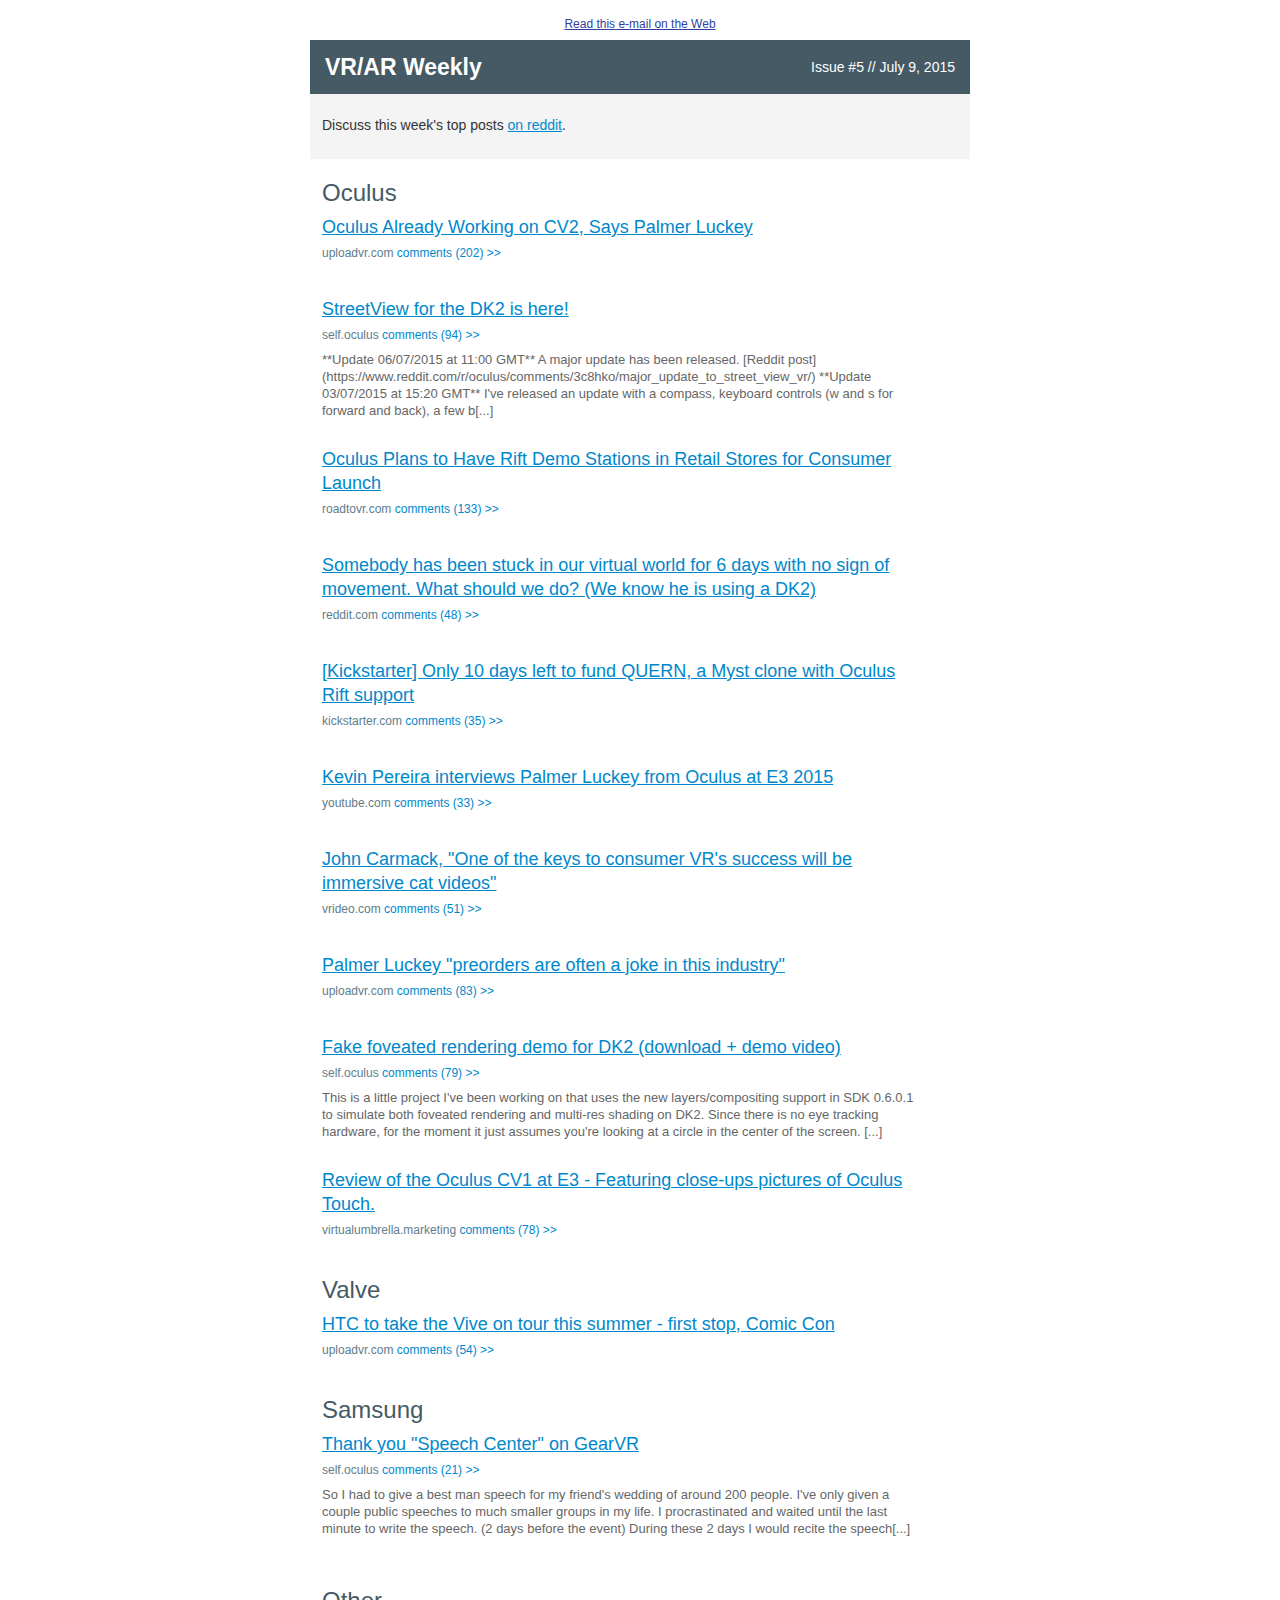
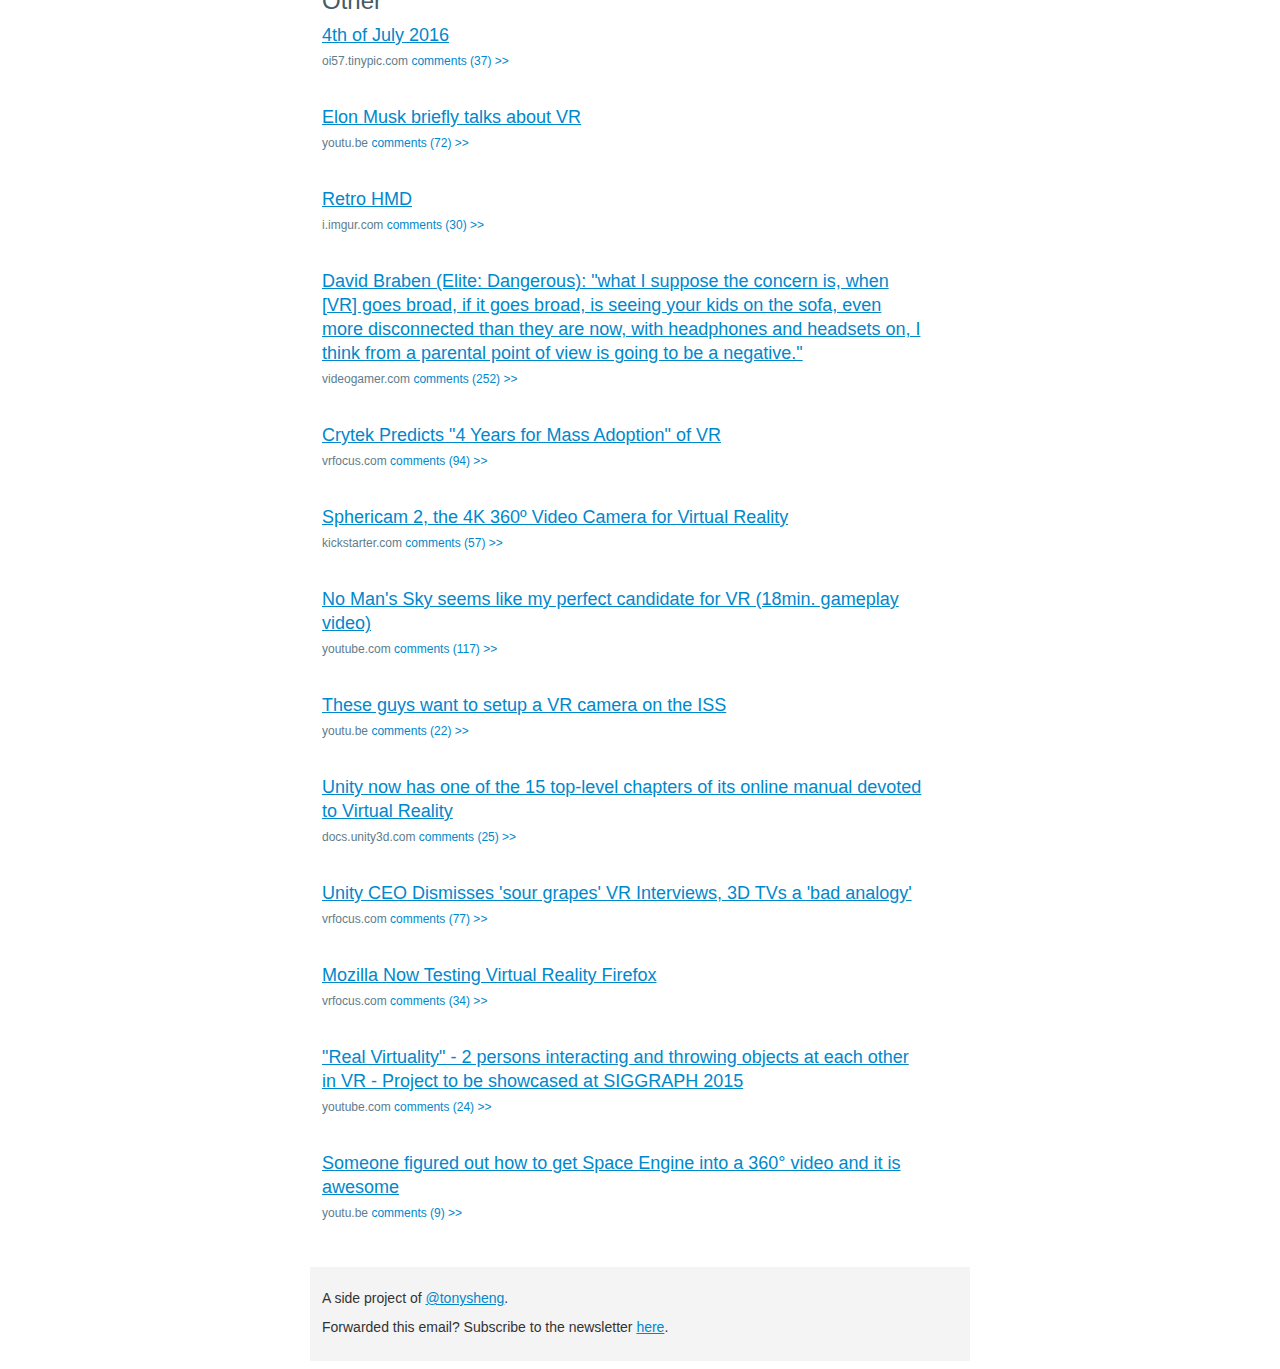
<file: 5.html>
<!DOCTYPE html>
<html>
<head>
    <title>Top posts in virtual and augmented reality | VR/AR Weekly #5</title>
    <meta name="description" content="Top posts from every major virtual reality subreddits for the week of July 9, 2015. Keep up to date with virtual reality and augmented reality by subscribing to VR/AR Weekly.">
</head>
<body>
<!-- INCLOSING TABLE AND DIV -->
<div class="issue-html"><table border="0" width="100%" cellpadding="0" cellspacing="0" bgcolor="#ffffff" style="font-family: 'helvetica neue', helvetica, arial, sans-serif; font-size: 14px; line-height: 20px; color: #333"><tr><td align="center" valign="top">

<!-- EMAIL TEXT AND AND READ ON WEB LINK -->
	<table border="0" width="660" cellpadding="0" cellspacing="0" class="container noarchive" style="border-collapse: collapse;"><tr><td style="padding-top: 6px; padding-bottom: 6px; font-size: 12px; text-align: center; color: #555">
		<a target="_blank" href="http://www.vrarweekly.com/5.html" style="color: #303F9F">Read this e-mail on the Web</a>
	</td></tr></table>

	<!-- BODY INCLOSING TABLE -->
	<table border="0" width="660" cellpadding="0" cellspacing="0" class="container" style="border-collapse: collapse">
		<tr><td style="background-color: #455A64"><table width="100%" cellspacing="0" cellpadding="0" align="left"><tr><td align="left" class="block" style="padding: 6px 12px;">

		<!-- TOP BANNER -->
			<table align="left" width="50%" class="gowide"><tr><td><span style="line-height: 36px; font-size: 23px; color: #303F9F; font-weight: bold; color: #ffffff; -webkit-font-smoothing: antialiased;">VR/AR Weekly</span></td></tr></table>
			<table align="left" style="text-align: right" width="50%" class="gowide lonmo"><tr><td><span style="font-size: 14px; line-height: 36px; font-weight: normal; color: #ffffff">
				Issue #5 // July 9, 2015
			</span></td></tr></table>
		</td></tr></table></td></tr>

		<!-- DISCUSS ON REDDIT -->
		<tr><td bgcolor="#f4f4f4" style="font-family: verdana, helvetica, arial, sans-serif; text-align: left; padding-top: 12px; padding-left: 12px; padding-right: 12px; padding-bottom: 12px;" class="noarchive">
			<p style="line-height: 15px; font-size: 14px; margin-top: 12px">Discuss this week's top posts <a target="_blank" href="https://www.reddit.com/r/virtualreality/comments/3concv/what_happened_this_week_in_vr_vrar_weekly_issue_5/" style="color: #0088cc">on reddit</a>.
		</td></tr>

		<!-- POSTS CONTAINER -->
		<tr><td style="padding: 16px 12px 12px 12px" align="left">

		
	<p style="color:#455A64; font-size: 24px; font-weight: normal; margin-top: 8px; margin-bottom: 10px">Oculus</p>
		<table width="600" align="left" class="gowide" cellpadding="0" cellspacing="0" style="border-collapse: collapse"><tr><td>
				<div style="font-size: 18px; margin: 2px 0px"><a target="_blank" href="http://uploadvr.com/oculus-rift-cv2-palmer/?utm_source=vrarweekly&amp;utm_medium=email" title="http://uploadvr.com/oculus-rift-cv2-palmer/" style="display: block; color: #0088cc; line-height: 24px; text-decoration: underline; font-weight: 500">Oculus Already Working on CV2, Says Palmer Luckey</a></div>
				<div style="color: #607D8B; font-weight: normal; font-size: 12px; line-height: 24px; text-transform: lowercase; margin-top: 2px; font-family: verdana, arial, sans-serif">
					uploadvr.com   <a target="_blank" href="https://www.reddit.com/r/oculus/comments/3cf8xv/oculus_already_working_on_cv2_says_palmer_luckey/?utm_source=vrarweekly&amp;utm_medium=email" title="https://www.reddit.com/r/oculus/comments/3cf8xv/oculus_already_working_on_cv2_says_palmer_luckey/" style="display: inline-block; color: #0088cc; text-decoration: none; text-transform: none">  comments (202) >></a></div>
					<div style="font-size: 13px; line-height: 17px; margin-top: 4px; color: #666666">
						
					</div>
					<br>
				</td></tr></table>
				<table width="140" class="nomo" align="left"><tr><td style="text-align: center"></td></tr></table>
				<br clear="all" style="clear: both">
		
		<table width="600" align="left" class="gowide" cellpadding="0" cellspacing="0" style="border-collapse: collapse"><tr><td>
				<div style="font-size: 18px; margin: 2px 0px"><a target="_blank" href="http://www.reddit.com/r/oculus/comments/3bx2bp/streetview_for_the_dk2_is_here/?utm_source=vrarweekly&amp;utm_medium=email" title="http://www.reddit.com/r/oculus/comments/3bx2bp/streetview_for_the_dk2_is_here/" style="display: block; color: #0088cc; line-height: 24px; text-decoration: underline; font-weight: 500">StreetView for the DK2 is here!</a></div>
				<div style="color: #607D8B; font-weight: normal; font-size: 12px; line-height: 24px; text-transform: lowercase; margin-top: 2px; font-family: verdana, arial, sans-serif">
					self.oculus   <a target="_blank" href="https://www.reddit.com/r/oculus/comments/3bx2bp/streetview_for_the_dk2_is_here/?utm_source=vrarweekly&amp;utm_medium=email" title="https://www.reddit.com/r/oculus/comments/3bx2bp/streetview_for_the_dk2_is_here/" style="display: inline-block; color: #0088cc; text-decoration: none; text-transform: none">  comments (94) >></a></div>
					<div style="font-size: 13px; line-height: 17px; margin-top: 4px; color: #666666">
						**Update 06/07/2015 at 11:00 GMT**

A major update has been released.

[Reddit post](https://www.reddit.com/r/oculus/comments/3c8hko/major_update_to_street_view_vr/)

**Update 03/07/2015 at 15:20 GMT**

I've released an update with a compass, keyboard controls (w and s for forward and back), a few b[...]
					</div>
					<br>
				</td></tr></table>
				<table width="140" class="nomo" align="left"><tr><td style="text-align: center"></td></tr></table>
				<br clear="all" style="clear: both">
		
		<table width="600" align="left" class="gowide" cellpadding="0" cellspacing="0" style="border-collapse: collapse"><tr><td>
				<div style="font-size: 18px; margin: 2px 0px"><a target="_blank" href="http://www.roadtovr.com/oculus-plans-to-have-rift-demo-stations-in-retail-stores-for-consumer-launch/?utm_source=vrarweekly&amp;utm_medium=email" title="http://www.roadtovr.com/oculus-plans-to-have-rift-demo-stations-in-retail-stores-for-consumer-launch/" style="display: block; color: #0088cc; line-height: 24px; text-decoration: underline; font-weight: 500">Oculus Plans to Have Rift Demo Stations in Retail Stores for Consumer Launch</a></div>
				<div style="color: #607D8B; font-weight: normal; font-size: 12px; line-height: 24px; text-transform: lowercase; margin-top: 2px; font-family: verdana, arial, sans-serif">
					roadtovr.com   <a target="_blank" href="https://www.reddit.com/r/oculus/comments/3cc3ww/oculus_plans_to_have_rift_demo_stations_in_retail/?utm_source=vrarweekly&amp;utm_medium=email" title="https://www.reddit.com/r/oculus/comments/3cc3ww/oculus_plans_to_have_rift_demo_stations_in_retail/" style="display: inline-block; color: #0088cc; text-decoration: none; text-transform: none">  comments (133) >></a></div>
					<div style="font-size: 13px; line-height: 17px; margin-top: 4px; color: #666666">
						
					</div>
					<br>
				</td></tr></table>
				<table width="140" class="nomo" align="left"><tr><td style="text-align: center"></td></tr></table>
				<br clear="all" style="clear: both">
		
		<table width="600" align="left" class="gowide" cellpadding="0" cellspacing="0" style="border-collapse: collapse"><tr><td>
				<div style="font-size: 18px; margin: 2px 0px"><a target="_blank" href="https://www.reddit.com/r/convrge/comments/3c8oi3/day_6_and_still_no_movement_does_anyone_know_dave/?utm_source=vrarweekly&amp;utm_medium=email" title="https://www.reddit.com/r/convrge/comments/3c8oi3/day_6_and_still_no_movement_does_anyone_know_dave/" style="display: block; color: #0088cc; line-height: 24px; text-decoration: underline; font-weight: 500">Somebody has been stuck in our virtual world for 6 days with no sign of movement. What should we do? (We know he is using a DK2)</a></div>
				<div style="color: #607D8B; font-weight: normal; font-size: 12px; line-height: 24px; text-transform: lowercase; margin-top: 2px; font-family: verdana, arial, sans-serif">
					reddit.com   <a target="_blank" href="https://www.reddit.com/r/oculus/comments/3cblae/somebody_has_been_stuck_in_our_virtual_world_for/?utm_source=vrarweekly&amp;utm_medium=email" title="https://www.reddit.com/r/oculus/comments/3cblae/somebody_has_been_stuck_in_our_virtual_world_for/" style="display: inline-block; color: #0088cc; text-decoration: none; text-transform: none">  comments (48) >></a></div>
					<div style="font-size: 13px; line-height: 17px; margin-top: 4px; color: #666666">
						
					</div>
					<br>
				</td></tr></table>
				<table width="140" class="nomo" align="left"><tr><td style="text-align: center"></td></tr></table>
				<br clear="all" style="clear: both">
		
		<table width="600" align="left" class="gowide" cellpadding="0" cellspacing="0" style="border-collapse: collapse"><tr><td>
				<div style="font-size: 18px; margin: 2px 0px"><a target="_blank" href="https://www.kickstarter.com/projects/1255217702/quern-undying-thoughts?utm_source=vrarweekly&amp;utm_medium=email" title="https://www.kickstarter.com/projects/1255217702/quern-undying-thoughts" style="display: block; color: #0088cc; line-height: 24px; text-decoration: underline; font-weight: 500">[Kickstarter] Only 10 days left to fund QUERN, a Myst clone with Oculus Rift support</a></div>
				<div style="color: #607D8B; font-weight: normal; font-size: 12px; line-height: 24px; text-transform: lowercase; margin-top: 2px; font-family: verdana, arial, sans-serif">
					kickstarter.com   <a target="_blank" href="https://www.reddit.com/r/oculus/comments/3chnyu/kickstarter_only_10_days_left_to_fund_quern_a/?utm_source=vrarweekly&amp;utm_medium=email" title="https://www.reddit.com/r/oculus/comments/3chnyu/kickstarter_only_10_days_left_to_fund_quern_a/" style="display: inline-block; color: #0088cc; text-decoration: none; text-transform: none">  comments (35) >></a></div>
					<div style="font-size: 13px; line-height: 17px; margin-top: 4px; color: #666666">
						
					</div>
					<br>
				</td></tr></table>
				<table width="140" class="nomo" align="left"><tr><td style="text-align: center"></td></tr></table>
				<br clear="all" style="clear: both">
		
		<table width="600" align="left" class="gowide" cellpadding="0" cellspacing="0" style="border-collapse: collapse"><tr><td>
				<div style="font-size: 18px; margin: 2px 0px"><a target="_blank" href="https://www.youtube.com/watch?v=7FcQNh0wItI?utm_source=vrarweekly&amp;utm_medium=email" title="https://www.youtube.com/watch?v=7FcQNh0wItI" style="display: block; color: #0088cc; line-height: 24px; text-decoration: underline; font-weight: 500">Kevin Pereira interviews Palmer Luckey from Oculus at E3 2015</a></div>
				<div style="color: #607D8B; font-weight: normal; font-size: 12px; line-height: 24px; text-transform: lowercase; margin-top: 2px; font-family: verdana, arial, sans-serif">
					youtube.com   <a target="_blank" href="https://www.reddit.com/r/oculus/comments/3c1lo6/kevin_pereira_interviews_palmer_luckey_from/?utm_source=vrarweekly&amp;utm_medium=email" title="https://www.reddit.com/r/oculus/comments/3c1lo6/kevin_pereira_interviews_palmer_luckey_from/" style="display: inline-block; color: #0088cc; text-decoration: none; text-transform: none">  comments (33) >></a></div>
					<div style="font-size: 13px; line-height: 17px; margin-top: 4px; color: #666666">
						
					</div>
					<br>
				</td></tr></table>
				<table width="140" class="nomo" align="left"><tr><td style="text-align: center"></td></tr></table>
				<br clear="all" style="clear: both">
		
		<table width="600" align="left" class="gowide" cellpadding="0" cellspacing="0" style="border-collapse: collapse"><tr><td>
				<div style="font-size: 18px; margin: 2px 0px"><a target="_blank" href="http://www.vrideo.com/watch/BIZDZAG?utm_source=vrarweekly&amp;utm_medium=email" title="http://www.vrideo.com/watch/BIZDZAG" style="display: block; color: #0088cc; line-height: 24px; text-decoration: underline; font-weight: 500">John Carmack, "One of the keys to consumer VR's success will be immersive cat videos"</a></div>
				<div style="color: #607D8B; font-weight: normal; font-size: 12px; line-height: 24px; text-transform: lowercase; margin-top: 2px; font-family: verdana, arial, sans-serif">
					vrideo.com   <a target="_blank" href="https://www.reddit.com/r/oculus/comments/3ch3rz/john_carmack_one_of_the_keys_to_consumer_vrs/?utm_source=vrarweekly&amp;utm_medium=email" title="https://www.reddit.com/r/oculus/comments/3ch3rz/john_carmack_one_of_the_keys_to_consumer_vrs/" style="display: inline-block; color: #0088cc; text-decoration: none; text-transform: none">  comments (51) >></a></div>
					<div style="font-size: 13px; line-height: 17px; margin-top: 4px; color: #666666">
						
					</div>
					<br>
				</td></tr></table>
				<table width="140" class="nomo" align="left"><tr><td style="text-align: center"></td></tr></table>
				<br clear="all" style="clear: both">
		
		<table width="600" align="left" class="gowide" cellpadding="0" cellspacing="0" style="border-collapse: collapse"><tr><td>
				<div style="font-size: 18px; margin: 2px 0px"><a target="_blank" href="http://uploadvr.com/oculus-founder-preorders-are-often-a-joke-in-this-industry/?utm_source=vrarweekly&amp;utm_medium=email" title="http://uploadvr.com/oculus-founder-preorders-are-often-a-joke-in-this-industry/" style="display: block; color: #0088cc; line-height: 24px; text-decoration: underline; font-weight: 500">Palmer Luckey "preorders are often a joke in this industry"</a></div>
				<div style="color: #607D8B; font-weight: normal; font-size: 12px; line-height: 24px; text-transform: lowercase; margin-top: 2px; font-family: verdana, arial, sans-serif">
					uploadvr.com   <a target="_blank" href="https://www.reddit.com/r/oculus/comments/3bwi6o/palmer_luckey_preorders_are_often_a_joke_in_this/?utm_source=vrarweekly&amp;utm_medium=email" title="https://www.reddit.com/r/oculus/comments/3bwi6o/palmer_luckey_preorders_are_often_a_joke_in_this/" style="display: inline-block; color: #0088cc; text-decoration: none; text-transform: none">  comments (83) >></a></div>
					<div style="font-size: 13px; line-height: 17px; margin-top: 4px; color: #666666">
						
					</div>
					<br>
				</td></tr></table>
				<table width="140" class="nomo" align="left"><tr><td style="text-align: center"></td></tr></table>
				<br clear="all" style="clear: both">
		
		<table width="600" align="left" class="gowide" cellpadding="0" cellspacing="0" style="border-collapse: collapse"><tr><td>
				<div style="font-size: 18px; margin: 2px 0px"><a target="_blank" href="http://www.reddit.com/r/oculus/comments/3bxkbf/fake_foveated_rendering_demo_for_dk2_download/?utm_source=vrarweekly&amp;utm_medium=email" title="http://www.reddit.com/r/oculus/comments/3bxkbf/fake_foveated_rendering_demo_for_dk2_download/" style="display: block; color: #0088cc; line-height: 24px; text-decoration: underline; font-weight: 500">Fake foveated rendering demo for DK2 (download + demo video)</a></div>
				<div style="color: #607D8B; font-weight: normal; font-size: 12px; line-height: 24px; text-transform: lowercase; margin-top: 2px; font-family: verdana, arial, sans-serif">
					self.oculus   <a target="_blank" href="https://www.reddit.com/r/oculus/comments/3bxkbf/fake_foveated_rendering_demo_for_dk2_download/?utm_source=vrarweekly&amp;utm_medium=email" title="https://www.reddit.com/r/oculus/comments/3bxkbf/fake_foveated_rendering_demo_for_dk2_download/" style="display: inline-block; color: #0088cc; text-decoration: none; text-transform: none">  comments (79) >></a></div>
					<div style="font-size: 13px; line-height: 17px; margin-top: 4px; color: #666666">
						This is a little project I've been working on that uses the new layers/compositing support in SDK 0.6.0.1 to simulate both foveated rendering and multi-res shading on DK2. Since there is no eye tracking hardware, for the moment it just assumes you're looking at a circle in the center of the screen. [...]
					</div>
					<br>
				</td></tr></table>
				<table width="140" class="nomo" align="left"><tr><td style="text-align: center"></td></tr></table>
				<br clear="all" style="clear: both">
		
		<table width="600" align="left" class="gowide" cellpadding="0" cellspacing="0" style="border-collapse: collapse"><tr><td>
				<div style="font-size: 18px; margin: 2px 0px"><a target="_blank" href="http://www.virtualumbrella.marketing/blog/virtual-umbrellas-oculus-experience?utm_source=vrarweekly&amp;utm_medium=email" title="http://www.virtualumbrella.marketing/blog/virtual-umbrellas-oculus-experience" style="display: block; color: #0088cc; line-height: 24px; text-decoration: underline; font-weight: 500">Review of the Oculus CV1 at E3 - Featuring close-ups pictures of Oculus Touch.</a></div>
				<div style="color: #607D8B; font-weight: normal; font-size: 12px; line-height: 24px; text-transform: lowercase; margin-top: 2px; font-family: verdana, arial, sans-serif">
					virtualumbrella.marketing   <a target="_blank" href="https://www.reddit.com/r/oculus/comments/3c7cto/review_of_the_oculus_cv1_at_e3_featuring_closeups/?utm_source=vrarweekly&amp;utm_medium=email" title="https://www.reddit.com/r/oculus/comments/3c7cto/review_of_the_oculus_cv1_at_e3_featuring_closeups/" style="display: inline-block; color: #0088cc; text-decoration: none; text-transform: none">  comments (78) >></a></div>
					<div style="font-size: 13px; line-height: 17px; margin-top: 4px; color: #666666">
						
					</div>
					<br>
				</td></tr></table>
				<table width="140" class="nomo" align="left"><tr><td style="text-align: center"></td></tr></table>
				<br clear="all" style="clear: both">
		<p style="color:#455A64; font-size: 24px; font-weight: normal; margin-top: 8px; margin-bottom: 10px">Valve</p>
		<table width="600" align="left" class="gowide" cellpadding="0" cellspacing="0" style="border-collapse: collapse"><tr><td>
				<div style="font-size: 18px; margin: 2px 0px"><a target="_blank" href="http://uploadvr.com/htc-vive-tour-comic-con/?utm_source=vrarweekly&amp;utm_medium=email" title="http://uploadvr.com/htc-vive-tour-comic-con/" style="display: block; color: #0088cc; line-height: 24px; text-decoration: underline; font-weight: 500">HTC to take the Vive on tour this summer - first stop, Comic Con</a></div>
				<div style="color: #607D8B; font-weight: normal; font-size: 12px; line-height: 24px; text-transform: lowercase; margin-top: 2px; font-family: verdana, arial, sans-serif">
					uploadvr.com   <a target="_blank" href="https://www.reddit.com/r/oculus/comments/3clhwy/htc_to_take_the_vive_on_tour_this_summer_first/?utm_source=vrarweekly&amp;utm_medium=email" title="https://www.reddit.com/r/oculus/comments/3clhwy/htc_to_take_the_vive_on_tour_this_summer_first/" style="display: inline-block; color: #0088cc; text-decoration: none; text-transform: none">  comments (54) >></a></div>
					<div style="font-size: 13px; line-height: 17px; margin-top: 4px; color: #666666">
						
					</div>
					<br>
				</td></tr></table>
				<table width="140" class="nomo" align="left"><tr><td style="text-align: center"></td></tr></table>
				<br clear="all" style="clear: both">
		<p style="color:#455A64; font-size: 24px; font-weight: normal; margin-top: 8px; margin-bottom: 10px">Samsung</p>
		<table width="600" align="left" class="gowide" cellpadding="0" cellspacing="0" style="border-collapse: collapse"><tr><td>
				<div style="font-size: 18px; margin: 2px 0px"><a target="_blank" href="http://www.reddit.com/r/oculus/comments/3bwbhd/thank_you_speech_center_on_gearvr/?utm_source=vrarweekly&amp;utm_medium=email" title="http://www.reddit.com/r/oculus/comments/3bwbhd/thank_you_speech_center_on_gearvr/" style="display: block; color: #0088cc; line-height: 24px; text-decoration: underline; font-weight: 500">Thank you "Speech Center" on GearVR</a></div>
				<div style="color: #607D8B; font-weight: normal; font-size: 12px; line-height: 24px; text-transform: lowercase; margin-top: 2px; font-family: verdana, arial, sans-serif">
					self.oculus   <a target="_blank" href="https://www.reddit.com/r/oculus/comments/3bwbhd/thank_you_speech_center_on_gearvr/?utm_source=vrarweekly&amp;utm_medium=email" title="https://www.reddit.com/r/oculus/comments/3bwbhd/thank_you_speech_center_on_gearvr/" style="display: inline-block; color: #0088cc; text-decoration: none; text-transform: none">  comments (21) >></a></div>
					<div style="font-size: 13px; line-height: 17px; margin-top: 4px; color: #666666">
						So I had to give a best man speech for my friend's wedding of around 200 people. I've only given a couple public speeches to much smaller groups in my life. I procrastinated and waited until the last minute to write the speech. (2 days before the event)

During these 2 days I would recite the speech[...]
					</div>
					<br>
				</td></tr></table>
				<table width="140" class="nomo" align="left"><tr><td style="text-align: center"></td></tr></table>
				<br clear="all" style="clear: both">
		
		
				<table width="140" class="nomo" align="left"><tr><td style="text-align: center"></td></tr></table>
				<br clear="all" style="clear: both">
		<p style="color:#455A64; font-size: 24px; font-weight: normal; margin-top: 8px; margin-bottom: 10px">Other</p>
		<table width="600" align="left" class="gowide" cellpadding="0" cellspacing="0" style="border-collapse: collapse"><tr><td>
				<div style="font-size: 18px; margin: 2px 0px"><a target="_blank" href="http://oi57.tinypic.com/2ah8x6x.jpg?utm_source=vrarweekly&amp;utm_medium=email" title="http://oi57.tinypic.com/2ah8x6x.jpg" style="display: block; color: #0088cc; line-height: 24px; text-decoration: underline; font-weight: 500">4th of July 2016</a></div>
				<div style="color: #607D8B; font-weight: normal; font-size: 12px; line-height: 24px; text-transform: lowercase; margin-top: 2px; font-family: verdana, arial, sans-serif">
					oi57.tinypic.com   <a target="_blank" href="https://www.reddit.com/r/oculus/comments/3c3twx/4th_of_july_2016/?utm_source=vrarweekly&amp;utm_medium=email" title="https://www.reddit.com/r/oculus/comments/3c3twx/4th_of_july_2016/" style="display: inline-block; color: #0088cc; text-decoration: none; text-transform: none">  comments (37) >></a></div>
					<div style="font-size: 13px; line-height: 17px; margin-top: 4px; color: #666666">
						
					</div>
					<br>
				</td></tr></table>
				<table width="140" class="nomo" align="left"><tr><td style="text-align: center"></td></tr></table>
				<br clear="all" style="clear: both">
		
		<table width="600" align="left" class="gowide" cellpadding="0" cellspacing="0" style="border-collapse: collapse"><tr><td>
				<div style="font-size: 18px; margin: 2px 0px"><a target="_blank" href="https://youtu.be/hJD0MMP4nkM?t=3040?utm_source=vrarweekly&amp;utm_medium=email" title="https://youtu.be/hJD0MMP4nkM?t=3040" style="display: block; color: #0088cc; line-height: 24px; text-decoration: underline; font-weight: 500">Elon Musk briefly talks about VR</a></div>
				<div style="color: #607D8B; font-weight: normal; font-size: 12px; line-height: 24px; text-transform: lowercase; margin-top: 2px; font-family: verdana, arial, sans-serif">
					youtu.be   <a target="_blank" href="https://www.reddit.com/r/oculus/comments/3cl3gj/elon_musk_briefly_talks_about_vr/?utm_source=vrarweekly&amp;utm_medium=email" title="https://www.reddit.com/r/oculus/comments/3cl3gj/elon_musk_briefly_talks_about_vr/" style="display: inline-block; color: #0088cc; text-decoration: none; text-transform: none">  comments (72) >></a></div>
					<div style="font-size: 13px; line-height: 17px; margin-top: 4px; color: #666666">
						
					</div>
					<br>
				</td></tr></table>
				<table width="140" class="nomo" align="left"><tr><td style="text-align: center"></td></tr></table>
				<br clear="all" style="clear: both">
		
		<table width="600" align="left" class="gowide" cellpadding="0" cellspacing="0" style="border-collapse: collapse"><tr><td>
				<div style="font-size: 18px; margin: 2px 0px"><a target="_blank" href="http://i.imgur.com/sAgz6U1.gif?utm_source=vrarweekly&amp;utm_medium=email" title="http://i.imgur.com/sAgz6U1.gif" style="display: block; color: #0088cc; line-height: 24px; text-decoration: underline; font-weight: 500">Retro HMD</a></div>
				<div style="color: #607D8B; font-weight: normal; font-size: 12px; line-height: 24px; text-transform: lowercase; margin-top: 2px; font-family: verdana, arial, sans-serif">
					i.imgur.com   <a target="_blank" href="https://www.reddit.com/r/oculus/comments/3cdods/retro_hmd/?utm_source=vrarweekly&amp;utm_medium=email" title="https://www.reddit.com/r/oculus/comments/3cdods/retro_hmd/" style="display: inline-block; color: #0088cc; text-decoration: none; text-transform: none">  comments (30) >></a></div>
					<div style="font-size: 13px; line-height: 17px; margin-top: 4px; color: #666666">
						
					</div>
					<br>
				</td></tr></table>
				<table width="140" class="nomo" align="left"><tr><td style="text-align: center"></td></tr></table>
				<br clear="all" style="clear: both">
		
		<table width="600" align="left" class="gowide" cellpadding="0" cellspacing="0" style="border-collapse: collapse"><tr><td>
				<div style="font-size: 18px; margin: 2px 0px"><a target="_blank" href="http://www.videogamer.com/xboxone/elite_dangerous/features/article/david_braben_on_elite_dangerous_kickstarter_vrs_problems_and_game_reviewers.html?utm_source=vrarweekly&amp;utm_medium=email" title="http://www.videogamer.com/xboxone/elite_dangerous/features/article/david_braben_on_elite_dangerous_kickstarter_vrs_problems_and_game_reviewers.html" style="display: block; color: #0088cc; line-height: 24px; text-decoration: underline; font-weight: 500">David Braben (Elite: Dangerous): "what I suppose the concern is, when [VR] goes broad, if it goes broad, is seeing your kids on the sofa, even more disconnected than they are now, with headphones and headsets on, I think from a parental point of view is going to be a negative."</a></div>
				<div style="color: #607D8B; font-weight: normal; font-size: 12px; line-height: 24px; text-transform: lowercase; margin-top: 2px; font-family: verdana, arial, sans-serif">
					videogamer.com   <a target="_blank" href="https://www.reddit.com/r/oculus/comments/3cf3jo/david_braben_elite_dangerous_what_i_suppose_the/?utm_source=vrarweekly&amp;utm_medium=email" title="https://www.reddit.com/r/oculus/comments/3cf3jo/david_braben_elite_dangerous_what_i_suppose_the/" style="display: inline-block; color: #0088cc; text-decoration: none; text-transform: none">  comments (252) >></a></div>
					<div style="font-size: 13px; line-height: 17px; margin-top: 4px; color: #666666">
						
					</div>
					<br>
				</td></tr></table>
				<table width="140" class="nomo" align="left"><tr><td style="text-align: center"></td></tr></table>
				<br clear="all" style="clear: both">
		
		<table width="600" align="left" class="gowide" cellpadding="0" cellspacing="0" style="border-collapse: collapse"><tr><td>
				<div style="font-size: 18px; margin: 2px 0px"><a target="_blank" href="http://vrfocus.com/archives/18231/crytek-predicts-4-years-for-mass-adoption-of-vr/?utm_source=vrarweekly&amp;utm_medium=email" title="http://vrfocus.com/archives/18231/crytek-predicts-4-years-for-mass-adoption-of-vr/" style="display: block; color: #0088cc; line-height: 24px; text-decoration: underline; font-weight: 500">Crytek Predicts "4 Years for Mass Adoption" of VR</a></div>
				<div style="color: #607D8B; font-weight: normal; font-size: 12px; line-height: 24px; text-transform: lowercase; margin-top: 2px; font-family: verdana, arial, sans-serif">
					vrfocus.com   <a target="_blank" href="https://www.reddit.com/r/oculus/comments/3bzfik/crytek_predicts_4_years_for_mass_adoption_of_vr/?utm_source=vrarweekly&amp;utm_medium=email" title="https://www.reddit.com/r/oculus/comments/3bzfik/crytek_predicts_4_years_for_mass_adoption_of_vr/" style="display: inline-block; color: #0088cc; text-decoration: none; text-transform: none">  comments (94) >></a></div>
					<div style="font-size: 13px; line-height: 17px; margin-top: 4px; color: #666666">
						
					</div>
					<br>
				</td></tr></table>
				<table width="140" class="nomo" align="left"><tr><td style="text-align: center"></td></tr></table>
				<br clear="all" style="clear: both">
		
		<table width="600" align="left" class="gowide" cellpadding="0" cellspacing="0" style="border-collapse: collapse"><tr><td>
				<div style="font-size: 18px; margin: 2px 0px"><a target="_blank" href="https://www.kickstarter.com/projects/1996234044/sphericam-2-the-4k-360o-video-camera-for-virtual-r?ref=category?utm_source=vrarweekly&amp;utm_medium=email" title="https://www.kickstarter.com/projects/1996234044/sphericam-2-the-4k-360o-video-camera-for-virtual-r?ref=category" style="display: block; color: #0088cc; line-height: 24px; text-decoration: underline; font-weight: 500">Sphericam 2, the 4K 360º Video Camera for Virtual Reality</a></div>
				<div style="color: #607D8B; font-weight: normal; font-size: 12px; line-height: 24px; text-transform: lowercase; margin-top: 2px; font-family: verdana, arial, sans-serif">
					kickstarter.com   <a target="_blank" href="https://www.reddit.com/r/oculus/comments/3c1d7p/sphericam_2_the_4k_360º_video_camera_for_virtual/?utm_source=vrarweekly&amp;utm_medium=email" title="https://www.reddit.com/r/oculus/comments/3c1d7p/sphericam_2_the_4k_360º_video_camera_for_virtual/" style="display: inline-block; color: #0088cc; text-decoration: none; text-transform: none">  comments (57) >></a></div>
					<div style="font-size: 13px; line-height: 17px; margin-top: 4px; color: #666666">
						
					</div>
					<br>
				</td></tr></table>
				<table width="140" class="nomo" align="left"><tr><td style="text-align: center"></td></tr></table>
				<br clear="all" style="clear: both">
		
		<table width="600" align="left" class="gowide" cellpadding="0" cellspacing="0" style="border-collapse: collapse"><tr><td>
				<div style="font-size: 18px; margin: 2px 0px"><a target="_blank" href="https://www.youtube.com/watch?t=93&amp;v=CLcjvIQJns0?utm_source=vrarweekly&amp;utm_medium=email" title="https://www.youtube.com/watch?t=93&amp;v=CLcjvIQJns0" style="display: block; color: #0088cc; line-height: 24px; text-decoration: underline; font-weight: 500">No Man's Sky seems like my perfect candidate for VR (18min. gameplay video)</a></div>
				<div style="color: #607D8B; font-weight: normal; font-size: 12px; line-height: 24px; text-transform: lowercase; margin-top: 2px; font-family: verdana, arial, sans-serif">
					youtube.com   <a target="_blank" href="https://www.reddit.com/r/oculus/comments/3cj1eu/no_mans_sky_seems_like_my_perfect_candidate_for/?utm_source=vrarweekly&amp;utm_medium=email" title="https://www.reddit.com/r/oculus/comments/3cj1eu/no_mans_sky_seems_like_my_perfect_candidate_for/" style="display: inline-block; color: #0088cc; text-decoration: none; text-transform: none">  comments (117) >></a></div>
					<div style="font-size: 13px; line-height: 17px; margin-top: 4px; color: #666666">
						
					</div>
					<br>
				</td></tr></table>
				<table width="140" class="nomo" align="left"><tr><td style="text-align: center"></td></tr></table>
				<br clear="all" style="clear: both">
		
		<table width="600" align="left" class="gowide" cellpadding="0" cellspacing="0" style="border-collapse: collapse"><tr><td>
				<div style="font-size: 18px; margin: 2px 0px"><a target="_blank" href="https://youtu.be/pMokJ4Y_r3g?t=1145?utm_source=vrarweekly&amp;utm_medium=email" title="https://youtu.be/pMokJ4Y_r3g?t=1145" style="display: block; color: #0088cc; line-height: 24px; text-decoration: underline; font-weight: 500">These guys want to setup a VR camera on the ISS</a></div>
				<div style="color: #607D8B; font-weight: normal; font-size: 12px; line-height: 24px; text-transform: lowercase; margin-top: 2px; font-family: verdana, arial, sans-serif">
					youtu.be   <a target="_blank" href="https://www.reddit.com/r/oculus/comments/3c8dmh/these_guys_want_to_setup_a_vr_camera_on_the_iss/?utm_source=vrarweekly&amp;utm_medium=email" title="https://www.reddit.com/r/oculus/comments/3c8dmh/these_guys_want_to_setup_a_vr_camera_on_the_iss/" style="display: inline-block; color: #0088cc; text-decoration: none; text-transform: none">  comments (22) >></a></div>
					<div style="font-size: 13px; line-height: 17px; margin-top: 4px; color: #666666">
						
					</div>
					<br>
				</td></tr></table>
				<table width="140" class="nomo" align="left"><tr><td style="text-align: center"></td></tr></table>
				<br clear="all" style="clear: both">
		
		<table width="600" align="left" class="gowide" cellpadding="0" cellspacing="0" style="border-collapse: collapse"><tr><td>
				<div style="font-size: 18px; margin: 2px 0px"><a target="_blank" href="http://docs.unity3d.com/Manual/VROverview.html?utm_source=vrarweekly&amp;utm_medium=email" title="http://docs.unity3d.com/Manual/VROverview.html" style="display: block; color: #0088cc; line-height: 24px; text-decoration: underline; font-weight: 500">Unity now has one of the 15 top-level chapters of its online manual devoted to Virtual Reality</a></div>
				<div style="color: #607D8B; font-weight: normal; font-size: 12px; line-height: 24px; text-transform: lowercase; margin-top: 2px; font-family: verdana, arial, sans-serif">
					docs.unity3d.com   <a target="_blank" href="https://www.reddit.com/r/oculus/comments/3caa61/unity_now_has_one_of_the_15_toplevel_chapters_of/?utm_source=vrarweekly&amp;utm_medium=email" title="https://www.reddit.com/r/oculus/comments/3caa61/unity_now_has_one_of_the_15_toplevel_chapters_of/" style="display: inline-block; color: #0088cc; text-decoration: none; text-transform: none">  comments (25) >></a></div>
					<div style="font-size: 13px; line-height: 17px; margin-top: 4px; color: #666666">
						
					</div>
					<br>
				</td></tr></table>
				<table width="140" class="nomo" align="left"><tr><td style="text-align: center"></td></tr></table>
				<br clear="all" style="clear: both">
		
		<table width="600" align="left" class="gowide" cellpadding="0" cellspacing="0" style="border-collapse: collapse"><tr><td>
				<div style="font-size: 18px; margin: 2px 0px"><a target="_blank" href="http://vrfocus.com/archives/18217/unity-ceo-dismisses-sour-grapes-vr-interviews-3d-tvs-a-bad-analogy/?utm_source=vrarweekly&amp;utm_medium=email" title="http://vrfocus.com/archives/18217/unity-ceo-dismisses-sour-grapes-vr-interviews-3d-tvs-a-bad-analogy/" style="display: block; color: #0088cc; line-height: 24px; text-decoration: underline; font-weight: 500">Unity CEO Dismisses 'sour grapes' VR Interviews, 3D TVs a 'bad analogy'</a></div>
				<div style="color: #607D8B; font-weight: normal; font-size: 12px; line-height: 24px; text-transform: lowercase; margin-top: 2px; font-family: verdana, arial, sans-serif">
					vrfocus.com   <a target="_blank" href="https://www.reddit.com/r/oculus/comments/3bzfl5/unity_ceo_dismisses_sour_grapes_vr_interviews_3d/?utm_source=vrarweekly&amp;utm_medium=email" title="https://www.reddit.com/r/oculus/comments/3bzfl5/unity_ceo_dismisses_sour_grapes_vr_interviews_3d/" style="display: inline-block; color: #0088cc; text-decoration: none; text-transform: none">  comments (77) >></a></div>
					<div style="font-size: 13px; line-height: 17px; margin-top: 4px; color: #666666">
						
					</div>
					<br>
				</td></tr></table>
				<table width="140" class="nomo" align="left"><tr><td style="text-align: center"></td></tr></table>
				<br clear="all" style="clear: both">
		
		<table width="600" align="left" class="gowide" cellpadding="0" cellspacing="0" style="border-collapse: collapse"><tr><td>
				<div style="font-size: 18px; margin: 2px 0px"><a target="_blank" href="http://vrfocus.com/archives/18237/mozilla-now-testing-virtual-reality-firefox/?utm_source=vrarweekly&amp;utm_medium=email" title="http://vrfocus.com/archives/18237/mozilla-now-testing-virtual-reality-firefox/" style="display: block; color: #0088cc; line-height: 24px; text-decoration: underline; font-weight: 500">Mozilla Now Testing Virtual Reality Firefox</a></div>
				<div style="color: #607D8B; font-weight: normal; font-size: 12px; line-height: 24px; text-transform: lowercase; margin-top: 2px; font-family: verdana, arial, sans-serif">
					vrfocus.com   <a target="_blank" href="https://www.reddit.com/r/oculus/comments/3c2j5v/mozilla_now_testing_virtual_reality_firefox/?utm_source=vrarweekly&amp;utm_medium=email" title="https://www.reddit.com/r/oculus/comments/3c2j5v/mozilla_now_testing_virtual_reality_firefox/" style="display: inline-block; color: #0088cc; text-decoration: none; text-transform: none">  comments (34) >></a></div>
					<div style="font-size: 13px; line-height: 17px; margin-top: 4px; color: #666666">
						
					</div>
					<br>
				</td></tr></table>
				<table width="140" class="nomo" align="left"><tr><td style="text-align: center"></td></tr></table>
				<br clear="all" style="clear: both">
		
		<table width="600" align="left" class="gowide" cellpadding="0" cellspacing="0" style="border-collapse: collapse"><tr><td>
				<div style="font-size: 18px; margin: 2px 0px"><a target="_blank" href="https://www.youtube.com/watch?v=ur4KQakkmA8?utm_source=vrarweekly&amp;utm_medium=email" title="https://www.youtube.com/watch?v=ur4KQakkmA8" style="display: block; color: #0088cc; line-height: 24px; text-decoration: underline; font-weight: 500">"Real Virtuality" - 2 persons interacting and throwing objects at each other in VR - Project to be showcased at SIGGRAPH 2015</a></div>
				<div style="color: #607D8B; font-weight: normal; font-size: 12px; line-height: 24px; text-transform: lowercase; margin-top: 2px; font-family: verdana, arial, sans-serif">
					youtube.com   <a target="_blank" href="https://www.reddit.com/r/oculus/comments/3cno8b/real_virtuality_2_persons_interacting_and/?utm_source=vrarweekly&amp;utm_medium=email" title="https://www.reddit.com/r/oculus/comments/3cno8b/real_virtuality_2_persons_interacting_and/" style="display: inline-block; color: #0088cc; text-decoration: none; text-transform: none">  comments (24) >></a></div>
					<div style="font-size: 13px; line-height: 17px; margin-top: 4px; color: #666666">
						
					</div>
					<br>
				</td></tr></table>
				<table width="140" class="nomo" align="left"><tr><td style="text-align: center"></td></tr></table>
				<br clear="all" style="clear: both">
		
		<table width="600" align="left" class="gowide" cellpadding="0" cellspacing="0" style="border-collapse: collapse"><tr><td>
				<div style="font-size: 18px; margin: 2px 0px"><a target="_blank" href="https://youtu.be/mK8CZW6jxy8?utm_source=vrarweekly&amp;utm_medium=email" title="https://youtu.be/mK8CZW6jxy8" style="display: block; color: #0088cc; line-height: 24px; text-decoration: underline; font-weight: 500">Someone figured out how to get Space Engine into a 360° video and it is awesome</a></div>
				<div style="color: #607D8B; font-weight: normal; font-size: 12px; line-height: 24px; text-transform: lowercase; margin-top: 2px; font-family: verdana, arial, sans-serif">
					youtu.be   <a target="_blank" href="https://www.reddit.com/r/GoogleCardboard/comments/3cgmkm/someone_figured_out_how_to_get_space_engine_into/?utm_source=vrarweekly&amp;utm_medium=email" title="https://www.reddit.com/r/GoogleCardboard/comments/3cgmkm/someone_figured_out_how_to_get_space_engine_into/" style="display: inline-block; color: #0088cc; text-decoration: none; text-transform: none">  comments (9) >></a></div>
					<div style="font-size: 13px; line-height: 17px; margin-top: 4px; color: #666666">
						
					</div>
					<br>
				</td></tr></table>
				<table width="140" class="nomo" align="left"><tr><td style="text-align: center"></td></tr></table>
				<br clear="all" style="clear: both">
		

		</td></tr>

		<!-- FOOTER -->
<tr><td bgcolor="#f4f4f4" style="font-family: verdana, helvetica, arial, sans-serif; text-align: left; padding-top: 12px; padding-left: 12px; padding-right: 12px; padding-bottom: 12px" class="noarchive">
	<p style="line-height: 15px; font-size: 14px; margin-top: 12px">A side project of <a target="_blank" href="http://twitter.com/tonysheng" style="color: #0088cc">@tonysheng</a>.
	<p style="font-size: 14px; line-height: 15px">Forwarded this email? Subscribe to the newsletter <a target="_blank" href="http://www.vrarweekly.com" style="color: #0088cc">here</a>.</p>
</td></tr>
</table>
</td></tr></table></div>
</body>
</html>
</file>
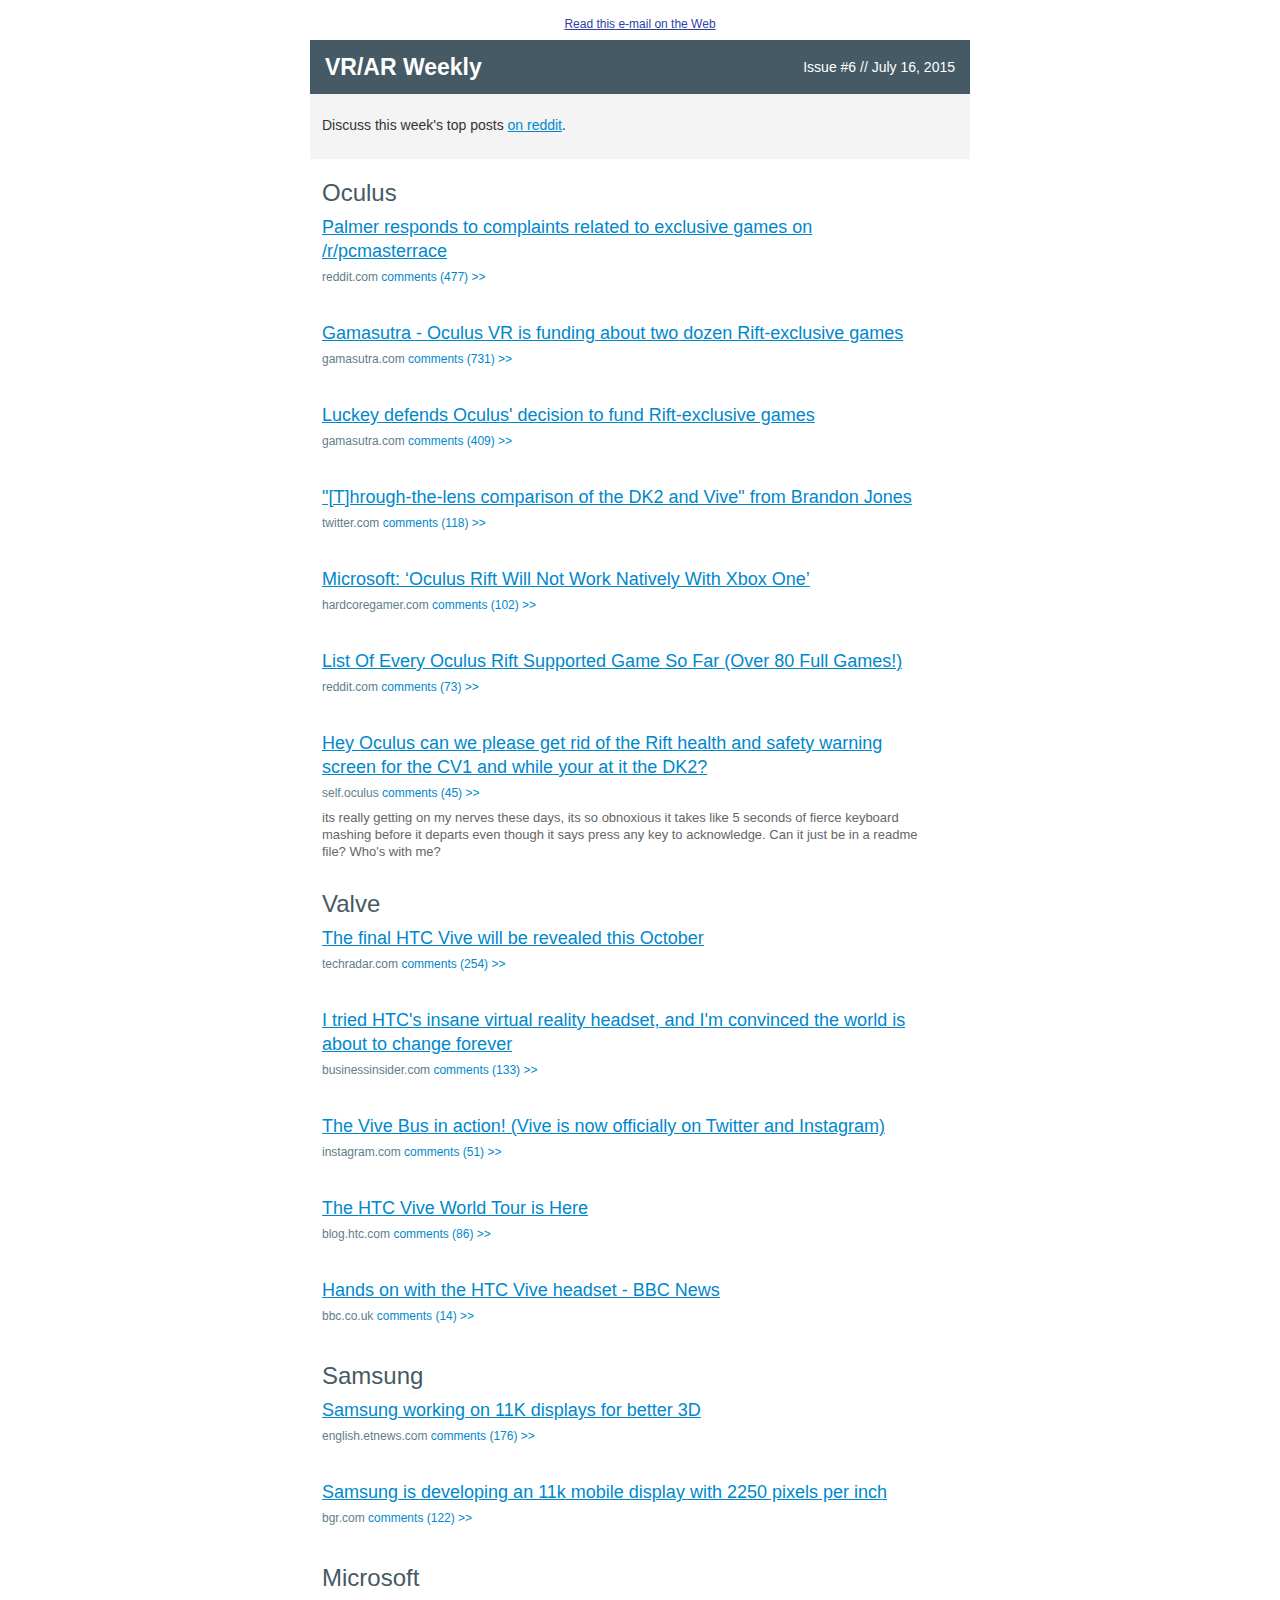
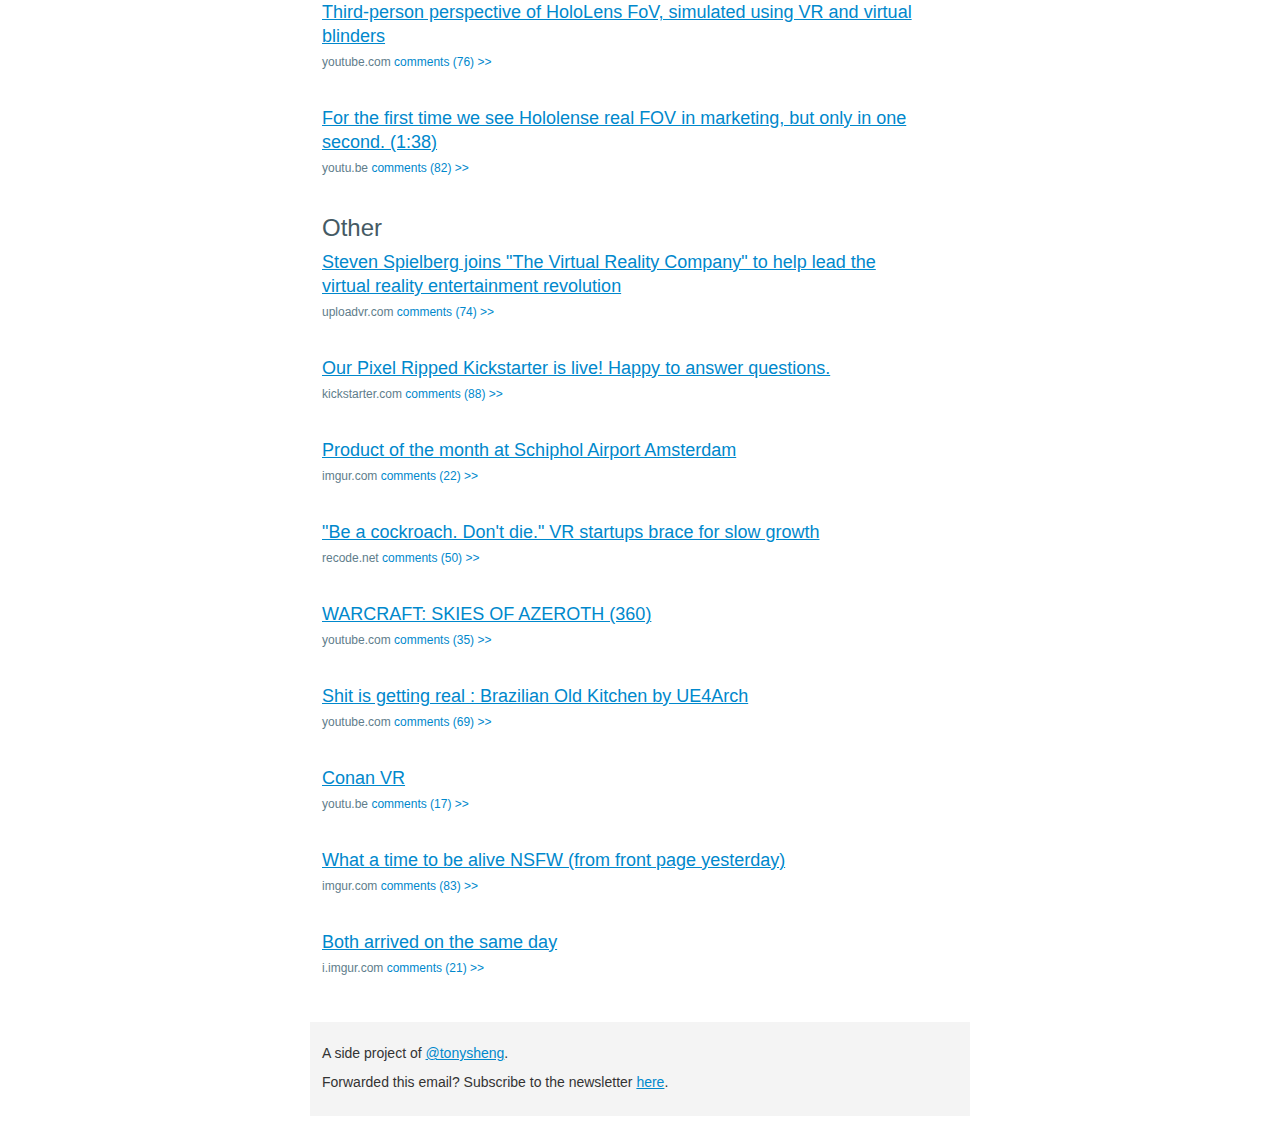
<file: 6.html>
<!DOCTYPE html>
<html>
<head>
    <title>Top posts in virtual and augmented reality | VR/AR Weekly #6</title>
    <meta name="description" content="Top posts from every major virtual reality subreddits for the week of July 16, 2015. Keep up to date with virtual reality and augmented reality by subscribing to VR/AR Weekly.">
</head>
<body>
<!-- INCLOSING TABLE AND DIV -->
<div class="issue-html"><table border="0" width="100%" cellpadding="0" cellspacing="0" bgcolor="#ffffff" style="font-family: 'helvetica neue', helvetica, arial, sans-serif; font-size: 14px; line-height: 20px; color: #333"><tr><td align="center" valign="top">

<!-- EMAIL TEXT AND AND READ ON WEB LINK -->
	<table border="0" width="660" cellpadding="0" cellspacing="0" class="container noarchive" style="border-collapse: collapse;"><tr><td style="padding-top: 6px; padding-bottom: 6px; font-size: 12px; text-align: center; color: #555">
		<a target="_blank" href="http://www.vrarweekly.com/6.html" style="color: #303F9F">Read this e-mail on the Web</a>
	</td></tr></table>

	<!-- BODY INCLOSING TABLE -->
	<table border="0" width="660" cellpadding="0" cellspacing="0" class="container" style="border-collapse: collapse">
		<tr><td style="background-color: #455A64"><table width="100%" cellspacing="0" cellpadding="0" align="left"><tr><td align="left" class="block" style="padding: 6px 12px;">

		<!-- TOP BANNER -->
			<table align="left" width="50%" class="gowide"><tr><td><span style="line-height: 36px; font-size: 23px; color: #303F9F; font-weight: bold; color: #ffffff; -webkit-font-smoothing: antialiased;">VR/AR Weekly</span></td></tr></table>
			<table align="left" style="text-align: right" width="50%" class="gowide lonmo"><tr><td><span style="font-size: 14px; line-height: 36px; font-weight: normal; color: #ffffff">
				Issue #6 // July 16, 2015
			</span></td></tr></table>
		</td></tr></table></td></tr>

		<!-- DISCUSS ON REDDIT -->
		<tr><td bgcolor="#f4f4f4" style="font-family: verdana, helvetica, arial, sans-serif; text-align: left; padding-top: 12px; padding-left: 12px; padding-right: 12px; padding-bottom: 12px;" class="noarchive">
			<p style="line-height: 15px; font-size: 14px; margin-top: 12px">Discuss this week's top posts <a target="_blank" href="https://www.reddit.com/r/oculus/comments/3diatd/what_happened_this_week_in_vr_vrar_weekly_issue_6/" style="color: #0088cc">on reddit</a>.
		</td></tr>

		<!-- POSTS CONTAINER -->
		<tr><td style="padding: 16px 12px 12px 12px" align="left">

		
	<p style="color:#455A64; font-size: 24px; font-weight: normal; margin-top: 8px; margin-bottom: 10px">Oculus</p>
		<table width="600" align="left" class="gowide" cellpadding="0" cellspacing="0" style="border-collapse: collapse"><tr><td>
				<div style="font-size: 18px; margin: 2px 0px"><a target="_blank" href="https://www.reddit.com/r/pcmasterrace/comments/3cxitg/discussion_psa_dont_buy_oculus_rift_if_you_dont/?utm_source=vrarweekly&amp;utm_medium=email" title="https://www.reddit.com/r/pcmasterrace/comments/3cxitg/discussion_psa_dont_buy_oculus_rift_if_you_dont/" style="display: block; color: #0088cc; line-height: 24px; text-decoration: underline; font-weight: 500">Palmer responds to complaints related to exclusive games on /r/pcmasterrace</a></div>
				<div style="color: #607D8B; font-weight: normal; font-size: 12px; line-height: 24px; text-transform: lowercase; margin-top: 2px; font-family: verdana, arial, sans-serif">
					reddit.com   <a target="_blank" href="https://www.reddit.com/r/oculus/comments/3czuny/palmer_responds_to_complaints_related_to/?utm_source=vrarweekly&amp;utm_medium=email" title="https://www.reddit.com/r/oculus/comments/3czuny/palmer_responds_to_complaints_related_to/" style="display: inline-block; color: #0088cc; text-decoration: none; text-transform: none">  comments (477) >></a></div>
					<div style="font-size: 13px; line-height: 17px; margin-top: 4px; color: #666666">
						
					</div>
					<br>
				</td></tr></table>
				<table width="140" class="nomo" align="left"><tr><td style="text-align: center"></td></tr></table>
				<br clear="all" style="clear: both">
		
		<table width="600" align="left" class="gowide" cellpadding="0" cellspacing="0" style="border-collapse: collapse"><tr><td>
				<div style="font-size: 18px; margin: 2px 0px"><a target="_blank" href="http://www.gamasutra.com/view/news/247979/Oculus_VR_is_funding_about_two_dozen_Riftexclusive_games.php?utm_source=vrarweekly&amp;utm_medium=email" title="http://www.gamasutra.com/view/news/247979/Oculus_VR_is_funding_about_two_dozen_Riftexclusive_games.php" style="display: block; color: #0088cc; line-height: 24px; text-decoration: underline; font-weight: 500">Gamasutra - Oculus VR is funding about two dozen Rift-exclusive games</a></div>
				<div style="color: #607D8B; font-weight: normal; font-size: 12px; line-height: 24px; text-transform: lowercase; margin-top: 2px; font-family: verdana, arial, sans-serif">
					gamasutra.com   <a target="_blank" href="https://www.reddit.com/r/oculus/comments/3ctnav/gamasutra_oculus_vr_is_funding_about_two_dozen/?utm_source=vrarweekly&amp;utm_medium=email" title="https://www.reddit.com/r/oculus/comments/3ctnav/gamasutra_oculus_vr_is_funding_about_two_dozen/" style="display: inline-block; color: #0088cc; text-decoration: none; text-transform: none">  comments (731) >></a></div>
					<div style="font-size: 13px; line-height: 17px; margin-top: 4px; color: #666666">
						
					</div>
					<br>
				</td></tr></table>
				<table width="140" class="nomo" align="left"><tr><td style="text-align: center"></td></tr></table>
				<br clear="all" style="clear: both">
		
		<table width="600" align="left" class="gowide" cellpadding="0" cellspacing="0" style="border-collapse: collapse"><tr><td>
				<div style="font-size: 18px; margin: 2px 0px"><a target="_blank" href="http://www.gamasutra.com/view/news/248416/Luckey_defends_Oculus_decision_to_fund_Riftexclusive_game_dev.php?utm_source=vrarweekly&amp;utm_medium=email" title="http://www.gamasutra.com/view/news/248416/Luckey_defends_Oculus_decision_to_fund_Riftexclusive_game_dev.php" style="display: block; color: #0088cc; line-height: 24px; text-decoration: underline; font-weight: 500">Luckey defends Oculus' decision to fund Rift-exclusive games</a></div>
				<div style="color: #607D8B; font-weight: normal; font-size: 12px; line-height: 24px; text-transform: lowercase; margin-top: 2px; font-family: verdana, arial, sans-serif">
					gamasutra.com   <a target="_blank" href="https://www.reddit.com/r/oculus/comments/3d8lyp/luckey_defends_oculus_decision_to_fund/?utm_source=vrarweekly&amp;utm_medium=email" title="https://www.reddit.com/r/oculus/comments/3d8lyp/luckey_defends_oculus_decision_to_fund/" style="display: inline-block; color: #0088cc; text-decoration: none; text-transform: none">  comments (409) >></a></div>
					<div style="font-size: 13px; line-height: 17px; margin-top: 4px; color: #666666">
						
					</div>
					<br>
				</td></tr></table>
				<table width="140" class="nomo" align="left"><tr><td style="text-align: center"></td></tr></table>
				<br clear="all" style="clear: both">
		
		<table width="600" align="left" class="gowide" cellpadding="0" cellspacing="0" style="border-collapse: collapse"><tr><td>
				<div style="font-size: 18px; margin: 2px 0px"><a target="_blank" href="https://twitter.com/Tojiro/status/620448479916109824?utm_source=vrarweekly&amp;utm_medium=email" title="https://twitter.com/Tojiro/status/620448479916109824" style="display: block; color: #0088cc; line-height: 24px; text-decoration: underline; font-weight: 500">"[T]hrough-the-lens comparison of the DK2 and Vive" from Brandon Jones</a></div>
				<div style="color: #607D8B; font-weight: normal; font-size: 12px; line-height: 24px; text-transform: lowercase; margin-top: 2px; font-family: verdana, arial, sans-serif">
					twitter.com   <a target="_blank" href="https://www.reddit.com/r/oculus/comments/3d3cxg/throughthelens_comparison_of_the_dk2_and_vive/?utm_source=vrarweekly&amp;utm_medium=email" title="https://www.reddit.com/r/oculus/comments/3d3cxg/throughthelens_comparison_of_the_dk2_and_vive/" style="display: inline-block; color: #0088cc; text-decoration: none; text-transform: none">  comments (118) >></a></div>
					<div style="font-size: 13px; line-height: 17px; margin-top: 4px; color: #666666">
						
					</div>
					<br>
				</td></tr></table>
				<table width="140" class="nomo" align="left"><tr><td style="text-align: center"></td></tr></table>
				<br clear="all" style="clear: both">
		
		<table width="600" align="left" class="gowide" cellpadding="0" cellspacing="0" style="border-collapse: collapse"><tr><td>
				<div style="font-size: 18px; margin: 2px 0px"><a target="_blank" href="http://www.hardcoregamer.com/2015/07/08/microsoft-oculus-rift-will-not-work-natively-with-xbox-one/157870/?utm_source=vrarweekly&amp;utm_medium=email" title="http://www.hardcoregamer.com/2015/07/08/microsoft-oculus-rift-will-not-work-natively-with-xbox-one/157870/" style="display: block; color: #0088cc; line-height: 24px; text-decoration: underline; font-weight: 500">Microsoft: ‘Oculus Rift Will Not Work Natively With Xbox One’</a></div>
				<div style="color: #607D8B; font-weight: normal; font-size: 12px; line-height: 24px; text-transform: lowercase; margin-top: 2px; font-family: verdana, arial, sans-serif">
					hardcoregamer.com   <a target="_blank" href="https://www.reddit.com/r/oculus/comments/3coxrg/microsoft_oculus_rift_will_not_work_natively_with/?utm_source=vrarweekly&amp;utm_medium=email" title="https://www.reddit.com/r/oculus/comments/3coxrg/microsoft_oculus_rift_will_not_work_natively_with/" style="display: inline-block; color: #0088cc; text-decoration: none; text-transform: none">  comments (102) >></a></div>
					<div style="font-size: 13px; line-height: 17px; margin-top: 4px; color: #666666">
						
					</div>
					<br>
				</td></tr></table>
				<table width="140" class="nomo" align="left"><tr><td style="text-align: center"></td></tr></table>
				<br clear="all" style="clear: both">
		
		<table width="600" align="left" class="gowide" cellpadding="0" cellspacing="0" style="border-collapse: collapse"><tr><td>
				<div style="font-size: 18px; margin: 2px 0px"><a target="_blank" href="https://www.reddit.com/r/oculus/wiki/compatible_games?utm_source=vrarweekly&amp;utm_medium=email" title="https://www.reddit.com/r/oculus/wiki/compatible_games" style="display: block; color: #0088cc; line-height: 24px; text-decoration: underline; font-weight: 500">List Of Every Oculus Rift Supported Game So Far (Over 80 Full Games!)</a></div>
				<div style="color: #607D8B; font-weight: normal; font-size: 12px; line-height: 24px; text-transform: lowercase; margin-top: 2px; font-family: verdana, arial, sans-serif">
					reddit.com   <a target="_blank" href="https://www.reddit.com/r/oculus/comments/3d9hao/list_of_every_oculus_rift_supported_game_so_far/?utm_source=vrarweekly&amp;utm_medium=email" title="https://www.reddit.com/r/oculus/comments/3d9hao/list_of_every_oculus_rift_supported_game_so_far/" style="display: inline-block; color: #0088cc; text-decoration: none; text-transform: none">  comments (73) >></a></div>
					<div style="font-size: 13px; line-height: 17px; margin-top: 4px; color: #666666">
						
					</div>
					<br>
				</td></tr></table>
				<table width="140" class="nomo" align="left"><tr><td style="text-align: center"></td></tr></table>
				<br clear="all" style="clear: both">
		
		<table width="600" align="left" class="gowide" cellpadding="0" cellspacing="0" style="border-collapse: collapse"><tr><td>
				<div style="font-size: 18px; margin: 2px 0px"><a target="_blank" href="http://www.reddit.com/r/oculus/comments/3d31ff/hey_oculus_can_we_please_get_rid_of_the_rift/?utm_source=vrarweekly&amp;utm_medium=email" title="http://www.reddit.com/r/oculus/comments/3d31ff/hey_oculus_can_we_please_get_rid_of_the_rift/" style="display: block; color: #0088cc; line-height: 24px; text-decoration: underline; font-weight: 500">Hey Oculus can we please get rid of the Rift health and safety warning screen for the CV1 and while your at it the DK2?</a></div>
				<div style="color: #607D8B; font-weight: normal; font-size: 12px; line-height: 24px; text-transform: lowercase; margin-top: 2px; font-family: verdana, arial, sans-serif">
					self.oculus   <a target="_blank" href="https://www.reddit.com/r/oculus/comments/3d31ff/hey_oculus_can_we_please_get_rid_of_the_rift/?utm_source=vrarweekly&amp;utm_medium=email" title="https://www.reddit.com/r/oculus/comments/3d31ff/hey_oculus_can_we_please_get_rid_of_the_rift/" style="display: inline-block; color: #0088cc; text-decoration: none; text-transform: none">  comments (45) >></a></div>
					<div style="font-size: 13px; line-height: 17px; margin-top: 4px; color: #666666">
						its really getting on my nerves these days, its so obnoxious it takes like 5 seconds of fierce keyboard mashing before it departs even though it says press any key to acknowledge. Can it just be in a readme file? Who's with me?
					</div>
					<br>
				</td></tr></table>
				<table width="140" class="nomo" align="left"><tr><td style="text-align: center"></td></tr></table>
				<br clear="all" style="clear: both">
		<p style="color:#455A64; font-size: 24px; font-weight: normal; margin-top: 8px; margin-bottom: 10px">Valve</p>
		<table width="600" align="left" class="gowide" cellpadding="0" cellspacing="0" style="border-collapse: collapse"><tr><td>
				<div style="font-size: 18px; margin: 2px 0px"><a target="_blank" href="http://www.techradar.com/news/wearables/the-final-htc-vive-will-be-revealed-this-october-1299053?utm_source=vrarweekly&amp;utm_medium=email" title="http://www.techradar.com/news/wearables/the-final-htc-vive-will-be-revealed-this-october-1299053" style="display: block; color: #0088cc; line-height: 24px; text-decoration: underline; font-weight: 500">The final HTC Vive will be revealed this October</a></div>
				<div style="color: #607D8B; font-weight: normal; font-size: 12px; line-height: 24px; text-transform: lowercase; margin-top: 2px; font-family: verdana, arial, sans-serif">
					techradar.com   <a target="_blank" href="https://www.reddit.com/r/oculus/comments/3d5b3k/the_final_htc_vive_will_be_revealed_this_october/?utm_source=vrarweekly&amp;utm_medium=email" title="https://www.reddit.com/r/oculus/comments/3d5b3k/the_final_htc_vive_will_be_revealed_this_october/" style="display: inline-block; color: #0088cc; text-decoration: none; text-transform: none">  comments (254) >></a></div>
					<div style="font-size: 13px; line-height: 17px; margin-top: 4px; color: #666666">
						
					</div>
					<br>
				</td></tr></table>
				<table width="140" class="nomo" align="left"><tr><td style="text-align: center"></td></tr></table>
				<br clear="all" style="clear: both">
		
		<table width="600" align="left" class="gowide" cellpadding="0" cellspacing="0" style="border-collapse: collapse"><tr><td>
				<div style="font-size: 18px; margin: 2px 0px"><a target="_blank" href="http://www.businessinsider.com/htc-vive-virtual-reality-demo-first-impressions-2015-7?utm_source=vrarweekly&amp;utm_medium=email" title="http://www.businessinsider.com/htc-vive-virtual-reality-demo-first-impressions-2015-7" style="display: block; color: #0088cc; line-height: 24px; text-decoration: underline; font-weight: 500">I tried HTC's insane virtual reality headset, and I'm convinced the world is about to change forever</a></div>
				<div style="color: #607D8B; font-weight: normal; font-size: 12px; line-height: 24px; text-transform: lowercase; margin-top: 2px; font-family: verdana, arial, sans-serif">
					businessinsider.com   <a target="_blank" href="https://www.reddit.com/r/oculus/comments/3dfdp0/i_tried_htcs_insane_virtual_reality_headset_and/?utm_source=vrarweekly&amp;utm_medium=email" title="https://www.reddit.com/r/oculus/comments/3dfdp0/i_tried_htcs_insane_virtual_reality_headset_and/" style="display: inline-block; color: #0088cc; text-decoration: none; text-transform: none">  comments (133) >></a></div>
					<div style="font-size: 13px; line-height: 17px; margin-top: 4px; color: #666666">
						
					</div>
					<br>
				</td></tr></table>
				<table width="140" class="nomo" align="left"><tr><td style="text-align: center"></td></tr></table>
				<br clear="all" style="clear: both">
		
		<table width="600" align="left" class="gowide" cellpadding="0" cellspacing="0" style="border-collapse: collapse"><tr><td>
				<div style="font-size: 18px; margin: 2px 0px"><a target="_blank" href="https://instagram.com/p/47PerRyjBS/?taken-by=htcvive?utm_source=vrarweekly&amp;utm_medium=email" title="https://instagram.com/p/47PerRyjBS/?taken-by=htcvive" style="display: block; color: #0088cc; line-height: 24px; text-decoration: underline; font-weight: 500">The Vive Bus in action! (Vive is now officially on Twitter and Instagram)</a></div>
				<div style="color: #607D8B; font-weight: normal; font-size: 12px; line-height: 24px; text-transform: lowercase; margin-top: 2px; font-family: verdana, arial, sans-serif">
					instagram.com   <a target="_blank" href="https://www.reddit.com/r/oculus/comments/3cpgwb/the_vive_bus_in_action_vive_is_now_officially_on/?utm_source=vrarweekly&amp;utm_medium=email" title="https://www.reddit.com/r/oculus/comments/3cpgwb/the_vive_bus_in_action_vive_is_now_officially_on/" style="display: inline-block; color: #0088cc; text-decoration: none; text-transform: none">  comments (51) >></a></div>
					<div style="font-size: 13px; line-height: 17px; margin-top: 4px; color: #666666">
						
					</div>
					<br>
				</td></tr></table>
				<table width="140" class="nomo" align="left"><tr><td style="text-align: center"></td></tr></table>
				<br clear="all" style="clear: both">
		
		<table width="600" align="left" class="gowide" cellpadding="0" cellspacing="0" style="border-collapse: collapse"><tr><td>
				<div style="font-size: 18px; margin: 2px 0px"><a target="_blank" href="http://blog.htc.com/2015/07/the-htc-vive-world-tour-is-here/?utm_source=vrarweekly&amp;utm_medium=email" title="http://blog.htc.com/2015/07/the-htc-vive-world-tour-is-here/" style="display: block; color: #0088cc; line-height: 24px; text-decoration: underline; font-weight: 500">The HTC Vive World Tour is Here</a></div>
				<div style="color: #607D8B; font-weight: normal; font-size: 12px; line-height: 24px; text-transform: lowercase; margin-top: 2px; font-family: verdana, arial, sans-serif">
					blog.htc.com   <a target="_blank" href="https://www.reddit.com/r/oculus/comments/3ctbsw/the_htc_vive_world_tour_is_here/?utm_source=vrarweekly&amp;utm_medium=email" title="https://www.reddit.com/r/oculus/comments/3ctbsw/the_htc_vive_world_tour_is_here/" style="display: inline-block; color: #0088cc; text-decoration: none; text-transform: none">  comments (86) >></a></div>
					<div style="font-size: 13px; line-height: 17px; margin-top: 4px; color: #666666">
						
					</div>
					<br>
				</td></tr></table>
				<table width="140" class="nomo" align="left"><tr><td style="text-align: center"></td></tr></table>
				<br clear="all" style="clear: both">
		
		<table width="600" align="left" class="gowide" cellpadding="0" cellspacing="0" style="border-collapse: collapse"><tr><td>
				<div style="font-size: 18px; margin: 2px 0px"><a target="_blank" href="http://www.bbc.co.uk/news/technology-33460495?utm_source=vrarweekly&amp;utm_medium=email" title="http://www.bbc.co.uk/news/technology-33460495" style="display: block; color: #0088cc; line-height: 24px; text-decoration: underline; font-weight: 500">Hands on with the HTC Vive headset - BBC News</a></div>
				<div style="color: #607D8B; font-weight: normal; font-size: 12px; line-height: 24px; text-transform: lowercase; margin-top: 2px; font-family: verdana, arial, sans-serif">
					bbc.co.uk   <a target="_blank" href="https://www.reddit.com/r/oculus/comments/3culcx/hands_on_with_the_htc_vive_headset_bbc_news/?utm_source=vrarweekly&amp;utm_medium=email" title="https://www.reddit.com/r/oculus/comments/3culcx/hands_on_with_the_htc_vive_headset_bbc_news/" style="display: inline-block; color: #0088cc; text-decoration: none; text-transform: none">  comments (14) >></a></div>
					<div style="font-size: 13px; line-height: 17px; margin-top: 4px; color: #666666">
						
					</div>
					<br>
				</td></tr></table>
				<table width="140" class="nomo" align="left"><tr><td style="text-align: center"></td></tr></table>
				<br clear="all" style="clear: both">
		<p style="color:#455A64; font-size: 24px; font-weight: normal; margin-top: 8px; margin-bottom: 10px">Samsung</p>
		<table width="600" align="left" class="gowide" cellpadding="0" cellspacing="0" style="border-collapse: collapse"><tr><td>
				<div style="font-size: 18px; margin: 2px 0px"><a target="_blank" href="http://english.etnews.com/20150710200002?utm_source=vrarweekly&amp;utm_medium=email" title="http://english.etnews.com/20150710200002" style="display: block; color: #0088cc; line-height: 24px; text-decoration: underline; font-weight: 500">Samsung working on 11K displays for better 3D</a></div>
				<div style="color: #607D8B; font-weight: normal; font-size: 12px; line-height: 24px; text-transform: lowercase; margin-top: 2px; font-family: verdana, arial, sans-serif">
					english.etnews.com   <a target="_blank" href="https://www.reddit.com/r/oculus/comments/3csauo/samsung_working_on_11k_displays_for_better_3d/?utm_source=vrarweekly&amp;utm_medium=email" title="https://www.reddit.com/r/oculus/comments/3csauo/samsung_working_on_11k_displays_for_better_3d/" style="display: inline-block; color: #0088cc; text-decoration: none; text-transform: none">  comments (176) >></a></div>
					<div style="font-size: 13px; line-height: 17px; margin-top: 4px; color: #666666">
						
					</div>
					<br>
				</td></tr></table>
				<table width="140" class="nomo" align="left"><tr><td style="text-align: center"></td></tr></table>
				<br clear="all" style="clear: both">
		
		<table width="600" align="left" class="gowide" cellpadding="0" cellspacing="0" style="border-collapse: collapse"><tr><td>
				<div style="font-size: 18px; margin: 2px 0px"><a target="_blank" href="http://bgr.com/2015/07/11/samsung-11k-display/?utm_source=vrarweekly&amp;utm_medium=email" title="http://bgr.com/2015/07/11/samsung-11k-display/" style="display: block; color: #0088cc; line-height: 24px; text-decoration: underline; font-weight: 500">Samsung is developing an 11k mobile display with 2250 pixels per inch</a></div>
				<div style="color: #607D8B; font-weight: normal; font-size: 12px; line-height: 24px; text-transform: lowercase; margin-top: 2px; font-family: verdana, arial, sans-serif">
					bgr.com   <a target="_blank" href="https://www.reddit.com/r/oculus/comments/3d168c/samsung_is_developing_an_11k_mobile_display_with/?utm_source=vrarweekly&amp;utm_medium=email" title="https://www.reddit.com/r/oculus/comments/3d168c/samsung_is_developing_an_11k_mobile_display_with/" style="display: inline-block; color: #0088cc; text-decoration: none; text-transform: none">  comments (122) >></a></div>
					<div style="font-size: 13px; line-height: 17px; margin-top: 4px; color: #666666">
						
					</div>
					<br>
				</td></tr></table>
				<table width="140" class="nomo" align="left"><tr><td style="text-align: center"></td></tr></table>
				<br clear="all" style="clear: both">
		<p style="color:#455A64; font-size: 24px; font-weight: normal; margin-top: 8px; margin-bottom: 10px">Microsoft</p>
		<table width="600" align="left" class="gowide" cellpadding="0" cellspacing="0" style="border-collapse: collapse"><tr><td>
				<div style="font-size: 18px; margin: 2px 0px"><a target="_blank" href="https://www.youtube.com/watch?v=syFRdNs68s4?utm_source=vrarweekly&amp;utm_medium=email" title="https://www.youtube.com/watch?v=syFRdNs68s4" style="display: block; color: #0088cc; line-height: 24px; text-decoration: underline; font-weight: 500">Third-person perspective of HoloLens FoV, simulated using VR and virtual blinders</a></div>
				<div style="color: #607D8B; font-weight: normal; font-size: 12px; line-height: 24px; text-transform: lowercase; margin-top: 2px; font-family: verdana, arial, sans-serif">
					youtube.com   <a target="_blank" href="https://www.reddit.com/r/oculus/comments/3d6x4k/thirdperson_perspective_of_hololens_fov_simulated/?utm_source=vrarweekly&amp;utm_medium=email" title="https://www.reddit.com/r/oculus/comments/3d6x4k/thirdperson_perspective_of_hololens_fov_simulated/" style="display: inline-block; color: #0088cc; text-decoration: none; text-transform: none">  comments (76) >></a></div>
					<div style="font-size: 13px; line-height: 17px; margin-top: 4px; color: #666666">
						
					</div>
					<br>
				</td></tr></table>
				<table width="140" class="nomo" align="left"><tr><td style="text-align: center"></td></tr></table>
				<br clear="all" style="clear: both">
		
		<table width="600" align="left" class="gowide" cellpadding="0" cellspacing="0" style="border-collapse: collapse"><tr><td>
				<div style="font-size: 18px; margin: 2px 0px"><a target="_blank" href="http://youtu.be/SKpKlh1-en0?utm_source=vrarweekly&amp;utm_medium=email" title="http://youtu.be/SKpKlh1-en0" style="display: block; color: #0088cc; line-height: 24px; text-decoration: underline; font-weight: 500">For the first time we see Hololense real FOV in marketing, but only in one second. (1:38)</a></div>
				<div style="color: #607D8B; font-weight: normal; font-size: 12px; line-height: 24px; text-transform: lowercase; margin-top: 2px; font-family: verdana, arial, sans-serif">
					youtu.be   <a target="_blank" href="https://www.reddit.com/r/oculus/comments/3coixj/for_the_first_time_we_see_hololense_real_fov_in/?utm_source=vrarweekly&amp;utm_medium=email" title="https://www.reddit.com/r/oculus/comments/3coixj/for_the_first_time_we_see_hololense_real_fov_in/" style="display: inline-block; color: #0088cc; text-decoration: none; text-transform: none">  comments (82) >></a></div>
					<div style="font-size: 13px; line-height: 17px; margin-top: 4px; color: #666666">
						
					</div>
					<br>
				</td></tr></table>
				<table width="140" class="nomo" align="left"><tr><td style="text-align: center"></td></tr></table>
				<br clear="all" style="clear: both">
		<p style="color:#455A64; font-size: 24px; font-weight: normal; margin-top: 8px; margin-bottom: 10px">Other</p>
		<table width="600" align="left" class="gowide" cellpadding="0" cellspacing="0" style="border-collapse: collapse"><tr><td>
				<div style="font-size: 18px; margin: 2px 0px"><a target="_blank" href="http://uploadvr.com/steven-spielberg-vr-entertainment/?utm_source=vrarweekly&amp;utm_medium=email" title="http://uploadvr.com/steven-spielberg-vr-entertainment/" style="display: block; color: #0088cc; line-height: 24px; text-decoration: underline; font-weight: 500">Steven Spielberg joins "The Virtual Reality Company" to help lead the virtual reality entertainment revolution</a></div>
				<div style="color: #607D8B; font-weight: normal; font-size: 12px; line-height: 24px; text-transform: lowercase; margin-top: 2px; font-family: verdana, arial, sans-serif">
					uploadvr.com   <a target="_blank" href="https://www.reddit.com/r/oculus/comments/3d4yzb/steven_spielberg_joins_the_virtual_reality/?utm_source=vrarweekly&amp;utm_medium=email" title="https://www.reddit.com/r/oculus/comments/3d4yzb/steven_spielberg_joins_the_virtual_reality/" style="display: inline-block; color: #0088cc; text-decoration: none; text-transform: none">  comments (74) >></a></div>
					<div style="font-size: 13px; line-height: 17px; margin-top: 4px; color: #666666">
						
					</div>
					<br>
				</td></tr></table>
				<table width="140" class="nomo" align="left"><tr><td style="text-align: center"></td></tr></table>
				<br clear="all" style="clear: both">
		
		<table width="600" align="left" class="gowide" cellpadding="0" cellspacing="0" style="border-collapse: collapse"><tr><td>
				<div style="font-size: 18px; margin: 2px 0px"><a target="_blank" href="https://www.kickstarter.com/projects/1630592005/pixel-ripped-1989-a-virtual-reality-trip-to-1989?utm_source=vrarweekly&amp;utm_medium=email" title="https://www.kickstarter.com/projects/1630592005/pixel-ripped-1989-a-virtual-reality-trip-to-1989" style="display: block; color: #0088cc; line-height: 24px; text-decoration: underline; font-weight: 500">Our Pixel Ripped Kickstarter is live! Happy to answer questions.</a></div>
				<div style="color: #607D8B; font-weight: normal; font-size: 12px; line-height: 24px; text-transform: lowercase; margin-top: 2px; font-family: verdana, arial, sans-serif">
					kickstarter.com   <a target="_blank" href="https://www.reddit.com/r/oculus/comments/3dderb/our_pixel_ripped_kickstarter_is_live_happy_to/?utm_source=vrarweekly&amp;utm_medium=email" title="https://www.reddit.com/r/oculus/comments/3dderb/our_pixel_ripped_kickstarter_is_live_happy_to/" style="display: inline-block; color: #0088cc; text-decoration: none; text-transform: none">  comments (88) >></a></div>
					<div style="font-size: 13px; line-height: 17px; margin-top: 4px; color: #666666">
						
					</div>
					<br>
				</td></tr></table>
				<table width="140" class="nomo" align="left"><tr><td style="text-align: center"></td></tr></table>
				<br clear="all" style="clear: both">
		
		<table width="600" align="left" class="gowide" cellpadding="0" cellspacing="0" style="border-collapse: collapse"><tr><td>
				<div style="font-size: 18px; margin: 2px 0px"><a target="_blank" href="http://imgur.com/oET0xR8?utm_source=vrarweekly&amp;utm_medium=email" title="http://imgur.com/oET0xR8" style="display: block; color: #0088cc; line-height: 24px; text-decoration: underline; font-weight: 500">Product of the month at Schiphol Airport Amsterdam</a></div>
				<div style="color: #607D8B; font-weight: normal; font-size: 12px; line-height: 24px; text-transform: lowercase; margin-top: 2px; font-family: verdana, arial, sans-serif">
					imgur.com   <a target="_blank" href="https://www.reddit.com/r/oculus/comments/3d0atc/product_of_the_month_at_schiphol_airport_amsterdam/?utm_source=vrarweekly&amp;utm_medium=email" title="https://www.reddit.com/r/oculus/comments/3d0atc/product_of_the_month_at_schiphol_airport_amsterdam/" style="display: inline-block; color: #0088cc; text-decoration: none; text-transform: none">  comments (22) >></a></div>
					<div style="font-size: 13px; line-height: 17px; margin-top: 4px; color: #666666">
						
					</div>
					<br>
				</td></tr></table>
				<table width="140" class="nomo" align="left"><tr><td style="text-align: center"></td></tr></table>
				<br clear="all" style="clear: both">
		
		<table width="600" align="left" class="gowide" cellpadding="0" cellspacing="0" style="border-collapse: collapse"><tr><td>
				<div style="font-size: 18px; margin: 2px 0px"><a target="_blank" href="http://recode.net/2015/07/14/at-investor-event-vr-startups-brace-for-slow-growth/?utm_source=vrarweekly&amp;utm_medium=email" title="http://recode.net/2015/07/14/at-investor-event-vr-startups-brace-for-slow-growth/" style="display: block; color: #0088cc; line-height: 24px; text-decoration: underline; font-weight: 500">"Be a cockroach. Don't die." VR startups brace for slow growth</a></div>
				<div style="color: #607D8B; font-weight: normal; font-size: 12px; line-height: 24px; text-transform: lowercase; margin-top: 2px; font-family: verdana, arial, sans-serif">
					recode.net   <a target="_blank" href="https://www.reddit.com/r/oculus/comments/3d9q4o/be_a_cockroach_dont_die_vr_startups_brace_for/?utm_source=vrarweekly&amp;utm_medium=email" title="https://www.reddit.com/r/oculus/comments/3d9q4o/be_a_cockroach_dont_die_vr_startups_brace_for/" style="display: inline-block; color: #0088cc; text-decoration: none; text-transform: none">  comments (50) >></a></div>
					<div style="font-size: 13px; line-height: 17px; margin-top: 4px; color: #666666">
						
					</div>
					<br>
				</td></tr></table>
				<table width="140" class="nomo" align="left"><tr><td style="text-align: center"></td></tr></table>
				<br clear="all" style="clear: both">
		
		<table width="600" align="left" class="gowide" cellpadding="0" cellspacing="0" style="border-collapse: collapse"><tr><td>
				<div style="font-size: 18px; margin: 2px 0px"><a target="_blank" href="https://www.youtube.com/watch?v=K_J8k43gUhY?utm_source=vrarweekly&amp;utm_medium=email" title="https://www.youtube.com/watch?v=K_J8k43gUhY" style="display: block; color: #0088cc; line-height: 24px; text-decoration: underline; font-weight: 500">WARCRAFT: SKIES OF AZEROTH (360)</a></div>
				<div style="color: #607D8B; font-weight: normal; font-size: 12px; line-height: 24px; text-transform: lowercase; margin-top: 2px; font-family: verdana, arial, sans-serif">
					youtube.com   <a target="_blank" href="https://www.reddit.com/r/oculus/comments/3d6j2u/warcraft_skies_of_azeroth_360/?utm_source=vrarweekly&amp;utm_medium=email" title="https://www.reddit.com/r/oculus/comments/3d6j2u/warcraft_skies_of_azeroth_360/" style="display: inline-block; color: #0088cc; text-decoration: none; text-transform: none">  comments (35) >></a></div>
					<div style="font-size: 13px; line-height: 17px; margin-top: 4px; color: #666666">
						
					</div>
					<br>
				</td></tr></table>
				<table width="140" class="nomo" align="left"><tr><td style="text-align: center"></td></tr></table>
				<br clear="all" style="clear: both">
		
		<table width="600" align="left" class="gowide" cellpadding="0" cellspacing="0" style="border-collapse: collapse"><tr><td>
				<div style="font-size: 18px; margin: 2px 0px"><a target="_blank" href="https://www.youtube.com/watch?v=OubW2F7U3mg?utm_source=vrarweekly&amp;utm_medium=email" title="https://www.youtube.com/watch?v=OubW2F7U3mg" style="display: block; color: #0088cc; line-height: 24px; text-decoration: underline; font-weight: 500">Shit is getting real : Brazilian Old Kitchen by UE4Arch</a></div>
				<div style="color: #607D8B; font-weight: normal; font-size: 12px; line-height: 24px; text-transform: lowercase; margin-top: 2px; font-family: verdana, arial, sans-serif">
					youtube.com   <a target="_blank" href="https://www.reddit.com/r/oculus/comments/3cpf1s/shit_is_getting_real_brazilian_old_kitchen_by/?utm_source=vrarweekly&amp;utm_medium=email" title="https://www.reddit.com/r/oculus/comments/3cpf1s/shit_is_getting_real_brazilian_old_kitchen_by/" style="display: inline-block; color: #0088cc; text-decoration: none; text-transform: none">  comments (69) >></a></div>
					<div style="font-size: 13px; line-height: 17px; margin-top: 4px; color: #666666">
						
					</div>
					<br>
				</td></tr></table>
				<table width="140" class="nomo" align="left"><tr><td style="text-align: center"></td></tr></table>
				<br clear="all" style="clear: both">
		
		<table width="600" align="left" class="gowide" cellpadding="0" cellspacing="0" style="border-collapse: collapse"><tr><td>
				<div style="font-size: 18px; margin: 2px 0px"><a target="_blank" href="https://youtu.be/afCFkxXeIao?utm_source=vrarweekly&amp;utm_medium=email" title="https://youtu.be/afCFkxXeIao" style="display: block; color: #0088cc; line-height: 24px; text-decoration: underline; font-weight: 500">Conan VR</a></div>
				<div style="color: #607D8B; font-weight: normal; font-size: 12px; line-height: 24px; text-transform: lowercase; margin-top: 2px; font-family: verdana, arial, sans-serif">
					youtu.be   <a target="_blank" href="https://www.reddit.com/r/oculus/comments/3cqb3c/conan_vr/?utm_source=vrarweekly&amp;utm_medium=email" title="https://www.reddit.com/r/oculus/comments/3cqb3c/conan_vr/" style="display: inline-block; color: #0088cc; text-decoration: none; text-transform: none">  comments (17) >></a></div>
					<div style="font-size: 13px; line-height: 17px; margin-top: 4px; color: #666666">
						
					</div>
					<br>
				</td></tr></table>
				<table width="140" class="nomo" align="left"><tr><td style="text-align: center"></td></tr></table>
				<br clear="all" style="clear: both">
		
		<table width="600" align="left" class="gowide" cellpadding="0" cellspacing="0" style="border-collapse: collapse"><tr><td>
				<div style="font-size: 18px; margin: 2px 0px"><a target="_blank" href="http://imgur.com/gallery/Bhxxglf?utm_source=vrarweekly&amp;utm_medium=email" title="http://imgur.com/gallery/Bhxxglf" style="display: block; color: #0088cc; line-height: 24px; text-decoration: underline; font-weight: 500">What a time to be alive NSFW (from front page yesterday)</a></div>
				<div style="color: #607D8B; font-weight: normal; font-size: 12px; line-height: 24px; text-transform: lowercase; margin-top: 2px; font-family: verdana, arial, sans-serif">
					imgur.com   <a target="_blank" href="https://www.reddit.com/r/oculus/comments/3cyoyi/what_a_time_to_be_alive_nsfw_from_front_page/?utm_source=vrarweekly&amp;utm_medium=email" title="https://www.reddit.com/r/oculus/comments/3cyoyi/what_a_time_to_be_alive_nsfw_from_front_page/" style="display: inline-block; color: #0088cc; text-decoration: none; text-transform: none">  comments (83) >></a></div>
					<div style="font-size: 13px; line-height: 17px; margin-top: 4px; color: #666666">
						
					</div>
					<br>
				</td></tr></table>
				<table width="140" class="nomo" align="left"><tr><td style="text-align: center"></td></tr></table>
				<br clear="all" style="clear: both">
		
		<table width="600" align="left" class="gowide" cellpadding="0" cellspacing="0" style="border-collapse: collapse"><tr><td>
				<div style="font-size: 18px; margin: 2px 0px"><a target="_blank" href="http://i.imgur.com/oofvjEo.jpg?utm_source=vrarweekly&amp;utm_medium=email" title="http://i.imgur.com/oofvjEo.jpg" style="display: block; color: #0088cc; line-height: 24px; text-decoration: underline; font-weight: 500">Both arrived on the same day</a></div>
				<div style="color: #607D8B; font-weight: normal; font-size: 12px; line-height: 24px; text-transform: lowercase; margin-top: 2px; font-family: verdana, arial, sans-serif">
					i.imgur.com   <a target="_blank" href="https://www.reddit.com/r/GoogleCardboard/comments/3cuqy3/both_arrived_on_the_same_day/?utm_source=vrarweekly&amp;utm_medium=email" title="https://www.reddit.com/r/GoogleCardboard/comments/3cuqy3/both_arrived_on_the_same_day/" style="display: inline-block; color: #0088cc; text-decoration: none; text-transform: none">  comments (21) >></a></div>
					<div style="font-size: 13px; line-height: 17px; margin-top: 4px; color: #666666">
						
					</div>
					<br>
				</td></tr></table>
				<table width="140" class="nomo" align="left"><tr><td style="text-align: center"></td></tr></table>
				<br clear="all" style="clear: both">
		

		</td></tr>

		<!-- FOOTER -->
<tr><td bgcolor="#f4f4f4" style="font-family: verdana, helvetica, arial, sans-serif; text-align: left; padding-top: 12px; padding-left: 12px; padding-right: 12px; padding-bottom: 12px" class="noarchive">
	<p style="line-height: 15px; font-size: 14px; margin-top: 12px">A side project of <a target="_blank" href="http://twitter.com/tonysheng" style="color: #0088cc">@tonysheng</a>.
	<p style="font-size: 14px; line-height: 15px">Forwarded this email? Subscribe to the newsletter <a target="_blank" href="http://www.vrarweekly.com" style="color: #0088cc">here</a>.</p>
</td></tr>
</table>
</td></tr></table></div>
</body>
</html>
</file>
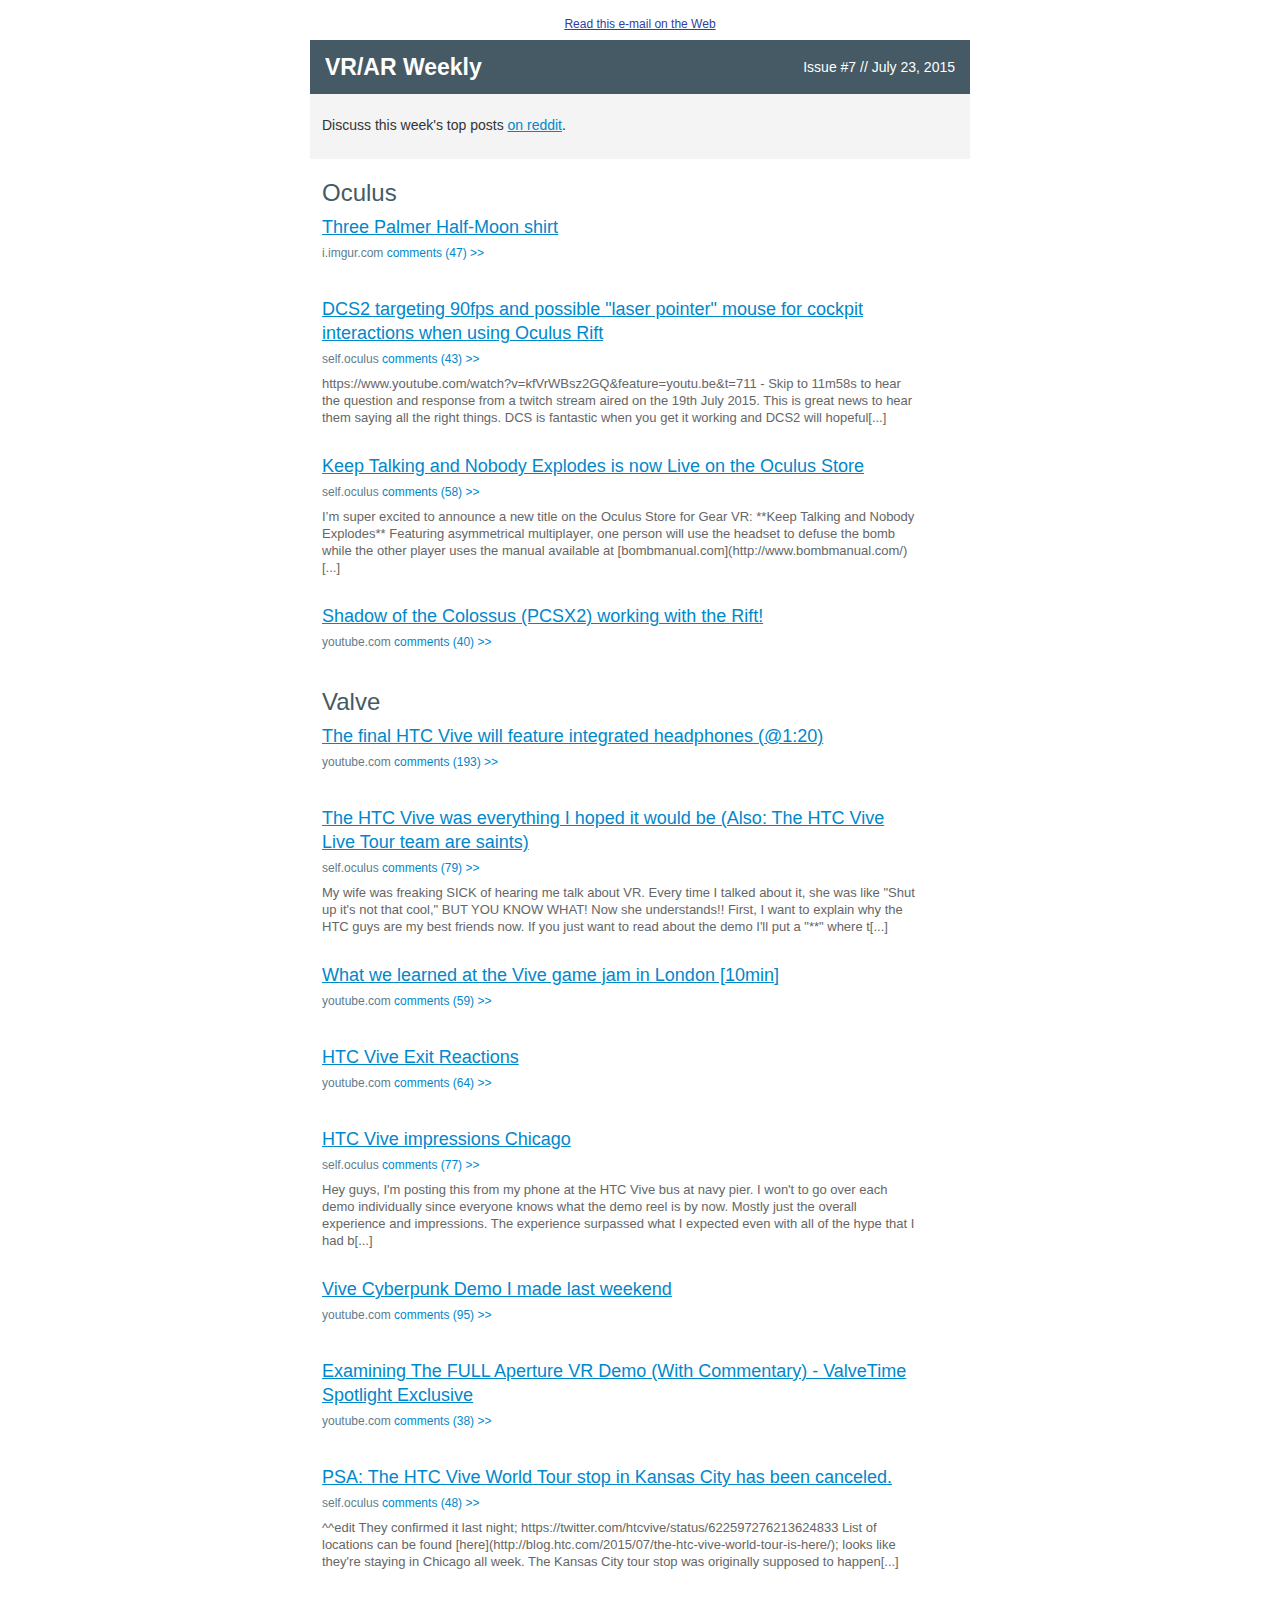
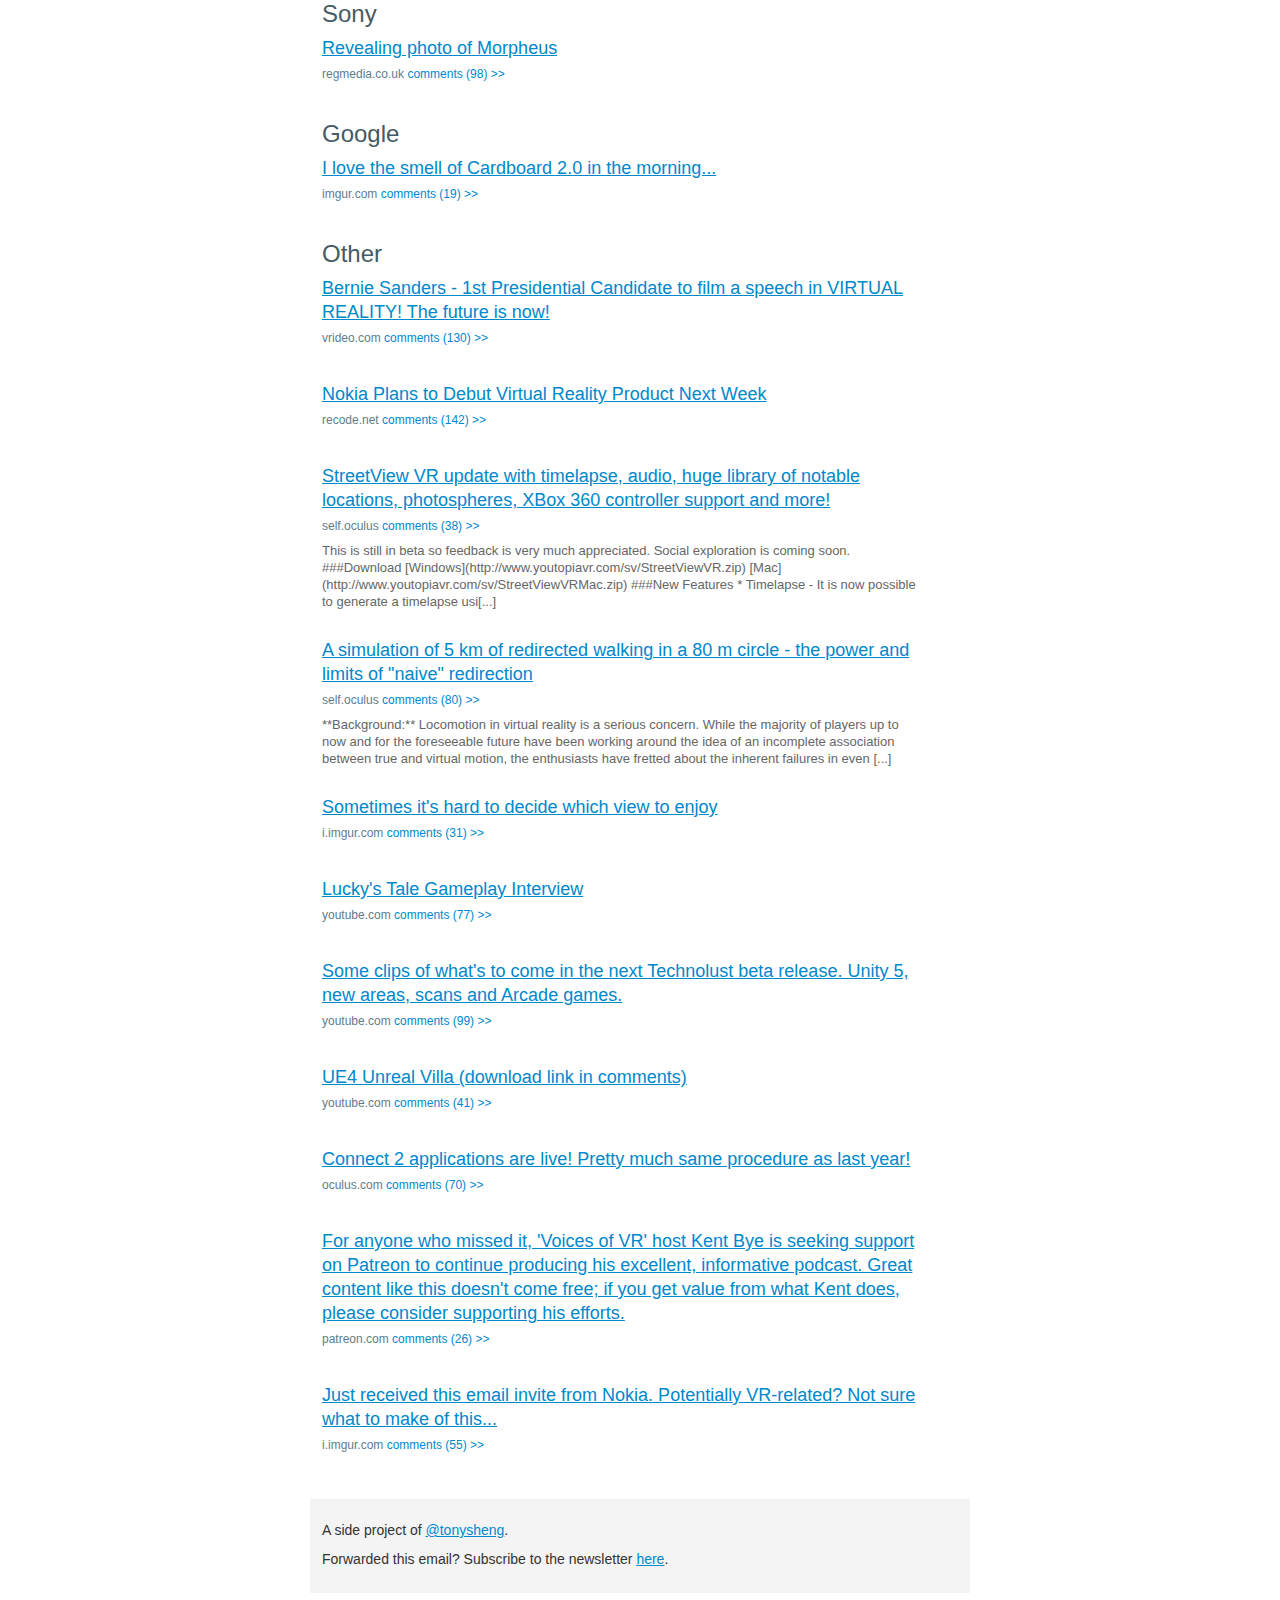
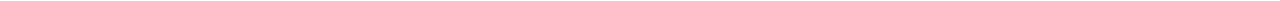
<file: 7.html>
<!DOCTYPE html>
<html>
<head>
    <title>Top posts in virtual and augmented reality | VR/AR Weekly #7</title>
    <meta name="description" content="Top posts from every major virtual reality subreddits for the week of July 23, 2015. Keep up to date with virtual reality and augmented reality by subscribing to VR/AR Weekly.">
</head>
<body>
<!-- INCLOSING TABLE AND DIV -->
<div class="issue-html"><table border="0" width="100%" cellpadding="0" cellspacing="0" bgcolor="#ffffff" style="font-family: 'helvetica neue', helvetica, arial, sans-serif; font-size: 14px; line-height: 20px; color: #333"><tr><td align="center" valign="top">

<!-- EMAIL TEXT AND AND READ ON WEB LINK -->
	<table border="0" width="660" cellpadding="0" cellspacing="0" class="container noarchive" style="border-collapse: collapse;"><tr><td style="padding-top: 6px; padding-bottom: 6px; font-size: 12px; text-align: center; color: #555">
		<a target="_blank" href="http://www.vrarweekly.com/7.html" style="color: #303F9F">Read this e-mail on the Web</a>
	</td></tr></table>

	<!-- BODY INCLOSING TABLE -->
	<table border="0" width="660" cellpadding="0" cellspacing="0" class="container" style="border-collapse: collapse">
		<tr><td style="background-color: #455A64"><table width="100%" cellspacing="0" cellpadding="0" align="left"><tr><td align="left" class="block" style="padding: 6px 12px;">

		<!-- TOP BANNER -->
			<table align="left" width="50%" class="gowide"><tr><td><span style="line-height: 36px; font-size: 23px; color: #303F9F; font-weight: bold; color: #ffffff; -webkit-font-smoothing: antialiased;">VR/AR Weekly</span></td></tr></table>
			<table align="left" style="text-align: right" width="50%" class="gowide lonmo"><tr><td><span style="font-size: 14px; line-height: 36px; font-weight: normal; color: #ffffff">
				Issue #7 // July 23, 2015
			</span></td></tr></table>
		</td></tr></table></td></tr>

		<!-- DISCUSS ON REDDIT -->
		<tr><td bgcolor="#f4f4f4" style="font-family: verdana, helvetica, arial, sans-serif; text-align: left; padding-top: 12px; padding-left: 12px; padding-right: 12px; padding-bottom: 12px;" class="noarchive">
			<p style="line-height: 15px; font-size: 14px; margin-top: 12px">Discuss this week's top posts <a target="_blank" href="https://www.reddit.com/r/oculus/comments/3ebwm0/what_happened_this_week_in_vr_vrar_weekly_issue_7/" style="color: #0088cc">on reddit</a>.
		</td></tr>

		<!-- POSTS CONTAINER -->
		<tr><td style="padding: 16px 12px 12px 12px" align="left">

		
	<p style="color:#455A64; font-size: 24px; font-weight: normal; margin-top: 8px; margin-bottom: 10px">Oculus</p>
		<table width="600" align="left" class="gowide" cellpadding="0" cellspacing="0" style="border-collapse: collapse"><tr><td>
				<div style="font-size: 18px; margin: 2px 0px"><a target="_blank" href="http://i.imgur.com/m0nsqEw.jpg?utm_source=vrarweekly&amp;utm_medium=email" title="http://i.imgur.com/m0nsqEw.jpg" style="display: block; color: #0088cc; line-height: 24px; text-decoration: underline; font-weight: 500">Three Palmer Half-Moon shirt</a></div>
				<div style="color: #607D8B; font-weight: normal; font-size: 12px; line-height: 24px; text-transform: lowercase; margin-top: 2px; font-family: verdana, arial, sans-serif">
					i.imgur.com   <a target="_blank" href="https://www.reddit.com/r/oculus/comments/3e4xry/three_palmer_halfmoon_shirt/?utm_source=vrarweekly&amp;utm_medium=email" title="https://www.reddit.com/r/oculus/comments/3e4xry/three_palmer_halfmoon_shirt/" style="display: inline-block; color: #0088cc; text-decoration: none; text-transform: none">  comments (47) >></a></div>
					<div style="font-size: 13px; line-height: 17px; margin-top: 4px; color: #666666">
						
					</div>
					<br>
				</td></tr></table>
				<table width="140" class="nomo" align="left"><tr><td style="text-align: center"></td></tr></table>
				<br clear="all" style="clear: both">
		
		<table width="600" align="left" class="gowide" cellpadding="0" cellspacing="0" style="border-collapse: collapse"><tr><td>
				<div style="font-size: 18px; margin: 2px 0px"><a target="_blank" href="http://www.reddit.com/r/oculus/comments/3dxjly/dcs2_targeting_90fps_and_possible_laser_pointer/?utm_source=vrarweekly&amp;utm_medium=email" title="http://www.reddit.com/r/oculus/comments/3dxjly/dcs2_targeting_90fps_and_possible_laser_pointer/" style="display: block; color: #0088cc; line-height: 24px; text-decoration: underline; font-weight: 500">DCS2 targeting 90fps and possible "laser pointer" mouse for cockpit interactions when using Oculus Rift</a></div>
				<div style="color: #607D8B; font-weight: normal; font-size: 12px; line-height: 24px; text-transform: lowercase; margin-top: 2px; font-family: verdana, arial, sans-serif">
					self.oculus   <a target="_blank" href="https://www.reddit.com/r/oculus/comments/3dxjly/dcs2_targeting_90fps_and_possible_laser_pointer/?utm_source=vrarweekly&amp;utm_medium=email" title="https://www.reddit.com/r/oculus/comments/3dxjly/dcs2_targeting_90fps_and_possible_laser_pointer/" style="display: inline-block; color: #0088cc; text-decoration: none; text-transform: none">  comments (43) >></a></div>
					<div style="font-size: 13px; line-height: 17px; margin-top: 4px; color: #666666">
						https://www.youtube.com/watch?v=kfVrWBsz2GQ&amp;feature=youtu.be&amp;t=711 - Skip to 11m58s to hear the question and response from a twitch stream aired on the 19th July 2015.

This is great news to hear them saying all the right things. DCS is fantastic when you get it working and DCS2 will hopeful[...]
					</div>
					<br>
				</td></tr></table>
				<table width="140" class="nomo" align="left"><tr><td style="text-align: center"></td></tr></table>
				<br clear="all" style="clear: both">
		
		<table width="600" align="left" class="gowide" cellpadding="0" cellspacing="0" style="border-collapse: collapse"><tr><td>
				<div style="font-size: 18px; margin: 2px 0px"><a target="_blank" href="http://www.reddit.com/r/oculus/comments/3dioby/keep_talking_and_nobody_explodes_is_now_live_on/?utm_source=vrarweekly&amp;utm_medium=email" title="http://www.reddit.com/r/oculus/comments/3dioby/keep_talking_and_nobody_explodes_is_now_live_on/" style="display: block; color: #0088cc; line-height: 24px; text-decoration: underline; font-weight: 500">Keep Talking and Nobody Explodes is now Live on the Oculus Store</a></div>
				<div style="color: #607D8B; font-weight: normal; font-size: 12px; line-height: 24px; text-transform: lowercase; margin-top: 2px; font-family: verdana, arial, sans-serif">
					self.oculus   <a target="_blank" href="https://www.reddit.com/r/oculus/comments/3dioby/keep_talking_and_nobody_explodes_is_now_live_on/?utm_source=vrarweekly&amp;utm_medium=email" title="https://www.reddit.com/r/oculus/comments/3dioby/keep_talking_and_nobody_explodes_is_now_live_on/" style="display: inline-block; color: #0088cc; text-decoration: none; text-transform: none">  comments (58) >></a></div>
					<div style="font-size: 13px; line-height: 17px; margin-top: 4px; color: #666666">
						I’m super excited to announce a new title on the Oculus Store for Gear VR:

**Keep Talking and Nobody Explodes**

Featuring asymmetrical multiplayer, one person will use the headset to defuse the bomb while the other player uses the manual available at [bombmanual.com](http://www.bombmanual.com/) [...]
					</div>
					<br>
				</td></tr></table>
				<table width="140" class="nomo" align="left"><tr><td style="text-align: center"></td></tr></table>
				<br clear="all" style="clear: both">
		
		<table width="600" align="left" class="gowide" cellpadding="0" cellspacing="0" style="border-collapse: collapse"><tr><td>
				<div style="font-size: 18px; margin: 2px 0px"><a target="_blank" href="https://www.youtube.com/watch?v=TtizIUtZNKM?utm_source=vrarweekly&amp;utm_medium=email" title="https://www.youtube.com/watch?v=TtizIUtZNKM" style="display: block; color: #0088cc; line-height: 24px; text-decoration: underline; font-weight: 500">Shadow of the Colossus (PCSX2) working with the Rift!</a></div>
				<div style="color: #607D8B; font-weight: normal; font-size: 12px; line-height: 24px; text-transform: lowercase; margin-top: 2px; font-family: verdana, arial, sans-serif">
					youtube.com   <a target="_blank" href="https://www.reddit.com/r/oculus/comments/3dqeln/shadow_of_the_colossus_pcsx2_working_with_the_rift/?utm_source=vrarweekly&amp;utm_medium=email" title="https://www.reddit.com/r/oculus/comments/3dqeln/shadow_of_the_colossus_pcsx2_working_with_the_rift/" style="display: inline-block; color: #0088cc; text-decoration: none; text-transform: none">  comments (40) >></a></div>
					<div style="font-size: 13px; line-height: 17px; margin-top: 4px; color: #666666">
						
					</div>
					<br>
				</td></tr></table>
				<table width="140" class="nomo" align="left"><tr><td style="text-align: center"></td></tr></table>
				<br clear="all" style="clear: both">
		<p style="color:#455A64; font-size: 24px; font-weight: normal; margin-top: 8px; margin-bottom: 10px">Valve</p>
		<table width="600" align="left" class="gowide" cellpadding="0" cellspacing="0" style="border-collapse: collapse"><tr><td>
				<div style="font-size: 18px; margin: 2px 0px"><a target="_blank" href="https://www.youtube.com/watch?v=_Jjm42-4rK4?utm_source=vrarweekly&amp;utm_medium=email" title="https://www.youtube.com/watch?v=_Jjm42-4rK4" style="display: block; color: #0088cc; line-height: 24px; text-decoration: underline; font-weight: 500">The final HTC Vive will feature integrated headphones (@1:20)</a></div>
				<div style="color: #607D8B; font-weight: normal; font-size: 12px; line-height: 24px; text-transform: lowercase; margin-top: 2px; font-family: verdana, arial, sans-serif">
					youtube.com   <a target="_blank" href="https://www.reddit.com/r/oculus/comments/3dnm1o/the_final_htc_vive_will_feature_integrated/?utm_source=vrarweekly&amp;utm_medium=email" title="https://www.reddit.com/r/oculus/comments/3dnm1o/the_final_htc_vive_will_feature_integrated/" style="display: inline-block; color: #0088cc; text-decoration: none; text-transform: none">  comments (193) >></a></div>
					<div style="font-size: 13px; line-height: 17px; margin-top: 4px; color: #666666">
						
					</div>
					<br>
				</td></tr></table>
				<table width="140" class="nomo" align="left"><tr><td style="text-align: center"></td></tr></table>
				<br clear="all" style="clear: both">
		
		<table width="600" align="left" class="gowide" cellpadding="0" cellspacing="0" style="border-collapse: collapse"><tr><td>
				<div style="font-size: 18px; margin: 2px 0px"><a target="_blank" href="http://www.reddit.com/r/oculus/comments/3dzzca/the_htc_vive_was_everything_i_hoped_it_would_be/?utm_source=vrarweekly&amp;utm_medium=email" title="http://www.reddit.com/r/oculus/comments/3dzzca/the_htc_vive_was_everything_i_hoped_it_would_be/" style="display: block; color: #0088cc; line-height: 24px; text-decoration: underline; font-weight: 500">The HTC Vive was everything I hoped it would be (Also: The HTC Vive Live Tour team are saints)</a></div>
				<div style="color: #607D8B; font-weight: normal; font-size: 12px; line-height: 24px; text-transform: lowercase; margin-top: 2px; font-family: verdana, arial, sans-serif">
					self.oculus   <a target="_blank" href="https://www.reddit.com/r/oculus/comments/3dzzca/the_htc_vive_was_everything_i_hoped_it_would_be/?utm_source=vrarweekly&amp;utm_medium=email" title="https://www.reddit.com/r/oculus/comments/3dzzca/the_htc_vive_was_everything_i_hoped_it_would_be/" style="display: inline-block; color: #0088cc; text-decoration: none; text-transform: none">  comments (79) >></a></div>
					<div style="font-size: 13px; line-height: 17px; margin-top: 4px; color: #666666">
						My wife was freaking SICK of hearing me talk about VR. Every time I talked about it, she was like "Shut up it's not that cool," BUT YOU KNOW WHAT! Now she understands!!

First, I want to explain why the HTC guys are my best friends now. If you just want to read about the demo I'll put a "**" where t[...]
					</div>
					<br>
				</td></tr></table>
				<table width="140" class="nomo" align="left"><tr><td style="text-align: center"></td></tr></table>
				<br clear="all" style="clear: both">
		
		<table width="600" align="left" class="gowide" cellpadding="0" cellspacing="0" style="border-collapse: collapse"><tr><td>
				<div style="font-size: 18px; margin: 2px 0px"><a target="_blank" href="https://www.youtube.com/watch?v=tQQPuZPWCN4?utm_source=vrarweekly&amp;utm_medium=email" title="https://www.youtube.com/watch?v=tQQPuZPWCN4" style="display: block; color: #0088cc; line-height: 24px; text-decoration: underline; font-weight: 500">What we learned at the Vive game jam in London [10min]</a></div>
				<div style="color: #607D8B; font-weight: normal; font-size: 12px; line-height: 24px; text-transform: lowercase; margin-top: 2px; font-family: verdana, arial, sans-serif">
					youtube.com   <a target="_blank" href="https://www.reddit.com/r/oculus/comments/3dkw5u/what_we_learned_at_the_vive_game_jam_in_london/?utm_source=vrarweekly&amp;utm_medium=email" title="https://www.reddit.com/r/oculus/comments/3dkw5u/what_we_learned_at_the_vive_game_jam_in_london/" style="display: inline-block; color: #0088cc; text-decoration: none; text-transform: none">  comments (59) >></a></div>
					<div style="font-size: 13px; line-height: 17px; margin-top: 4px; color: #666666">
						
					</div>
					<br>
				</td></tr></table>
				<table width="140" class="nomo" align="left"><tr><td style="text-align: center"></td></tr></table>
				<br clear="all" style="clear: both">
		
		<table width="600" align="left" class="gowide" cellpadding="0" cellspacing="0" style="border-collapse: collapse"><tr><td>
				<div style="font-size: 18px; margin: 2px 0px"><a target="_blank" href="http://www.youtube.com/watch?v=ePLbvJd6NPo?utm_source=vrarweekly&amp;utm_medium=email" title="http://www.youtube.com/watch?v=ePLbvJd6NPo" style="display: block; color: #0088cc; line-height: 24px; text-decoration: underline; font-weight: 500">HTC Vive Exit Reactions</a></div>
				<div style="color: #607D8B; font-weight: normal; font-size: 12px; line-height: 24px; text-transform: lowercase; margin-top: 2px; font-family: verdana, arial, sans-serif">
					youtube.com   <a target="_blank" href="https://www.reddit.com/r/oculus/comments/3dpx0z/htc_vive_exit_reactions/?utm_source=vrarweekly&amp;utm_medium=email" title="https://www.reddit.com/r/oculus/comments/3dpx0z/htc_vive_exit_reactions/" style="display: inline-block; color: #0088cc; text-decoration: none; text-transform: none">  comments (64) >></a></div>
					<div style="font-size: 13px; line-height: 17px; margin-top: 4px; color: #666666">
						
					</div>
					<br>
				</td></tr></table>
				<table width="140" class="nomo" align="left"><tr><td style="text-align: center"></td></tr></table>
				<br clear="all" style="clear: both">
		
		<table width="600" align="left" class="gowide" cellpadding="0" cellspacing="0" style="border-collapse: collapse"><tr><td>
				<div style="font-size: 18px; margin: 2px 0px"><a target="_blank" href="http://www.reddit.com/r/oculus/comments/3e8qcl/htc_vive_impressions_chicago/?utm_source=vrarweekly&amp;utm_medium=email" title="http://www.reddit.com/r/oculus/comments/3e8qcl/htc_vive_impressions_chicago/" style="display: block; color: #0088cc; line-height: 24px; text-decoration: underline; font-weight: 500">HTC Vive impressions Chicago</a></div>
				<div style="color: #607D8B; font-weight: normal; font-size: 12px; line-height: 24px; text-transform: lowercase; margin-top: 2px; font-family: verdana, arial, sans-serif">
					self.oculus   <a target="_blank" href="https://www.reddit.com/r/oculus/comments/3e8qcl/htc_vive_impressions_chicago/?utm_source=vrarweekly&amp;utm_medium=email" title="https://www.reddit.com/r/oculus/comments/3e8qcl/htc_vive_impressions_chicago/" style="display: inline-block; color: #0088cc; text-decoration: none; text-transform: none">  comments (77) >></a></div>
					<div style="font-size: 13px; line-height: 17px; margin-top: 4px; color: #666666">
						Hey guys, I'm posting this from my phone at the HTC Vive bus at navy pier. I won't to go over each demo individually since everyone knows what the demo reel is by now. Mostly just the overall experience and impressions.

The experience surpassed what I expected even with all of the hype that I had b[...]
					</div>
					<br>
				</td></tr></table>
				<table width="140" class="nomo" align="left"><tr><td style="text-align: center"></td></tr></table>
				<br clear="all" style="clear: both">
		
		<table width="600" align="left" class="gowide" cellpadding="0" cellspacing="0" style="border-collapse: collapse"><tr><td>
				<div style="font-size: 18px; margin: 2px 0px"><a target="_blank" href="https://www.youtube.com/watch?v=mq4e0EUI0eA?utm_source=vrarweekly&amp;utm_medium=email" title="https://www.youtube.com/watch?v=mq4e0EUI0eA" style="display: block; color: #0088cc; line-height: 24px; text-decoration: underline; font-weight: 500">Vive Cyberpunk Demo I made last weekend</a></div>
				<div style="color: #607D8B; font-weight: normal; font-size: 12px; line-height: 24px; text-transform: lowercase; margin-top: 2px; font-family: verdana, arial, sans-serif">
					youtube.com   <a target="_blank" href="https://www.reddit.com/r/oculus/comments/3diik9/vive_cyberpunk_demo_i_made_last_weekend/?utm_source=vrarweekly&amp;utm_medium=email" title="https://www.reddit.com/r/oculus/comments/3diik9/vive_cyberpunk_demo_i_made_last_weekend/" style="display: inline-block; color: #0088cc; text-decoration: none; text-transform: none">  comments (95) >></a></div>
					<div style="font-size: 13px; line-height: 17px; margin-top: 4px; color: #666666">
						
					</div>
					<br>
				</td></tr></table>
				<table width="140" class="nomo" align="left"><tr><td style="text-align: center"></td></tr></table>
				<br clear="all" style="clear: both">
		
		<table width="600" align="left" class="gowide" cellpadding="0" cellspacing="0" style="border-collapse: collapse"><tr><td>
				<div style="font-size: 18px; margin: 2px 0px"><a target="_blank" href="https://www.youtube.com/watch?v=u28oYid7pOU?utm_source=vrarweekly&amp;utm_medium=email" title="https://www.youtube.com/watch?v=u28oYid7pOU" style="display: block; color: #0088cc; line-height: 24px; text-decoration: underline; font-weight: 500">Examining The FULL Aperture VR Demo (With Commentary) - ValveTime Spotlight Exclusive</a></div>
				<div style="color: #607D8B; font-weight: normal; font-size: 12px; line-height: 24px; text-transform: lowercase; margin-top: 2px; font-family: verdana, arial, sans-serif">
					youtube.com   <a target="_blank" href="https://www.reddit.com/r/oculus/comments/3dof55/examining_the_full_aperture_vr_demo_with/?utm_source=vrarweekly&amp;utm_medium=email" title="https://www.reddit.com/r/oculus/comments/3dof55/examining_the_full_aperture_vr_demo_with/" style="display: inline-block; color: #0088cc; text-decoration: none; text-transform: none">  comments (38) >></a></div>
					<div style="font-size: 13px; line-height: 17px; margin-top: 4px; color: #666666">
						
					</div>
					<br>
				</td></tr></table>
				<table width="140" class="nomo" align="left"><tr><td style="text-align: center"></td></tr></table>
				<br clear="all" style="clear: both">
		
		<table width="600" align="left" class="gowide" cellpadding="0" cellspacing="0" style="border-collapse: collapse"><tr><td>
				<div style="font-size: 18px; margin: 2px 0px"><a target="_blank" href="http://www.reddit.com/r/oculus/comments/3dvr8a/psa_the_htc_vive_world_tour_stop_in_kansas_city/?utm_source=vrarweekly&amp;utm_medium=email" title="http://www.reddit.com/r/oculus/comments/3dvr8a/psa_the_htc_vive_world_tour_stop_in_kansas_city/" style="display: block; color: #0088cc; line-height: 24px; text-decoration: underline; font-weight: 500">PSA: The HTC Vive World Tour stop in Kansas City has been canceled.</a></div>
				<div style="color: #607D8B; font-weight: normal; font-size: 12px; line-height: 24px; text-transform: lowercase; margin-top: 2px; font-family: verdana, arial, sans-serif">
					self.oculus   <a target="_blank" href="https://www.reddit.com/r/oculus/comments/3dvr8a/psa_the_htc_vive_world_tour_stop_in_kansas_city/?utm_source=vrarweekly&amp;utm_medium=email" title="https://www.reddit.com/r/oculus/comments/3dvr8a/psa_the_htc_vive_world_tour_stop_in_kansas_city/" style="display: inline-block; color: #0088cc; text-decoration: none; text-transform: none">  comments (48) >></a></div>
					<div style="font-size: 13px; line-height: 17px; margin-top: 4px; color: #666666">
						^^edit They confirmed it last night; https://twitter.com/htcvive/status/622597276213624833

List of locations can be found [here](http://blog.htc.com/2015/07/the-htc-vive-world-tour-is-here/); looks like they're staying in Chicago all week. The Kansas City tour stop was originally supposed to happen[...]
					</div>
					<br>
				</td></tr></table>
				<table width="140" class="nomo" align="left"><tr><td style="text-align: center"></td></tr></table>
				<br clear="all" style="clear: both">
		<p style="color:#455A64; font-size: 24px; font-weight: normal; margin-top: 8px; margin-bottom: 10px">Sony</p>
		<table width="600" align="left" class="gowide" cellpadding="0" cellspacing="0" style="border-collapse: collapse"><tr><td>
				<div style="font-size: 18px; margin: 2px 0px"><a target="_blank" href="https://regmedia.co.uk/2015/07/17/sony_project_morpheus_headset.jpg?utm_source=vrarweekly&amp;utm_medium=email" title="https://regmedia.co.uk/2015/07/17/sony_project_morpheus_headset.jpg" style="display: block; color: #0088cc; line-height: 24px; text-decoration: underline; font-weight: 500">Revealing photo of Morpheus</a></div>
				<div style="color: #607D8B; font-weight: normal; font-size: 12px; line-height: 24px; text-transform: lowercase; margin-top: 2px; font-family: verdana, arial, sans-serif">
					regmedia.co.uk   <a target="_blank" href="https://www.reddit.com/r/oculus/comments/3e00zc/revealing_photo_of_morpheus/?utm_source=vrarweekly&amp;utm_medium=email" title="https://www.reddit.com/r/oculus/comments/3e00zc/revealing_photo_of_morpheus/" style="display: inline-block; color: #0088cc; text-decoration: none; text-transform: none">  comments (98) >></a></div>
					<div style="font-size: 13px; line-height: 17px; margin-top: 4px; color: #666666">
						
					</div>
					<br>
				</td></tr></table>
				<table width="140" class="nomo" align="left"><tr><td style="text-align: center"></td></tr></table>
				<br clear="all" style="clear: both">
		<p style="color:#455A64; font-size: 24px; font-weight: normal; margin-top: 8px; margin-bottom: 10px">Google</p>
		<table width="600" align="left" class="gowide" cellpadding="0" cellspacing="0" style="border-collapse: collapse"><tr><td>
				<div style="font-size: 18px; margin: 2px 0px"><a target="_blank" href="http://imgur.com/Q4pLaLt?utm_source=vrarweekly&amp;utm_medium=email" title="http://imgur.com/Q4pLaLt" style="display: block; color: #0088cc; line-height: 24px; text-decoration: underline; font-weight: 500">I love the smell of Cardboard 2.0 in the morning...</a></div>
				<div style="color: #607D8B; font-weight: normal; font-size: 12px; line-height: 24px; text-transform: lowercase; margin-top: 2px; font-family: verdana, arial, sans-serif">
					imgur.com   <a target="_blank" href="https://www.reddit.com/r/GoogleCardboard/comments/3dvuj3/i_love_the_smell_of_cardboard_20_in_the_morning/?utm_source=vrarweekly&amp;utm_medium=email" title="https://www.reddit.com/r/GoogleCardboard/comments/3dvuj3/i_love_the_smell_of_cardboard_20_in_the_morning/" style="display: inline-block; color: #0088cc; text-decoration: none; text-transform: none">  comments (19) >></a></div>
					<div style="font-size: 13px; line-height: 17px; margin-top: 4px; color: #666666">
						
					</div>
					<br>
				</td></tr></table>
				<table width="140" class="nomo" align="left"><tr><td style="text-align: center"></td></tr></table>
				<br clear="all" style="clear: both">
		<p style="color:#455A64; font-size: 24px; font-weight: normal; margin-top: 8px; margin-bottom: 10px">Other</p>
		<table width="600" align="left" class="gowide" cellpadding="0" cellspacing="0" style="border-collapse: collapse"><tr><td>
				<div style="font-size: 18px; margin: 2px 0px"><a target="_blank" href="http://www.vrideo.com/watch/JOCPdpA?utm_source=vrarweekly&amp;utm_medium=email" title="http://www.vrideo.com/watch/JOCPdpA" style="display: block; color: #0088cc; line-height: 24px; text-decoration: underline; font-weight: 500">Bernie Sanders - 1st Presidential Candidate to film a speech in VIRTUAL REALITY! The future is now!</a></div>
				<div style="color: #607D8B; font-weight: normal; font-size: 12px; line-height: 24px; text-transform: lowercase; margin-top: 2px; font-family: verdana, arial, sans-serif">
					vrideo.com   <a target="_blank" href="https://www.reddit.com/r/oculus/comments/3e4x6v/bernie_sanders_1st_presidential_candidate_to_film/?utm_source=vrarweekly&amp;utm_medium=email" title="https://www.reddit.com/r/oculus/comments/3e4x6v/bernie_sanders_1st_presidential_candidate_to_film/" style="display: inline-block; color: #0088cc; text-decoration: none; text-transform: none">  comments (130) >></a></div>
					<div style="font-size: 13px; line-height: 17px; margin-top: 4px; color: #666666">
						
					</div>
					<br>
				</td></tr></table>
				<table width="140" class="nomo" align="left"><tr><td style="text-align: center"></td></tr></table>
				<br clear="all" style="clear: both">
		
		<table width="600" align="left" class="gowide" cellpadding="0" cellspacing="0" style="border-collapse: collapse"><tr><td>
				<div style="font-size: 18px; margin: 2px 0px"><a target="_blank" href="http://recode.net/2015/07/21/nokia-plans-to-debut-virtual-reality-product-next-week/?utm_source=vrarweekly&amp;utm_medium=email" title="http://recode.net/2015/07/21/nokia-plans-to-debut-virtual-reality-product-next-week/" style="display: block; color: #0088cc; line-height: 24px; text-decoration: underline; font-weight: 500">Nokia Plans to Debut Virtual Reality Product Next Week</a></div>
				<div style="color: #607D8B; font-weight: normal; font-size: 12px; line-height: 24px; text-transform: lowercase; margin-top: 2px; font-family: verdana, arial, sans-serif">
					recode.net   <a target="_blank" href="https://www.reddit.com/r/oculus/comments/3e3l9o/nokia_plans_to_debut_virtual_reality_product_next/?utm_source=vrarweekly&amp;utm_medium=email" title="https://www.reddit.com/r/oculus/comments/3e3l9o/nokia_plans_to_debut_virtual_reality_product_next/" style="display: inline-block; color: #0088cc; text-decoration: none; text-transform: none">  comments (142) >></a></div>
					<div style="font-size: 13px; line-height: 17px; margin-top: 4px; color: #666666">
						
					</div>
					<br>
				</td></tr></table>
				<table width="140" class="nomo" align="left"><tr><td style="text-align: center"></td></tr></table>
				<br clear="all" style="clear: both">
		
		<table width="600" align="left" class="gowide" cellpadding="0" cellspacing="0" style="border-collapse: collapse"><tr><td>
				<div style="font-size: 18px; margin: 2px 0px"><a target="_blank" href="http://www.reddit.com/r/oculus/comments/3dxwj7/streetview_vr_update_with_timelapse_audio_huge/?utm_source=vrarweekly&amp;utm_medium=email" title="http://www.reddit.com/r/oculus/comments/3dxwj7/streetview_vr_update_with_timelapse_audio_huge/" style="display: block; color: #0088cc; line-height: 24px; text-decoration: underline; font-weight: 500">StreetView VR update with timelapse, audio, huge library of notable locations, photospheres, XBox 360 controller support and more!</a></div>
				<div style="color: #607D8B; font-weight: normal; font-size: 12px; line-height: 24px; text-transform: lowercase; margin-top: 2px; font-family: verdana, arial, sans-serif">
					self.oculus   <a target="_blank" href="https://www.reddit.com/r/oculus/comments/3dxwj7/streetview_vr_update_with_timelapse_audio_huge/?utm_source=vrarweekly&amp;utm_medium=email" title="https://www.reddit.com/r/oculus/comments/3dxwj7/streetview_vr_update_with_timelapse_audio_huge/" style="display: inline-block; color: #0088cc; text-decoration: none; text-transform: none">  comments (38) >></a></div>
					<div style="font-size: 13px; line-height: 17px; margin-top: 4px; color: #666666">
						This is still in beta so feedback is very much appreciated. Social exploration is coming soon.

###Download
[Windows](http://www.youtopiavr.com/sv/StreetViewVR.zip)

[Mac](http://www.youtopiavr.com/sv/StreetViewVRMac.zip)

###New Features

* Timelapse - It is now possible to generate a timelapse usi[...]
					</div>
					<br>
				</td></tr></table>
				<table width="140" class="nomo" align="left"><tr><td style="text-align: center"></td></tr></table>
				<br clear="all" style="clear: both">
		
		<table width="600" align="left" class="gowide" cellpadding="0" cellspacing="0" style="border-collapse: collapse"><tr><td>
				<div style="font-size: 18px; margin: 2px 0px"><a target="_blank" href="http://www.reddit.com/r/oculus/comments/3e2gmz/a_simulation_of_5_km_of_redirected_walking_in_a/?utm_source=vrarweekly&amp;utm_medium=email" title="http://www.reddit.com/r/oculus/comments/3e2gmz/a_simulation_of_5_km_of_redirected_walking_in_a/" style="display: block; color: #0088cc; line-height: 24px; text-decoration: underline; font-weight: 500">A simulation of 5 km of redirected walking in a 80 m circle - the power and limits of "naive" redirection</a></div>
				<div style="color: #607D8B; font-weight: normal; font-size: 12px; line-height: 24px; text-transform: lowercase; margin-top: 2px; font-family: verdana, arial, sans-serif">
					self.oculus   <a target="_blank" href="https://www.reddit.com/r/oculus/comments/3e2gmz/a_simulation_of_5_km_of_redirected_walking_in_a/?utm_source=vrarweekly&amp;utm_medium=email" title="https://www.reddit.com/r/oculus/comments/3e2gmz/a_simulation_of_5_km_of_redirected_walking_in_a/" style="display: inline-block; color: #0088cc; text-decoration: none; text-transform: none">  comments (80) >></a></div>
					<div style="font-size: 13px; line-height: 17px; margin-top: 4px; color: #666666">
						**Background:**
Locomotion in virtual reality is a serious concern. While the majority of players up to now and for the foreseeable future have been working around the idea of an incomplete association between true and virtual motion, the enthusiasts have fretted about the inherent failures in even [...]
					</div>
					<br>
				</td></tr></table>
				<table width="140" class="nomo" align="left"><tr><td style="text-align: center"></td></tr></table>
				<br clear="all" style="clear: both">
		
		<table width="600" align="left" class="gowide" cellpadding="0" cellspacing="0" style="border-collapse: collapse"><tr><td>
				<div style="font-size: 18px; margin: 2px 0px"><a target="_blank" href="http://i.imgur.com/cfuYkcQ.jpg?utm_source=vrarweekly&amp;utm_medium=email" title="http://i.imgur.com/cfuYkcQ.jpg" style="display: block; color: #0088cc; line-height: 24px; text-decoration: underline; font-weight: 500">Sometimes it's hard to decide which view to enjoy</a></div>
				<div style="color: #607D8B; font-weight: normal; font-size: 12px; line-height: 24px; text-transform: lowercase; margin-top: 2px; font-family: verdana, arial, sans-serif">
					i.imgur.com   <a target="_blank" href="https://www.reddit.com/r/oculus/comments/3dxlqg/sometimes_its_hard_to_decide_which_view_to_enjoy/?utm_source=vrarweekly&amp;utm_medium=email" title="https://www.reddit.com/r/oculus/comments/3dxlqg/sometimes_its_hard_to_decide_which_view_to_enjoy/" style="display: inline-block; color: #0088cc; text-decoration: none; text-transform: none">  comments (31) >></a></div>
					<div style="font-size: 13px; line-height: 17px; margin-top: 4px; color: #666666">
						
					</div>
					<br>
				</td></tr></table>
				<table width="140" class="nomo" align="left"><tr><td style="text-align: center"></td></tr></table>
				<br clear="all" style="clear: both">
		
		<table width="600" align="left" class="gowide" cellpadding="0" cellspacing="0" style="border-collapse: collapse"><tr><td>
				<div style="font-size: 18px; margin: 2px 0px"><a target="_blank" href="https://www.youtube.com/watch?v=nXTQSJZkmVo?utm_source=vrarweekly&amp;utm_medium=email" title="https://www.youtube.com/watch?v=nXTQSJZkmVo" style="display: block; color: #0088cc; line-height: 24px; text-decoration: underline; font-weight: 500">Lucky's Tale Gameplay Interview</a></div>
				<div style="color: #607D8B; font-weight: normal; font-size: 12px; line-height: 24px; text-transform: lowercase; margin-top: 2px; font-family: verdana, arial, sans-serif">
					youtube.com   <a target="_blank" href="https://www.reddit.com/r/oculus/comments/3du4gt/luckys_tale_gameplay_interview/?utm_source=vrarweekly&amp;utm_medium=email" title="https://www.reddit.com/r/oculus/comments/3du4gt/luckys_tale_gameplay_interview/" style="display: inline-block; color: #0088cc; text-decoration: none; text-transform: none">  comments (77) >></a></div>
					<div style="font-size: 13px; line-height: 17px; margin-top: 4px; color: #666666">
						
					</div>
					<br>
				</td></tr></table>
				<table width="140" class="nomo" align="left"><tr><td style="text-align: center"></td></tr></table>
				<br clear="all" style="clear: both">
		
		<table width="600" align="left" class="gowide" cellpadding="0" cellspacing="0" style="border-collapse: collapse"><tr><td>
				<div style="font-size: 18px; margin: 2px 0px"><a target="_blank" href="https://youtube.com/watch?v=KMD1S2rgEQM?utm_source=vrarweekly&amp;utm_medium=email" title="https://youtube.com/watch?v=KMD1S2rgEQM" style="display: block; color: #0088cc; line-height: 24px; text-decoration: underline; font-weight: 500">Some clips of what's to come in the next Technolust beta release. Unity 5, new areas, scans and Arcade games.</a></div>
				<div style="color: #607D8B; font-weight: normal; font-size: 12px; line-height: 24px; text-transform: lowercase; margin-top: 2px; font-family: verdana, arial, sans-serif">
					youtube.com   <a target="_blank" href="https://www.reddit.com/r/oculus/comments/3e05o1/some_clips_of_whats_to_come_in_the_next/?utm_source=vrarweekly&amp;utm_medium=email" title="https://www.reddit.com/r/oculus/comments/3e05o1/some_clips_of_whats_to_come_in_the_next/" style="display: inline-block; color: #0088cc; text-decoration: none; text-transform: none">  comments (99) >></a></div>
					<div style="font-size: 13px; line-height: 17px; margin-top: 4px; color: #666666">
						
					</div>
					<br>
				</td></tr></table>
				<table width="140" class="nomo" align="left"><tr><td style="text-align: center"></td></tr></table>
				<br clear="all" style="clear: both">
		
		<table width="600" align="left" class="gowide" cellpadding="0" cellspacing="0" style="border-collapse: collapse"><tr><td>
				<div style="font-size: 18px; margin: 2px 0px"><a target="_blank" href="https://www.youtube.com/watch?v=Of-C0nzwVpE?utm_source=vrarweekly&amp;utm_medium=email" title="https://www.youtube.com/watch?v=Of-C0nzwVpE" style="display: block; color: #0088cc; line-height: 24px; text-decoration: underline; font-weight: 500">UE4 Unreal Villa (download link in comments)</a></div>
				<div style="color: #607D8B; font-weight: normal; font-size: 12px; line-height: 24px; text-transform: lowercase; margin-top: 2px; font-family: verdana, arial, sans-serif">
					youtube.com   <a target="_blank" href="https://www.reddit.com/r/oculus/comments/3djv7c/ue4_unreal_villa_download_link_in_comments/?utm_source=vrarweekly&amp;utm_medium=email" title="https://www.reddit.com/r/oculus/comments/3djv7c/ue4_unreal_villa_download_link_in_comments/" style="display: inline-block; color: #0088cc; text-decoration: none; text-transform: none">  comments (41) >></a></div>
					<div style="font-size: 13px; line-height: 17px; margin-top: 4px; color: #666666">
						
					</div>
					<br>
				</td></tr></table>
				<table width="140" class="nomo" align="left"><tr><td style="text-align: center"></td></tr></table>
				<br clear="all" style="clear: both">
		
		<table width="600" align="left" class="gowide" cellpadding="0" cellspacing="0" style="border-collapse: collapse"><tr><td>
				<div style="font-size: 18px; margin: 2px 0px"><a target="_blank" href="https://www.oculus.com/en-us/connect/?utm_source=vrarweekly&amp;utm_medium=email" title="https://www.oculus.com/en-us/connect/" style="display: block; color: #0088cc; line-height: 24px; text-decoration: underline; font-weight: 500">Connect 2 applications are live! Pretty much same procedure as last year!</a></div>
				<div style="color: #607D8B; font-weight: normal; font-size: 12px; line-height: 24px; text-transform: lowercase; margin-top: 2px; font-family: verdana, arial, sans-serif">
					oculus.com   <a target="_blank" href="https://www.reddit.com/r/oculus/comments/3dztwu/connect_2_applications_are_live_pretty_much_same/?utm_source=vrarweekly&amp;utm_medium=email" title="https://www.reddit.com/r/oculus/comments/3dztwu/connect_2_applications_are_live_pretty_much_same/" style="display: inline-block; color: #0088cc; text-decoration: none; text-transform: none">  comments (70) >></a></div>
					<div style="font-size: 13px; line-height: 17px; margin-top: 4px; color: #666666">
						
					</div>
					<br>
				</td></tr></table>
				<table width="140" class="nomo" align="left"><tr><td style="text-align: center"></td></tr></table>
				<br clear="all" style="clear: both">
		
		<table width="600" align="left" class="gowide" cellpadding="0" cellspacing="0" style="border-collapse: collapse"><tr><td>
				<div style="font-size: 18px; margin: 2px 0px"><a target="_blank" href="https://www.patreon.com/voicesofvr?ty=h?utm_source=vrarweekly&amp;utm_medium=email" title="https://www.patreon.com/voicesofvr?ty=h" style="display: block; color: #0088cc; line-height: 24px; text-decoration: underline; font-weight: 500">For anyone who missed it, 'Voices of VR' host Kent Bye is seeking support on Patreon to continue producing his excellent, informative podcast. Great content like this doesn't come free; if you get value from what Kent does, please consider supporting his efforts.</a></div>
				<div style="color: #607D8B; font-weight: normal; font-size: 12px; line-height: 24px; text-transform: lowercase; margin-top: 2px; font-family: verdana, arial, sans-serif">
					patreon.com   <a target="_blank" href="https://www.reddit.com/r/oculus/comments/3dvidx/for_anyone_who_missed_it_voices_of_vr_host_kent/?utm_source=vrarweekly&amp;utm_medium=email" title="https://www.reddit.com/r/oculus/comments/3dvidx/for_anyone_who_missed_it_voices_of_vr_host_kent/" style="display: inline-block; color: #0088cc; text-decoration: none; text-transform: none">  comments (26) >></a></div>
					<div style="font-size: 13px; line-height: 17px; margin-top: 4px; color: #666666">
						
					</div>
					<br>
				</td></tr></table>
				<table width="140" class="nomo" align="left"><tr><td style="text-align: center"></td></tr></table>
				<br clear="all" style="clear: both">
		
		<table width="600" align="left" class="gowide" cellpadding="0" cellspacing="0" style="border-collapse: collapse"><tr><td>
				<div style="font-size: 18px; margin: 2px 0px"><a target="_blank" href="http://i.imgur.com/df0zoLw.jpg?utm_source=vrarweekly&amp;utm_medium=email" title="http://i.imgur.com/df0zoLw.jpg" style="display: block; color: #0088cc; line-height: 24px; text-decoration: underline; font-weight: 500">Just received this email invite from Nokia. Potentially VR-related? Not sure what to make of this...</a></div>
				<div style="color: #607D8B; font-weight: normal; font-size: 12px; line-height: 24px; text-transform: lowercase; margin-top: 2px; font-family: verdana, arial, sans-serif">
					i.imgur.com   <a target="_blank" href="https://www.reddit.com/r/oculus/comments/3djgrz/just_received_this_email_invite_from_nokia/?utm_source=vrarweekly&amp;utm_medium=email" title="https://www.reddit.com/r/oculus/comments/3djgrz/just_received_this_email_invite_from_nokia/" style="display: inline-block; color: #0088cc; text-decoration: none; text-transform: none">  comments (55) >></a></div>
					<div style="font-size: 13px; line-height: 17px; margin-top: 4px; color: #666666">
						
					</div>
					<br>
				</td></tr></table>
				<table width="140" class="nomo" align="left"><tr><td style="text-align: center"></td></tr></table>
				<br clear="all" style="clear: both">
		

		</td></tr>

		<!-- FOOTER -->
<tr><td bgcolor="#f4f4f4" style="font-family: verdana, helvetica, arial, sans-serif; text-align: left; padding-top: 12px; padding-left: 12px; padding-right: 12px; padding-bottom: 12px" class="noarchive">
	<p style="line-height: 15px; font-size: 14px; margin-top: 12px">A side project of <a target="_blank" href="http://twitter.com/tonysheng" style="color: #0088cc">@tonysheng</a>.
	<p style="font-size: 14px; line-height: 15px">Forwarded this email? Subscribe to the newsletter <a target="_blank" href="http://www.vrarweekly.com" style="color: #0088cc">here</a>.</p>
</td></tr>
</table>
</td></tr></table></div>
</body>
</html>
</file>
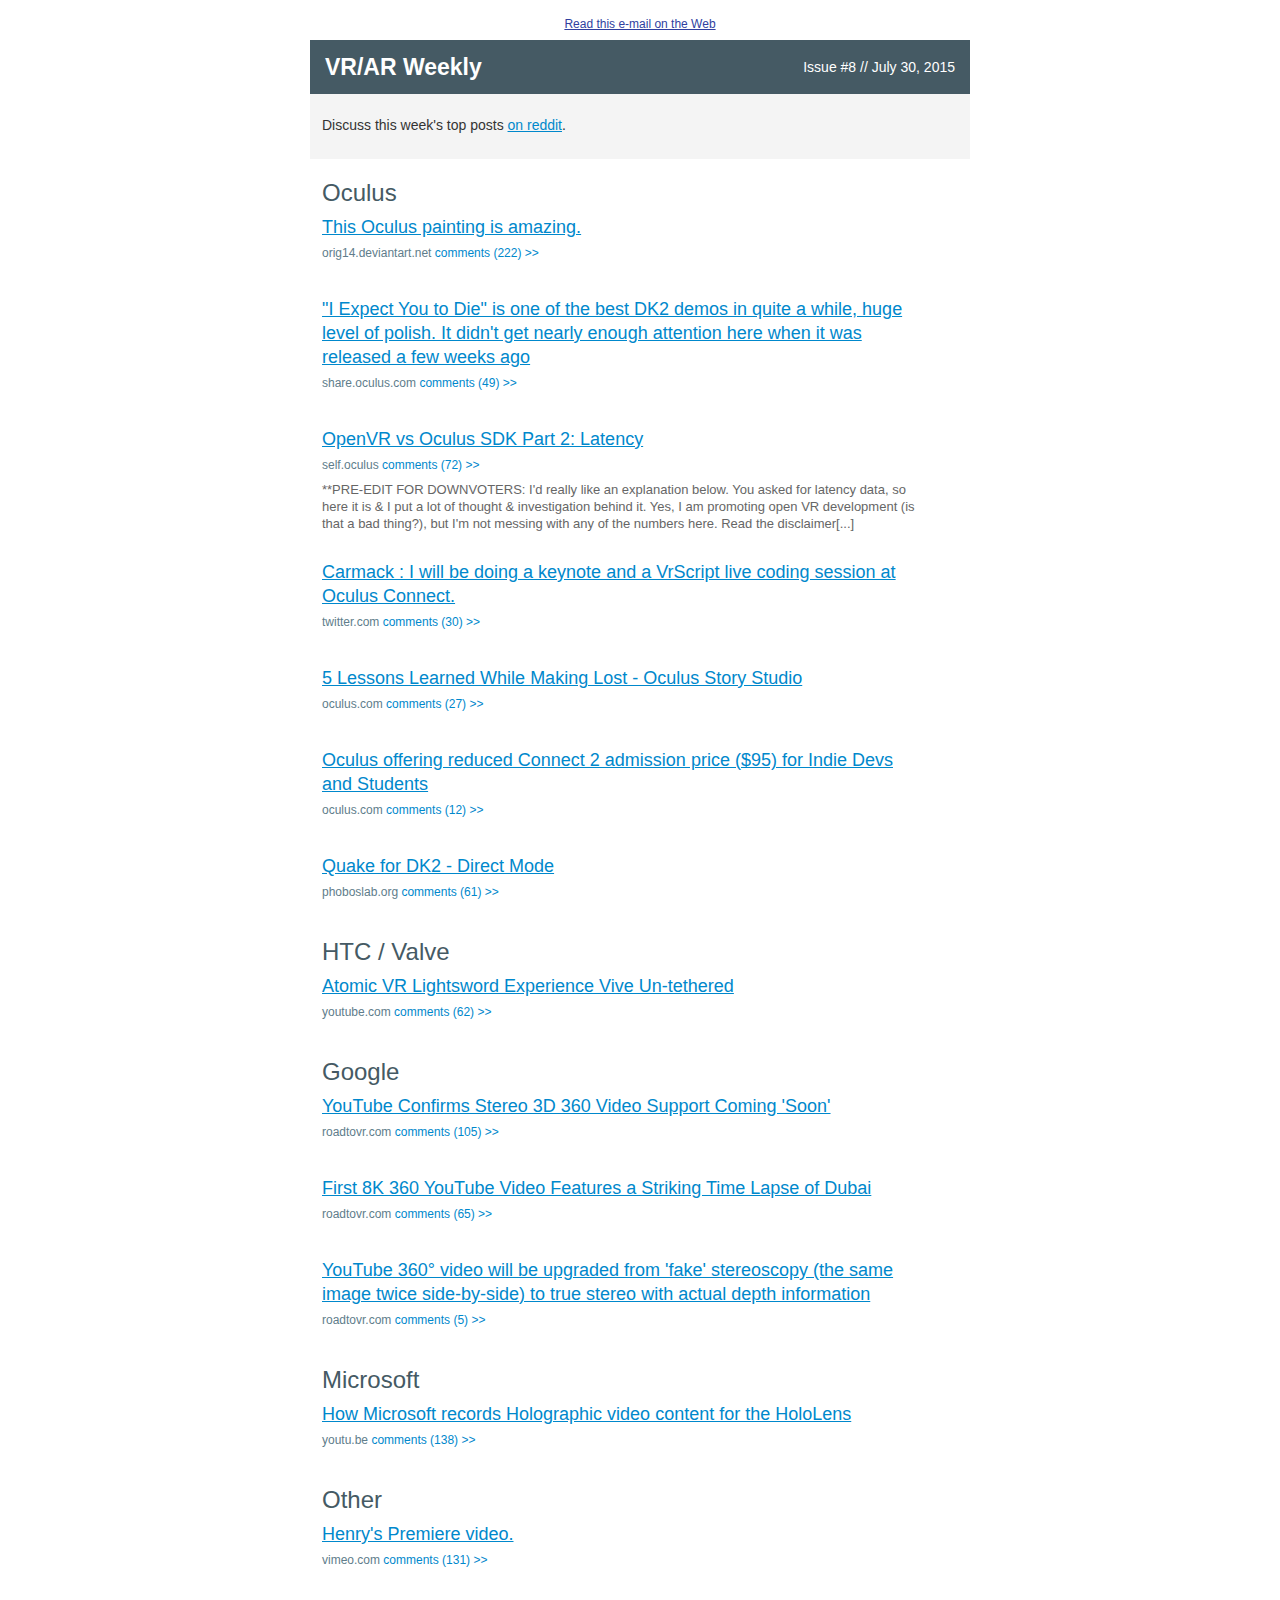
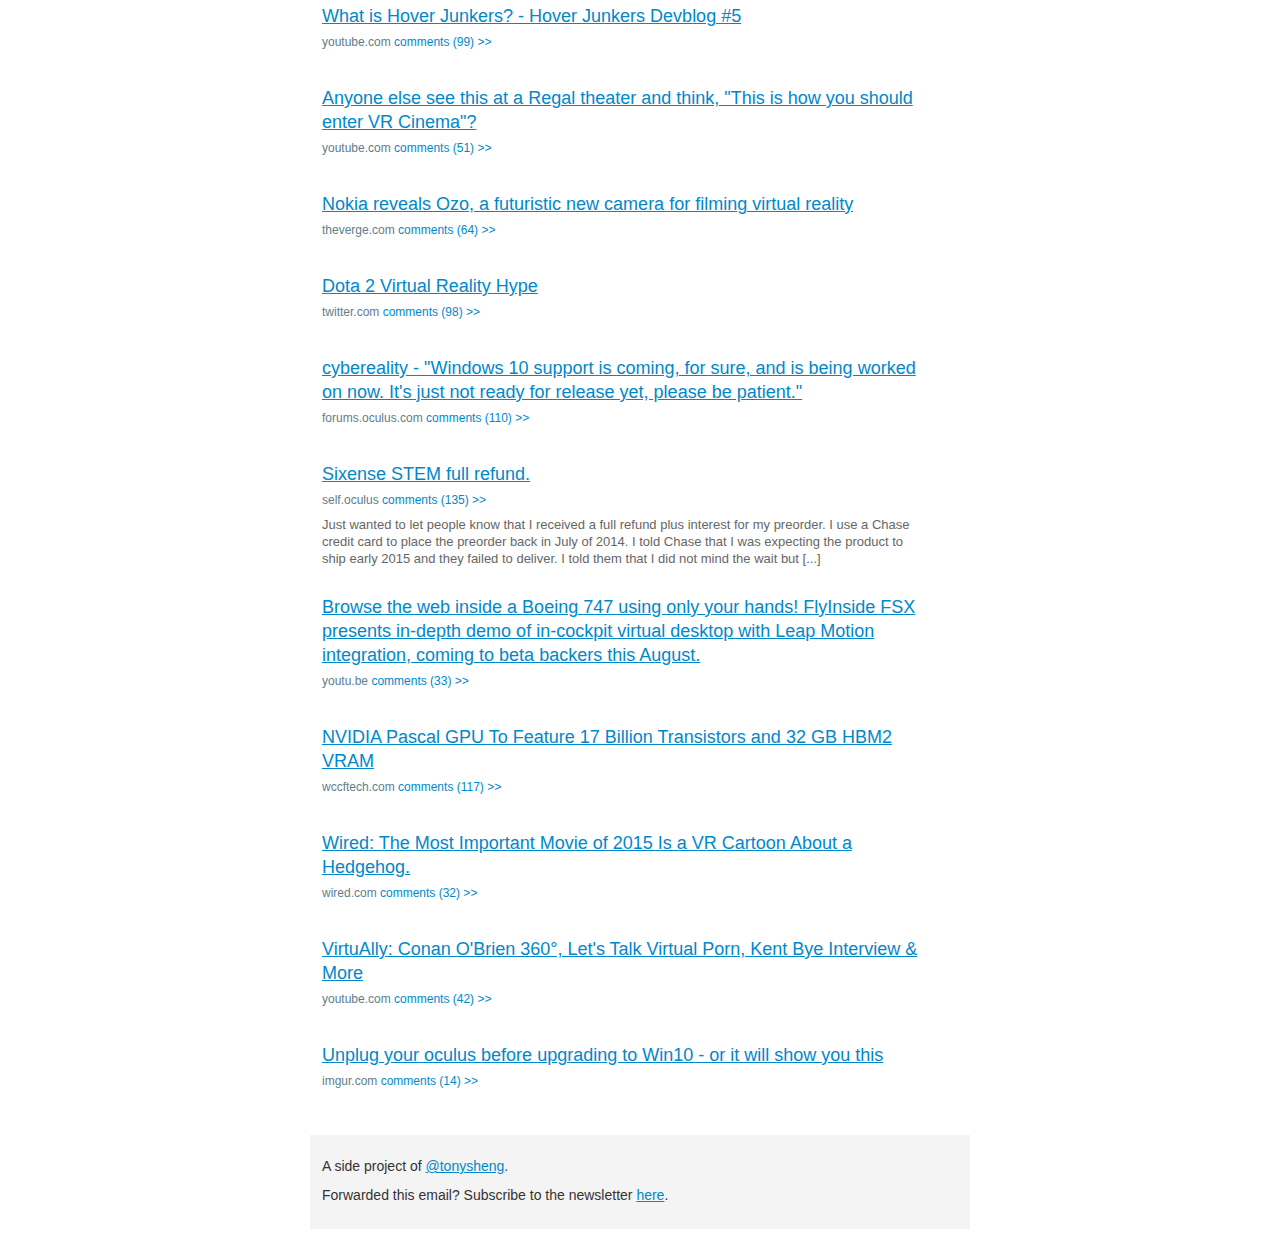
<file: 8.html>
<!DOCTYPE html>
<html>
<head>
    <title>Top posts in virtual and augmented reality | VR/AR Weekly #8</title>
    <meta name="description" content="Top posts from every major virtual reality subreddits for the week of July 30, 2015. Keep up to date with virtual reality and augmented reality by subscribing to VR/AR Weekly.">
</head>
<body>
<!-- INCLOSING TABLE AND DIV -->
<div class="issue-html"><table border="0" width="100%" cellpadding="0" cellspacing="0" bgcolor="#ffffff" style="font-family: 'helvetica neue', helvetica, arial, sans-serif; font-size: 14px; line-height: 20px; color: #333"><tr><td align="center" valign="top">

<!-- EMAIL TEXT AND AND READ ON WEB LINK -->
	<table border="0" width="660" cellpadding="0" cellspacing="0" class="container noarchive" style="border-collapse: collapse;"><tr><td style="padding-top: 6px; padding-bottom: 6px; font-size: 12px; text-align: center; color: #555">
		<a target="_blank" href="http://www.vrarweekly.com/8.html" style="color: #303F9F">Read this e-mail on the Web</a>
	</td></tr></table>

	<!-- BODY INCLOSING TABLE -->
	<table border="0" width="660" cellpadding="0" cellspacing="0" class="container" style="border-collapse: collapse">
		<tr><td style="background-color: #455A64"><table width="100%" cellspacing="0" cellpadding="0" align="left"><tr><td align="left" class="block" style="padding: 6px 12px;">

		<!-- TOP BANNER -->
			<table align="left" width="50%" class="gowide"><tr><td><span style="line-height: 36px; font-size: 23px; color: #303F9F; font-weight: bold; color: #ffffff; -webkit-font-smoothing: antialiased;">VR/AR Weekly</span></td></tr></table>
			<table align="left" style="text-align: right" width="50%" class="gowide lonmo"><tr><td><span style="font-size: 14px; line-height: 36px; font-weight: normal; color: #ffffff">
				Issue #8 // July 30, 2015
			</span></td></tr></table>
		</td></tr></table></td></tr>

		<!-- DISCUSS ON REDDIT -->
		<tr><td bgcolor="#f4f4f4" style="font-family: verdana, helvetica, arial, sans-serif; text-align: left; padding-top: 12px; padding-left: 12px; padding-right: 12px; padding-bottom: 12px;" class="noarchive">
			<p style="line-height: 15px; font-size: 14px; margin-top: 12px">Discuss this week's top posts <a target="_blank" href="https://www.reddit.com/r/oculus/comments/3f5z5t/what_happened_this_week_in_virtual_reality_vrar/" style="color: #0088cc">on reddit</a>.
		</td></tr>

		<!-- POSTS CONTAINER -->
		<tr><td style="padding: 16px 12px 12px 12px" align="left">

		
	<p style="color:#455A64; font-size: 24px; font-weight: normal; margin-top: 8px; margin-bottom: 10px">Oculus</p>
		<table width="600" align="left" class="gowide" cellpadding="0" cellspacing="0" style="border-collapse: collapse"><tr><td>
				<div style="font-size: 18px; margin: 2px 0px"><a target="_blank" href="http://orig14.deviantart.net/e927/f/2014/322/f/b/cyber_suicide_by_konstantinbratishko-d86tqer.jpg?utm_source=vrarweekly&amp;utm_medium=email" title="http://orig14.deviantart.net/e927/f/2014/322/f/b/cyber_suicide_by_konstantinbratishko-d86tqer.jpg" style="display: block; color: #0088cc; line-height: 24px; text-decoration: underline; font-weight: 500">This Oculus painting is amazing.</a></div>
				<div style="color: #607D8B; font-weight: normal; font-size: 12px; line-height: 24px; text-transform: lowercase; margin-top: 2px; font-family: verdana, arial, sans-serif">
					orig14.deviantart.net   <a target="_blank" href="https://www.reddit.com/r/oculus/comments/3eo4f2/this_oculus_painting_is_amazing/?utm_source=vrarweekly&amp;utm_medium=email" title="https://www.reddit.com/r/oculus/comments/3eo4f2/this_oculus_painting_is_amazing/" style="display: inline-block; color: #0088cc; text-decoration: none; text-transform: none">  comments (222) >></a></div>
					<div style="font-size: 13px; line-height: 17px; margin-top: 4px; color: #666666">
						
					</div>
					<br>
				</td></tr></table>
				<table width="140" class="nomo" align="left"><tr><td style="text-align: center"></td></tr></table>
				<br clear="all" style="clear: both">
		
		<table width="600" align="left" class="gowide" cellpadding="0" cellspacing="0" style="border-collapse: collapse"><tr><td>
				<div style="font-size: 18px; margin: 2px 0px"><a target="_blank" href="https://share.oculus.com/app/i-expect-you-to-die?utm_source=vrarweekly&amp;utm_medium=email" title="https://share.oculus.com/app/i-expect-you-to-die" style="display: block; color: #0088cc; line-height: 24px; text-decoration: underline; font-weight: 500">"I Expect You to Die" is one of the best DK2 demos in quite a while, huge level of polish. It didn't get nearly enough attention here when it was released a few weeks ago</a></div>
				<div style="color: #607D8B; font-weight: normal; font-size: 12px; line-height: 24px; text-transform: lowercase; margin-top: 2px; font-family: verdana, arial, sans-serif">
					share.oculus.com   <a target="_blank" href="https://www.reddit.com/r/oculus/comments/3efuzk/i_expect_you_to_die_is_one_of_the_best_dk2_demos/?utm_source=vrarweekly&amp;utm_medium=email" title="https://www.reddit.com/r/oculus/comments/3efuzk/i_expect_you_to_die_is_one_of_the_best_dk2_demos/" style="display: inline-block; color: #0088cc; text-decoration: none; text-transform: none">  comments (49) >></a></div>
					<div style="font-size: 13px; line-height: 17px; margin-top: 4px; color: #666666">
						
					</div>
					<br>
				</td></tr></table>
				<table width="140" class="nomo" align="left"><tr><td style="text-align: center"></td></tr></table>
				<br clear="all" style="clear: both">
		
		<table width="600" align="left" class="gowide" cellpadding="0" cellspacing="0" style="border-collapse: collapse"><tr><td>
				<div style="font-size: 18px; margin: 2px 0px"><a target="_blank" href="http://www.reddit.com/r/oculus/comments/3eg5q6/openvr_vs_oculus_sdk_part_2_latency/?utm_source=vrarweekly&amp;utm_medium=email" title="http://www.reddit.com/r/oculus/comments/3eg5q6/openvr_vs_oculus_sdk_part_2_latency/" style="display: block; color: #0088cc; line-height: 24px; text-decoration: underline; font-weight: 500">OpenVR vs Oculus SDK Part 2: Latency</a></div>
				<div style="color: #607D8B; font-weight: normal; font-size: 12px; line-height: 24px; text-transform: lowercase; margin-top: 2px; font-family: verdana, arial, sans-serif">
					self.oculus   <a target="_blank" href="https://www.reddit.com/r/oculus/comments/3eg5q6/openvr_vs_oculus_sdk_part_2_latency/?utm_source=vrarweekly&amp;utm_medium=email" title="https://www.reddit.com/r/oculus/comments/3eg5q6/openvr_vs_oculus_sdk_part_2_latency/" style="display: inline-block; color: #0088cc; text-decoration: none; text-transform: none">  comments (72) >></a></div>
					<div style="font-size: 13px; line-height: 17px; margin-top: 4px; color: #666666">
						**PRE-EDIT FOR DOWNVOTERS: I'd really like an explanation below. You asked for latency data, so here it is &amp; I put a lot of thought &amp; investigation behind it. Yes, I am promoting open VR development (is that a bad thing?), but I'm not messing with any of the numbers here. Read the disclaimer[...]
					</div>
					<br>
				</td></tr></table>
				<table width="140" class="nomo" align="left"><tr><td style="text-align: center"></td></tr></table>
				<br clear="all" style="clear: both">
		
		<table width="600" align="left" class="gowide" cellpadding="0" cellspacing="0" style="border-collapse: collapse"><tr><td>
				<div style="font-size: 18px; margin: 2px 0px"><a target="_blank" href="https://twitter.com/ID_AA_Carmack/status/625411484726755328?utm_source=vrarweekly&amp;utm_medium=email" title="https://twitter.com/ID_AA_Carmack/status/625411484726755328" style="display: block; color: #0088cc; line-height: 24px; text-decoration: underline; font-weight: 500">Carmack : I will be doing a keynote and a VrScript live coding session at Oculus Connect.</a></div>
				<div style="color: #607D8B; font-weight: normal; font-size: 12px; line-height: 24px; text-transform: lowercase; margin-top: 2px; font-family: verdana, arial, sans-serif">
					twitter.com   <a target="_blank" href="https://www.reddit.com/r/oculus/comments/3ep8f5/carmack_i_will_be_doing_a_keynote_and_a_vrscript/?utm_source=vrarweekly&amp;utm_medium=email" title="https://www.reddit.com/r/oculus/comments/3ep8f5/carmack_i_will_be_doing_a_keynote_and_a_vrscript/" style="display: inline-block; color: #0088cc; text-decoration: none; text-transform: none">  comments (30) >></a></div>
					<div style="font-size: 13px; line-height: 17px; margin-top: 4px; color: #666666">
						
					</div>
					<br>
				</td></tr></table>
				<table width="140" class="nomo" align="left"><tr><td style="text-align: center"></td></tr></table>
				<br clear="all" style="clear: both">
		
		<table width="600" align="left" class="gowide" cellpadding="0" cellspacing="0" style="border-collapse: collapse"><tr><td>
				<div style="font-size: 18px; margin: 2px 0px"><a target="_blank" href="https://www1.oculus.com/storystudio/#lostlessons?utm_source=vrarweekly&amp;utm_medium=email" title="https://www1.oculus.com/storystudio/#lostlessons" style="display: block; color: #0088cc; line-height: 24px; text-decoration: underline; font-weight: 500">5 Lessons Learned While Making Lost - Oculus Story Studio</a></div>
				<div style="color: #607D8B; font-weight: normal; font-size: 12px; line-height: 24px; text-transform: lowercase; margin-top: 2px; font-family: verdana, arial, sans-serif">
					oculus.com   <a target="_blank" href="https://www.reddit.com/r/oculus/comments/3eca8w/5_lessons_learned_while_making_lost_oculus_story/?utm_source=vrarweekly&amp;utm_medium=email" title="https://www.reddit.com/r/oculus/comments/3eca8w/5_lessons_learned_while_making_lost_oculus_story/" style="display: inline-block; color: #0088cc; text-decoration: none; text-transform: none">  comments (27) >></a></div>
					<div style="font-size: 13px; line-height: 17px; margin-top: 4px; color: #666666">
						
					</div>
					<br>
				</td></tr></table>
				<table width="140" class="nomo" align="left"><tr><td style="text-align: center"></td></tr></table>
				<br clear="all" style="clear: both">
		
		<table width="600" align="left" class="gowide" cellpadding="0" cellspacing="0" style="border-collapse: collapse"><tr><td>
				<div style="font-size: 18px; margin: 2px 0px"><a target="_blank" href="https://www.oculus.com/en-us/blog/announcing-oculus-connect-2-registration-and-call-for-submissions/?utm_source=vrarweekly&amp;utm_medium=email" title="https://www.oculus.com/en-us/blog/announcing-oculus-connect-2-registration-and-call-for-submissions/" style="display: block; color: #0088cc; line-height: 24px; text-decoration: underline; font-weight: 500">Oculus offering reduced Connect 2 admission price ($95) for Indie Devs and Students</a></div>
				<div style="color: #607D8B; font-weight: normal; font-size: 12px; line-height: 24px; text-transform: lowercase; margin-top: 2px; font-family: verdana, arial, sans-serif">
					oculus.com   <a target="_blank" href="https://www.reddit.com/r/oculus/comments/3esg1c/oculus_offering_reduced_connect_2_admission_price/?utm_source=vrarweekly&amp;utm_medium=email" title="https://www.reddit.com/r/oculus/comments/3esg1c/oculus_offering_reduced_connect_2_admission_price/" style="display: inline-block; color: #0088cc; text-decoration: none; text-transform: none">  comments (12) >></a></div>
					<div style="font-size: 13px; line-height: 17px; margin-top: 4px; color: #666666">
						
					</div>
					<br>
				</td></tr></table>
				<table width="140" class="nomo" align="left"><tr><td style="text-align: center"></td></tr></table>
				<br clear="all" style="clear: both">
		
		<table width="600" align="left" class="gowide" cellpadding="0" cellspacing="0" style="border-collapse: collapse"><tr><td>
				<div style="font-size: 18px; margin: 2px 0px"><a target="_blank" href="http://phoboslab.org/log/2015/07/quake-for-oculus-dk2-direct-mode?utm_source=vrarweekly&amp;utm_medium=email" title="http://phoboslab.org/log/2015/07/quake-for-oculus-dk2-direct-mode" style="display: block; color: #0088cc; line-height: 24px; text-decoration: underline; font-weight: 500">Quake for DK2 - Direct Mode</a></div>
				<div style="color: #607D8B; font-weight: normal; font-size: 12px; line-height: 24px; text-transform: lowercase; margin-top: 2px; font-family: verdana, arial, sans-serif">
					phoboslab.org   <a target="_blank" href="https://www.reddit.com/r/oculus/comments/3f1vhb/quake_for_dk2_direct_mode/?utm_source=vrarweekly&amp;utm_medium=email" title="https://www.reddit.com/r/oculus/comments/3f1vhb/quake_for_dk2_direct_mode/" style="display: inline-block; color: #0088cc; text-decoration: none; text-transform: none">  comments (61) >></a></div>
					<div style="font-size: 13px; line-height: 17px; margin-top: 4px; color: #666666">
						
					</div>
					<br>
				</td></tr></table>
				<table width="140" class="nomo" align="left"><tr><td style="text-align: center"></td></tr></table>
				<br clear="all" style="clear: both">
		<p style="color:#455A64; font-size: 24px; font-weight: normal; margin-top: 8px; margin-bottom: 10px">HTC / Valve</p>
		<table width="600" align="left" class="gowide" cellpadding="0" cellspacing="0" style="border-collapse: collapse"><tr><td>
				<div style="font-size: 18px; margin: 2px 0px"><a target="_blank" href="https://www.youtube.com/watch?v=AQKNKzyoBTM?utm_source=vrarweekly&amp;utm_medium=email" title="https://www.youtube.com/watch?v=AQKNKzyoBTM" style="display: block; color: #0088cc; line-height: 24px; text-decoration: underline; font-weight: 500">Atomic VR Lightsword Experience Vive Un-tethered</a></div>
				<div style="color: #607D8B; font-weight: normal; font-size: 12px; line-height: 24px; text-transform: lowercase; margin-top: 2px; font-family: verdana, arial, sans-serif">
					youtube.com   <a target="_blank" href="https://www.reddit.com/r/oculus/comments/3f0nrm/atomic_vr_lightsword_experience_vive_untethered/?utm_source=vrarweekly&amp;utm_medium=email" title="https://www.reddit.com/r/oculus/comments/3f0nrm/atomic_vr_lightsword_experience_vive_untethered/" style="display: inline-block; color: #0088cc; text-decoration: none; text-transform: none">  comments (62) >></a></div>
					<div style="font-size: 13px; line-height: 17px; margin-top: 4px; color: #666666">
						
					</div>
					<br>
				</td></tr></table>
				<table width="140" class="nomo" align="left"><tr><td style="text-align: center"></td></tr></table>
				<br clear="all" style="clear: both">
		
		<!-- <table width="600" align="left" class="gowide" cellpadding="0" cellspacing="0" style="border-collapse: collapse"><tr><td>
				<div style="font-size: 18px; margin: 2px 0px"><a target="_blank" href="https://www.youtube.com/watch?v=AQKNKzyoBTM?utm_source=vrarweekly&amp;utm_medium=email" title="https://www.youtube.com/watch?v=AQKNKzyoBTM" style="display: block; color: #0088cc; line-height: 24px; text-decoration: underline; font-weight: 500">Atomic VR Lightsword Experience Vive Un-tethered</a></div>
				<div style="color: #607D8B; font-weight: normal; font-size: 12px; line-height: 24px; text-transform: lowercase; margin-top: 2px; font-family: verdana, arial, sans-serif">
					youtube.com   <a target="_blank" href="https://www.reddit.com/r/oculus/comments/3f0nrm/atomic_vr_lightsword_experience_vive_untethered/?utm_source=vrarweekly&amp;utm_medium=email" title="https://www.reddit.com/r/oculus/comments/3f0nrm/atomic_vr_lightsword_experience_vive_untethered/" style="display: inline-block; color: #0088cc; text-decoration: none; text-transform: none">  comments (62) >></a></div>
					<div style="font-size: 13px; line-height: 17px; margin-top: 4px; color: #666666">
						
					</div>
					<br>
				</td></tr></table>
				<table width="140" class="nomo" align="left"><tr><td style="text-align: center"></td></tr></table>
				<br clear="all" style="clear: both"> -->
		<p style="color:#455A64; font-size: 24px; font-weight: normal; margin-top: 8px; margin-bottom: 10px">Google</p>
		<table width="600" align="left" class="gowide" cellpadding="0" cellspacing="0" style="border-collapse: collapse"><tr><td>
				<div style="font-size: 18px; margin: 2px 0px"><a target="_blank" href="http://www.roadtovr.com/youtube-confirms-stereo-3d-360-video-support-coming-soon/?utm_source=vrarweekly&amp;utm_medium=email" title="http://www.roadtovr.com/youtube-confirms-stereo-3d-360-video-support-coming-soon/" style="display: block; color: #0088cc; line-height: 24px; text-decoration: underline; font-weight: 500">YouTube Confirms Stereo 3D 360 Video Support Coming 'Soon'</a></div>
				<div style="color: #607D8B; font-weight: normal; font-size: 12px; line-height: 24px; text-transform: lowercase; margin-top: 2px; font-family: verdana, arial, sans-serif">
					roadtovr.com   <a target="_blank" href="https://www.reddit.com/r/oculus/comments/3efkn7/youtube_confirms_stereo_3d_360_video_support/?utm_source=vrarweekly&amp;utm_medium=email" title="https://www.reddit.com/r/oculus/comments/3efkn7/youtube_confirms_stereo_3d_360_video_support/" style="display: inline-block; color: #0088cc; text-decoration: none; text-transform: none">  comments (105) >></a></div>
					<div style="font-size: 13px; line-height: 17px; margin-top: 4px; color: #666666">
						
					</div>
					<br>
				</td></tr></table>
				<table width="140" class="nomo" align="left"><tr><td style="text-align: center"></td></tr></table>
				<br clear="all" style="clear: both">
		
		<table width="600" align="left" class="gowide" cellpadding="0" cellspacing="0" style="border-collapse: collapse"><tr><td>
				<div style="font-size: 18px; margin: 2px 0px"><a target="_blank" href="http://www.roadtovr.com/first-8k-360-youtube-video-features-striking-dubai-time-lapse/?utm_source=vrarweekly&amp;utm_medium=email" title="http://www.roadtovr.com/first-8k-360-youtube-video-features-striking-dubai-time-lapse/" style="display: block; color: #0088cc; line-height: 24px; text-decoration: underline; font-weight: 500">First 8K 360 YouTube Video Features a Striking Time Lapse of Dubai</a></div>
				<div style="color: #607D8B; font-weight: normal; font-size: 12px; line-height: 24px; text-transform: lowercase; margin-top: 2px; font-family: verdana, arial, sans-serif">
					roadtovr.com   <a target="_blank" href="https://www.reddit.com/r/oculus/comments/3ehnqd/first_8k_360_youtube_video_features_a_striking/?utm_source=vrarweekly&amp;utm_medium=email" title="https://www.reddit.com/r/oculus/comments/3ehnqd/first_8k_360_youtube_video_features_a_striking/" style="display: inline-block; color: #0088cc; text-decoration: none; text-transform: none">  comments (65) >></a></div>
					<div style="font-size: 13px; line-height: 17px; margin-top: 4px; color: #666666">
						
					</div>
					<br>
				</td></tr></table>
				<table width="140" class="nomo" align="left"><tr><td style="text-align: center"></td></tr></table>
				<br clear="all" style="clear: both">
		
		<table width="600" align="left" class="gowide" cellpadding="0" cellspacing="0" style="border-collapse: collapse"><tr><td>
				<div style="font-size: 18px; margin: 2px 0px"><a target="_blank" href="http://www.roadtovr.com/youtube-confirms-stereo-3d-360-video-support-coming-soon/?utm_source=vrarweekly&amp;utm_medium=email" title="http://www.roadtovr.com/youtube-confirms-stereo-3d-360-video-support-coming-soon/" style="display: block; color: #0088cc; line-height: 24px; text-decoration: underline; font-weight: 500">YouTube 360° video will be upgraded from 'fake' stereoscopy (the same image twice side-by-side) to true stereo with actual depth information</a></div>
				<div style="color: #607D8B; font-weight: normal; font-size: 12px; line-height: 24px; text-transform: lowercase; margin-top: 2px; font-family: verdana, arial, sans-serif">
					roadtovr.com   <a target="_blank" href="https://www.reddit.com/r/GoogleCardboard/comments/3eg6ta/youtube_360_video_will_be_upgraded_from_fake/?utm_source=vrarweekly&amp;utm_medium=email" title="https://www.reddit.com/r/GoogleCardboard/comments/3eg6ta/youtube_360_video_will_be_upgraded_from_fake/" style="display: inline-block; color: #0088cc; text-decoration: none; text-transform: none">  comments (5) >></a></div>
					<div style="font-size: 13px; line-height: 17px; margin-top: 4px; color: #666666">
						
					</div>
					<br>
				</td></tr></table>
				<table width="140" class="nomo" align="left"><tr><td style="text-align: center"></td></tr></table>
				<br clear="all" style="clear: both">
		<p style="color:#455A64; font-size: 24px; font-weight: normal; margin-top: 8px; margin-bottom: 10px">Microsoft</p>
		<table width="600" align="left" class="gowide" cellpadding="0" cellspacing="0" style="border-collapse: collapse"><tr><td>
				<div style="font-size: 18px; margin: 2px 0px"><a target="_blank" href="http://youtu.be/kZ-XZIV-o8s?utm_source=vrarweekly&amp;utm_medium=email" title="http://youtu.be/kZ-XZIV-o8s" style="display: block; color: #0088cc; line-height: 24px; text-decoration: underline; font-weight: 500">How Microsoft records Holographic video content for the HoloLens</a></div>
				<div style="color: #607D8B; font-weight: normal; font-size: 12px; line-height: 24px; text-transform: lowercase; margin-top: 2px; font-family: verdana, arial, sans-serif">
					youtu.be   <a target="_blank" href="https://www.reddit.com/r/oculus/comments/3evvdi/how_microsoft_records_holographic_video_content/?utm_source=vrarweekly&amp;utm_medium=email" title="https://www.reddit.com/r/oculus/comments/3evvdi/how_microsoft_records_holographic_video_content/" style="display: inline-block; color: #0088cc; text-decoration: none; text-transform: none">  comments (138) >></a></div>
					<div style="font-size: 13px; line-height: 17px; margin-top: 4px; color: #666666">
						
					</div>
					<br>
				</td></tr></table>
				<table width="140" class="nomo" align="left"><tr><td style="text-align: center"></td></tr></table>
				<br clear="all" style="clear: both">
		
		<!-- <table width="600" align="left" class="gowide" cellpadding="0" cellspacing="0" style="border-collapse: collapse"><tr><td>
				<div style="font-size: 18px; margin: 2px 0px"><a target="_blank" href="https://www.youtube.com/watch?v=kZ-XZIV-o8s&amp;feature=youtu.be?utm_source=vrarweekly&amp;utm_medium=email" title="https://www.youtube.com/watch?v=kZ-XZIV-o8s&amp;feature=youtu.be" style="display: block; color: #0088cc; line-height: 24px; text-decoration: underline; font-weight: 500">How Microsoft records Holographic video content for the HoloLens</a></div>
				<div style="color: #607D8B; font-weight: normal; font-size: 12px; line-height: 24px; text-transform: lowercase; margin-top: 2px; font-family: verdana, arial, sans-serif">
					youtube.com   <a target="_blank" href="https://www.reddit.com/r/virtualreality/comments/3ewnug/how_microsoft_records_holographic_video_content/?utm_source=vrarweekly&amp;utm_medium=email" title="https://www.reddit.com/r/virtualreality/comments/3ewnug/how_microsoft_records_holographic_video_content/" style="display: inline-block; color: #0088cc; text-decoration: none; text-transform: none">  comments (14) >></a></div>
					<div style="font-size: 13px; line-height: 17px; margin-top: 4px; color: #666666">
						
					</div>
					<br>
				</td></tr></table>
				<table width="140" class="nomo" align="left"><tr><td style="text-align: center"></td></tr></table>
				<br clear="all" style="clear: both"> -->
		<p style="color:#455A64; font-size: 24px; font-weight: normal; margin-top: 8px; margin-bottom: 10px">Other</p>
		<table width="600" align="left" class="gowide" cellpadding="0" cellspacing="0" style="border-collapse: collapse"><tr><td>
				<div style="font-size: 18px; margin: 2px 0px"><a target="_blank" href="https://vimeo.com/134754691?utm_source=vrarweekly&amp;utm_medium=email" title="https://vimeo.com/134754691" style="display: block; color: #0088cc; line-height: 24px; text-decoration: underline; font-weight: 500">Henry's Premiere video.</a></div>
				<div style="color: #607D8B; font-weight: normal; font-size: 12px; line-height: 24px; text-transform: lowercase; margin-top: 2px; font-family: verdana, arial, sans-serif">
					vimeo.com   <a target="_blank" href="https://www.reddit.com/r/oculus/comments/3exwkq/henrys_premiere_video/?utm_source=vrarweekly&amp;utm_medium=email" title="https://www.reddit.com/r/oculus/comments/3exwkq/henrys_premiere_video/" style="display: inline-block; color: #0088cc; text-decoration: none; text-transform: none">  comments (131) >></a></div>
					<div style="font-size: 13px; line-height: 17px; margin-top: 4px; color: #666666">
						
					</div>
					<br>
				</td></tr></table>
				<table width="140" class="nomo" align="left"><tr><td style="text-align: center"></td></tr></table>
				<br clear="all" style="clear: both">
		
		<table width="600" align="left" class="gowide" cellpadding="0" cellspacing="0" style="border-collapse: collapse"><tr><td>
				<div style="font-size: 18px; margin: 2px 0px"><a target="_blank" href="https://www.youtube.com/watch?v=ff0vno8omJw?utm_source=vrarweekly&amp;utm_medium=email" title="https://www.youtube.com/watch?v=ff0vno8omJw" style="display: block; color: #0088cc; line-height: 24px; text-decoration: underline; font-weight: 500">What is Hover Junkers? - Hover Junkers Devblog #5</a></div>
				<div style="color: #607D8B; font-weight: normal; font-size: 12px; line-height: 24px; text-transform: lowercase; margin-top: 2px; font-family: verdana, arial, sans-serif">
					youtube.com   <a target="_blank" href="https://www.reddit.com/r/oculus/comments/3f1ul4/what_is_hover_junkers_hover_junkers_devblog_5/?utm_source=vrarweekly&amp;utm_medium=email" title="https://www.reddit.com/r/oculus/comments/3f1ul4/what_is_hover_junkers_hover_junkers_devblog_5/" style="display: inline-block; color: #0088cc; text-decoration: none; text-transform: none">  comments (99) >></a></div>
					<div style="font-size: 13px; line-height: 17px; margin-top: 4px; color: #666666">
						
					</div>
					<br>
				</td></tr></table>
				<table width="140" class="nomo" align="left"><tr><td style="text-align: center"></td></tr></table>
				<br clear="all" style="clear: both">
		
		<table width="600" align="left" class="gowide" cellpadding="0" cellspacing="0" style="border-collapse: collapse"><tr><td>
				<div style="font-size: 18px; margin: 2px 0px"><a target="_blank" href="https://www.youtube.com/watch?v=JHY56TvNTcs?utm_source=vrarweekly&amp;utm_medium=email" title="https://www.youtube.com/watch?v=JHY56TvNTcs" style="display: block; color: #0088cc; line-height: 24px; text-decoration: underline; font-weight: 500">Anyone else see this at a Regal theater and think, "This is how you should enter VR Cinema"?</a></div>
				<div style="color: #607D8B; font-weight: normal; font-size: 12px; line-height: 24px; text-transform: lowercase; margin-top: 2px; font-family: verdana, arial, sans-serif">
					youtube.com   <a target="_blank" href="https://www.reddit.com/r/oculus/comments/3ejiii/anyone_else_see_this_at_a_regal_theater_and_think/?utm_source=vrarweekly&amp;utm_medium=email" title="https://www.reddit.com/r/oculus/comments/3ejiii/anyone_else_see_this_at_a_regal_theater_and_think/" style="display: inline-block; color: #0088cc; text-decoration: none; text-transform: none">  comments (51) >></a></div>
					<div style="font-size: 13px; line-height: 17px; margin-top: 4px; color: #666666">
						
					</div>
					<br>
				</td></tr></table>
				<table width="140" class="nomo" align="left"><tr><td style="text-align: center"></td></tr></table>
				<br clear="all" style="clear: both">
		
		<table width="600" align="left" class="gowide" cellpadding="0" cellspacing="0" style="border-collapse: collapse"><tr><td>
				<div style="font-size: 18px; margin: 2px 0px"><a target="_blank" href="http://www.theverge.com/2015/7/28/9064499/nokia-vr-camera-ozo?utm_source=vrarweekly&amp;utm_medium=email" title="http://www.theverge.com/2015/7/28/9064499/nokia-vr-camera-ozo" style="display: block; color: #0088cc; line-height: 24px; text-decoration: underline; font-weight: 500">Nokia reveals Ozo, a futuristic new camera for filming virtual reality</a></div>
				<div style="color: #607D8B; font-weight: normal; font-size: 12px; line-height: 24px; text-transform: lowercase; margin-top: 2px; font-family: verdana, arial, sans-serif">
					theverge.com   <a target="_blank" href="https://www.reddit.com/r/oculus/comments/3ez8ks/nokia_reveals_ozo_a_futuristic_new_camera_for/?utm_source=vrarweekly&amp;utm_medium=email" title="https://www.reddit.com/r/oculus/comments/3ez8ks/nokia_reveals_ozo_a_futuristic_new_camera_for/" style="display: inline-block; color: #0088cc; text-decoration: none; text-transform: none">  comments (64) >></a></div>
					<div style="font-size: 13px; line-height: 17px; margin-top: 4px; color: #666666">
						
					</div>
					<br>
				</td></tr></table>
				<table width="140" class="nomo" align="left"><tr><td style="text-align: center"></td></tr></table>
				<br clear="all" style="clear: both">
		
		<table width="600" align="left" class="gowide" cellpadding="0" cellspacing="0" style="border-collapse: collapse"><tr><td>
				<div style="font-size: 18px; margin: 2px 0px"><a target="_blank" href="https://twitter.com/Cyborgmatt/status/625124736524161024?utm_source=vrarweekly&amp;utm_medium=email" title="https://twitter.com/Cyborgmatt/status/625124736524161024" style="display: block; color: #0088cc; line-height: 24px; text-decoration: underline; font-weight: 500">Dota 2 Virtual Reality Hype</a></div>
				<div style="color: #607D8B; font-weight: normal; font-size: 12px; line-height: 24px; text-transform: lowercase; margin-top: 2px; font-family: verdana, arial, sans-serif">
					twitter.com   <a target="_blank" href="https://www.reddit.com/r/oculus/comments/3en99f/dota_2_virtual_reality_hype/?utm_source=vrarweekly&amp;utm_medium=email" title="https://www.reddit.com/r/oculus/comments/3en99f/dota_2_virtual_reality_hype/" style="display: inline-block; color: #0088cc; text-decoration: none; text-transform: none">  comments (98) >></a></div>
					<div style="font-size: 13px; line-height: 17px; margin-top: 4px; color: #666666">
						
					</div>
					<br>
				</td></tr></table>
				<table width="140" class="nomo" align="left"><tr><td style="text-align: center"></td></tr></table>
				<br clear="all" style="clear: both">
		
		<table width="600" align="left" class="gowide" cellpadding="0" cellspacing="0" style="border-collapse: collapse"><tr><td>
				<div style="font-size: 18px; margin: 2px 0px"><a target="_blank" href="https://forums.oculus.com/viewtopic.php?f=26&amp;t=15895&amp;start=120#p287077?utm_source=vrarweekly&amp;utm_medium=email" title="https://forums.oculus.com/viewtopic.php?f=26&amp;t=15895&amp;start=120#p287077" style="display: block; color: #0088cc; line-height: 24px; text-decoration: underline; font-weight: 500">cybereality - "Windows 10 support is coming, for sure, and is being worked on now. It's just not ready for release yet, please be patient."</a></div>
				<div style="color: #607D8B; font-weight: normal; font-size: 12px; line-height: 24px; text-transform: lowercase; margin-top: 2px; font-family: verdana, arial, sans-serif">
					forums.oculus.com   <a target="_blank" href="https://www.reddit.com/r/oculus/comments/3eem76/cybereality_windows_10_support_is_coming_for_sure/?utm_source=vrarweekly&amp;utm_medium=email" title="https://www.reddit.com/r/oculus/comments/3eem76/cybereality_windows_10_support_is_coming_for_sure/" style="display: inline-block; color: #0088cc; text-decoration: none; text-transform: none">  comments (110) >></a></div>
					<div style="font-size: 13px; line-height: 17px; margin-top: 4px; color: #666666">
						
					</div>
					<br>
				</td></tr></table>
				<table width="140" class="nomo" align="left"><tr><td style="text-align: center"></td></tr></table>
				<br clear="all" style="clear: both">
		
		<table width="600" align="left" class="gowide" cellpadding="0" cellspacing="0" style="border-collapse: collapse"><tr><td>
				<div style="font-size: 18px; margin: 2px 0px"><a target="_blank" href="http://www.reddit.com/r/oculus/comments/3f0o1h/sixense_stem_full_refund/?utm_source=vrarweekly&amp;utm_medium=email" title="http://www.reddit.com/r/oculus/comments/3f0o1h/sixense_stem_full_refund/" style="display: block; color: #0088cc; line-height: 24px; text-decoration: underline; font-weight: 500">Sixense STEM full refund.</a></div>
				<div style="color: #607D8B; font-weight: normal; font-size: 12px; line-height: 24px; text-transform: lowercase; margin-top: 2px; font-family: verdana, arial, sans-serif">
					self.oculus   <a target="_blank" href="https://www.reddit.com/r/oculus/comments/3f0o1h/sixense_stem_full_refund/?utm_source=vrarweekly&amp;utm_medium=email" title="https://www.reddit.com/r/oculus/comments/3f0o1h/sixense_stem_full_refund/" style="display: inline-block; color: #0088cc; text-decoration: none; text-transform: none">  comments (135) >></a></div>
					<div style="font-size: 13px; line-height: 17px; margin-top: 4px; color: #666666">
						Just wanted to let people know that I received a full refund plus interest for my preorder. I use a Chase credit card to place the preorder back in July of 2014. I told Chase that I was expecting the product to ship early 2015 and they failed to deliver. I told them that I did not mind the wait but [...]
					</div>
					<br>
				</td></tr></table>
				<table width="140" class="nomo" align="left"><tr><td style="text-align: center"></td></tr></table>
				<br clear="all" style="clear: both">
		
		<table width="600" align="left" class="gowide" cellpadding="0" cellspacing="0" style="border-collapse: collapse"><tr><td>
				<div style="font-size: 18px; margin: 2px 0px"><a target="_blank" href="https://youtu.be/TXnu39EzmzY?utm_source=vrarweekly&amp;utm_medium=email" title="https://youtu.be/TXnu39EzmzY" style="display: block; color: #0088cc; line-height: 24px; text-decoration: underline; font-weight: 500">Browse the web inside a Boeing 747 using only your hands! FlyInside FSX presents in-depth demo of in-cockpit virtual desktop with Leap Motion integration, coming to beta backers this August.</a></div>
				<div style="color: #607D8B; font-weight: normal; font-size: 12px; line-height: 24px; text-transform: lowercase; margin-top: 2px; font-family: verdana, arial, sans-serif">
					youtu.be   <a target="_blank" href="https://www.reddit.com/r/oculus/comments/3ern0t/browse_the_web_inside_a_boeing_747_using_only/?utm_source=vrarweekly&amp;utm_medium=email" title="https://www.reddit.com/r/oculus/comments/3ern0t/browse_the_web_inside_a_boeing_747_using_only/" style="display: inline-block; color: #0088cc; text-decoration: none; text-transform: none">  comments (33) >></a></div>
					<div style="font-size: 13px; line-height: 17px; margin-top: 4px; color: #666666">
						
					</div>
					<br>
				</td></tr></table>
				<table width="140" class="nomo" align="left"><tr><td style="text-align: center"></td></tr></table>
				<br clear="all" style="clear: both">
		
		<table width="600" align="left" class="gowide" cellpadding="0" cellspacing="0" style="border-collapse: collapse"><tr><td>
				<div style="font-size: 18px; margin: 2px 0px"><a target="_blank" href="http://wccftech.com/nvidia-pascal-gpu-17-billion-transistors-32-gb-hbm2-vram-arrives-in-2016/?utm_source=vrarweekly&amp;utm_medium=email" title="http://wccftech.com/nvidia-pascal-gpu-17-billion-transistors-32-gb-hbm2-vram-arrives-in-2016/" style="display: block; color: #0088cc; line-height: 24px; text-decoration: underline; font-weight: 500">NVIDIA Pascal GPU To Feature 17 Billion Transistors and 32 GB HBM2 VRAM</a></div>
				<div style="color: #607D8B; font-weight: normal; font-size: 12px; line-height: 24px; text-transform: lowercase; margin-top: 2px; font-family: verdana, arial, sans-serif">
					wccftech.com   <a target="_blank" href="https://www.reddit.com/r/oculus/comments/3eg234/nvidia_pascal_gpu_to_feature_17_billion/?utm_source=vrarweekly&amp;utm_medium=email" title="https://www.reddit.com/r/oculus/comments/3eg234/nvidia_pascal_gpu_to_feature_17_billion/" style="display: inline-block; color: #0088cc; text-decoration: none; text-transform: none">  comments (117) >></a></div>
					<div style="font-size: 13px; line-height: 17px; margin-top: 4px; color: #666666">
						
					</div>
					<br>
				</td></tr></table>
				<table width="140" class="nomo" align="left"><tr><td style="text-align: center"></td></tr></table>
				<br clear="all" style="clear: both">
		
		<table width="600" align="left" class="gowide" cellpadding="0" cellspacing="0" style="border-collapse: collapse"><tr><td>
				<div style="font-size: 18px; margin: 2px 0px"><a target="_blank" href="http://www.wired.com/2015/07/oculus-story-studio-making-henry/?utm_source=vrarweekly&amp;utm_medium=email" title="http://www.wired.com/2015/07/oculus-story-studio-making-henry/" style="display: block; color: #0088cc; line-height: 24px; text-decoration: underline; font-weight: 500">Wired: The Most Important Movie of 2015 Is a VR Cartoon About a Hedgehog.</a></div>
				<div style="color: #607D8B; font-weight: normal; font-size: 12px; line-height: 24px; text-transform: lowercase; margin-top: 2px; font-family: verdana, arial, sans-serif">
					wired.com   <a target="_blank" href="https://www.reddit.com/r/oculus/comments/3exxi1/wired_the_most_important_movie_of_2015_is_a_vr/?utm_source=vrarweekly&amp;utm_medium=email" title="https://www.reddit.com/r/oculus/comments/3exxi1/wired_the_most_important_movie_of_2015_is_a_vr/" style="display: inline-block; color: #0088cc; text-decoration: none; text-transform: none">  comments (32) >></a></div>
					<div style="font-size: 13px; line-height: 17px; margin-top: 4px; color: #666666">
						
					</div>
					<br>
				</td></tr></table>
				<table width="140" class="nomo" align="left"><tr><td style="text-align: center"></td></tr></table>
				<br clear="all" style="clear: both">
		
		<table width="600" align="left" class="gowide" cellpadding="0" cellspacing="0" style="border-collapse: collapse"><tr><td>
				<div style="font-size: 18px; margin: 2px 0px"><a target="_blank" href="https://www.youtube.com/watch?v=Jao-XgKc3T0?utm_source=vrarweekly&amp;utm_medium=email" title="https://www.youtube.com/watch?v=Jao-XgKc3T0" style="display: block; color: #0088cc; line-height: 24px; text-decoration: underline; font-weight: 500">VirtuAlly: Conan O'Brien 360°, Let's Talk Virtual Porn, Kent Bye Interview &amp; More</a></div>
				<div style="color: #607D8B; font-weight: normal; font-size: 12px; line-height: 24px; text-transform: lowercase; margin-top: 2px; font-family: verdana, arial, sans-serif">
					youtube.com   <a target="_blank" href="https://www.reddit.com/r/oculus/comments/3epcoy/virtually_conan_obrien_360_lets_talk_virtual_porn/?utm_source=vrarweekly&amp;utm_medium=email" title="https://www.reddit.com/r/oculus/comments/3epcoy/virtually_conan_obrien_360_lets_talk_virtual_porn/" style="display: inline-block; color: #0088cc; text-decoration: none; text-transform: none">  comments (42) >></a></div>
					<div style="font-size: 13px; line-height: 17px; margin-top: 4px; color: #666666">
						
					</div>
					<br>
				</td></tr></table>
				<table width="140" class="nomo" align="left"><tr><td style="text-align: center"></td></tr></table>
				<br clear="all" style="clear: both">
		
		<table width="600" align="left" class="gowide" cellpadding="0" cellspacing="0" style="border-collapse: collapse"><tr><td>
				<div style="font-size: 18px; margin: 2px 0px"><a target="_blank" href="http://imgur.com/Mb8pq9T?utm_source=vrarweekly&amp;utm_medium=email" title="http://imgur.com/Mb8pq9T" style="display: block; color: #0088cc; line-height: 24px; text-decoration: underline; font-weight: 500">Unplug your oculus before upgrading to Win10 - or it will show you this</a></div>
				<div style="color: #607D8B; font-weight: normal; font-size: 12px; line-height: 24px; text-transform: lowercase; margin-top: 2px; font-family: verdana, arial, sans-serif">
					imgur.com   <a target="_blank" href="https://www.reddit.com/r/oculus/comments/3f1muv/unplug_your_oculus_before_upgrading_to_win10_or/?utm_source=vrarweekly&amp;utm_medium=email" title="https://www.reddit.com/r/oculus/comments/3f1muv/unplug_your_oculus_before_upgrading_to_win10_or/" style="display: inline-block; color: #0088cc; text-decoration: none; text-transform: none">  comments (14) >></a></div>
					<div style="font-size: 13px; line-height: 17px; margin-top: 4px; color: #666666">
						
					</div>
					<br>
				</td></tr></table>
				<table width="140" class="nomo" align="left"><tr><td style="text-align: center"></td></tr></table>
				<br clear="all" style="clear: both">
		

		</td></tr>

		<!-- FOOTER -->
<tr><td bgcolor="#f4f4f4" style="font-family: verdana, helvetica, arial, sans-serif; text-align: left; padding-top: 12px; padding-left: 12px; padding-right: 12px; padding-bottom: 12px" class="noarchive">
	<p style="line-height: 15px; font-size: 14px; margin-top: 12px">A side project of <a target="_blank" href="http://twitter.com/tonysheng" style="color: #0088cc">@tonysheng</a>.
	<p style="font-size: 14px; line-height: 15px">Forwarded this email? Subscribe to the newsletter <a target="_blank" href="http://www.vrarweekly.com" style="color: #0088cc">here</a>.</p>
</td></tr>
</table>
</td></tr></table></div>
</body>
</html>
</file>
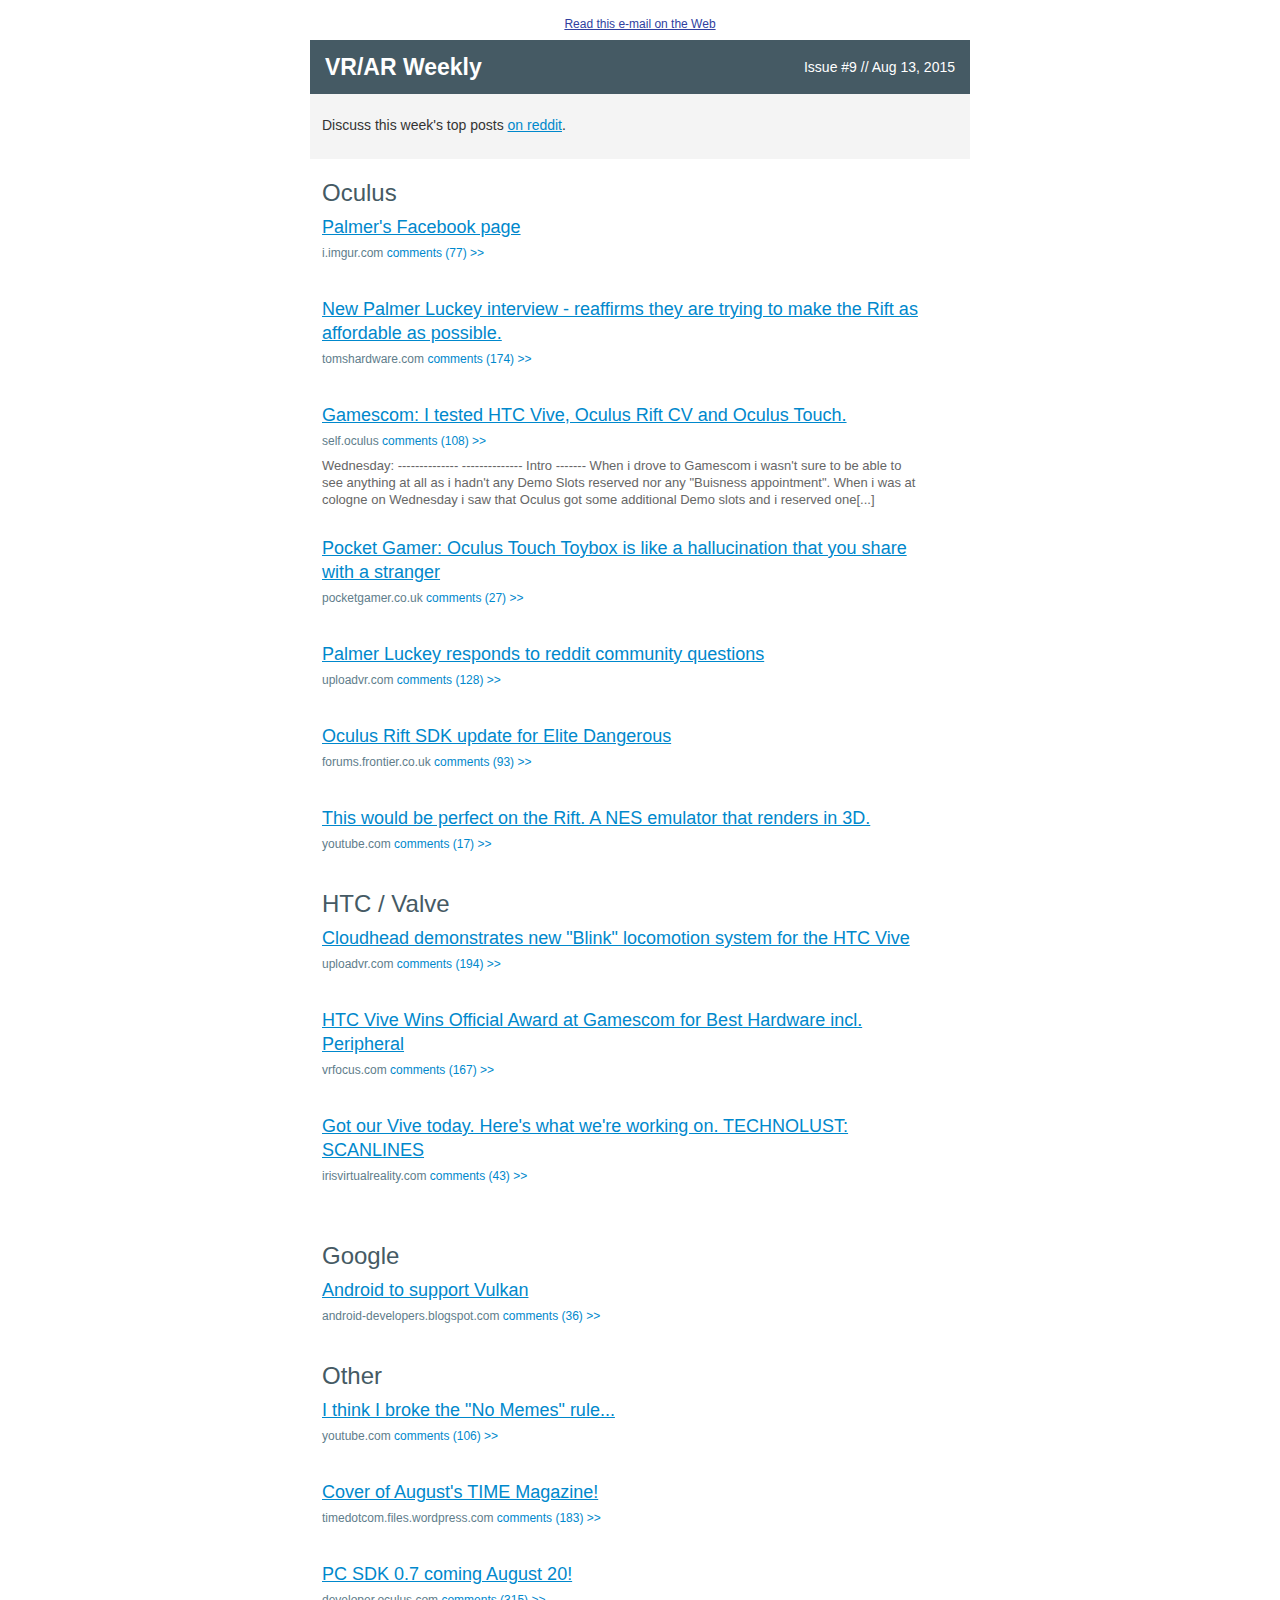
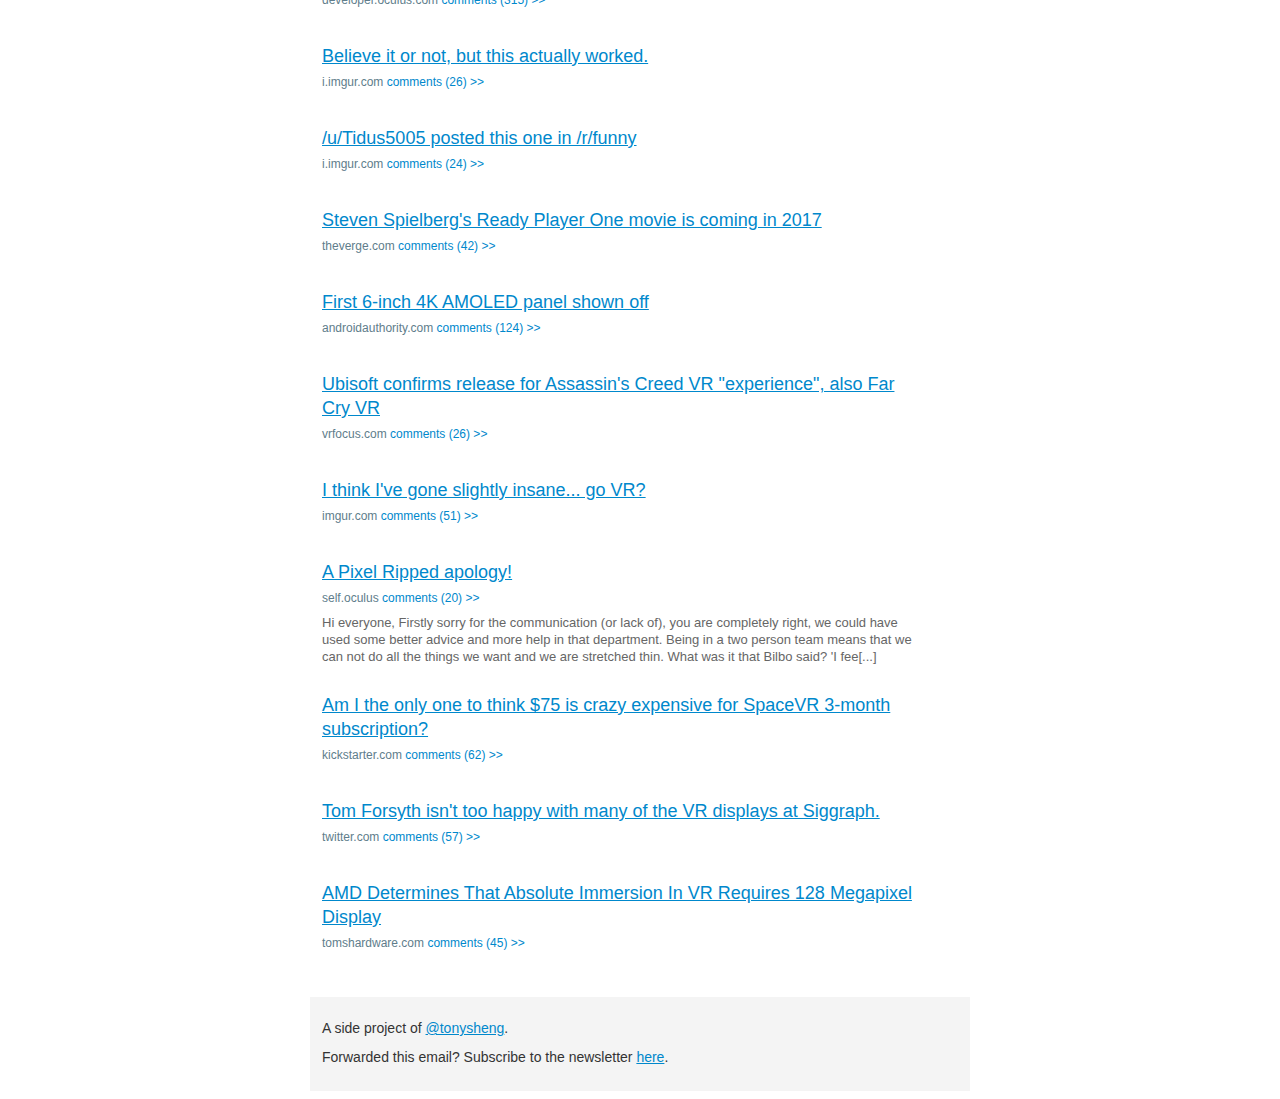
<file: 9.html>
<!DOCTYPE html>
<html>
<head>
    <title>Top posts in virtual and augmented reality | VR/AR Weekly #9</title>
    <meta name="description" content="Top posts from every major virtual reality subreddits for the week of Aug 13, 2015. Keep up to date with virtual reality and augmented reality by subscribing to VR/AR Weekly.">
</head>
<body>
<!-- INCLOSING TABLE AND DIV -->
<div class="issue-html"><table border="0" width="100%" cellpadding="0" cellspacing="0" bgcolor="#ffffff" style="font-family: 'helvetica neue', helvetica, arial, sans-serif; font-size: 14px; line-height: 20px; color: #333"><tr><td align="center" valign="top">

<!-- EMAIL TEXT AND AND READ ON WEB LINK -->
	<table border="0" width="660" cellpadding="0" cellspacing="0" class="container noarchive" style="border-collapse: collapse;"><tr><td style="padding-top: 6px; padding-bottom: 6px; font-size: 12px; text-align: center; color: #555">
		<a target="_blank" href="http://www.vrarweekly.com/9.html" style="color: #303F9F">Read this e-mail on the Web</a>
	</td></tr></table>

	<!-- BODY INCLOSING TABLE -->
	<table border="0" width="660" cellpadding="0" cellspacing="0" class="container" style="border-collapse: collapse">
		<tr><td style="background-color: #455A64"><table width="100%" cellspacing="0" cellpadding="0" align="left"><tr><td align="left" class="block" style="padding: 6px 12px;">

		<!-- TOP BANNER -->
			<table align="left" width="50%" class="gowide"><tr><td><span style="line-height: 36px; font-size: 23px; color: #303F9F; font-weight: bold; color: #ffffff; -webkit-font-smoothing: antialiased;">VR/AR Weekly</span></td></tr></table>
			<table align="left" style="text-align: right" width="50%" class="gowide lonmo"><tr><td><span style="font-size: 14px; line-height: 36px; font-weight: normal; color: #ffffff">
				Issue #9 // Aug 13, 2015
			</span></td></tr></table>
		</td></tr></table></td></tr>

		<!-- DISCUSS ON REDDIT -->
		<tr><td bgcolor="#f4f4f4" style="font-family: verdana, helvetica, arial, sans-serif; text-align: left; padding-top: 12px; padding-left: 12px; padding-right: 12px; padding-bottom: 12px;" class="noarchive">
			<p style="line-height: 15px; font-size: 14px; margin-top: 12px">Discuss this week's top posts <a target="_blank" href="https://www.reddit.com/r/oculus/comments/3guprh/what_happened_this_week_in_virtual_reality_vrar/" style="color: #0088cc">on reddit</a>.
		</td></tr>

		<!-- POSTS CONTAINER -->
		<tr><td style="padding: 16px 12px 12px 12px" align="left">

		
	<p style="color:#455A64; font-size: 24px; font-weight: normal; margin-top: 8px; margin-bottom: 10px">Oculus</p>
		<table width="600" align="left" class="gowide" cellpadding="0" cellspacing="0" style="border-collapse: collapse"><tr><td>
				<div style="font-size: 18px; margin: 2px 0px"><a target="_blank" href="http://i.imgur.com/ETqFCJ3.jpg?utm_source=vrarweekly&amp;utm_medium=email" title="http://i.imgur.com/ETqFCJ3.jpg" style="display: block; color: #0088cc; line-height: 24px; text-decoration: underline; font-weight: 500">Palmer's Facebook page</a></div>
				<div style="color: #607D8B; font-weight: normal; font-size: 12px; line-height: 24px; text-transform: lowercase; margin-top: 2px; font-family: verdana, arial, sans-serif">
					i.imgur.com   <a target="_blank" href="https://www.reddit.com/r/oculus/comments/3g452u/palmers_facebook_page/?utm_source=vrarweekly&amp;utm_medium=email" title="https://www.reddit.com/r/oculus/comments/3g452u/palmers_facebook_page/" style="display: inline-block; color: #0088cc; text-decoration: none; text-transform: none">  comments (77) >></a></div>
					<div style="font-size: 13px; line-height: 17px; margin-top: 4px; color: #666666">
						
					</div>
					<br>
				</td></tr></table>
				<table width="140" class="nomo" align="left"><tr><td style="text-align: center"></td></tr></table>
				<br clear="all" style="clear: both">
		
		<table width="600" align="left" class="gowide" cellpadding="0" cellspacing="0" style="border-collapse: collapse"><tr><td>
				<div style="font-size: 18px; margin: 2px 0px"><a target="_blank" href="http://www.tomshardware.com/news/palmer-luckey-interview-gamescom-2015,29803.html?utm_source=vrarweekly&amp;utm_medium=email" title="http://www.tomshardware.com/news/palmer-luckey-interview-gamescom-2015,29803.html" style="display: block; color: #0088cc; line-height: 24px; text-decoration: underline; font-weight: 500">New Palmer Luckey interview - reaffirms they are trying to make the Rift as affordable as possible.</a></div>
				<div style="color: #607D8B; font-weight: normal; font-size: 12px; line-height: 24px; text-transform: lowercase; margin-top: 2px; font-family: verdana, arial, sans-serif">
					tomshardware.com   <a target="_blank" href="https://www.reddit.com/r/oculus/comments/3gqyhm/new_palmer_luckey_interview_reaffirms_they_are/?utm_source=vrarweekly&amp;utm_medium=email" title="https://www.reddit.com/r/oculus/comments/3gqyhm/new_palmer_luckey_interview_reaffirms_they_are/" style="display: inline-block; color: #0088cc; text-decoration: none; text-transform: none">  comments (174) >></a></div>
					<div style="font-size: 13px; line-height: 17px; margin-top: 4px; color: #666666">
						
					</div>
					<br>
				</td></tr></table>
				<table width="140" class="nomo" align="left"><tr><td style="text-align: center"></td></tr></table>
				<br clear="all" style="clear: both">
		
		<table width="600" align="left" class="gowide" cellpadding="0" cellspacing="0" style="border-collapse: collapse"><tr><td>
				<div style="font-size: 18px; margin: 2px 0px"><a target="_blank" href="http://www.reddit.com/r/oculus/comments/3g4vqw/gamescom_i_tested_htc_vive_oculus_rift_cv_and/?utm_source=vrarweekly&amp;utm_medium=email" title="http://www.reddit.com/r/oculus/comments/3g4vqw/gamescom_i_tested_htc_vive_oculus_rift_cv_and/" style="display: block; color: #0088cc; line-height: 24px; text-decoration: underline; font-weight: 500">Gamescom: I tested HTC Vive, Oculus Rift CV and Oculus Touch.</a></div>
				<div style="color: #607D8B; font-weight: normal; font-size: 12px; line-height: 24px; text-transform: lowercase; margin-top: 2px; font-family: verdana, arial, sans-serif">
					self.oculus   <a target="_blank" href="https://www.reddit.com/r/oculus/comments/3g4vqw/gamescom_i_tested_htc_vive_oculus_rift_cv_and/?utm_source=vrarweekly&amp;utm_medium=email" title="https://www.reddit.com/r/oculus/comments/3g4vqw/gamescom_i_tested_htc_vive_oculus_rift_cv_and/" style="display: inline-block; color: #0088cc; text-decoration: none; text-transform: none">  comments (108) >></a></div>
					<div style="font-size: 13px; line-height: 17px; margin-top: 4px; color: #666666">
						Wednesday:
--------------
--------------

Intro
-------

When i drove to Gamescom i wasn't sure to be able to see anything at all as i hadn't any Demo Slots reserved nor any "Buisness appointment". When i was at cologne on Wednesday i saw that Oculus got some additional Demo slots and i reserved one[...]
					</div>
					<br>
				</td></tr></table>
				<table width="140" class="nomo" align="left"><tr><td style="text-align: center"></td></tr></table>
				<br clear="all" style="clear: both">
		
		<table width="600" align="left" class="gowide" cellpadding="0" cellspacing="0" style="border-collapse: collapse"><tr><td>
				<div style="font-size: 18px; margin: 2px 0px"><a target="_blank" href="http://www.pocketgamer.co.uk/r/Virtual+Reality/Oculus+Rift/feature.asp?c=66920?utm_source=vrarweekly&amp;utm_medium=email" title="http://www.pocketgamer.co.uk/r/Virtual+Reality/Oculus+Rift/feature.asp?c=66920" style="display: block; color: #0088cc; line-height: 24px; text-decoration: underline; font-weight: 500">Pocket Gamer: Oculus Touch Toybox is like a hallucination that you share with a stranger</a></div>
				<div style="color: #607D8B; font-weight: normal; font-size: 12px; line-height: 24px; text-transform: lowercase; margin-top: 2px; font-family: verdana, arial, sans-serif">
					pocketgamer.co.uk   <a target="_blank" href="https://www.reddit.com/r/oculus/comments/3gadaw/pocket_gamer_oculus_touch_toybox_is_like_a/?utm_source=vrarweekly&amp;utm_medium=email" title="https://www.reddit.com/r/oculus/comments/3gadaw/pocket_gamer_oculus_touch_toybox_is_like_a/" style="display: inline-block; color: #0088cc; text-decoration: none; text-transform: none">  comments (27) >></a></div>
					<div style="font-size: 13px; line-height: 17px; margin-top: 4px; color: #666666">
						
					</div>
					<br>
				</td></tr></table>
				<table width="140" class="nomo" align="left"><tr><td style="text-align: center"></td></tr></table>
				<br clear="all" style="clear: both">
		
		<table width="600" align="left" class="gowide" cellpadding="0" cellspacing="0" style="border-collapse: collapse"><tr><td>
				<div style="font-size: 18px; margin: 2px 0px"><a target="_blank" href="http://uploadvr.com/palmer-luckey-responds-to-reddit-community-questions/?utm_source=vrarweekly&amp;utm_medium=email" title="http://uploadvr.com/palmer-luckey-responds-to-reddit-community-questions/" style="display: block; color: #0088cc; line-height: 24px; text-decoration: underline; font-weight: 500">Palmer Luckey responds to reddit community questions</a></div>
				<div style="color: #607D8B; font-weight: normal; font-size: 12px; line-height: 24px; text-transform: lowercase; margin-top: 2px; font-family: verdana, arial, sans-serif">
					uploadvr.com   <a target="_blank" href="https://www.reddit.com/r/oculus/comments/3gibut/palmer_luckey_responds_to_reddit_community/?utm_source=vrarweekly&amp;utm_medium=email" title="https://www.reddit.com/r/oculus/comments/3gibut/palmer_luckey_responds_to_reddit_community/" style="display: inline-block; color: #0088cc; text-decoration: none; text-transform: none">  comments (128) >></a></div>
					<div style="font-size: 13px; line-height: 17px; margin-top: 4px; color: #666666">
						
					</div>
					<br>
				</td></tr></table>
				<table width="140" class="nomo" align="left"><tr><td style="text-align: center"></td></tr></table>
				<br clear="all" style="clear: both">
		
		<table width="600" align="left" class="gowide" cellpadding="0" cellspacing="0" style="border-collapse: collapse"><tr><td>
				<div style="font-size: 18px; margin: 2px 0px"><a target="_blank" href="https://forums.frontier.co.uk/showthread.php?t=174652&amp;p=2681910#post2681910?utm_source=vrarweekly&amp;utm_medium=email" title="https://forums.frontier.co.uk/showthread.php?t=174652&amp;p=2681910#post2681910" style="display: block; color: #0088cc; line-height: 24px; text-decoration: underline; font-weight: 500">Oculus Rift SDK update for Elite Dangerous</a></div>
				<div style="color: #607D8B; font-weight: normal; font-size: 12px; line-height: 24px; text-transform: lowercase; margin-top: 2px; font-family: verdana, arial, sans-serif">
					forums.frontier.co.uk   <a target="_blank" href="https://www.reddit.com/r/oculus/comments/3gpdxc/oculus_rift_sdk_update_for_elite_dangerous/?utm_source=vrarweekly&amp;utm_medium=email" title="https://www.reddit.com/r/oculus/comments/3gpdxc/oculus_rift_sdk_update_for_elite_dangerous/" style="display: inline-block; color: #0088cc; text-decoration: none; text-transform: none">  comments (93) >></a></div>
					<div style="font-size: 13px; line-height: 17px; margin-top: 4px; color: #666666">
						
					</div>
					<br>
				</td></tr></table>
				<table width="140" class="nomo" align="left"><tr><td style="text-align: center"></td></tr></table>
				<br clear="all" style="clear: both">
		
		<table width="600" align="left" class="gowide" cellpadding="0" cellspacing="0" style="border-collapse: collapse"><tr><td>
				<div style="font-size: 18px; margin: 2px 0px"><a target="_blank" href="https://www.youtube.com/watch?v=mCeFpLMn3sc?utm_source=vrarweekly&amp;utm_medium=email" title="https://www.youtube.com/watch?v=mCeFpLMn3sc" style="display: block; color: #0088cc; line-height: 24px; text-decoration: underline; font-weight: 500">This would be perfect on the Rift. A NES emulator that renders in 3D.</a></div>
				<div style="color: #607D8B; font-weight: normal; font-size: 12px; line-height: 24px; text-transform: lowercase; margin-top: 2px; font-family: verdana, arial, sans-serif">
					youtube.com   <a target="_blank" href="https://www.reddit.com/r/oculus/comments/3gsq8d/this_would_be_perfect_on_the_rift_a_nes_emulator/?utm_source=vrarweekly&amp;utm_medium=email" title="https://www.reddit.com/r/oculus/comments/3gsq8d/this_would_be_perfect_on_the_rift_a_nes_emulator/" style="display: inline-block; color: #0088cc; text-decoration: none; text-transform: none">  comments (17) >></a></div>
					<div style="font-size: 13px; line-height: 17px; margin-top: 4px; color: #666666">
						
					</div>
					<br>
				</td></tr></table>
				<table width="140" class="nomo" align="left"><tr><td style="text-align: center"></td></tr></table>
				<br clear="all" style="clear: both">
		<p style="color:#455A64; font-size: 24px; font-weight: normal; margin-top: 8px; margin-bottom: 10px">HTC / Valve</p>
		<table width="600" align="left" class="gowide" cellpadding="0" cellspacing="0" style="border-collapse: collapse"><tr><td>
				<div style="font-size: 18px; margin: 2px 0px"><a target="_blank" href="http://uploadvr.com/cloudhead-blink-vr-movement/?utm_source=vrarweekly&amp;utm_medium=email" title="http://uploadvr.com/cloudhead-blink-vr-movement/" style="display: block; color: #0088cc; line-height: 24px; text-decoration: underline; font-weight: 500">Cloudhead demonstrates new "Blink" locomotion system for the HTC Vive</a></div>
				<div style="color: #607D8B; font-weight: normal; font-size: 12px; line-height: 24px; text-transform: lowercase; margin-top: 2px; font-family: verdana, arial, sans-serif">
					uploadvr.com   <a target="_blank" href="https://www.reddit.com/r/oculus/comments/3gl6nc/cloudhead_demonstrates_new_blink_locomotion/?utm_source=vrarweekly&amp;utm_medium=email" title="https://www.reddit.com/r/oculus/comments/3gl6nc/cloudhead_demonstrates_new_blink_locomotion/" style="display: inline-block; color: #0088cc; text-decoration: none; text-transform: none">  comments (194) >></a></div>
					<div style="font-size: 13px; line-height: 17px; margin-top: 4px; color: #666666">
						
					</div>
					<br>
				</td></tr></table>
				<table width="140" class="nomo" align="left"><tr><td style="text-align: center"></td></tr></table>
				<br clear="all" style="clear: both">

		<table width="600" align="left" class="gowide" cellpadding="0" cellspacing="0" style="border-collapse: collapse"><tr><td>
				<div style="font-size: 18px; margin: 2px 0px"><a target="_blank" href="http://vrfocus.com/archives/19869/htc-vive-wins-official-award-at-gamescom/?utm_source=vrarweekly&amp;utm_medium=email" title="http://vrfocus.com/archives/19869/htc-vive-wins-official-award-at-gamescom/" style="display: block; color: #0088cc; line-height: 24px; text-decoration: underline; font-weight: 500">HTC Vive Wins Official Award at Gamescom for Best Hardware incl. Peripheral</a></div>
				<div style="color: #607D8B; font-weight: normal; font-size: 12px; line-height: 24px; text-transform: lowercase; margin-top: 2px; font-family: verdana, arial, sans-serif">
					vrfocus.com   <a target="_blank" href="https://www.reddit.com/r/oculus/comments/3g85rw/htc_vive_wins_official_award_at_gamescom_for_best/?utm_source=vrarweekly&amp;utm_medium=email" title="https://www.reddit.com/r/oculus/comments/3g85rw/htc_vive_wins_official_award_at_gamescom_for_best/" style="display: inline-block; color: #0088cc; text-decoration: none; text-transform: none">  comments (167) >></a></div>
					<div style="font-size: 13px; line-height: 17px; margin-top: 4px; color: #666666">
						
					</div>
					<br>
				</td></tr></table>
				<table width="140" class="nomo" align="left"><tr><td style="text-align: center"></td></tr></table>
				<br clear="all" style="clear: both">
		
		<table width="600" align="left" class="gowide" cellpadding="0" cellspacing="0" style="border-collapse: collapse"><tr><td>
				<div style="font-size: 18px; margin: 2px 0px"><a target="_blank" href="http://irisvirtualreality.com/un-portfolio/scanlines/?utm_source=vrarweekly&amp;utm_medium=email" title="http://irisvirtualreality.com/un-portfolio/scanlines/" style="display: block; color: #0088cc; line-height: 24px; text-decoration: underline; font-weight: 500">Got our Vive today. Here's what we're working on. TECHNOLUST: SCANLINES</a></div>
				<div style="color: #607D8B; font-weight: normal; font-size: 12px; line-height: 24px; text-transform: lowercase; margin-top: 2px; font-family: verdana, arial, sans-serif">
					irisvirtualreality.com   <a target="_blank" href="https://www.reddit.com/r/oculus/comments/3gjyfi/got_our_vive_today_heres_what_were_working_on/?utm_source=vrarweekly&amp;utm_medium=email" title="https://www.reddit.com/r/oculus/comments/3gjyfi/got_our_vive_today_heres_what_were_working_on/" style="display: inline-block; color: #0088cc; text-decoration: none; text-transform: none">  comments (43) >></a></div>
					<div style="font-size: 13px; line-height: 17px; margin-top: 4px; color: #666666">
						
					</div>
					<br>
				</td></tr></table>
				<table width="140" class="nomo" align="left"><tr><td style="text-align: center"></td></tr></table>
				<br clear="all" style="clear: both">
		
		
				<table width="140" class="nomo" align="left"><tr><td style="text-align: center"></td></tr></table>
				<br clear="all" style="clear: both">
		<p style="color:#455A64; font-size: 24px; font-weight: normal; margin-top: 8px; margin-bottom: 10px">Google</p>
		<table width="600" align="left" class="gowide" cellpadding="0" cellspacing="0" style="border-collapse: collapse"><tr><td>
				<div style="font-size: 18px; margin: 2px 0px"><a target="_blank" href="http://android-developers.blogspot.com/2015/08/low-overhead-rendering-with-vulkan.html?utm_source=vrarweekly&amp;utm_medium=email" title="http://android-developers.blogspot.com/2015/08/low-overhead-rendering-with-vulkan.html" style="display: block; color: #0088cc; line-height: 24px; text-decoration: underline; font-weight: 500">Android to support Vulkan</a></div>
				<div style="color: #607D8B; font-weight: normal; font-size: 12px; line-height: 24px; text-transform: lowercase; margin-top: 2px; font-family: verdana, arial, sans-serif">
					android-developers.blogspot.com   <a target="_blank" href="https://www.reddit.com/r/oculus/comments/3gh92b/android_to_support_vulkan/?utm_source=vrarweekly&amp;utm_medium=email" title="https://www.reddit.com/r/oculus/comments/3gh92b/android_to_support_vulkan/" style="display: inline-block; color: #0088cc; text-decoration: none; text-transform: none">  comments (36) >></a></div>
					<div style="font-size: 13px; line-height: 17px; margin-top: 4px; color: #666666">
						
					</div>
					<br>
				</td></tr></table>
				<table width="140" class="nomo" align="left"><tr><td style="text-align: center"></td></tr></table>
				<br clear="all" style="clear: both">
		<p style="color:#455A64; font-size: 24px; font-weight: normal; margin-top: 8px; margin-bottom: 10px">Other</p>
		<table width="600" align="left" class="gowide" cellpadding="0" cellspacing="0" style="border-collapse: collapse"><tr><td>
				<div style="font-size: 18px; margin: 2px 0px"><a target="_blank" href="https://www.youtube.com/watch?v=L2RVI_SHbuU?utm_source=vrarweekly&amp;utm_medium=email" title="https://www.youtube.com/watch?v=L2RVI_SHbuU" style="display: block; color: #0088cc; line-height: 24px; text-decoration: underline; font-weight: 500">I think I broke the "No Memes" rule...</a></div>
				<div style="color: #607D8B; font-weight: normal; font-size: 12px; line-height: 24px; text-transform: lowercase; margin-top: 2px; font-family: verdana, arial, sans-serif">
					youtube.com   <a target="_blank" href="https://www.reddit.com/r/oculus/comments/3gc6rz/i_think_i_broke_the_no_memes_rule/?utm_source=vrarweekly&amp;utm_medium=email" title="https://www.reddit.com/r/oculus/comments/3gc6rz/i_think_i_broke_the_no_memes_rule/" style="display: inline-block; color: #0088cc; text-decoration: none; text-transform: none">  comments (106) >></a></div>
					<div style="font-size: 13px; line-height: 17px; margin-top: 4px; color: #666666">
						
					</div>
					<br>
				</td></tr></table>
				<table width="140" class="nomo" align="left"><tr><td style="text-align: center"></td></tr></table>
				<br clear="all" style="clear: both">
		
		<table width="600" align="left" class="gowide" cellpadding="0" cellspacing="0" style="border-collapse: collapse"><tr><td>
				<div style="font-size: 18px; margin: 2px 0px"><a target="_blank" href="https://timedotcom.files.wordpress.com/2015/08/virtual-cover-final.jpg?quality=65&amp;strip=color&amp;w=814?utm_source=vrarweekly&amp;utm_medium=email" title="https://timedotcom.files.wordpress.com/2015/08/virtual-cover-final.jpg?quality=65&amp;strip=color&amp;w=814" style="display: block; color: #0088cc; line-height: 24px; text-decoration: underline; font-weight: 500">Cover of August's TIME Magazine!</a></div>
				<div style="color: #607D8B; font-weight: normal; font-size: 12px; line-height: 24px; text-transform: lowercase; margin-top: 2px; font-family: verdana, arial, sans-serif">
					timedotcom.files.wordpress.com   <a target="_blank" href="https://www.reddit.com/r/oculus/comments/3g0aee/cover_of_augusts_time_magazine/?utm_source=vrarweekly&amp;utm_medium=email" title="https://www.reddit.com/r/oculus/comments/3g0aee/cover_of_augusts_time_magazine/" style="display: inline-block; color: #0088cc; text-decoration: none; text-transform: none">  comments (183) >></a></div>
					<div style="font-size: 13px; line-height: 17px; margin-top: 4px; color: #666666">
						
					</div>
					<br>
				</td></tr></table>
				<table width="140" class="nomo" align="left"><tr><td style="text-align: center"></td></tr></table>
				<br clear="all" style="clear: both">
		
		<table width="600" align="left" class="gowide" cellpadding="0" cellspacing="0" style="border-collapse: collapse"><tr><td>
				<div style="font-size: 18px; margin: 2px 0px"><a target="_blank" href="https://developer.oculus.com/blog/upcoming-oculus-pc-sdk-0-7-compatibility-changes/?utm_source=vrarweekly&amp;utm_medium=email" title="https://developer.oculus.com/blog/upcoming-oculus-pc-sdk-0-7-compatibility-changes/" style="display: block; color: #0088cc; line-height: 24px; text-decoration: underline; font-weight: 500">PC SDK 0.7 coming August 20!</a></div>
				<div style="color: #607D8B; font-weight: normal; font-size: 12px; line-height: 24px; text-transform: lowercase; margin-top: 2px; font-family: verdana, arial, sans-serif">
					developer.oculus.com   <a target="_blank" href="https://www.reddit.com/r/oculus/comments/3g4rk7/pc_sdk_07_coming_august_20/?utm_source=vrarweekly&amp;utm_medium=email" title="https://www.reddit.com/r/oculus/comments/3g4rk7/pc_sdk_07_coming_august_20/" style="display: inline-block; color: #0088cc; text-decoration: none; text-transform: none">  comments (315) >></a></div>
					<div style="font-size: 13px; line-height: 17px; margin-top: 4px; color: #666666">
						
					</div>
					<br>
				</td></tr></table>
				<table width="140" class="nomo" align="left"><tr><td style="text-align: center"></td></tr></table>
				<br clear="all" style="clear: both">
		
		<table width="600" align="left" class="gowide" cellpadding="0" cellspacing="0" style="border-collapse: collapse"><tr><td>
				<div style="font-size: 18px; margin: 2px 0px"><a target="_blank" href="http://i.imgur.com/awunyLU.jpg?utm_source=vrarweekly&amp;utm_medium=email" title="http://i.imgur.com/awunyLU.jpg" style="display: block; color: #0088cc; line-height: 24px; text-decoration: underline; font-weight: 500">Believe it or not, but this actually worked.</a></div>
				<div style="color: #607D8B; font-weight: normal; font-size: 12px; line-height: 24px; text-transform: lowercase; margin-top: 2px; font-family: verdana, arial, sans-serif">
					i.imgur.com   <a target="_blank" href="https://www.reddit.com/r/GoogleCardboard/comments/3gpq67/believe_it_or_not_but_this_actually_worked/?utm_source=vrarweekly&amp;utm_medium=email" title="https://www.reddit.com/r/GoogleCardboard/comments/3gpq67/believe_it_or_not_but_this_actually_worked/" style="display: inline-block; color: #0088cc; text-decoration: none; text-transform: none">  comments (26) >></a></div>
					<div style="font-size: 13px; line-height: 17px; margin-top: 4px; color: #666666">
						
					</div>
					<br>
				</td></tr></table>
				<table width="140" class="nomo" align="left"><tr><td style="text-align: center"></td></tr></table>
				<br clear="all" style="clear: both">
		
		<table width="600" align="left" class="gowide" cellpadding="0" cellspacing="0" style="border-collapse: collapse"><tr><td>
				<div style="font-size: 18px; margin: 2px 0px"><a target="_blank" href="https://i.imgur.com/p92RCzo.jpg?utm_source=vrarweekly&amp;utm_medium=email" title="https://i.imgur.com/p92RCzo.jpg" style="display: block; color: #0088cc; line-height: 24px; text-decoration: underline; font-weight: 500">/u/Tidus5005 posted this one in /r/funny</a></div>
				<div style="color: #607D8B; font-weight: normal; font-size: 12px; line-height: 24px; text-transform: lowercase; margin-top: 2px; font-family: verdana, arial, sans-serif">
					i.imgur.com   <a target="_blank" href="https://www.reddit.com/r/oculus/comments/3g5esr/utidus5005_posted_this_one_in_rfunny/?utm_source=vrarweekly&amp;utm_medium=email" title="https://www.reddit.com/r/oculus/comments/3g5esr/utidus5005_posted_this_one_in_rfunny/" style="display: inline-block; color: #0088cc; text-decoration: none; text-transform: none">  comments (24) >></a></div>
					<div style="font-size: 13px; line-height: 17px; margin-top: 4px; color: #666666">
						
					</div>
					<br>
				</td></tr></table>
				<table width="140" class="nomo" align="left"><tr><td style="text-align: center"></td></tr></table>
				<br clear="all" style="clear: both">
		
		<table width="600" align="left" class="gowide" cellpadding="0" cellspacing="0" style="border-collapse: collapse"><tr><td>
				<div style="font-size: 18px; margin: 2px 0px"><a target="_blank" href="http://www.theverge.com/2015/8/6/9110969/steven-spielberg-ready-player-one-release-date?utm_source=vrarweekly&amp;utm_medium=email" title="http://www.theverge.com/2015/8/6/9110969/steven-spielberg-ready-player-one-release-date" style="display: block; color: #0088cc; line-height: 24px; text-decoration: underline; font-weight: 500">Steven Spielberg's Ready Player One movie is coming in 2017</a></div>
				<div style="color: #607D8B; font-weight: normal; font-size: 12px; line-height: 24px; text-transform: lowercase; margin-top: 2px; font-family: verdana, arial, sans-serif">
					theverge.com   <a target="_blank" href="https://www.reddit.com/r/oculus/comments/3g1hma/steven_spielbergs_ready_player_one_movie_is/?utm_source=vrarweekly&amp;utm_medium=email" title="https://www.reddit.com/r/oculus/comments/3g1hma/steven_spielbergs_ready_player_one_movie_is/" style="display: inline-block; color: #0088cc; text-decoration: none; text-transform: none">  comments (42) >></a></div>
					<div style="font-size: 13px; line-height: 17px; margin-top: 4px; color: #666666">
						
					</div>
					<br>
				</td></tr></table>
				<table width="140" class="nomo" align="left"><tr><td style="text-align: center"></td></tr></table>
				<br clear="all" style="clear: both">
		
		<table width="600" align="left" class="gowide" cellpadding="0" cellspacing="0" style="border-collapse: collapse"><tr><td>
				<div style="font-size: 18px; margin: 2px 0px"><a target="_blank" href="http://www.androidauthority.com/first-6-inch-4k-amoled-panel-631676/?utm_source=vrarweekly&amp;utm_medium=email" title="http://www.androidauthority.com/first-6-inch-4k-amoled-panel-631676/" style="display: block; color: #0088cc; line-height: 24px; text-decoration: underline; font-weight: 500">First 6-inch 4K AMOLED panel shown off</a></div>
				<div style="color: #607D8B; font-weight: normal; font-size: 12px; line-height: 24px; text-transform: lowercase; margin-top: 2px; font-family: verdana, arial, sans-serif">
					androidauthority.com   <a target="_blank" href="https://www.reddit.com/r/oculus/comments/3g0fo3/first_6inch_4k_amoled_panel_shown_off/?utm_source=vrarweekly&amp;utm_medium=email" title="https://www.reddit.com/r/oculus/comments/3g0fo3/first_6inch_4k_amoled_panel_shown_off/" style="display: inline-block; color: #0088cc; text-decoration: none; text-transform: none">  comments (124) >></a></div>
					<div style="font-size: 13px; line-height: 17px; margin-top: 4px; color: #666666">
						
					</div>
					<br>
				</td></tr></table>
				<table width="140" class="nomo" align="left"><tr><td style="text-align: center"></td></tr></table>
				<br clear="all" style="clear: both">
		
		<table width="600" align="left" class="gowide" cellpadding="0" cellspacing="0" style="border-collapse: collapse"><tr><td>
				<div style="font-size: 18px; margin: 2px 0px"><a target="_blank" href="http://vrfocus.com/archives/19766/ubisoft-confirm-consumer-release-for-assassins-creed-vr-experience/?utm_source=vrarweekly&amp;utm_medium=email" title="http://vrfocus.com/archives/19766/ubisoft-confirm-consumer-release-for-assassins-creed-vr-experience/" style="display: block; color: #0088cc; line-height: 24px; text-decoration: underline; font-weight: 500">Ubisoft confirms release for Assassin's Creed VR "experience", also Far Cry VR</a></div>
				<div style="color: #607D8B; font-weight: normal; font-size: 12px; line-height: 24px; text-transform: lowercase; margin-top: 2px; font-family: verdana, arial, sans-serif">
					vrfocus.com   <a target="_blank" href="https://www.reddit.com/r/oculus/comments/3g0wve/ubisoft_confirms_release_for_assassins_creed_vr/?utm_source=vrarweekly&amp;utm_medium=email" title="https://www.reddit.com/r/oculus/comments/3g0wve/ubisoft_confirms_release_for_assassins_creed_vr/" style="display: inline-block; color: #0088cc; text-decoration: none; text-transform: none">  comments (26) >></a></div>
					<div style="font-size: 13px; line-height: 17px; margin-top: 4px; color: #666666">
						
					</div>
					<br>
				</td></tr></table>
				<table width="140" class="nomo" align="left"><tr><td style="text-align: center"></td></tr></table>
				<br clear="all" style="clear: both">
		
		<table width="600" align="left" class="gowide" cellpadding="0" cellspacing="0" style="border-collapse: collapse"><tr><td>
				<div style="font-size: 18px; margin: 2px 0px"><a target="_blank" href="http://imgur.com/a/2uWrC?utm_source=vrarweekly&amp;utm_medium=email" title="http://imgur.com/a/2uWrC" style="display: block; color: #0088cc; line-height: 24px; text-decoration: underline; font-weight: 500">I think I've gone slightly insane... go VR?</a></div>
				<div style="color: #607D8B; font-weight: normal; font-size: 12px; line-height: 24px; text-transform: lowercase; margin-top: 2px; font-family: verdana, arial, sans-serif">
					imgur.com   <a target="_blank" href="https://www.reddit.com/r/oculus/comments/3g54sl/i_think_ive_gone_slightly_insane_go_vr/?utm_source=vrarweekly&amp;utm_medium=email" title="https://www.reddit.com/r/oculus/comments/3g54sl/i_think_ive_gone_slightly_insane_go_vr/" style="display: inline-block; color: #0088cc; text-decoration: none; text-transform: none">  comments (51) >></a></div>
					<div style="font-size: 13px; line-height: 17px; margin-top: 4px; color: #666666">
						
					</div>
					<br>
				</td></tr></table>
				<table width="140" class="nomo" align="left"><tr><td style="text-align: center"></td></tr></table>
				<br clear="all" style="clear: both">
		
		<table width="600" align="left" class="gowide" cellpadding="0" cellspacing="0" style="border-collapse: collapse"><tr><td>
				<div style="font-size: 18px; margin: 2px 0px"><a target="_blank" href="http://www.reddit.com/r/oculus/comments/3gjv09/a_pixel_ripped_apology/?utm_source=vrarweekly&amp;utm_medium=email" title="http://www.reddit.com/r/oculus/comments/3gjv09/a_pixel_ripped_apology/" style="display: block; color: #0088cc; line-height: 24px; text-decoration: underline; font-weight: 500">A Pixel Ripped apology!</a></div>
				<div style="color: #607D8B; font-weight: normal; font-size: 12px; line-height: 24px; text-transform: lowercase; margin-top: 2px; font-family: verdana, arial, sans-serif">
					self.oculus   <a target="_blank" href="https://www.reddit.com/r/oculus/comments/3gjv09/a_pixel_ripped_apology/?utm_source=vrarweekly&amp;utm_medium=email" title="https://www.reddit.com/r/oculus/comments/3gjv09/a_pixel_ripped_apology/" style="display: inline-block; color: #0088cc; text-decoration: none; text-transform: none">  comments (20) >></a></div>
					<div style="font-size: 13px; line-height: 17px; margin-top: 4px; color: #666666">
						Hi everyone, 

Firstly sorry for the communication (or lack of), you are completely right, we could have used some better advice and more help in that department. Being in a two person team means that we can not do all the things we want and we are stretched thin. What was it that Bilbo said? 'I fee[...]
					</div>
					<br>
				</td></tr></table>
				<table width="140" class="nomo" align="left"><tr><td style="text-align: center"></td></tr></table>
				<br clear="all" style="clear: both">
		
		<table width="600" align="left" class="gowide" cellpadding="0" cellspacing="0" style="border-collapse: collapse"><tr><td>
				<div style="font-size: 18px; margin: 2px 0px"><a target="_blank" href="https://www.kickstarter.com/projects/1035872323/overview-one-explore-space-through-virtual-reality/?utm_source=vrarweekly&amp;utm_medium=email" title="https://www.kickstarter.com/projects/1035872323/overview-one-explore-space-through-virtual-reality/" style="display: block; color: #0088cc; line-height: 24px; text-decoration: underline; font-weight: 500">Am I the only one to think $75 is crazy expensive for SpaceVR 3-month subscription?</a></div>
				<div style="color: #607D8B; font-weight: normal; font-size: 12px; line-height: 24px; text-transform: lowercase; margin-top: 2px; font-family: verdana, arial, sans-serif">
					kickstarter.com   <a target="_blank" href="https://www.reddit.com/r/oculus/comments/3gg1zj/am_i_the_only_one_to_think_75_is_crazy_expensive/?utm_source=vrarweekly&amp;utm_medium=email" title="https://www.reddit.com/r/oculus/comments/3gg1zj/am_i_the_only_one_to_think_75_is_crazy_expensive/" style="display: inline-block; color: #0088cc; text-decoration: none; text-transform: none">  comments (62) >></a></div>
					<div style="font-size: 13px; line-height: 17px; margin-top: 4px; color: #666666">
						
					</div>
					<br>
				</td></tr></table>
				<table width="140" class="nomo" align="left"><tr><td style="text-align: center"></td></tr></table>
				<br clear="all" style="clear: both">
		
		<table width="600" align="left" class="gowide" cellpadding="0" cellspacing="0" style="border-collapse: collapse"><tr><td>
				<div style="font-size: 18px; margin: 2px 0px"><a target="_blank" href="https://twitter.com/tom_forsyth/status/631205970631225344?utm_source=vrarweekly&amp;utm_medium=email" title="https://twitter.com/tom_forsyth/status/631205970631225344" style="display: block; color: #0088cc; line-height: 24px; text-decoration: underline; font-weight: 500">Tom Forsyth isn't too happy with many of the VR displays at Siggraph.</a></div>
				<div style="color: #607D8B; font-weight: normal; font-size: 12px; line-height: 24px; text-transform: lowercase; margin-top: 2px; font-family: verdana, arial, sans-serif">
					twitter.com   <a target="_blank" href="https://www.reddit.com/r/oculus/comments/3gn1k3/tom_forsyth_isnt_too_happy_with_many_of_the_vr/?utm_source=vrarweekly&amp;utm_medium=email" title="https://www.reddit.com/r/oculus/comments/3gn1k3/tom_forsyth_isnt_too_happy_with_many_of_the_vr/" style="display: inline-block; color: #0088cc; text-decoration: none; text-transform: none">  comments (57) >></a></div>
					<div style="font-size: 13px; line-height: 17px; margin-top: 4px; color: #666666">
						
					</div>
					<br>
				</td></tr></table>
				<table width="140" class="nomo" align="left"><tr><td style="text-align: center"></td></tr></table>
				<br clear="all" style="clear: both">
		
		<table width="600" align="left" class="gowide" cellpadding="0" cellspacing="0" style="border-collapse: collapse"><tr><td>
				<div style="font-size: 18px; margin: 2px 0px"><a target="_blank" href="http://www.tomshardware.com/news/amd-virtual-reality-resolution-presence,29814.html?utm_source=vrarweekly&amp;utm_medium=email" title="http://www.tomshardware.com/news/amd-virtual-reality-resolution-presence,29814.html" style="display: block; color: #0088cc; line-height: 24px; text-decoration: underline; font-weight: 500">AMD Determines That Absolute Immersion In VR Requires 128 Megapixel Display</a></div>
				<div style="color: #607D8B; font-weight: normal; font-size: 12px; line-height: 24px; text-transform: lowercase; margin-top: 2px; font-family: verdana, arial, sans-serif">
					tomshardware.com   <a target="_blank" href="https://www.reddit.com/r/oculus/comments/3gqwo4/amd_determines_that_absolute_immersion_in_vr/?utm_source=vrarweekly&amp;utm_medium=email" title="https://www.reddit.com/r/oculus/comments/3gqwo4/amd_determines_that_absolute_immersion_in_vr/" style="display: inline-block; color: #0088cc; text-decoration: none; text-transform: none">  comments (45) >></a></div>
					<div style="font-size: 13px; line-height: 17px; margin-top: 4px; color: #666666">
						
					</div>
					<br>
				</td></tr></table>
				<table width="140" class="nomo" align="left"><tr><td style="text-align: center"></td></tr></table>
				<br clear="all" style="clear: both">
		

		</td></tr>

		<!-- FOOTER -->
<tr><td bgcolor="#f4f4f4" style="font-family: verdana, helvetica, arial, sans-serif; text-align: left; padding-top: 12px; padding-left: 12px; padding-right: 12px; padding-bottom: 12px" class="noarchive">
	<p style="line-height: 15px; font-size: 14px; margin-top: 12px">A side project of <a target="_blank" href="http://twitter.com/tonysheng" style="color: #0088cc">@tonysheng</a>.
	<p style="font-size: 14px; line-height: 15px">Forwarded this email? Subscribe to the newsletter <a target="_blank" href="http://www.vrarweekly.com" style="color: #0088cc">here</a>.</p>
</td></tr>
</table>
</td></tr></table></div>
</body>
</html>
</file>
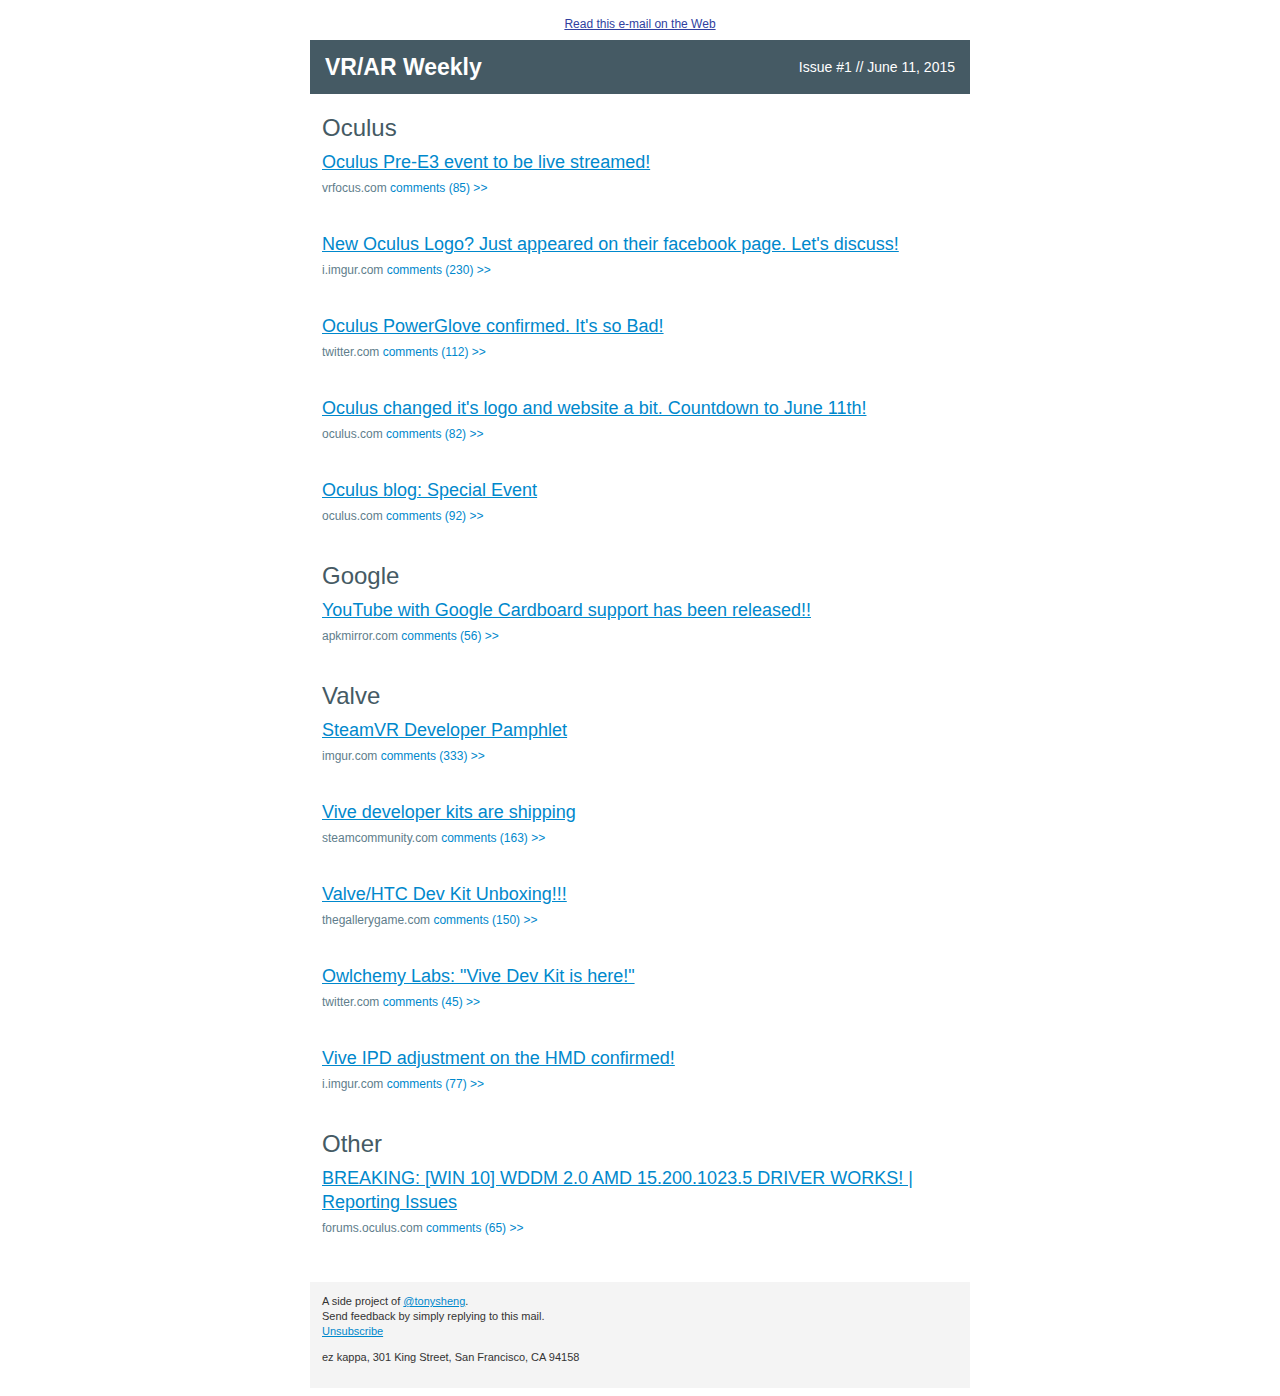
<file: Issue 1 - June 11, 2015.html>
<!DOCTYPE html>
<html>
<head>
    <title>VR/AR Weekly #1</title>
</head>
<body>
<!-- INCLOSING TABLE AND DIV -->
<div class="issue-html"><table border="0" width="100%" cellpadding="0" cellspacing="0" bgcolor="#ffffff" style="font-family: 'helvetica neue', helvetica, arial, sans-serif; font-size: 14px; line-height: 20px; color: #333"><tr><td align="center" valign="top">

<!-- EMAIL TEXT AND AND READ ON WEB LINK -->
	<table border="0" width="660" cellpadding="0" cellspacing="0" class="container noarchive" style="border-collapse: collapse;"><tr><td style="padding-top: 6px; padding-bottom: 6px; font-size: 12px; text-align: center; color: #555">
		<a target="_blank" href="http://html5weekly.com/issues/192" style="color: #303F9F">Read this e-mail on the Web</a>
	</td></tr></table>

	<!-- BODY INCLOSING TABLE -->
	<table border="0" width="660" cellpadding="0" cellspacing="0" class="container" style="border-collapse: collapse">
		<tr><td style="background-color: #455A64"><table width="100%" cellspacing="0" cellpadding="0" align="left"><tr><td align="left" class="block" style="padding: 6px 12px;">

		<!-- TOP BANNER -->
			<table align="left" width="50%" class="gowide"><tr><td><span style="line-height: 36px; font-size: 23px; color: #303F9F; font-weight: bold; color: #ffffff; -webkit-font-smoothing: antialiased;">VR/AR Weekly</span></td></tr></table>
			<table align="left" style="text-align: right" width="50%" class="gowide lonmo"><tr><td><span style="font-size: 14px; line-height: 36px; font-weight: normal; color: #ffffff">
				Issue #1 // June 11, 2015
			</span></td></tr></table>
		</td></tr></table></td></tr>

		<!-- POSTS CONTAINER -->
		<tr><td style="padding: 16px 12px 12px 12px" align="left">

		
	<p style="color:#455A64; font-size: 24px; font-weight: normal; margin-top: 8px; margin-bottom: 10px">Oculus</p>
		<table width="600" align="left" class="gowide" cellpadding="0" cellspacing="0" style="border-collapse: collapse"><tr><td>
				<div style="font-size: 18px; margin: 2px 0px"><a target="_blank" href="http://vrfocus.com/archives/16121/oculus-e3-show-timing-announced-will-be-livestreamed/?utm_source=ezkappa&amp;utm_medium=email" title="http://vrfocus.com/archives/16121/oculus-e3-show-timing-announced-will-be-livestreamed/" style="display: block; color: #0088cc; line-height: 24px; text-decoration: underline; font-weight: 500">Oculus Pre-E3 event to be live streamed!</a></div>
				<div style="color: #607D8B; font-weight: normal; font-size: 12px; line-height: 24px; text-transform: lowercase; margin-top: 2px; font-family: verdana, arial, sans-serif">
					vrfocus.com   <a target="_blank" href="https://www.reddit.com/r/oculus/comments/38ksj3/oculus_pree3_event_to_be_live_streamed/?utm_source=ezkappa&amp;utm_medium=email" title="https://www.reddit.com/r/oculus/comments/38ksj3/oculus_pree3_event_to_be_live_streamed/" style="display: inline-block; color: #0088cc; text-decoration: none; text-transform: none">  comments (85) >></a></div>
					<div style="font-size: 13px; line-height: 17px; margin-top: 4px; color: #666666">
						
					</div>
					<br>
				</td></tr></table>
				<table width="140" class="nomo" align="left"><tr><td style="text-align: center"></td></tr></table>
				<br clear="all" style="clear: both">
		
		<table width="600" align="left" class="gowide" cellpadding="0" cellspacing="0" style="border-collapse: collapse"><tr><td>
				<div style="font-size: 18px; margin: 2px 0px"><a target="_blank" href="http://i.imgur.com/mfuLStB.png?utm_source=ezkappa&amp;utm_medium=email" title="http://i.imgur.com/mfuLStB.png" style="display: block; color: #0088cc; line-height: 24px; text-decoration: underline; font-weight: 500">New Oculus Logo? Just appeared on their facebook page. Let's discuss!</a></div>
				<div style="color: #607D8B; font-weight: normal; font-size: 12px; line-height: 24px; text-transform: lowercase; margin-top: 2px; font-family: verdana, arial, sans-serif">
					i.imgur.com   <a target="_blank" href="https://www.reddit.com/r/oculus/comments/3964df/new_oculus_logo_just_appeared_on_their_facebook/?utm_source=ezkappa&amp;utm_medium=email" title="https://www.reddit.com/r/oculus/comments/3964df/new_oculus_logo_just_appeared_on_their_facebook/" style="display: inline-block; color: #0088cc; text-decoration: none; text-transform: none">  comments (230) >></a></div>
					<div style="font-size: 13px; line-height: 17px; margin-top: 4px; color: #666666">
						
					</div>
					<br>
				</td></tr></table>
				<table width="140" class="nomo" align="left"><tr><td style="text-align: center"></td></tr></table>
				<br clear="all" style="clear: both">
		
		<table width="600" align="left" class="gowide" cellpadding="0" cellspacing="0" style="border-collapse: collapse"><tr><td>
				<div style="font-size: 18px; margin: 2px 0px"><a target="_blank" href="https://twitter.com/PalmerLuckey/status/606940907498258432?utm_source=ezkappa&amp;utm_medium=email" title="https://twitter.com/PalmerLuckey/status/606940907498258432" style="display: block; color: #0088cc; line-height: 24px; text-decoration: underline; font-weight: 500">Oculus PowerGlove confirmed. It's so Bad!</a></div>
				<div style="color: #607D8B; font-weight: normal; font-size: 12px; line-height: 24px; text-transform: lowercase; margin-top: 2px; font-family: verdana, arial, sans-serif">
					twitter.com   <a target="_blank" href="https://www.reddit.com/r/oculus/comments/38q4h6/oculus_powerglove_confirmed_its_so_bad/?utm_source=ezkappa&amp;utm_medium=email" title="https://www.reddit.com/r/oculus/comments/38q4h6/oculus_powerglove_confirmed_its_so_bad/" style="display: inline-block; color: #0088cc; text-decoration: none; text-transform: none">  comments (112) >></a></div>
					<div style="font-size: 13px; line-height: 17px; margin-top: 4px; color: #666666">
						
					</div>
					<br>
				</td></tr></table>
				<table width="140" class="nomo" align="left"><tr><td style="text-align: center"></td></tr></table>
				<br clear="all" style="clear: both">
		
		<table width="600" align="left" class="gowide" cellpadding="0" cellspacing="0" style="border-collapse: collapse"><tr><td>
				<div style="font-size: 18px; margin: 2px 0px"><a target="_blank" href="https://www.oculus.com/en-us/?utm_source=ezkappa&amp;utm_medium=email" title="https://www.oculus.com/en-us/" style="display: block; color: #0088cc; line-height: 24px; text-decoration: underline; font-weight: 500">Oculus changed it's logo and website a bit. Countdown to June 11th!</a></div>
				<div style="color: #607D8B; font-weight: normal; font-size: 12px; line-height: 24px; text-transform: lowercase; margin-top: 2px; font-family: verdana, arial, sans-serif">
					oculus.com   <a target="_blank" href="https://www.reddit.com/r/oculus/comments/39647f/oculus_changed_its_logo_and_website_a_bit/?utm_source=ezkappa&amp;utm_medium=email" title="https://www.reddit.com/r/oculus/comments/39647f/oculus_changed_its_logo_and_website_a_bit/" style="display: inline-block; color: #0088cc; text-decoration: none; text-transform: none">  comments (82) >></a></div>
					<div style="font-size: 13px; line-height: 17px; margin-top: 4px; color: #666666">
						
					</div>
					<br>
				</td></tr></table>
				<table width="140" class="nomo" align="left"><tr><td style="text-align: center"></td></tr></table>
				<br clear="all" style="clear: both">
		
		<table width="600" align="left" class="gowide" cellpadding="0" cellspacing="0" style="border-collapse: collapse"><tr><td>
				<div style="font-size: 18px; margin: 2px 0px"><a target="_blank" href="https://www.oculus.com/en-us/blog/june-11-special-event-livestream-plus-new-oculus-logo/?utm_source=ezkappa&amp;utm_medium=email" title="https://www.oculus.com/en-us/blog/june-11-special-event-livestream-plus-new-oculus-logo/" style="display: block; color: #0088cc; line-height: 24px; text-decoration: underline; font-weight: 500">Oculus blog: Special Event</a></div>
				<div style="color: #607D8B; font-weight: normal; font-size: 12px; line-height: 24px; text-transform: lowercase; margin-top: 2px; font-family: verdana, arial, sans-serif">
					oculus.com   <a target="_blank" href="https://www.reddit.com/r/oculus/comments/39avxh/oculus_blog_special_event/?utm_source=ezkappa&amp;utm_medium=email" title="https://www.reddit.com/r/oculus/comments/39avxh/oculus_blog_special_event/" style="display: inline-block; color: #0088cc; text-decoration: none; text-transform: none">  comments (92) >></a></div>
					<div style="font-size: 13px; line-height: 17px; margin-top: 4px; color: #666666">
						
					</div>
					<br>
				</td></tr></table>
				<table width="140" class="nomo" align="left"><tr><td style="text-align: center"></td></tr></table>
				<br clear="all" style="clear: both">
		<p style="color:#455A64; font-size: 24px; font-weight: normal; margin-top: 8px; margin-bottom: 10px">Google</p>
		<table width="600" align="left" class="gowide" cellpadding="0" cellspacing="0" style="border-collapse: collapse"><tr><td>
				<div style="font-size: 18px; margin: 2px 0px"><a target="_blank" href="http://www.apkmirror.com/apk/google-inc/youtube/youtube-10-21-57-android-apk-download?utm_source=ezkappa&amp;utm_medium=email" title="http://www.apkmirror.com/apk/google-inc/youtube/youtube-10-21-57-android-apk-download" style="display: block; color: #0088cc; line-height: 24px; text-decoration: underline; font-weight: 500">YouTube with Google Cardboard support has been released!!</a></div>
				<div style="color: #607D8B; font-weight: normal; font-size: 12px; line-height: 24px; text-transform: lowercase; margin-top: 2px; font-family: verdana, arial, sans-serif">
					apkmirror.com   <a target="_blank" href="https://www.reddit.com/r/GoogleCardboard/comments/38hd13/youtube_with_google_cardboard_support_has_been/?utm_source=ezkappa&amp;utm_medium=email" title="https://www.reddit.com/r/GoogleCardboard/comments/38hd13/youtube_with_google_cardboard_support_has_been/" style="display: inline-block; color: #0088cc; text-decoration: none; text-transform: none">  comments (56) >></a></div>
					<div style="font-size: 13px; line-height: 17px; margin-top: 4px; color: #666666">
						
					</div>
					<br>
				</td></tr></table>
				<table width="140" class="nomo" align="left"><tr><td style="text-align: center"></td></tr></table>
				<br clear="all" style="clear: both">
		<p style="color:#455A64; font-size: 24px; font-weight: normal; margin-top: 8px; margin-bottom: 10px">Valve</p>
		<table width="600" align="left" class="gowide" cellpadding="0" cellspacing="0" style="border-collapse: collapse"><tr><td>
				<div style="font-size: 18px; margin: 2px 0px"><a target="_blank" href="https://imgur.com/a/FDUwM?utm_source=ezkappa&amp;utm_medium=email" title="https://imgur.com/a/FDUwM" style="display: block; color: #0088cc; line-height: 24px; text-decoration: underline; font-weight: 500">SteamVR Developer Pamphlet</a></div>
				<div style="color: #607D8B; font-weight: normal; font-size: 12px; line-height: 24px; text-transform: lowercase; margin-top: 2px; font-family: verdana, arial, sans-serif">
					imgur.com   <a target="_blank" href="https://www.reddit.com/r/oculus/comments/38wdos/steamvr_developer_pamphlet/?utm_source=ezkappa&amp;utm_medium=email" title="https://www.reddit.com/r/oculus/comments/38wdos/steamvr_developer_pamphlet/" style="display: inline-block; color: #0088cc; text-decoration: none; text-transform: none">  comments (333) >></a></div>
					<div style="font-size: 13px; line-height: 17px; margin-top: 4px; color: #666666">
						
					</div>
					<br>
				</td></tr></table>
				<table width="140" class="nomo" align="left"><tr><td style="text-align: center"></td></tr></table>
				<br clear="all" style="clear: both">
		
		<table width="600" align="left" class="gowide" cellpadding="0" cellspacing="0" style="border-collapse: collapse"><tr><td>
				<div style="font-size: 18px; margin: 2px 0px"><a target="_blank" href="http://steamcommunity.com/games/250820/announcements/detail/155718876679273412?utm_source=ezkappa&amp;utm_medium=email" title="http://steamcommunity.com/games/250820/announcements/detail/155718876679273412" style="display: block; color: #0088cc; line-height: 24px; text-decoration: underline; font-weight: 500">Vive developer kits are shipping</a></div>
				<div style="color: #607D8B; font-weight: normal; font-size: 12px; line-height: 24px; text-transform: lowercase; margin-top: 2px; font-family: verdana, arial, sans-serif">
					steamcommunity.com   <a target="_blank" href="https://www.reddit.com/r/oculus/comments/38oxck/vive_developer_kits_are_shipping/?utm_source=ezkappa&amp;utm_medium=email" title="https://www.reddit.com/r/oculus/comments/38oxck/vive_developer_kits_are_shipping/" style="display: inline-block; color: #0088cc; text-decoration: none; text-transform: none">  comments (163) >></a></div>
					<div style="font-size: 13px; line-height: 17px; margin-top: 4px; color: #666666">
						
					</div>
					<br>
				</td></tr></table>
				<table width="140" class="nomo" align="left"><tr><td style="text-align: center"></td></tr></table>
				<br clear="all" style="clear: both">
		
		<table width="600" align="left" class="gowide" cellpadding="0" cellspacing="0" style="border-collapse: collapse"><tr><td>
				<div style="font-size: 18px; margin: 2px 0px"><a target="_blank" href="http://www.thegallerygame.com/blog/valvehtc-vive-dev-kit-unboxing/?utm_source=ezkappa&amp;utm_medium=email" title="http://www.thegallerygame.com/blog/valvehtc-vive-dev-kit-unboxing/" style="display: block; color: #0088cc; line-height: 24px; text-decoration: underline; font-weight: 500">Valve/HTC Dev Kit Unboxing!!!</a></div>
				<div style="color: #607D8B; font-weight: normal; font-size: 12px; line-height: 24px; text-transform: lowercase; margin-top: 2px; font-family: verdana, arial, sans-serif">
					thegallerygame.com   <a target="_blank" href="https://www.reddit.com/r/oculus/comments/38q9mw/valvehtc_dev_kit_unboxing/?utm_source=ezkappa&amp;utm_medium=email" title="https://www.reddit.com/r/oculus/comments/38q9mw/valvehtc_dev_kit_unboxing/" style="display: inline-block; color: #0088cc; text-decoration: none; text-transform: none">  comments (150) >></a></div>
					<div style="font-size: 13px; line-height: 17px; margin-top: 4px; color: #666666">
						
					</div>
					<br>
				</td></tr></table>
				<table width="140" class="nomo" align="left"><tr><td style="text-align: center"></td></tr></table>
				<br clear="all" style="clear: both">
		
		<table width="600" align="left" class="gowide" cellpadding="0" cellspacing="0" style="border-collapse: collapse"><tr><td>
				<div style="font-size: 18px; margin: 2px 0px"><a target="_blank" href="https://twitter.com/DevinReimer/status/606892698897809408?utm_source=ezkappa&amp;utm_medium=email" title="https://twitter.com/DevinReimer/status/606892698897809408" style="display: block; color: #0088cc; line-height: 24px; text-decoration: underline; font-weight: 500">Owlchemy Labs: "Vive Dev Kit is here!"</a></div>
				<div style="color: #607D8B; font-weight: normal; font-size: 12px; line-height: 24px; text-transform: lowercase; margin-top: 2px; font-family: verdana, arial, sans-serif">
					twitter.com   <a target="_blank" href="https://www.reddit.com/r/oculus/comments/38pcs4/owlchemy_labs_vive_dev_kit_is_here/?utm_source=ezkappa&amp;utm_medium=email" title="https://www.reddit.com/r/oculus/comments/38pcs4/owlchemy_labs_vive_dev_kit_is_here/" style="display: inline-block; color: #0088cc; text-decoration: none; text-transform: none">  comments (45) >></a></div>
					<div style="font-size: 13px; line-height: 17px; margin-top: 4px; color: #666666">
						
					</div>
					<br>
				</td></tr></table>
				<table width="140" class="nomo" align="left"><tr><td style="text-align: center"></td></tr></table>
				<br clear="all" style="clear: both">
		
		<table width="600" align="left" class="gowide" cellpadding="0" cellspacing="0" style="border-collapse: collapse"><tr><td>
				<div style="font-size: 18px; margin: 2px 0px"><a target="_blank" href="http://i.imgur.com/hc20MKs.png?utm_source=ezkappa&amp;utm_medium=email" title="http://i.imgur.com/hc20MKs.png" style="display: block; color: #0088cc; line-height: 24px; text-decoration: underline; font-weight: 500">Vive IPD adjustment on the HMD confirmed!</a></div>
				<div style="color: #607D8B; font-weight: normal; font-size: 12px; line-height: 24px; text-transform: lowercase; margin-top: 2px; font-family: verdana, arial, sans-serif">
					i.imgur.com   <a target="_blank" href="https://www.reddit.com/r/oculus/comments/38rh7o/vive_ipd_adjustment_on_the_hmd_confirmed/?utm_source=ezkappa&amp;utm_medium=email" title="https://www.reddit.com/r/oculus/comments/38rh7o/vive_ipd_adjustment_on_the_hmd_confirmed/" style="display: inline-block; color: #0088cc; text-decoration: none; text-transform: none">  comments (77) >></a></div>
					<div style="font-size: 13px; line-height: 17px; margin-top: 4px; color: #666666">
						
					</div>
					<br>
				</td></tr></table>
				<table width="140" class="nomo" align="left"><tr><td style="text-align: center"></td></tr></table>
				<br clear="all" style="clear: both">
		<p style="color:#455A64; font-size: 24px; font-weight: normal; margin-top: 8px; margin-bottom: 10px">Other</p>
		<table width="600" align="left" class="gowide" cellpadding="0" cellspacing="0" style="border-collapse: collapse"><tr><td>
				<div style="font-size: 18px; margin: 2px 0px"><a target="_blank" href="https://forums.oculus.com/viewtopic.php?f=34&amp;t=24052&amp;p=276980#p276980?utm_source=ezkappa&amp;utm_medium=email" title="https://forums.oculus.com/viewtopic.php?f=34&amp;t=24052&amp;p=276980#p276980" style="display: block; color: #0088cc; line-height: 24px; text-decoration: underline; font-weight: 500">BREAKING: [WIN 10] WDDM 2.0 AMD 15.200.1023.5 DRIVER WORKS! | Reporting Issues</a></div>
				<div style="color: #607D8B; font-weight: normal; font-size: 12px; line-height: 24px; text-transform: lowercase; margin-top: 2px; font-family: verdana, arial, sans-serif">
					forums.oculus.com   <a target="_blank" href="https://www.reddit.com/r/oculus/comments/38xxht/breaking_win_10_wddm_20_amd_1520010235_driver/?utm_source=ezkappa&amp;utm_medium=email" title="https://www.reddit.com/r/oculus/comments/38xxht/breaking_win_10_wddm_20_amd_1520010235_driver/" style="display: inline-block; color: #0088cc; text-decoration: none; text-transform: none">  comments (65) >></a></div>
					<div style="font-size: 13px; line-height: 17px; margin-top: 4px; color: #666666">
						
					</div>
					<br>
				</td></tr></table>
				<table width="140" class="nomo" align="left"><tr><td style="text-align: center"></td></tr></table>
				<br clear="all" style="clear: both">
		

		</td></tr>

		<!-- FOOTER -->
<tr><td bgcolor="#f4f4f4" style="font-family: verdana, helvetica, arial, sans-serif; text-align: left; padding-top: 12px; padding-left: 12px; padding-right: 12px; padding-bottom: 12px" class="noarchive">
	<p style="line-height: 15px; font-size: 11px; margin-top: 0">A side project of <a target="_blank" href="http://twitter.com/tonysheng" style="color: #0088cc">@tonysheng</a>.<br>Send feedback by simply replying to this mail.<br/><a target="_blank" href="" style="color: #0088cc">Unsubscribe</a></p>
	<p style="font-size: 11px; line-height: 15px">ez kappa, 301 King Street, San Francisco, CA 94158</p>
</td></tr>
</table>
</td></tr></table></div>
</body>
</html>
</file>
